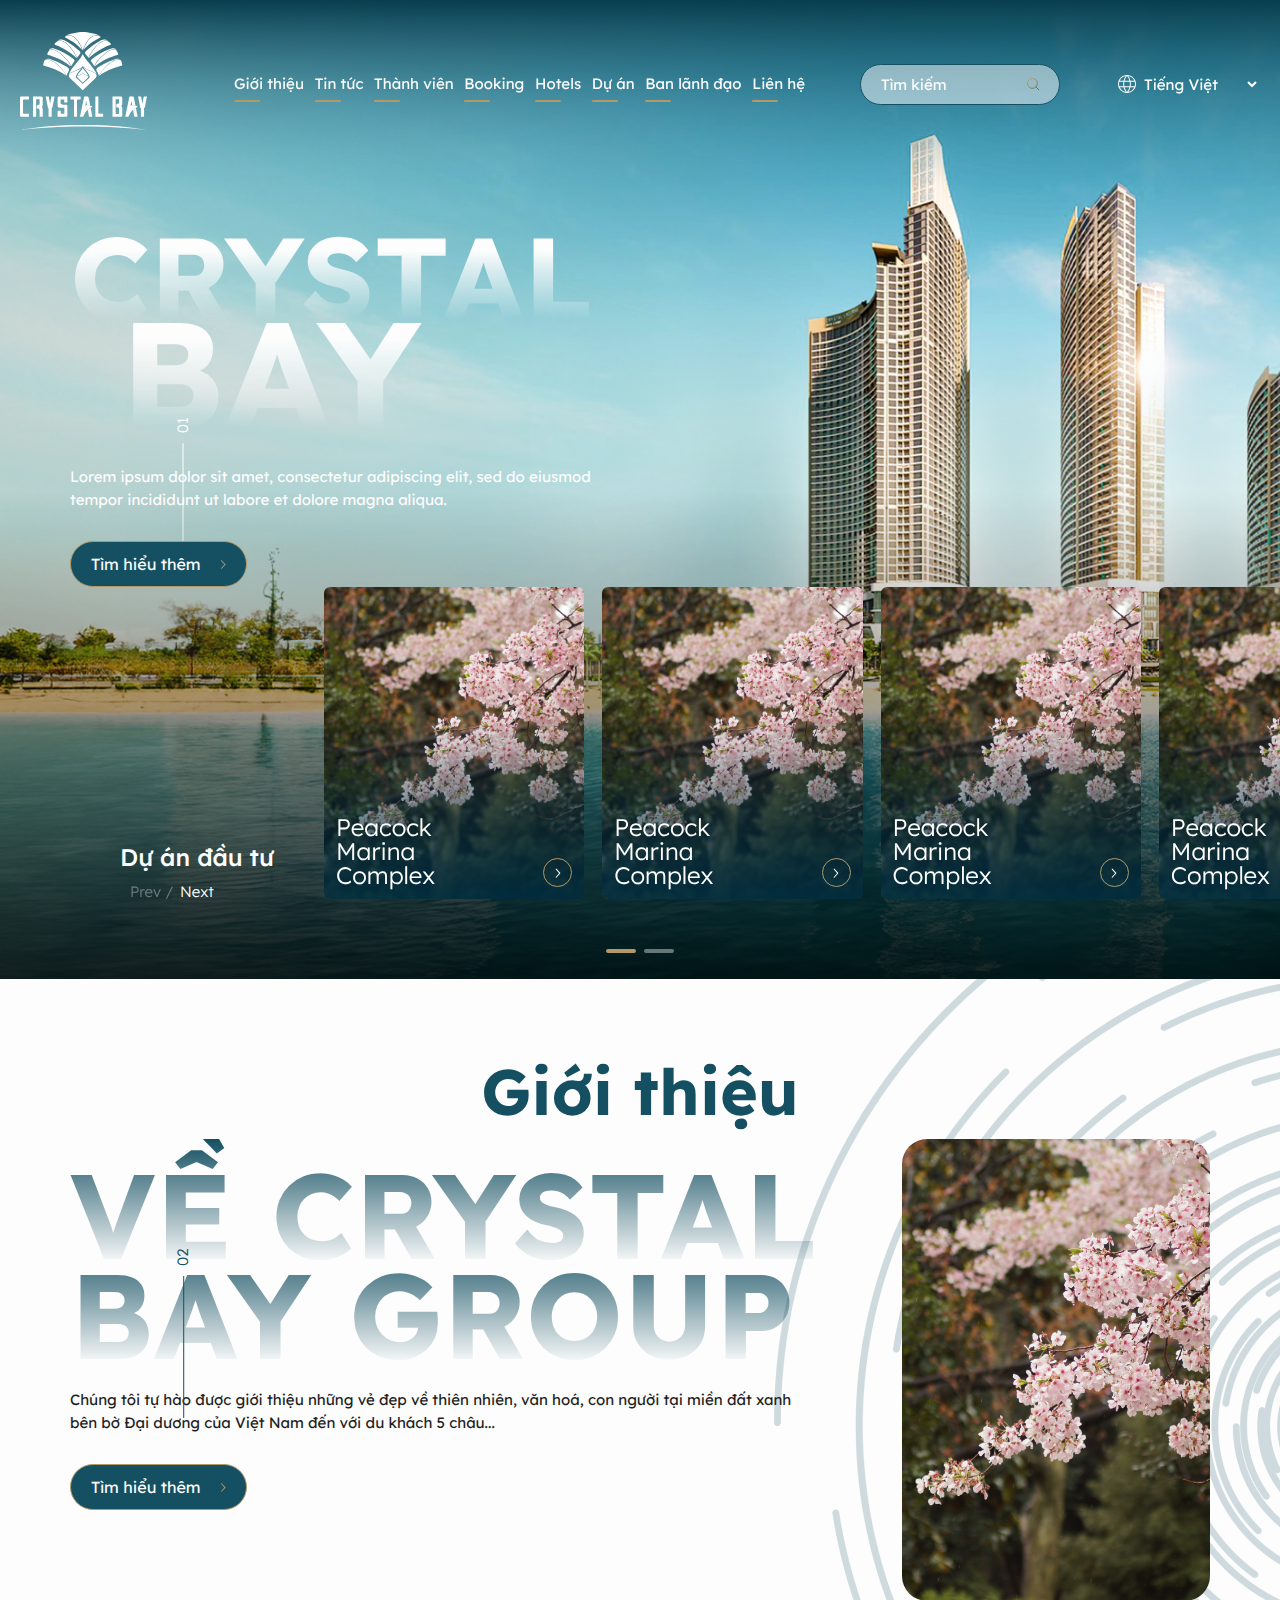
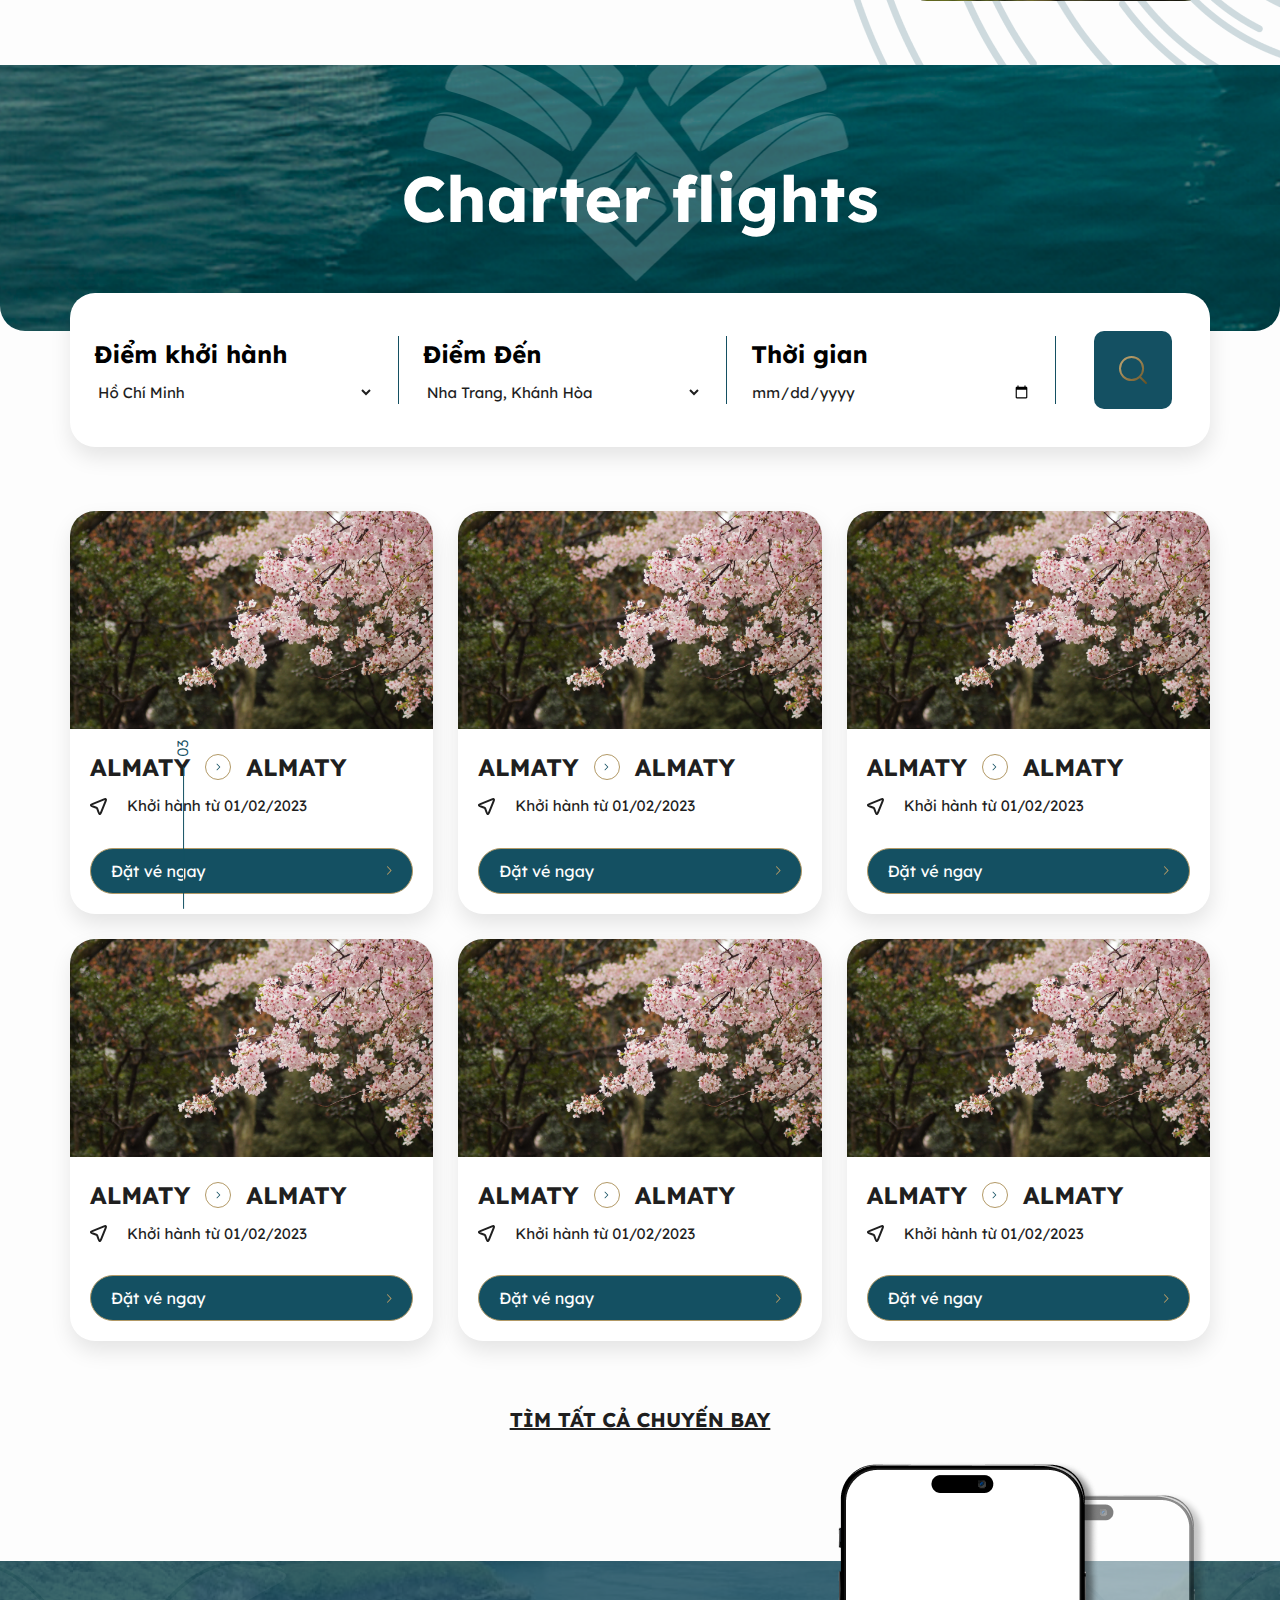
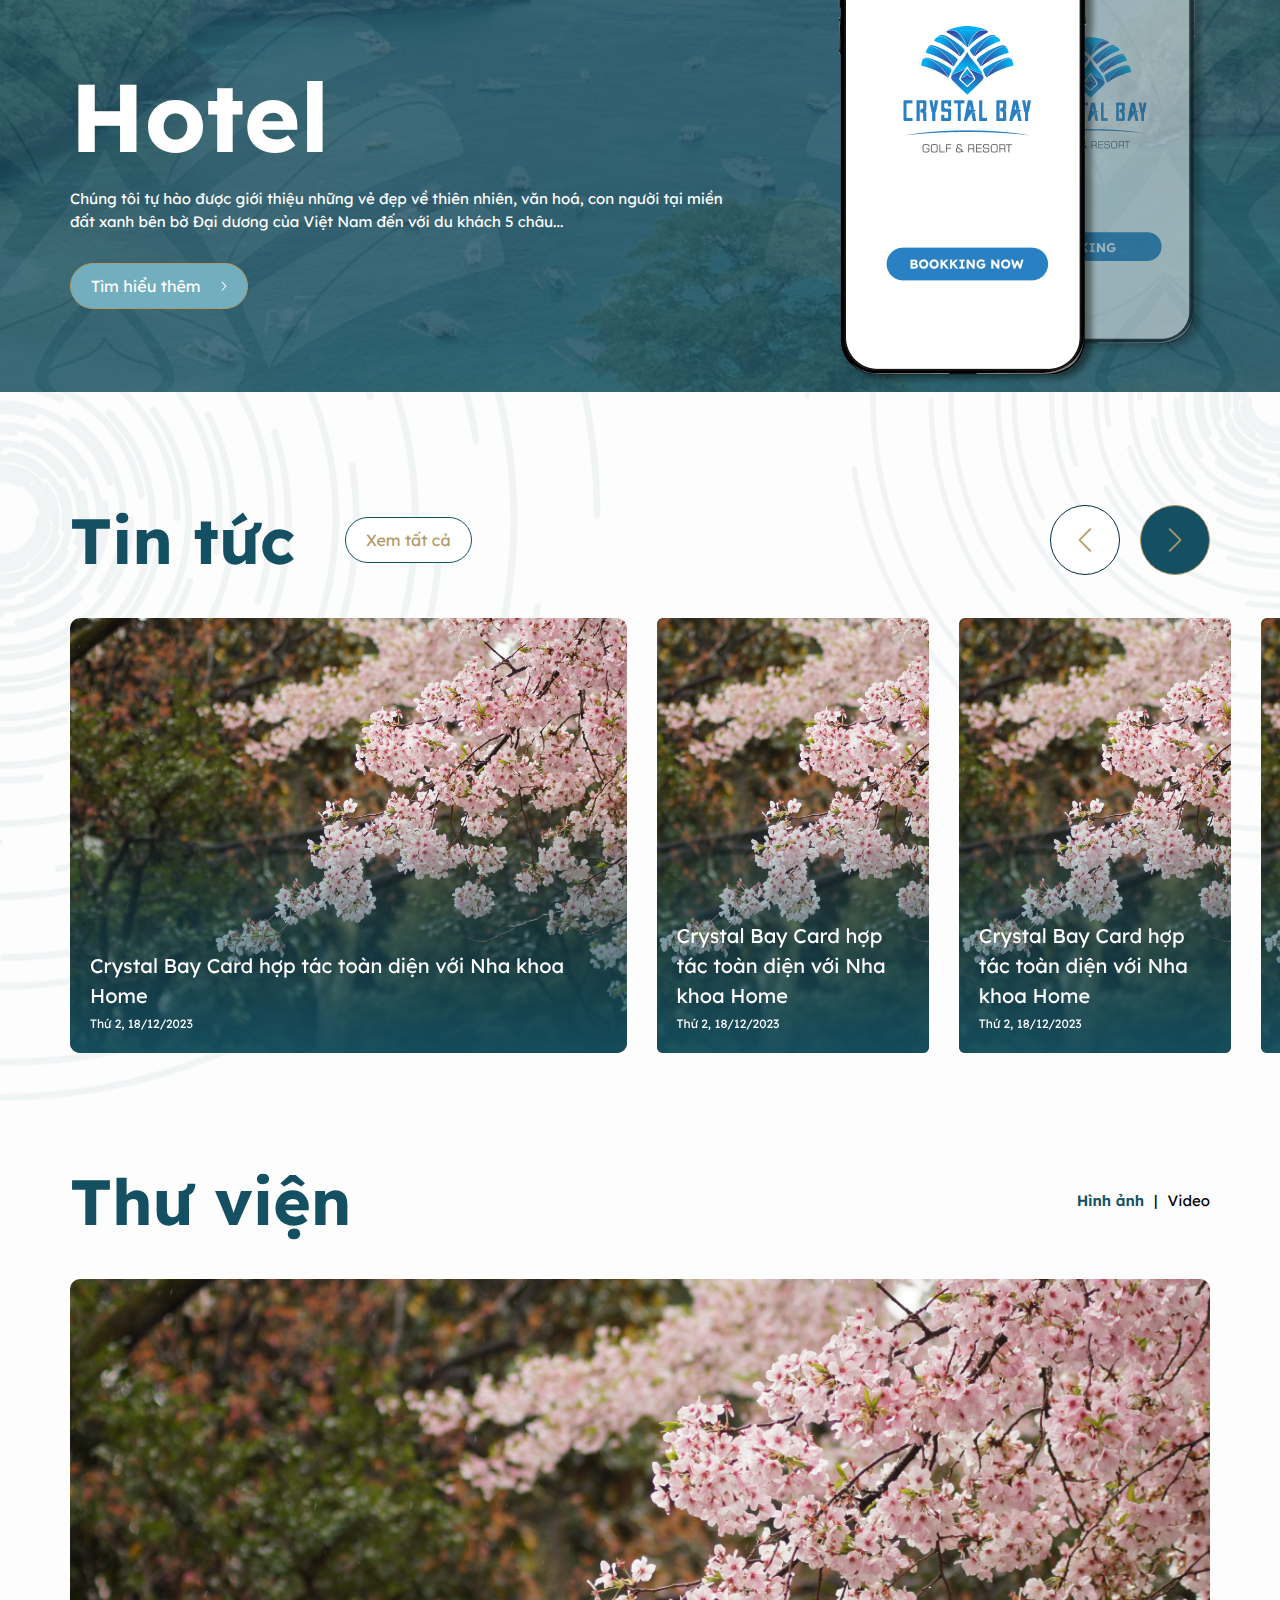
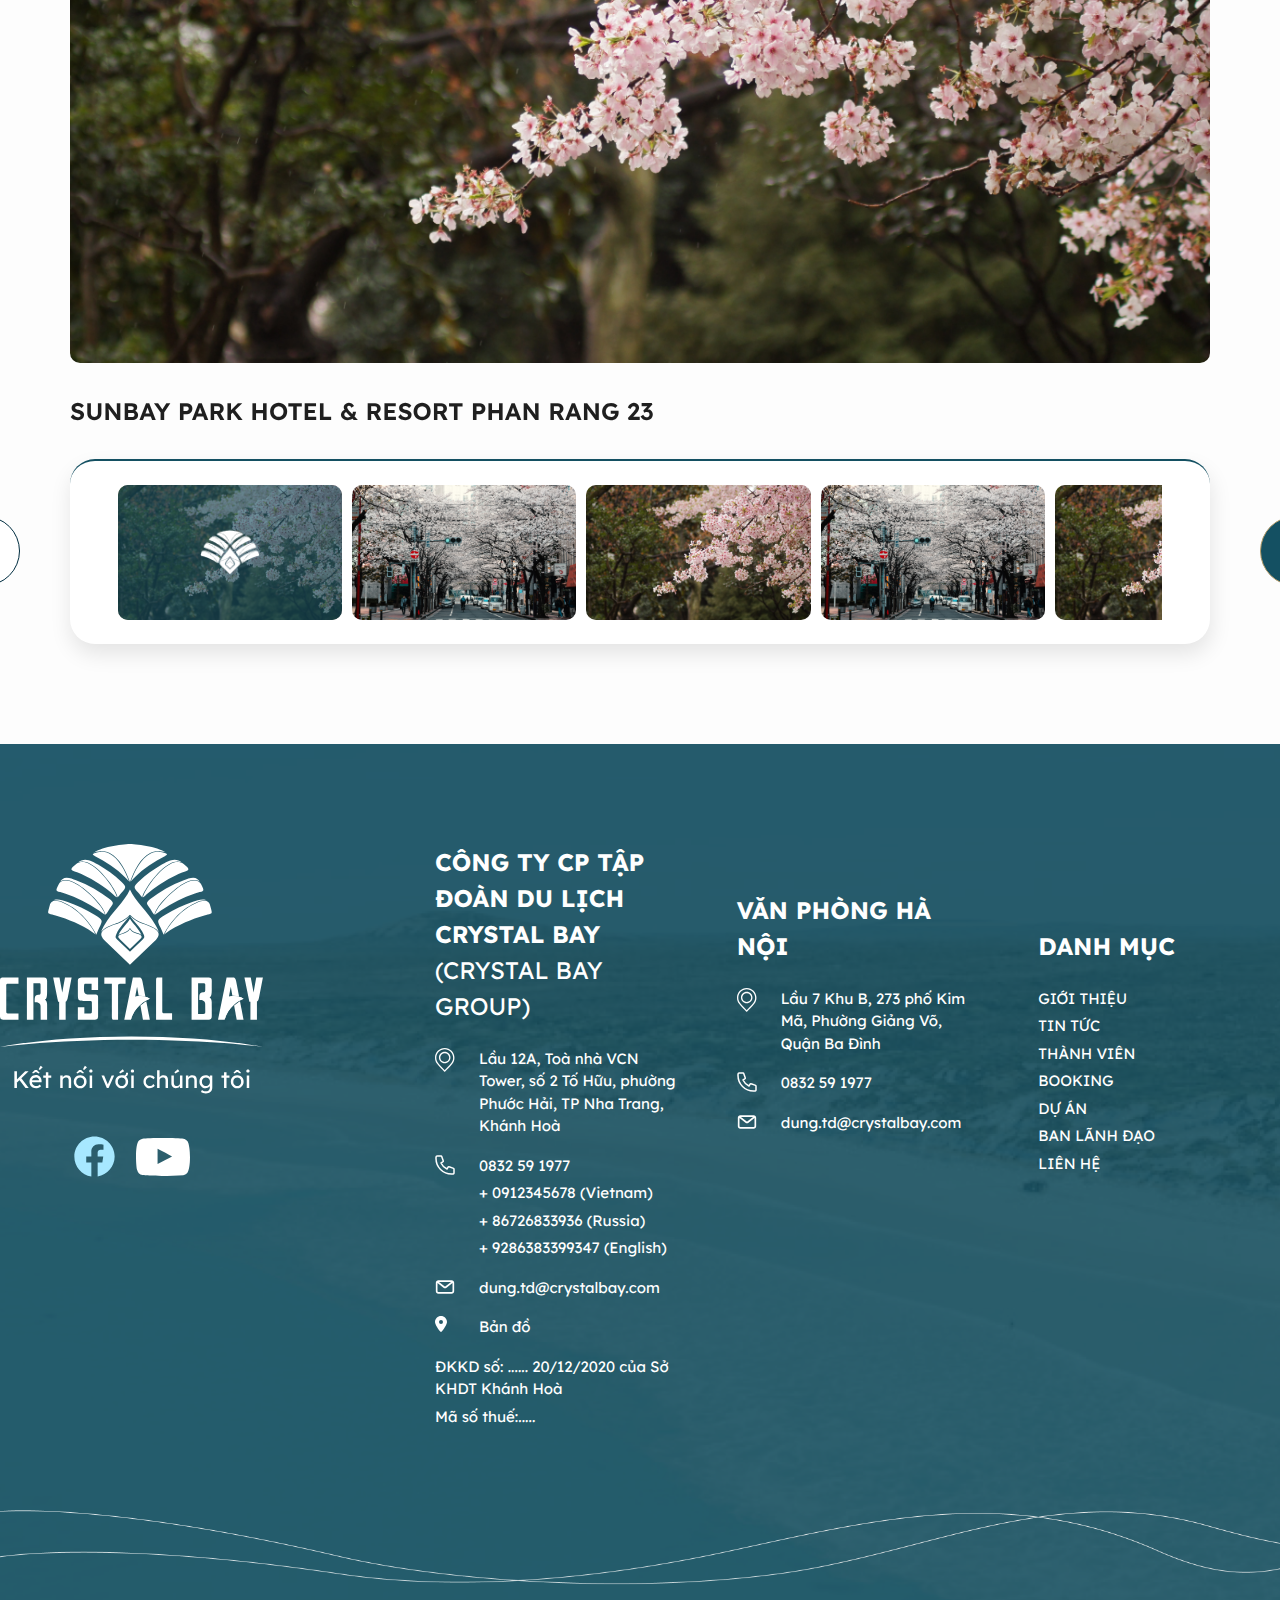
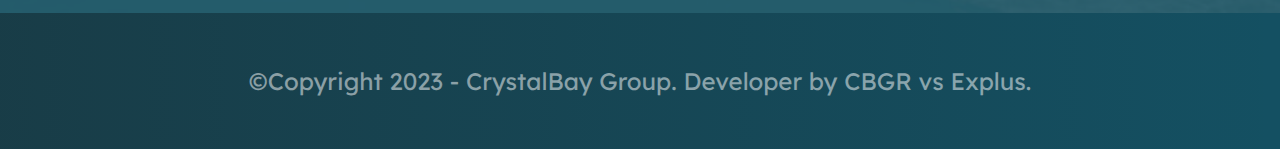
<file: index.html>
<!DOCTYPE html>
<html lang="vi">
    <head>
        <meta charset="UTF-8" />
        <meta http-equiv="X-UA-Compatible" content="IE=edge" />
        <meta name="viewport" content="width=device-width, initial-scale=1.0" />
        <!-- favicon -->
        <link
            rel="apple-touch-icon"
            sizes="57x57"
            href="./images/favicon/apple-icon-57x57.png"
        />
        <link
            rel="apple-touch-icon"
            sizes="60x60"
            href="./images/favicon/apple-icon-60x60.png"
        />
        <link
            rel="apple-touch-icon"
            sizes="72x72"
            href="./images/favicon/apple-icon-72x72.png"
        />
        <link
            rel="apple-touch-icon"
            sizes="76x76"
            href="./images/favicon/apple-icon-76x76.png"
        />
        <link
            rel="apple-touch-icon"
            sizes="114x114"
            href="./images/favicon/apple-icon-114x114.png"
        />
        <link
            rel="apple-touch-icon"
            sizes="120x120"
            href="./images/favicon/apple-icon-120x120.png"
        />
        <link
            rel="apple-touch-icon"
            sizes="144x144"
            href="./images/favicon/apple-icon-144x144.png"
        />
        <link
            rel="apple-touch-icon"
            sizes="152x152"
            href="./images/favicon/apple-icon-152x152.png"
        />
        <link
            rel="apple-touch-icon"
            sizes="180x180"
            href="./images/favicon/apple-icon-180x180.png"
        />
        <link
            rel="icon"
            type="image/png"
            sizes="192x192"
            href="/android-icon-192x192.png"
        />
        <link
            rel="icon"
            type="image/png"
            sizes="32x32"
            href="./images/favicon/favicon-32x32.png"
        />
        <link
            rel="icon"
            type="image/png"
            sizes="96x96"
            href="./images/favicon/favicon-96x96.png"
        />
        <link
            rel="icon"
            type="image/png"
            sizes="16x16"
            href="./images/favicon/favicon-16x16.png"
        />
        <meta name="msapplication-TileColor" content="#ffffff" />
        <meta
            name="msapplication-TileImage"
            content="./images/favicon/ms-icon-144x144.png"
        />
        <meta name="theme-color" content="#ffffff" />
        <!-- end favicon -->
        <title>CRYSTALBAY</title>
        <link rel="preconnect" href="https://fonts.googleapis.com" />
        <link rel="preconnect" href="https://fonts.gstatic.com" crossorigin />
        <link
            href="https://fonts.googleapis.com/css2?family=Lexend+Deca:wght@300;400;500;600;700;800;900&display=swap"
            rel="stylesheet"
        />
        <link rel="stylesheet" href="./lib/swiper/swiper-bundle.min.css" />
        <link rel="stylesheet" href="./css/style.css" />
        <link rel="stylesheet" href="./css/responsive.css" />
        <script src="./lib/jquery/jquery.js"></script>
    </head>

    <body>
        <!-- header -->
        <header id="header" class="header relative js__header">
            <!-- pc -->
            <div
                class="header-pc w-wrapper d-2xl-flex d-lg-none items-center justify-between"
            >
                <!-- logo -->
                <div class="logo flex-0">
                    <a href="#" class="logo-link">
                        <img
                            src="./images/icon/logo.svg"
                            class="logo-img"
                            alt=""
                        />
                    </a>
                </div>
                <!-- end logo -->
                <!-- navbar -->
                <ul
                    class="navbar fs-15 d-2xl-flex items-center justify-between text-white-fd flex-1"
                >
                    <li class="navbar-item">
                        <a href="#" class="navbar-link">Giới thiệu</a>
                        <ul class="navbar-dropdown">
                            <li class="navbar-dropdown__item">
                                <a href="#">gioi thieu</a>
                            </li>
                            <li class="navbar-dropdown__item">
                                <a href="#">gioi thieu</a>
                            </li>
                            <li class="navbar-dropdown__item">
                                <a href="#">gioi thieu</a>
                            </li>
                            <li class="navbar-dropdown__item">
                                <a href="#">gioi thieu</a>
                            </li>
                        </ul>
                    </li>
                    <li class="navbar-item">
                        <a href="#" class="navbar-link">Tin tức</a>
                        <ul class="navbar-dropdown">
                            <li class="navbar-dropdown__item">
                                <a href="#">gioi thieu</a>
                            </li>
                            <li class="navbar-dropdown__item">
                                <a href="#">gioi thieu</a>
                            </li>
                            <li class="navbar-dropdown__item">
                                <a href="#">gioi thieu</a>
                            </li>
                            <li class="navbar-dropdown__item">
                                <a href="#">gioi thieu</a>
                            </li>
                        </ul>
                    </li>
                    <li class="navbar-item">
                        <a href="#" class="navbar-link">Thành viên</a>
                        <ul class="navbar-dropdown">
                            <li class="navbar-dropdown__item">
                                <a href="#">gioi thieu</a>
                            </li>
                            <li class="navbar-dropdown__item">
                                <a href="#">gioi thieu</a>
                            </li>
                            <li class="navbar-dropdown__item">
                                <a href="#">gioi thieu</a>
                            </li>
                            <li class="navbar-dropdown__item">
                                <a href="#">gioi thieu</a>
                            </li>
                        </ul>
                    </li>
                    <li class="navbar-item">
                        <a href="#" class="navbar-link">Booking</a>
                    </li>
                    <li class="navbar-item">
                        <a href="#" class="navbar-link">Hotels</a>
                    </li>
                    <li class="navbar-item">
                        <a href="#" class="navbar-link">Dự án</a>
                    </li>
                    <li class="navbar-item">
                        <a href="#" class="navbar-link">Ban lãnh đạo</a>
                    </li>
                    <li class="navbar-item">
                        <a href="#" class="navbar-link">Liên hệ</a>
                    </li>
                </ul>
                <!-- end navbar -->

                <!-- action -->
                <div
                    class="header-action d-2xl-flex items-center justify-between flex-0"
                >
                    <!-- search -->
                    <div class="header-search">
                        <form action="" class="header-search__form">
                            <input
                                class="header-search__input"
                                type="text"
                                placeholder="Tìm kiếm"
                            />
                            <button class="header-search__btn">
                                <img src="./images/icon/search.svg" alt="" />
                            </button>
                        </form>
                    </div>
                    <!-- end search -->
                    <!-- language -->
                    <div class="language d-2xl-flex items-center">
                        <img
                            src="./images/icon/earth.svg"
                            alt=""
                            class="mr-4"
                        />
                        <select
                            class="language-select text-white-fd fs-15 pointer"
                        >
                            <option value="VN" class="text-black">
                                Tiếng Việt
                            </option>
                            <option value="EN" class="text-black">
                                Tiếng Anh
                            </option>
                            <option value="KO" class="text-black">
                                Tiếng Hàn
                            </option>
                        </select>
                    </div>
                    <!-- end language -->
                </div>
                <!-- end action -->
            </div>
            <!-- end pc -->
            <!-- mb -->
            <div
                class="header-mb w-wrapper d-2xl-none d-lg-flex items-center justify-between"
            >
                <!-- left -->
                <div class="header-mb__left js__subMenuContainer">
                    <!-- icon -->
                    <div class="header-mb__leftIcon js__showSubMenu">
                        <img src="./images/icon/bars-solid.svg" alt="" />
                    </div>
                    <!-- end icon -->
                    <!-- content -->
                    <div class="sub-menu js__subMenu">
                        <div
                            class="sub-menu__heading d-2xl-flex items-center justify-between"
                        >
                            <h3 class="text-white fs-32">Menu</h3>
                            <div
                                class="sub-menu__headingClose flex-0 p-10 js__closeSubMenu"
                            >
                                <img src="./images/icon/close.svg" alt="" />
                            </div>
                        </div>
                        <!-- list -->
                        <ul class="sub-menu__list">
                            <li class="sub-menu__item">
                                <a href="#">Giới thiệu</a>
                            </li>
                            <li class="sub-menu__item">
                                <a href="#">Giới thiệu</a>
                            </li>
                            <li class="sub-menu__item">
                                <a href="#">Giới thiệu</a>
                            </li>
                            <li class="sub-menu__item">
                                <a href="#">Giới thiệu</a>
                            </li>
                            <li class="sub-menu__item">
                                <a href="#">Giới thiệu</a>
                            </li>
                        </ul>
                        <!-- end list -->
                    </div>
                    <!-- end content -->
                </div>
                <!-- end left -->
                <!-- center -->
                <div class="header-mb__center">
                    <a href="#">
                        <img
                            src="./images/icon/logo.svg"
                            alt=""
                            class="header-mb__centerLogo"
                        />
                    </a>
                </div>
                <!-- end center -->
                <!-- right -->
                <div class="header-mb__right">
                    <div class="header-mb__rightIcon d-2xl-flex items-center">
                        <div
                            class="header-mb__rightIconSearchContainer js__subMenuContainer"
                        >
                            <div
                                class="header-mb__rightIconSearch js__showSubMenu"
                            >
                                <img
                                    src="./images/icon/search-white.svg"
                                    alt=""
                                />
                            </div>
                            <!-- content -->
                            <div class="sub-menu js__subMenu">
                                <div
                                    class="sub-menu__heading d-2xl-flex items-center justify-between"
                                >
                                    <h3 class="text-white fs-32">Search</h3>
                                    <div
                                        class="sub-menu__headingClose flex-0 p-10 js__closeSubMenu"
                                    >
                                        <img
                                            src="./images/icon/close.svg"
                                            alt=""
                                        />
                                    </div>
                                </div>
                                <!-- end form -->
                                <div class="header-mb__rightSearch">
                                    <form
                                        action=""
                                        class="header-mb__rightSearchForm"
                                    >
                                        <input
                                            class="header-mb__rightSearchInput"
                                            type="text"
                                            placeholder="Tìm kiếm"
                                        />
                                        <button
                                            class="header-mb__rightSearchBtn"
                                        >
                                            <img
                                                src="./images/icon/search.svg"
                                                alt=""
                                            />
                                        </button>
                                    </form>
                                </div>
                                <!-- end form -->
                            </div>
                            <!-- end content -->
                        </div>
                        <div
                            class="header-mb__rightIconLanguageContainer js__subMenuContainer"
                        >
                            <!-- icon -->
                            <div
                                class="header-mb__rightIconLanguage js__showSubMenu"
                            >
                                <img src="./images/icon/earth.svg" alt="" />
                            </div>
                            <!-- end icon -->
                            <!-- content -->
                            <div class="sub-menu js__subMenu">
                                <div
                                    class="sub-menu__heading d-2xl-flex items-center justify-between"
                                >
                                    <h3 class="text-white fs-32">Language</h3>
                                    <div
                                        class="sub-menu__headingClose flex-0 p-10 js__closeSubMenu"
                                    >
                                        <img
                                            src="./images/icon/close.svg"
                                            alt=""
                                        />
                                    </div>
                                </div>
                                <!-- list -->
                                <ul class="sub-menu__list">
                                    <li class="sub-menu__item">
                                        <a href="#">Tiếng Việt</a>
                                    </li>
                                    <li class="sub-menu__item">
                                        <a href="#">Tiếng Anh</a>
                                    </li>
                                    <li class="sub-menu__item">
                                        <a href="#">Tiếng Hàn</a>
                                    </li>
                                </ul>
                                <!-- end list -->
                            </div>
                            <!-- end content -->
                        </div>
                    </div>
                </div>
                <!-- end right -->
            </div>
            <!-- end mb -->
        </header>
        <!-- end header -->
        <!-- main -->
        <main id="main" class="main">
            <!-- primary -->
            <section class="section-primary relative overflow-hidden">
                <!-- pagination -->
                <div class="section-page text-white">
                    <span class="section-page__line"></span>
                    <span class="section-page__number fw-300 fs-15">01</span>
                </div>
                <!-- end pagination -->
                <!-- content text -->
                <div class="w-1140 section-primary-contentText">
                    <div class="w-50 section-primary-contentText-inner">
                        <h1 class="title">
                            <div
                                class="title-one text-gradient-primary fw-700 uppercase"
                            >
                                Crystal
                            </div>
                            <div
                                class="title-two text-gradient-primary fw-700 uppercase"
                            >
                                Bay
                            </div>
                        </h1>
                        <div class="description text-white-fd fs-15">
                            <p class="fix-text3">
                                Lorem ipsum dolor sit amet, consectetur
                                adipiscing elit, sed do eiusmod tempor
                                incididunt ut labore et dolore magna aliqua.
                            </p>
                        </div>
                        <div class="text-white">
                            <a
                                href="#"
                                class="btn--primary mt-30 d-2xl-flex items-center justify-between"
                            >
                                <span>Tìm hiểu thêm</span>
                                <img
                                    src="./images/icon/next_yellow.svg"
                                    alt=""
                                    class="ml-20"
                                />
                            </a>
                        </div>
                    </div>
                </div>
                <!-- end content text -->

                <!-- slide  -->
                <div
                    class="section-primary-slide relative z-20 js__swiperThreePointFiveContainer"
                >
                    <div
                        class="w-1160-r section-primary-slideWrapper relative d-2xl-flex"
                    >
                        <!-- heading -->
                        <div class="heading flex-1 pb-24 relative">
                            <h2 class="fs-24 fw-500 text-white">
                                Dự án đầu tư
                            </h2>
                            <div class="swiper-button-next"></div>
                            <div class="swiper-button-prev"></div>
                        </div>
                        <!-- end heading -->

                        <!-- content -->
                        <div class="section-primary-slideContainer flex-1">
                            <div class="swiper js__swiperThreePointFive">
                                <div class="swiper-wrapper">
                                    <!-- slide -->
                                    <div class="swiper-slide">
                                        <a
                                            href="#"
                                            class="image-wrapper-120 border-6 gradient-green-container"
                                        >
                                            <img
                                                src="./images/2.jpg"
                                                alt=""
                                                class="section-primary-slideImage"
                                            />
                                            <div class="gradient-green"></div>
                                            <div
                                                class="section-primary-slideContent d-2xl-flex justify-between gap-10 p-12"
                                            >
                                                <div
                                                    class="section-primary-slideText flex-1"
                                                >
                                                    <h3
                                                        class="section-primary-slideTitle fs-24 lh-24 fw-300 text-white"
                                                    >
                                                        Peacock <br />
                                                        Marina <br />
                                                        Complex
                                                    </h3>
                                                    <div
                                                        class="section-primary-slideDescription fs-13 text-white mt-12 d-2xl-none"
                                                    >
                                                        <p class="fix-text4">
                                                            Lorem ipsum dolor
                                                            sit amet,
                                                            consectetur
                                                            adipiscing elit, sed
                                                            do eiusmod tempor
                                                        </p>
                                                    </div>
                                                </div>
                                                <div
                                                    class="section-primary-slideIconNext flex-0"
                                                >
                                                    <img
                                                        src="./images/icon/next_white.svg"
                                                        alt=""
                                                    />
                                                </div>
                                            </div>
                                        </a>
                                    </div>
                                    <!-- end slide -->
                                    <!-- slide -->
                                    <div class="swiper-slide">
                                        <a
                                            href="#"
                                            class="image-wrapper-120 border-6 gradient-green-container"
                                        >
                                            <img
                                                src="./images/2.jpg"
                                                alt=""
                                                class="section-primary-slideImage"
                                            />
                                            <div class="gradient-green"></div>
                                            <div
                                                class="section-primary-slideContent d-2xl-flex justify-between gap-10 p-12"
                                            >
                                                <div
                                                    class="section-primary-slideText flex-1"
                                                >
                                                    <h3
                                                        class="section-primary-slideTitle fs-24 lh-24 fw-300 text-white"
                                                    >
                                                        Peacock <br />
                                                        Marina <br />
                                                        Complex
                                                    </h3>
                                                    <div
                                                        class="section-primary-slideDescription fs-13 text-white mt-12 d-2xl-none"
                                                    >
                                                        <p class="fix-text4">
                                                            Lorem ipsum dolor
                                                            sit amet,
                                                            consectetur
                                                            adipiscing elit, sed
                                                            do eiusmod tempor
                                                        </p>
                                                    </div>
                                                </div>
                                                <div
                                                    class="section-primary-slideIconNext flex-0"
                                                >
                                                    <img
                                                        src="./images/icon/next_white.svg"
                                                        alt=""
                                                    />
                                                </div>
                                            </div>
                                        </a>
                                    </div>
                                    <!-- end slide -->
                                    <!-- slide -->
                                    <div class="swiper-slide">
                                        <a
                                            href="#"
                                            class="image-wrapper-120 border-6 gradient-green-container"
                                        >
                                            <img
                                                src="./images/2.jpg"
                                                alt=""
                                                class="section-primary-slideImage"
                                            />
                                            <div class="gradient-green"></div>
                                            <div
                                                class="section-primary-slideContent d-2xl-flex justify-between gap-10 p-12"
                                            >
                                                <div
                                                    class="section-primary-slideText flex-1"
                                                >
                                                    <h3
                                                        class="section-primary-slideTitle fs-24 lh-24 fw-300 text-white"
                                                    >
                                                        Peacock <br />
                                                        Marina <br />
                                                        Complex
                                                    </h3>
                                                    <div
                                                        class="section-primary-slideDescription fs-13 text-white mt-12 d-2xl-none"
                                                    >
                                                        <p class="fix-text4">
                                                            Lorem ipsum dolor
                                                            sit amet,
                                                            consectetur
                                                            adipiscing elit, sed
                                                            do eiusmod tempor
                                                        </p>
                                                    </div>
                                                </div>
                                                <div
                                                    class="section-primary-slideIconNext flex-0"
                                                >
                                                    <img
                                                        src="./images/icon/next_white.svg"
                                                        alt=""
                                                    />
                                                </div>
                                            </div>
                                        </a>
                                    </div>
                                    <!-- end slide -->
                                    <!-- slide -->
                                    <div class="swiper-slide">
                                        <a
                                            href="#"
                                            class="image-wrapper-120 border-6 gradient-green-container"
                                        >
                                            <img
                                                src="./images/2.jpg"
                                                alt=""
                                                class="section-primary-slideImage"
                                            />
                                            <div class="gradient-green"></div>
                                            <div
                                                class="section-primary-slideContent d-2xl-flex justify-between gap-10 p-12"
                                            >
                                                <div
                                                    class="section-primary-slideText flex-1"
                                                >
                                                    <h3
                                                        class="section-primary-slideTitle fs-24 lh-24 fw-300 text-white"
                                                    >
                                                        Peacock <br />
                                                        Marina <br />
                                                        Complex
                                                    </h3>
                                                    <div
                                                        class="section-primary-slideDescription fs-13 text-white mt-12 d-2xl-none"
                                                    >
                                                        <p class="fix-text4">
                                                            Lorem ipsum dolor
                                                            sit amet,
                                                            consectetur
                                                            adipiscing elit, sed
                                                            do eiusmod tempor
                                                        </p>
                                                    </div>
                                                </div>
                                                <div
                                                    class="section-primary-slideIconNext flex-0"
                                                >
                                                    <img
                                                        src="./images/icon/next_white.svg"
                                                        alt=""
                                                    />
                                                </div>
                                            </div>
                                        </a>
                                    </div>
                                    <!-- end slide -->
                                </div>
                            </div>
                        </div>
                        <!-- end content -->
                    </div>
                    <div class="swiper-pagination"></div>
                </div>
                <!-- end slide  -->
            </section>
            <!-- end primary -->

            <!-- secondary -->
            <section class="section-secondary relative z-20 overflow-hidden">
                <!-- pagination -->
                <div class="section-page text-green-145">
                    <span class="section-page__line"></span>
                    <span class="section-page__number fw-300 fs-15">02</span>
                </div>
                <!-- end pagination -->
                <!-- heading -->
                <h2 class="heading-primary text-green-145 text-center">
                    Giới thiệu
                </h2>
                <!-- end heading -->
                <img
                    src="./images/wave_3.png"
                    alt=""
                    class="absolute section-secondary__wave"
                />
                <!-- container -->
                <div class="section-secondary__container w-1140 d-2xl-flex">
                    <!-- left -->
                    <div class="section-secondary__left flex-1">
                        <h2 class="title">
                            <div
                                class="title-one text-gradient-secondary fw-700 uppercase"
                            >
                                Về Crystal
                            </div>
                            <div
                                class="title-two text-gradient-secondary fw-700 uppercase"
                            >
                                Bay Group
                            </div>
                        </h2>
                        <div class="description fs-15">
                            <p class="fix-text3">
                                Chúng tôi tự hào được giới thiệu những vẻ đẹp về
                                thiên nhiên, văn hoá, con người tại miền đất
                                xanh bên bờ Đại dương của Việt Nam đến với du
                                khách 5 châu...
                            </p>
                        </div>
                        <div class="text-white">
                            <a
                                href="#"
                                class="btn--primary mt-30 d-2xl-flex items-center justify-between"
                            >
                                <span>Tìm hiểu thêm</span>
                                <img
                                    src="./images/icon/next_yellow.svg"
                                    alt=""
                                    class="ml-20"
                                />
                            </a>
                        </div>
                    </div>
                    <!-- end left -->
                    <!-- right -->
                    <div class="section-secondary__right flex-0">
                        <a href="#" class="image-wrapper-150 border-25">
                            <img
                                src="./images/2.jpg"
                                alt=""
                                class="section-secondary__rightImage"
                            />
                        </a>
                    </div>
                    <!-- end right -->
                </div>
                <!-- end container -->
            </section>
            <!-- end secondary -->

            <!-- tertiary -->
            <section class="section-tertiary relative z-20 overflow-hidden">
                <!-- pagination -->
                <div class="section-page text-green-145">
                    <span class="section-page__line"></span>
                    <span class="section-page__number fw-300 fs-15">03</span>
                </div>
                <!-- end pagination -->
                <!-- heading -->
                <div class="section-tertiary__heading">
                    <h2
                        class="heading-primary text-white text-center relative z-20"
                    >
                        Charter flights
                    </h2>
                    <img src="./images/logo_2.png" alt="" class="logo" />
                </div>
                <!-- end heading -->

                <!-- container -->
                <div class="w-1140 section-tertiary__container">
                    <!-- filter -->
                    <div class="section-tertiary__filterGroup">
                        <form action="">
                            <div
                                class="section-tertiary__filter shadow bg-white border-25 overflow-hidden d-2xl-flex items-center justify-between"
                            >
                                <!-- Điểm khởi hành -->
                                <div
                                    class="section-tertiary__filterItem flex-1"
                                >
                                    <h3
                                        class="section-tertiary__filterTitle fs-24 fw-700 text-black mb-8"
                                    >
                                        Điểm khởi hành
                                    </h3>
                                    <select
                                        class="section-tertiary__filterSelect w-full fs-15"
                                    >
                                        <option value="">Hồ Chí Minh</option>
                                        <option value="">Hà Nội</option>
                                        <option value="">Đà Nẵng</option>
                                        <option value="">Hải Phòng</option>
                                    </select>
                                </div>
                                <!-- end Điểm khởi hành -->
                                <!-- Điểm đến -->
                                <div
                                    class="section-tertiary__filterItem flex-1"
                                >
                                    <h3
                                        class="section-tertiary__filterTitle fs-24 fw-700 text-black mb-8"
                                    >
                                        Điểm Đến
                                    </h3>
                                    <select
                                        class="section-tertiary__filterSelect w-full fs-15"
                                    >
                                        <option value="">
                                            Nha Trang, Khánh Hòa
                                        </option>
                                        <option value="">
                                            Nha Trang, Khánh Hòa
                                        </option>
                                        <option value="">
                                            Nha Trang, Khánh Hòa
                                        </option>
                                        <option value="">
                                            Nha Trang, Khánh Hòa
                                        </option>
                                        <option value="">
                                            Nha Trang, Khánh Hòa
                                        </option>
                                    </select>
                                </div>
                                <!-- end Điểm đến -->
                                <!-- thời gian -->
                                <div
                                    class="section-tertiary__filterItem flex-1"
                                >
                                    <h3
                                        class="section-tertiary__filterTitle fs-24 fw-700 text-black mb-8"
                                    >
                                        Thời gian
                                    </h3>
                                    <input
                                        type="date"
                                        class="section-tertiary__filterInput w-full fs-15"
                                    />
                                </div>
                                <!-- end thời gian -->
                                <!-- search -->
                                <button
                                    type="submit"
                                    class="section-tertiary__filterSearch flex-0 d-2xl-flex items-center justify-center bg-green-145 pointer"
                                >
                                    <img
                                        src="./images/icon/search.svg"
                                        alt=""
                                    />
                                </button>
                                <!-- end search -->
                            </div>
                        </form>
                    </div>
                    <!-- end filter -->
                    <!-- list -->
                    <div class="section-tertiary__list">
                        <!-- item -->
                        <div
                            class="section-tertiary__item overflow-hidden border-25 bg-white shadow"
                        >
                            <!-- img -->
                            <div class="section-tertiary__img">
                                <a href="#" class="image-wrapper">
                                    <img
                                        src="./images/2.jpg"
                                        alt=""
                                        class="section-secondary__rightImage"
                                    />
                                </a>
                            </div>
                            <!-- end img -->
                            <!-- content -->
                            <div class="section-tertiary__content p-20">
                                <h3
                                    class="section-tertiary__title d-2xl-flex items-center"
                                >
                                    <a
                                        href="#"
                                        class="section-tertiary__titleLink d-2xl-flex items-center"
                                    >
                                        <span
                                            class="section-tertiary__titleText fs-24 fw-700"
                                            >ALMATY</span
                                        >
                                        <div
                                            class="section-tertiary__titleIcon mx-15"
                                        >
                                            <img
                                                src="./images/icon/next_green.svg"
                                                alt=""
                                            />
                                        </div>
                                        <span
                                            class="section-tertiary__titleText fs-24 fw-700"
                                            >ALMATY</span
                                        >
                                    </a>
                                </h3>
                                <div
                                    class="section-tertiary__timePublic d-2xl-flex items-center pt-10"
                                >
                                    <img src="./images/icon/fly.svg" alt="" />
                                    <p class="fs-15 ml-20">
                                        Khởi hành từ 01/02/2023
                                    </p>
                                </div>
                                <div
                                    class="text-white section-tertiary__ticket"
                                >
                                    <a
                                        href="#"
                                        class="btn--primary mt-30 d-2xl-flex items-center w-full justify-between"
                                    >
                                        <span>Đặt vé ngay</span>
                                        <img
                                            src="./images/icon/next_yellow.svg"
                                            alt=""
                                            class="ml-20"
                                        />
                                    </a>
                                </div>
                            </div>
                            <!-- end content -->
                        </div>
                        <!-- end item -->
                        <!-- item -->
                        <div
                            class="section-tertiary__item overflow-hidden border-25 bg-white shadow"
                        >
                            <!-- img -->
                            <div class="section-tertiary__img">
                                <a href="#" class="image-wrapper">
                                    <img
                                        src="./images/2.jpg"
                                        alt=""
                                        class="section-secondary__rightImage"
                                    />
                                </a>
                            </div>
                            <!-- end img -->
                            <!-- content -->
                            <div class="section-tertiary__content p-20">
                                <h3
                                    class="section-tertiary__title d-2xl-flex items-center"
                                >
                                    <a
                                        href="#"
                                        class="section-tertiary__titleLink d-2xl-flex items-center"
                                    >
                                        <span
                                            class="section-tertiary__titleText fs-24 fw-700"
                                            >ALMATY</span
                                        >
                                        <div
                                            class="section-tertiary__titleIcon mx-15"
                                        >
                                            <img
                                                src="./images/icon/next_green.svg"
                                                alt=""
                                            />
                                        </div>
                                        <span
                                            class="section-tertiary__titleText fs-24 fw-700"
                                            >ALMATY</span
                                        >
                                    </a>
                                </h3>
                                <div
                                    class="section-tertiary__timePublic d-2xl-flex items-center pt-10"
                                >
                                    <img src="./images/icon/fly.svg" alt="" />
                                    <p class="fs-15 ml-20">
                                        Khởi hành từ 01/02/2023
                                    </p>
                                </div>
                                <div
                                    class="text-white section-tertiary__ticket"
                                >
                                    <a
                                        href="#"
                                        class="btn--primary mt-30 d-2xl-flex items-center w-full justify-between"
                                    >
                                        <span>Đặt vé ngay</span>
                                        <img
                                            src="./images/icon/next_yellow.svg"
                                            alt=""
                                            class="ml-20"
                                        />
                                    </a>
                                </div>
                            </div>
                            <!-- end content -->
                        </div>
                        <!-- end item -->
                        <!-- item -->
                        <div
                            class="section-tertiary__item overflow-hidden border-25 bg-white shadow"
                        >
                            <!-- img -->
                            <div class="section-tertiary__img">
                                <a href="#" class="image-wrapper">
                                    <img
                                        src="./images/2.jpg"
                                        alt=""
                                        class="section-secondary__rightImage"
                                    />
                                </a>
                            </div>
                            <!-- end img -->
                            <!-- content -->
                            <div class="section-tertiary__content p-20">
                                <h3
                                    class="section-tertiary__title d-2xl-flex items-center"
                                >
                                    <a
                                        href="#"
                                        class="section-tertiary__titleLink d-2xl-flex items-center"
                                    >
                                        <span
                                            class="section-tertiary__titleText fs-24 fw-700"
                                            >ALMATY</span
                                        >
                                        <div
                                            class="section-tertiary__titleIcon mx-15"
                                        >
                                            <img
                                                src="./images/icon/next_green.svg"
                                                alt=""
                                            />
                                        </div>
                                        <span
                                            class="section-tertiary__titleText fs-24 fw-700"
                                            >ALMATY</span
                                        >
                                    </a>
                                </h3>
                                <div
                                    class="section-tertiary__timePublic d-2xl-flex items-center pt-10"
                                >
                                    <img src="./images/icon/fly.svg" alt="" />
                                    <p class="fs-15 ml-20">
                                        Khởi hành từ 01/02/2023
                                    </p>
                                </div>
                                <div
                                    class="text-white section-tertiary__ticket"
                                >
                                    <a
                                        href="#"
                                        class="btn--primary mt-30 d-2xl-flex items-center w-full justify-between"
                                    >
                                        <span>Đặt vé ngay</span>
                                        <img
                                            src="./images/icon/next_yellow.svg"
                                            alt=""
                                            class="ml-20"
                                        />
                                    </a>
                                </div>
                            </div>
                            <!-- end content -->
                        </div>
                        <!-- end item -->
                        <!-- item -->
                        <div
                            class="section-tertiary__item overflow-hidden border-25 bg-white shadow"
                        >
                            <!-- img -->
                            <div class="section-tertiary__img">
                                <a href="#" class="image-wrapper">
                                    <img
                                        src="./images/2.jpg"
                                        alt=""
                                        class="section-secondary__rightImage"
                                    />
                                </a>
                            </div>
                            <!-- end img -->
                            <!-- content -->
                            <div class="section-tertiary__content p-20">
                                <h3
                                    class="section-tertiary__title d-2xl-flex items-center"
                                >
                                    <a
                                        href="#"
                                        class="section-tertiary__titleLink d-2xl-flex items-center"
                                    >
                                        <span
                                            class="section-tertiary__titleText fs-24 fw-700"
                                            >ALMATY</span
                                        >
                                        <div
                                            class="section-tertiary__titleIcon mx-15"
                                        >
                                            <img
                                                src="./images/icon/next_green.svg"
                                                alt=""
                                            />
                                        </div>
                                        <span
                                            class="section-tertiary__titleText fs-24 fw-700"
                                            >ALMATY</span
                                        >
                                    </a>
                                </h3>
                                <div
                                    class="section-tertiary__timePublic d-2xl-flex items-center pt-10"
                                >
                                    <img src="./images/icon/fly.svg" alt="" />
                                    <p class="fs-15 ml-20">
                                        Khởi hành từ 01/02/2023
                                    </p>
                                </div>
                                <div
                                    class="text-white section-tertiary__ticket"
                                >
                                    <a
                                        href="#"
                                        class="btn--primary mt-30 d-2xl-flex items-center w-full justify-between"
                                    >
                                        <span>Đặt vé ngay</span>
                                        <img
                                            src="./images/icon/next_yellow.svg"
                                            alt=""
                                            class="ml-20"
                                        />
                                    </a>
                                </div>
                            </div>
                            <!-- end content -->
                        </div>
                        <!-- end item -->
                        <!-- item -->
                        <div
                            class="section-tertiary__item overflow-hidden border-25 bg-white shadow"
                        >
                            <!-- img -->
                            <div class="section-tertiary__img">
                                <a href="#" class="image-wrapper">
                                    <img
                                        src="./images/2.jpg"
                                        alt=""
                                        class="section-secondary__rightImage"
                                    />
                                </a>
                            </div>
                            <!-- end img -->
                            <!-- content -->
                            <div class="section-tertiary__content p-20">
                                <h3
                                    class="section-tertiary__title d-2xl-flex items-center"
                                >
                                    <a
                                        href="#"
                                        class="section-tertiary__titleLink d-2xl-flex items-center"
                                    >
                                        <span
                                            class="section-tertiary__titleText fs-24 fw-700"
                                            >ALMATY</span
                                        >
                                        <div
                                            class="section-tertiary__titleIcon mx-15"
                                        >
                                            <img
                                                src="./images/icon/next_green.svg"
                                                alt=""
                                            />
                                        </div>
                                        <span
                                            class="section-tertiary__titleText fs-24 fw-700"
                                            >ALMATY</span
                                        >
                                    </a>
                                </h3>
                                <div
                                    class="section-tertiary__timePublic d-2xl-flex items-center pt-10"
                                >
                                    <img src="./images/icon/fly.svg" alt="" />
                                    <p class="fs-15 ml-20">
                                        Khởi hành từ 01/02/2023
                                    </p>
                                </div>
                                <div
                                    class="text-white section-tertiary__ticket"
                                >
                                    <a
                                        href="#"
                                        class="btn--primary mt-30 d-2xl-flex items-center w-full justify-between"
                                    >
                                        <span>Đặt vé ngay</span>
                                        <img
                                            src="./images/icon/next_yellow.svg"
                                            alt=""
                                            class="ml-20"
                                        />
                                    </a>
                                </div>
                            </div>
                            <!-- end content -->
                        </div>
                        <!-- end item -->
                        <!-- item -->
                        <div
                            class="section-tertiary__item overflow-hidden border-25 bg-white shadow"
                        >
                            <!-- img -->
                            <div class="section-tertiary__img">
                                <a href="#" class="image-wrapper">
                                    <img
                                        src="./images/2.jpg"
                                        alt=""
                                        class="section-secondary__rightImage"
                                    />
                                </a>
                            </div>
                            <!-- end img -->
                            <!-- content -->
                            <div class="section-tertiary__content p-20">
                                <h3
                                    class="section-tertiary__title d-2xl-flex items-center"
                                >
                                    <a
                                        href="#"
                                        class="section-tertiary__titleLink d-2xl-flex items-center"
                                    >
                                        <span
                                            class="section-tertiary__titleText fs-24 fw-700"
                                            >ALMATY</span
                                        >
                                        <div
                                            class="section-tertiary__titleIcon mx-15"
                                        >
                                            <img
                                                src="./images/icon/next_green.svg"
                                                alt=""
                                            />
                                        </div>
                                        <span
                                            class="section-tertiary__titleText fs-24 fw-700"
                                            >ALMATY</span
                                        >
                                    </a>
                                </h3>
                                <div
                                    class="section-tertiary__timePublic d-2xl-flex items-center pt-10"
                                >
                                    <img src="./images/icon/fly.svg" alt="" />
                                    <p class="fs-15 ml-20">
                                        Khởi hành từ 01/02/2023
                                    </p>
                                </div>
                                <div
                                    class="text-white section-tertiary__ticket"
                                >
                                    <a
                                        href="#"
                                        class="btn--primary mt-30 d-2xl-flex items-center w-full justify-between"
                                    >
                                        <span>Đặt vé ngay</span>
                                        <img
                                            src="./images/icon/next_yellow.svg"
                                            alt=""
                                            class="ml-20"
                                        />
                                    </a>
                                </div>
                            </div>
                            <!-- end content -->
                        </div>
                        <!-- end item -->
                    </div>
                    <!-- end list -->
                    <a
                        href="#"
                        class="text-underline fs-20 fw-700 text-center uppercase d-2xl-block"
                        >Tìm tất cả chuyến bay</a
                    >
                </div>
                <!-- end container -->
            </section>
            <!-- end tertiary -->

            <!-- quaternary -->
            <section class="section-quaternary relative z-20">
                <img
                    src="./images/bg_3.png"
                    alt=""
                    class="section-quaternary__bg"
                />
                <img
                    src="./images/logo_3.png"
                    alt=""
                    class="section-quaternary__bg2"
                />
                <img
                    src="./images/logo_5.png"
                    alt=""
                    class="section-quaternary__bg3"
                />
                <!-- container -->
                <div
                    class="w-1140 section-quaternary__container d-2xl-flex relative z-20"
                >
                    <!-- left -->
                    <div class="section-quaternary__left flex-1">
                        <h3 class="title fw-700 text-white">Hotel</h3>
                        <div class="description fs-15 text-white">
                            <p class="fix-text3">
                                Chúng tôi tự hào được giới thiệu những vẻ đẹp về
                                thiên nhiên, văn hoá, con người tại miền đất
                                xanh bên bờ Đại dương của Việt Nam đến với du
                                khách 5 châu...
                            </p>
                        </div>
                        <div class="text-white">
                            <a
                                href="#"
                                class="btn--tertiary mt-30 d-2xl-flex items-center justify-between"
                            >
                                <span>Tìm hiểu thêm</span>
                                <img
                                    src="./images/icon/next_white.svg"
                                    alt=""
                                    class="ml-20"
                                />
                            </a>
                        </div>
                    </div>
                    <!-- end left -->
                    <!-- right -->
                    <div class="section-quaternary__right flex-0">
                        <a href="#" class="">
                            <img
                                src="./images/phone.png"
                                alt=""
                                class="section-quaternary__rightImage"
                            />
                        </a>
                    </div>
                    <!-- end right -->
                </div>
                <!-- end container -->
            </section>
            <!-- end quaternary -->

            <!-- quinary -->
            <section class="section-quinary relative z-20 overflow-hidden">
                <!-- pagination -->
                <div class="section-page text-green-145">
                    <span class="section-page__line"></span>
                    <span class="section-page__number fw-300 fs-15">04</span>
                </div>
                <!-- end pagination -->
                <img
                    src="./images/wave_4.png"
                    alt=""
                    class="absolute section-quinary__wave1"
                />
                <img
                    src="./images/wave_2.png"
                    alt=""
                    class="absolute section-quinary__wave2"
                />

                <!-- container -->
                <div
                    class="section-quinary__container relative z-20 js__swiperAutoContainer section-slide"
                >
                    <!-- heading -->
                    <div
                        class="w-1140 section-quinary__heading relative d-2xl-flex items-center mb-30"
                    >
                        <h2 class="heading-primary text-green-145 text-left">
                            Tin tức
                        </h2>
                        <div class="section-quinary__headingBtn">
                            <a
                                href="#"
                                class="btn--secondary d-2xl-flex items-center justify-between"
                            >
                                <span>Xem tất cả</span>
                            </a>
                        </div>
                        <div class="section-quinary__headingNavigation">
                            <div class="swiper-button-prev"></div>
                            <div class="swiper-button-next"></div>
                        </div>
                    </div>
                    <!-- end heading -->

                    <!-- content -->
                    <div class="section-quinary__slide">
                        <div class="swiper js__swiperAuto">
                            <div class="swiper-wrapper">
                                <!-- slide -->
                                <div class="swiper-slide">
                                    <a
                                        href="#"
                                        class="image-wrapper-120 border-10"
                                    >
                                        <img
                                            src="./images/2.jpg"
                                            alt=""
                                            class="section-quinary__slideImage"
                                        />
                                        <div class="gradient-green"></div>
                                        <div
                                            class="section-quinary__slideContent"
                                        >
                                            <h3
                                                class="section-quinary__slideTitle fs-20 text-white"
                                            >
                                                <span class="fix-text3">
                                                    Crystal Bay Card hợp tác
                                                    toàn diện với Nha khoa Home
                                                </span>
                                            </h3>
                                            <div
                                                class="section-quinary-slideTime fs-12 text-white mt-4"
                                            >
                                                <p>Thứ 2, 18/12/2023</p>
                                            </div>
                                        </div>
                                    </a>
                                </div>
                                <!-- end slide -->
                                <!-- slide -->
                                <div class="swiper-slide">
                                    <a
                                        href="#"
                                        class="image-wrapper-120 border-6"
                                    >
                                        <img
                                            src="./images/2.jpg"
                                            alt=""
                                            class="section-quinary__slideImage"
                                        />
                                        <div class="gradient-green"></div>
                                        <div
                                            class="section-quinary__slideContent"
                                        >
                                            <h3
                                                class="section-quinary__slideTitle fs-20 text-white"
                                            >
                                                Crystal Bay Card hợp tác toàn
                                                diện với Nha khoa Home
                                            </h3>
                                            <div
                                                class="section-quinary-slideTime fs-12 text-white mt-4"
                                            >
                                                <p>Thứ 2, 18/12/2023</p>
                                            </div>
                                        </div>
                                    </a>
                                </div>
                                <!-- end slide -->
                                <!-- slide -->
                                <div class="swiper-slide">
                                    <a
                                        href="#"
                                        class="image-wrapper-120 border-6"
                                    >
                                        <img
                                            src="./images/2.jpg"
                                            alt=""
                                            class="section-quinary__slideImage"
                                        />
                                        <div class="gradient-green"></div>
                                        <div
                                            class="section-quinary__slideContent"
                                        >
                                            <h3
                                                class="section-quinary__slideTitle fs-20 text-white"
                                            >
                                                Crystal Bay Card hợp tác toàn
                                                diện với Nha khoa Home
                                            </h3>
                                            <div
                                                class="section-quinary-slideTime fs-12 text-white mt-4"
                                            >
                                                <p>Thứ 2, 18/12/2023</p>
                                            </div>
                                        </div>
                                    </a>
                                </div>
                                <!-- end slide -->
                                <!-- slide -->
                                <div class="swiper-slide">
                                    <a
                                        href="#"
                                        class="image-wrapper-120 border-6"
                                    >
                                        <img
                                            src="./images/2.jpg"
                                            alt=""
                                            class="section-quinary__slideImage"
                                        />
                                        <div class="gradient-green"></div>
                                        <div
                                            class="section-quinary__slideContent"
                                        >
                                            <h3
                                                class="section-quinary__slideTitle fs-20 text-white"
                                            >
                                                Crystal Bay Card hợp tác toàn
                                                diện với Nha khoa Home
                                            </h3>
                                            <div
                                                class="section-quinary-slideTime fs-12 text-white mt-4"
                                            >
                                                <p>Thứ 2, 18/12/2023</p>
                                            </div>
                                        </div>
                                    </a>
                                </div>
                                <!-- end slide -->
                                <!-- slide -->
                                <div class="swiper-slide">
                                    <a
                                        href="#"
                                        class="image-wrapper-120 border-6"
                                    >
                                        <img
                                            src="./images/2.jpg"
                                            alt=""
                                            class="section-quinary__slideImage"
                                        />
                                        <div class="gradient-green"></div>
                                        <div
                                            class="section-quinary__slideContent"
                                        >
                                            <h3
                                                class="section-quinary__slideTitle fs-20 text-white"
                                            >
                                                Crystal Bay Card hợp tác toàn
                                                diện với Nha khoa Home
                                            </h3>
                                            <div
                                                class="section-quinary-slideTime fs-12 text-white mt-4"
                                            >
                                                <p>Thứ 2, 18/12/2023</p>
                                            </div>
                                        </div>
                                    </a>
                                </div>
                                <!-- end slide -->
                            </div>
                        </div>
                    </div>
                    <!-- end content -->
                </div>
                <!-- end container -->
            </section>
            <!-- end quinary -->

            <!-- senary -->
            <section class="section-senary relative z-20 overflow-hidden">
                <!-- pagination -->
                <div class="section-page text-green-145">
                    <span class="section-page__line"></span>
                    <span class="section-page__number fw-300 fs-15">05</span>
                </div>
                <!-- end pagination -->

                <!-- container -->
                <div
                    class="section-senary__container relative z-20 js__swiperAutoContainer section-slide"
                >
                    <!-- heading -->
                    <div
                        class="w-1140 section-senary__heading relative d-2xl-flex items-center justify-between mb-30"
                    >
                        <h2 class="heading-primary text-green-145 text-left">
                            Thư viện
                        </h2>
                        <div
                            class="tab d-2xl-flex items-center fs-15 text-black"
                        >
                            <div class="tab-item active" id="tab-1">
                                Hình ảnh
                            </div>
                            <div class="line mx-10">|</div>
                            <div class="tab-item" id="tab-2">Video</div>
                        </div>
                    </div>
                    <!-- end heading -->

                    <!-- pane -->
                    <div class="tab-pane w-1140">
                        <!-- pane item -->
                        <div
                            class="hidden active pane-item pane-picture"
                            id="pane-1"
                        >
                            <!-- content -->
                            <div
                                class="section-senary__content js__swiperGalleryContainerPicture"
                            >
                                <!-- large -->
                                <div class="section-senary__large">
                                    <div class="swiper js__swiperGalleryLarge">
                                        <div class="swiper-wrapper">
                                            <!-- slide -->
                                            <div class="swiper-slide">
                                                <a
                                                    href="#"
                                                    class="image-wrapper border-10"
                                                >
                                                    <img
                                                        src="./images/2.jpg"
                                                        alt=""
                                                        class="section-senary__slideImage"
                                                    />
                                                </a>
                                                <div
                                                    class="section-senary__slideContent"
                                                >
                                                    <h3
                                                        class="section-senary__slideTitle fs-24 fw-600 my-30"
                                                    >
                                                        <span class="fix-text">
                                                            SUNBAY PARK HOTEL &
                                                            RESORT PHAN RANG 23
                                                        </span>
                                                    </h3>
                                                </div>
                                            </div>
                                            <!-- end slide -->
                                            <!-- slide -->
                                            <div class="swiper-slide">
                                                <a
                                                    href="#"
                                                    class="image-wrapper border-10"
                                                >
                                                    <img
                                                        src="./images/3.jpg"
                                                        alt=""
                                                        class="section-senary__slideImage"
                                                    />
                                                </a>
                                                <div
                                                    class="section-senary__slideContent"
                                                >
                                                    <h3
                                                        class="section-senary__slideTitle fs-24 fw-600 my-30"
                                                    >
                                                        <span class="fix-text">
                                                            SUNBAY PARK HOTEL &
                                                            RESORT PHAN RANG
                                                        </span>
                                                    </h3>
                                                </div>
                                            </div>
                                            <!-- end slide -->
                                            <!-- slide -->
                                            <div class="swiper-slide">
                                                <a
                                                    href="#"
                                                    class="image-wrapper border-10"
                                                >
                                                    <img
                                                        src="./images/2.jpg"
                                                        alt=""
                                                        class="section-senary__slideImage"
                                                    />
                                                </a>
                                                <div
                                                    class="section-senary__slideContent"
                                                >
                                                    <h3
                                                        class="section-senary__slideTitle fs-24 fw-600 my-30"
                                                    >
                                                        <span class="fix-text">
                                                            SUNBAY PARK HOTEL &
                                                            RESORT PHAN RANG 23
                                                        </span>
                                                    </h3>
                                                </div>
                                            </div>
                                            <!-- end slide -->
                                            <!-- slide -->
                                            <div class="swiper-slide">
                                                <a
                                                    href="#"
                                                    class="image-wrapper border-10"
                                                >
                                                    <img
                                                        src="./images/3.jpg"
                                                        alt=""
                                                        class="section-senary__slideImage"
                                                    />
                                                </a>
                                                <div
                                                    class="section-senary__slideContent"
                                                >
                                                    <h3
                                                        class="section-senary__slideTitle fs-24 fw-600 my-30"
                                                    >
                                                        <span class="fix-text">
                                                            SUNBAY PARK HOTEL &
                                                            RESORT PHAN RANG
                                                        </span>
                                                    </h3>
                                                </div>
                                            </div>
                                            <!-- end slide -->
                                            <!-- slide -->
                                            <div class="swiper-slide">
                                                <a
                                                    href="#"
                                                    class="image-wrapper border-10"
                                                >
                                                    <img
                                                        src="./images/2.jpg"
                                                        alt=""
                                                        class="section-senary__slideImage"
                                                    />
                                                </a>
                                                <div
                                                    class="section-senary__slideContent"
                                                >
                                                    <h3
                                                        class="section-senary__slideTitle fs-24 fw-600 my-30"
                                                    >
                                                        <span class="fix-text">
                                                            SUNBAY PARK HOTEL &
                                                            RESORT PHAN RANG 23
                                                        </span>
                                                    </h3>
                                                </div>
                                            </div>
                                            <!-- end slide -->
                                        </div>
                                    </div>
                                </div>
                                <!-- end large -->

                                <!-- small -->
                                <div
                                    thumbsSlider=""
                                    class="section-senary__smallContainer js__swiperGallerySmallControl relative"
                                >
                                    <div
                                        class="section-senary__small bg-white shadow border-25"
                                    >
                                        <div
                                            class="swiper js__swiperGallerySmall"
                                        >
                                            <div class="swiper-wrapper">
                                                <!-- slide -->
                                                <div class="swiper-slide">
                                                    <div
                                                        class="image-wrapper border-10"
                                                    >
                                                        <img
                                                            src="./images/2.jpg"
                                                            alt=""
                                                            class="section-senary__slideImage"
                                                        />
                                                        <div
                                                            class="coating"
                                                        ></div>
                                                        <img
                                                            src="./images/logo_4.png"
                                                            alt=""
                                                            class="logo-active"
                                                        />
                                                    </div>
                                                    <div
                                                        class="section-senary__slideContent"
                                                    >
                                                        <h3
                                                            class="section-senary__slideTitle"
                                                        >
                                                            <span
                                                                class="fix-text"
                                                            >
                                                                SUNBAY PARK
                                                                HOTEL & RESORT
                                                                PHAN RANG 23
                                                            </span>
                                                        </h3>
                                                    </div>
                                                </div>
                                                <!-- end slide -->
                                                <!-- slide -->
                                                <div class="swiper-slide">
                                                    <div
                                                        class="image-wrapper border-10"
                                                    >
                                                        <img
                                                            src="./images/3.jpg"
                                                            alt=""
                                                            class="section-senary__slideImage"
                                                        />
                                                        <div
                                                            class="coating"
                                                        ></div>
                                                        <img
                                                            src="./images/logo_4.png"
                                                            alt=""
                                                            class="logo-active"
                                                        />
                                                    </div>
                                                    <div
                                                        class="section-senary__slideContent"
                                                    >
                                                        <h3
                                                            class="section-senary__slideTitle"
                                                        >
                                                            <span
                                                                class="fix-text"
                                                            >
                                                                SUNBAY PARK
                                                                HOTEL & RESORT
                                                                PHAN RANG
                                                            </span>
                                                        </h3>
                                                    </div>
                                                </div>
                                                <!-- end slide -->
                                                <!-- slide -->
                                                <div class="swiper-slide">
                                                    <div
                                                        class="image-wrapper border-10"
                                                    >
                                                        <img
                                                            src="./images/2.jpg"
                                                            alt=""
                                                            class="section-senary__slideImage"
                                                        />
                                                        <div
                                                            class="coating"
                                                        ></div>
                                                        <img
                                                            src="./images/logo_4.png"
                                                            alt=""
                                                            class="logo-active"
                                                        />
                                                    </div>
                                                    <div
                                                        class="section-senary__slideContent"
                                                    >
                                                        <h3
                                                            class="section-senary__slideTitle"
                                                        >
                                                            <span
                                                                class="fix-text"
                                                            >
                                                                SUNBAY PARK
                                                                HOTEL & RESORT
                                                                PHAN RANG 23
                                                            </span>
                                                        </h3>
                                                    </div>
                                                </div>
                                                <!-- end slide -->
                                                <!-- slide -->
                                                <div class="swiper-slide">
                                                    <div
                                                        class="image-wrapper border-10"
                                                    >
                                                        <img
                                                            src="./images/3.jpg"
                                                            alt=""
                                                            class="section-senary__slideImage"
                                                        />
                                                        <div
                                                            class="coating"
                                                        ></div>
                                                        <img
                                                            src="./images/logo_4.png"
                                                            alt=""
                                                            class="logo-active"
                                                        />
                                                    </div>
                                                    <div
                                                        class="section-senary__slideContent"
                                                    >
                                                        <h3
                                                            class="section-senary__slideTitle"
                                                        >
                                                            <span
                                                                class="fix-text"
                                                            >
                                                                SUNBAY PARK
                                                                HOTEL & RESORT
                                                                PHAN RANG
                                                            </span>
                                                        </h3>
                                                    </div>
                                                </div>
                                                <!-- end slide -->
                                                <!-- slide -->
                                                <div class="swiper-slide">
                                                    <div
                                                        class="image-wrapper border-10"
                                                    >
                                                        <img
                                                            src="./images/2.jpg"
                                                            alt=""
                                                            class="section-senary__slideImage"
                                                        />
                                                        <div
                                                            class="coating"
                                                        ></div>
                                                        <img
                                                            src="./images/logo_4.png"
                                                            alt=""
                                                            class="logo-active"
                                                        />
                                                    </div>
                                                    <div
                                                        class="section-senary__slideContent"
                                                    >
                                                        <h3
                                                            class="section-senary__slideTitle"
                                                        >
                                                            <span
                                                                class="fix-text"
                                                            >
                                                                SUNBAY PARK
                                                                HOTEL & RESORT
                                                                PHAN RANG 23
                                                            </span>
                                                        </h3>
                                                    </div>
                                                </div>
                                                <!-- end slide -->
                                            </div>
                                        </div>
                                    </div>
                                    <div class="swiper-button-prev"></div>
                                    <div class="swiper-button-next"></div>
                                </div>
                                <!-- end small -->
                            </div>
                            <!-- end content -->
                        </div>
                        <!-- end pane item -->
                        <!-- pane item -->
                        <div class="hidden pane-item pane-video" id="pane-2">
                            <!-- content -->
                            <div
                                class="section-senary__content js__swiperGalleryContainerVideo"
                            >
                                <!-- large -->
                                <div class="section-senary__large">
                                    <div class="swiper js__swiperGalleryLarge">
                                        <div class="swiper-wrapper">
                                            <!-- slide -->
                                            <div class="swiper-slide">
                                                <a
                                                    href="#"
                                                    class="image-wrapper border-10"
                                                >
                                                    <img
                                                        src="./images/2.jpg"
                                                        alt=""
                                                        class="section-senary__slideImage"
                                                    />
                                                    <div class="coating"></div>
                                                    <img
                                                        src="./images/icon/play.svg"
                                                        alt=""
                                                        class="video-play"
                                                    />
                                                </a>
                                                <div
                                                    class="section-senary__slideContent"
                                                >
                                                    <h3
                                                        class="section-senary__slideTitle fs-24 fw-600 my-30"
                                                    >
                                                        <span class="fix-text">
                                                            SUNBAY PARK HOTEL &
                                                            RESORT PHAN RANG 23
                                                        </span>
                                                    </h3>
                                                </div>
                                            </div>
                                            <!-- end slide -->
                                            <!-- slide -->
                                            <div class="swiper-slide">
                                                <a
                                                    href="#"
                                                    class="image-wrapper border-10"
                                                >
                                                    <img
                                                        src="./images/3.jpg"
                                                        alt=""
                                                        class="section-senary__slideImage"
                                                    />
                                                    <div class="coating"></div>
                                                    <img
                                                        src="./images/icon/play.svg"
                                                        alt=""
                                                        class="video-play"
                                                    />
                                                </a>
                                                <div
                                                    class="section-senary__slideContent"
                                                >
                                                    <h3
                                                        class="section-senary__slideTitle fs-24 fw-600 my-30"
                                                    >
                                                        <span class="fix-text">
                                                            SUNBAY PARK HOTEL &
                                                            RESORT PHAN RANG
                                                        </span>
                                                    </h3>
                                                </div>
                                            </div>
                                            <!-- end slide -->
                                            <!-- slide -->
                                            <div class="swiper-slide">
                                                <a
                                                    href="#"
                                                    class="image-wrapper border-10"
                                                >
                                                    <img
                                                        src="./images/2.jpg"
                                                        alt=""
                                                        class="section-senary__slideImage"
                                                    />
                                                    <div class="coating"></div>
                                                    <img
                                                        src="./images/icon/play.svg"
                                                        alt=""
                                                        class="video-play"
                                                    />
                                                </a>
                                                <div
                                                    class="section-senary__slideContent"
                                                >
                                                    <h3
                                                        class="section-senary__slideTitle fs-24 fw-600 my-30"
                                                    >
                                                        <span class="fix-text">
                                                            SUNBAY PARK HOTEL &
                                                            RESORT PHAN RANG 23
                                                        </span>
                                                    </h3>
                                                </div>
                                            </div>
                                            <!-- end slide -->
                                            <!-- slide -->
                                            <div class="swiper-slide">
                                                <a
                                                    href="#"
                                                    class="image-wrapper border-10"
                                                >
                                                    <img
                                                        src="./images/3.jpg"
                                                        alt=""
                                                        class="section-senary__slideImage"
                                                    />
                                                    <div class="coating"></div>
                                                    <img
                                                        src="./images/icon/play.svg"
                                                        alt=""
                                                        class="video-play"
                                                    />
                                                </a>
                                                <div
                                                    class="section-senary__slideContent"
                                                >
                                                    <h3
                                                        class="section-senary__slideTitle fs-24 fw-600 my-30"
                                                    >
                                                        <span class="fix-text">
                                                            SUNBAY PARK HOTEL &
                                                            RESORT PHAN RANG
                                                        </span>
                                                    </h3>
                                                </div>
                                            </div>
                                            <!-- end slide -->
                                            <!-- slide -->
                                            <div class="swiper-slide">
                                                <a
                                                    href="#"
                                                    class="image-wrapper border-10"
                                                >
                                                    <img
                                                        src="./images/2.jpg"
                                                        alt=""
                                                        class="section-senary__slideImage"
                                                    />
                                                    <div class="coating"></div>
                                                    <img
                                                        src="./images/icon/play.svg"
                                                        alt=""
                                                        class="video-play"
                                                    />
                                                </a>
                                                <div
                                                    class="section-senary__slideContent"
                                                >
                                                    <h3
                                                        class="section-senary__slideTitle fs-24 fw-600 my-30"
                                                    >
                                                        <span class="fix-text">
                                                            SUNBAY PARK HOTEL &
                                                            RESORT PHAN RANG 23
                                                        </span>
                                                    </h3>
                                                </div>
                                            </div>
                                            <!-- end slide -->
                                        </div>
                                    </div>
                                </div>
                                <!-- end large -->

                                <!-- small -->
                                <div
                                    thumbsSlider=""
                                    class="section-senary__smallContainer js__swiperGallerySmallControl relative"
                                >
                                    <div
                                        class="section-senary__small bg-white shadow border-25"
                                    >
                                        <div
                                            class="swiper js__swiperGallerySmall"
                                        >
                                            <div class="swiper-wrapper">
                                                <!-- slide -->
                                                <div class="swiper-slide">
                                                    <div
                                                        class="article d-2xl-flex"
                                                    >
                                                        <div
                                                            class="article-img flex-0 w-50"
                                                        >
                                                            <div
                                                                class="image-wrapper border-10"
                                                            >
                                                                <img
                                                                    src="./images/2.jpg"
                                                                    alt=""
                                                                    class="section-senary__slideImage"
                                                                />
                                                            </div>
                                                        </div>
                                                        <div
                                                            class="article-content pl-20 section-senary__slideContent flex-1"
                                                        >
                                                            <p
                                                                class="section-senary__slideTime fs-15 text-green-145 mb-4"
                                                            >
                                                                18/12/2023
                                                            </p>
                                                            <h3
                                                                class="section-senary__slideTitle fs-15"
                                                            >
                                                                <span
                                                                    class="fix-text3"
                                                                >
                                                                    SUNBAY PARK
                                                                    HOTEL &
                                                                    RESORT PHAN
                                                                    RANG 23
                                                                </span>
                                                            </h3>
                                                        </div>
                                                    </div>
                                                </div>
                                                <!-- end slide -->
                                                <!-- slide -->
                                                <div class="swiper-slide">
                                                    <div
                                                        class="article d-2xl-flex"
                                                    >
                                                        <div
                                                            class="article-img flex-0 w-50"
                                                        >
                                                            <div
                                                                class="image-wrapper border-10"
                                                            >
                                                                <img
                                                                    src="./images/3.jpg"
                                                                    alt=""
                                                                    class="section-senary__slideImage"
                                                                />
                                                            </div>
                                                        </div>
                                                        <div
                                                            class="article-content pl-20 section-senary__slideContent flex-1"
                                                        >
                                                            <p
                                                                class="section-senary__slideTime fs-15 text-green-145 mb-4"
                                                            >
                                                                18/12/2023
                                                            </p>
                                                            <h3
                                                                class="section-senary__slideTitle fs-15"
                                                            >
                                                                <span
                                                                    class="fix-text3"
                                                                >
                                                                    SUNBAY PARK
                                                                    HOTEL &
                                                                    RESORT PHAN
                                                                    RANG 23
                                                                </span>
                                                            </h3>
                                                        </div>
                                                    </div>
                                                </div>
                                                <!-- end slide -->
                                                <!-- slide -->
                                                <div class="swiper-slide">
                                                    <div
                                                        class="article d-2xl-flex"
                                                    >
                                                        <div
                                                            class="article-img flex-0 w-50"
                                                        >
                                                            <div
                                                                class="image-wrapper border-10"
                                                            >
                                                                <img
                                                                    src="./images/2.jpg"
                                                                    alt=""
                                                                    class="section-senary__slideImage"
                                                                />
                                                            </div>
                                                        </div>
                                                        <div
                                                            class="article-content pl-20 section-senary__slideContent flex-1"
                                                        >
                                                            <p
                                                                class="section-senary__slideTime fs-15 text-green-145 mb-4"
                                                            >
                                                                18/12/2023
                                                            </p>
                                                            <h3
                                                                class="section-senary__slideTitle fs-15"
                                                            >
                                                                <span
                                                                    class="fix-text3"
                                                                >
                                                                    SUNBAY PARK
                                                                    HOTEL &
                                                                    RESORT PHAN
                                                                    RANG 23
                                                                </span>
                                                            </h3>
                                                        </div>
                                                    </div>
                                                </div>
                                                <!-- end slide -->
                                                <!-- slide -->
                                                <div class="swiper-slide">
                                                    <div
                                                        class="article d-2xl-flex"
                                                    >
                                                        <div
                                                            class="article-img flex-0 w-50"
                                                        >
                                                            <div
                                                                class="image-wrapper border-10"
                                                            >
                                                                <img
                                                                    src="./images/3.jpg"
                                                                    alt=""
                                                                    class="section-senary__slideImage"
                                                                />
                                                            </div>
                                                        </div>
                                                        <div
                                                            class="article-content pl-20 section-senary__slideContent flex-1"
                                                        >
                                                            <p
                                                                class="section-senary__slideTime fs-15 text-green-145 mb-4"
                                                            >
                                                                18/12/2023
                                                            </p>
                                                            <h3
                                                                class="section-senary__slideTitle fs-15"
                                                            >
                                                                <span
                                                                    class="fix-text3"
                                                                >
                                                                    SUNBAY PARK
                                                                    HOTEL &
                                                                    RESORT PHAN
                                                                    RANG 23
                                                                </span>
                                                            </h3>
                                                        </div>
                                                    </div>
                                                </div>
                                                <!-- end slide -->
                                                <!-- slide -->
                                                <div class="swiper-slide">
                                                    <div
                                                        class="article d-2xl-flex"
                                                    >
                                                        <div
                                                            class="article-img flex-0 w-50"
                                                        >
                                                            <div
                                                                class="image-wrapper border-10"
                                                            >
                                                                <img
                                                                    src="./images/2.jpg"
                                                                    alt=""
                                                                    class="section-senary__slideImage"
                                                                />
                                                            </div>
                                                        </div>
                                                        <div
                                                            class="article-content pl-20 section-senary__slideContent flex-1"
                                                        >
                                                            <p
                                                                class="section-senary__slideTime fs-15 text-green-145 mb-4"
                                                            >
                                                                18/12/2023
                                                            </p>
                                                            <h3
                                                                class="section-senary__slideTitle fs-15"
                                                            >
                                                                <span
                                                                    class="fix-text3"
                                                                >
                                                                    SUNBAY PARK
                                                                    HOTEL &
                                                                    RESORT PHAN
                                                                    RANG 23
                                                                </span>
                                                            </h3>
                                                        </div>
                                                    </div>
                                                </div>
                                                <!-- end slide -->
                                            </div>
                                        </div>
                                    </div>
                                    <div class="swiper-button-prev"></div>
                                    <div class="swiper-button-next"></div>
                                </div>
                                <!-- end small -->
                            </div>
                            <!-- end content -->
                        </div>
                        <!-- end pane item -->
                    </div>
                    <!-- end pane -->
                </div>
                <!-- end container -->
            </section>
            <!-- end senary -->
        </main>
        <!-- end main -->
        <!-- footer -->
        <footer id="footer" class="footer">
            <!-- footer top -->
            <div class="footer-top bg-green-145 relative z-20 overflow-hidden">
                <img src="./images/bg_4.png" alt="" class="footer-top__bg" />
                <div class="w-wrapper footer-top__container relative z-30">
                    <!-- left -->
                    <div class="footer-top__left flex-0">
                        <div class="mb-30 footer-top__logo">
                            <a href="#">
                                <img src="./images/icon/logo_2.svg" alt="" />
                            </a>
                        </div>
                        <div
                            class="footer-top__social d-2xl-flex items-center justify-center gap-20"
                        >
                            <a href="#" class="footer-top__socialLink"
                                ><img src="./images/icon/fb.svg" alt=""
                            /></a>
                            <a href="#" class="footer-top__socialLink"
                                ><img src="./images/icon/ytb.svg" alt=""
                            /></a>
                        </div>
                    </div>
                    <!-- end left -->
                    <!-- right -->
                    <div class="footer-top__right flex-1">
                        <!-- item -->
                        <div class="footer-top__rightItem">
                            <h3 class="title text-white uppercase">
                                <div class="">
                                    <span class="fs-24 fw-700"
                                        >CÔNG TY CP TẬP ĐOÀN DU LỊCH CRYSTAL BAY
                                    </span>
                                    <br />
                                    <span class="fs-24"
                                        >(CRYSTAL BAY GROUP)</span
                                    >
                                </div>
                            </h3>
                            <div
                                class="content text-white fs-15 d-2xl-flex items-baseline"
                            >
                                <div class="content-img mr-24">
                                    <img
                                        src="./images/icon/location.svg"
                                        alt=""
                                        class=""
                                    />
                                </div>
                                <p class="content-text">
                                    Lầu 12A, Toà nhà VCN Tower, số 2 Tố Hữu,
                                    phường Phước Hải, TP Nha Trang, Khánh Hoà
                                </p>
                            </div>
                            <div
                                class="content text-white fs-15 d-2xl-flex items-baseline"
                            >
                                <div class="content-img mr-24">
                                    <img
                                        src="./images/icon/call.svg"
                                        alt=""
                                        class=""
                                    />
                                </div>
                                <div class="content-textList">
                                    <p class="content-text">0832 59 1977</p>
                                    <p class="content-text">
                                        + 0912345678 (Vietnam)
                                    </p>
                                    <p class="content-text">
                                        + 86726833936 (Russia)
                                    </p>
                                    <p class="content-text">
                                        + 9286383399347 (English)
                                    </p>
                                </div>
                            </div>
                            <div
                                class="content text-white fs-15 d-2xl-flex items-baseline"
                            >
                                <div class="content-img mr-24">
                                    <img
                                        src="./images/icon/email.svg"
                                        alt=""
                                        class=""
                                    />
                                </div>
                                <p class="content-text">
                                    dung.td@crystalbay.com
                                </p>
                            </div>
                            <a href="#" class="content text-white fs-15 d-2xl-flex items-baseline">
                                <div class="content-img mr-24">
                                    <img src="./images/icon/location-dot-solid.svg" alt="" class="">
                                </div>
                                <p class="content-text">
                                    Bản đồ
                                </p>
                            </a>
                            <div class="text-white">
                                <p class="content-text">
                                    ĐKKD số: ...... 20/12/2020 của Sở KHDT Khánh
                                    Hoà
                                </p>
                                <p class="content-text">Mã số thuế:.....</p>
                            </div>
                        </div>
                        <!-- end item -->
                        <!-- item -->
                        <div class="footer-top__rightItem">
                            <h3 class="title text-white uppercase">
                                <span class="fs-24 fw-700"
                                    >Văn phòng hà nội</span
                                >
                            </h3>
                            <div
                                class="content text-white fs-15 d-2xl-flex items-baseline"
                            >
                                <div class="content-img mr-24">
                                    <img
                                        src="./images/icon/location.svg"
                                        alt=""
                                        class=""
                                    />
                                </div>
                                <p class="content-text">
                                    Lầu 7 Khu B, 273 phố Kim Mã, Phường Giảng
                                    Võ, Quận Ba Đình
                                </p>
                            </div>
                            <div
                                class="content text-white fs-15 d-2xl-flex items-baseline"
                            >
                                <div class="content-img mr-24">
                                    <img
                                        src="./images/icon/call.svg"
                                        alt=""
                                        class=""
                                    />
                                </div>
                                <p class="content-text">0832 59 1977</p>
                            </div>
                            <div
                                class="content text-white fs-15 d-2xl-flex items-baseline"
                            >
                                <div class="content-img mr-24">
                                    <img
                                        src="./images/icon/email.svg"
                                        alt=""
                                        class=""
                                    />
                                </div>
                                <p class="content-text">
                                    dung.td@crystalbay.com
                                </p>
                            </div>
                        </div>
                        <!-- end item -->
                        <!-- item -->
                        <div class="footer-top__rightItem">
                            <h3 class="title text-white uppercase">
                                <span class="fs-24 fw-700">Danh mục</span>
                            </h3>

                            <div class="content text-white fs-15">
                                <a
                                    href="#"
                                    class="content-text uppercase d-2xl-block"
                                    >Giới thiệu</a
                                >
                                <a
                                    href="#"
                                    class="content-text uppercase d-2xl-block"
                                    >Tin tức</a
                                >
                                <a
                                    href="#"
                                    class="content-text uppercase d-2xl-block"
                                    >Thành viên</a
                                >
                                <a
                                    href="#"
                                    class="content-text uppercase d-2xl-block"
                                    >Booking</a
                                >
                                <a
                                    href="#"
                                    class="content-text uppercase d-2xl-block"
                                    >Dự án</a
                                >
                                <a
                                    href="#"
                                    class="content-text uppercase d-2xl-block"
                                    >Ban lãnh đạo</a
                                >
                                <a
                                    href="#"
                                    class="content-text uppercase d-2xl-block"
                                    >Liên hệ</a
                                >
                            </div>
                        </div>
                        <!-- end item -->
                    </div>
                    <!-- end right -->
                </div>
                <div class="footer-top__wave">
                    <img src="./images/wave_5.png" alt="" />
                </div>
            </div>
            <!-- end footer top -->
            <!-- footer bot -->
            <div class="footer-bot bg-green-145 relative z-20 overflow-hidden">
                <p class="text-center fs-24">
                    ©Copyright 2023 - CrystalBay Group. Developer by CBGR vs
                    Explus.
                </p>
            </div>
            <!-- end footer bot -->
        </footer>
        <!-- end footer -->
        <script src="./lib/swiper/swiper-bundle.min.js"></script>
        <script src="./js/ResizeSensor.js"></script>
        <script src="./js/theia-sticky-sidebar.js"></script>
        <script src="./js/main.js"></script>
    </body>
</html>
</file>
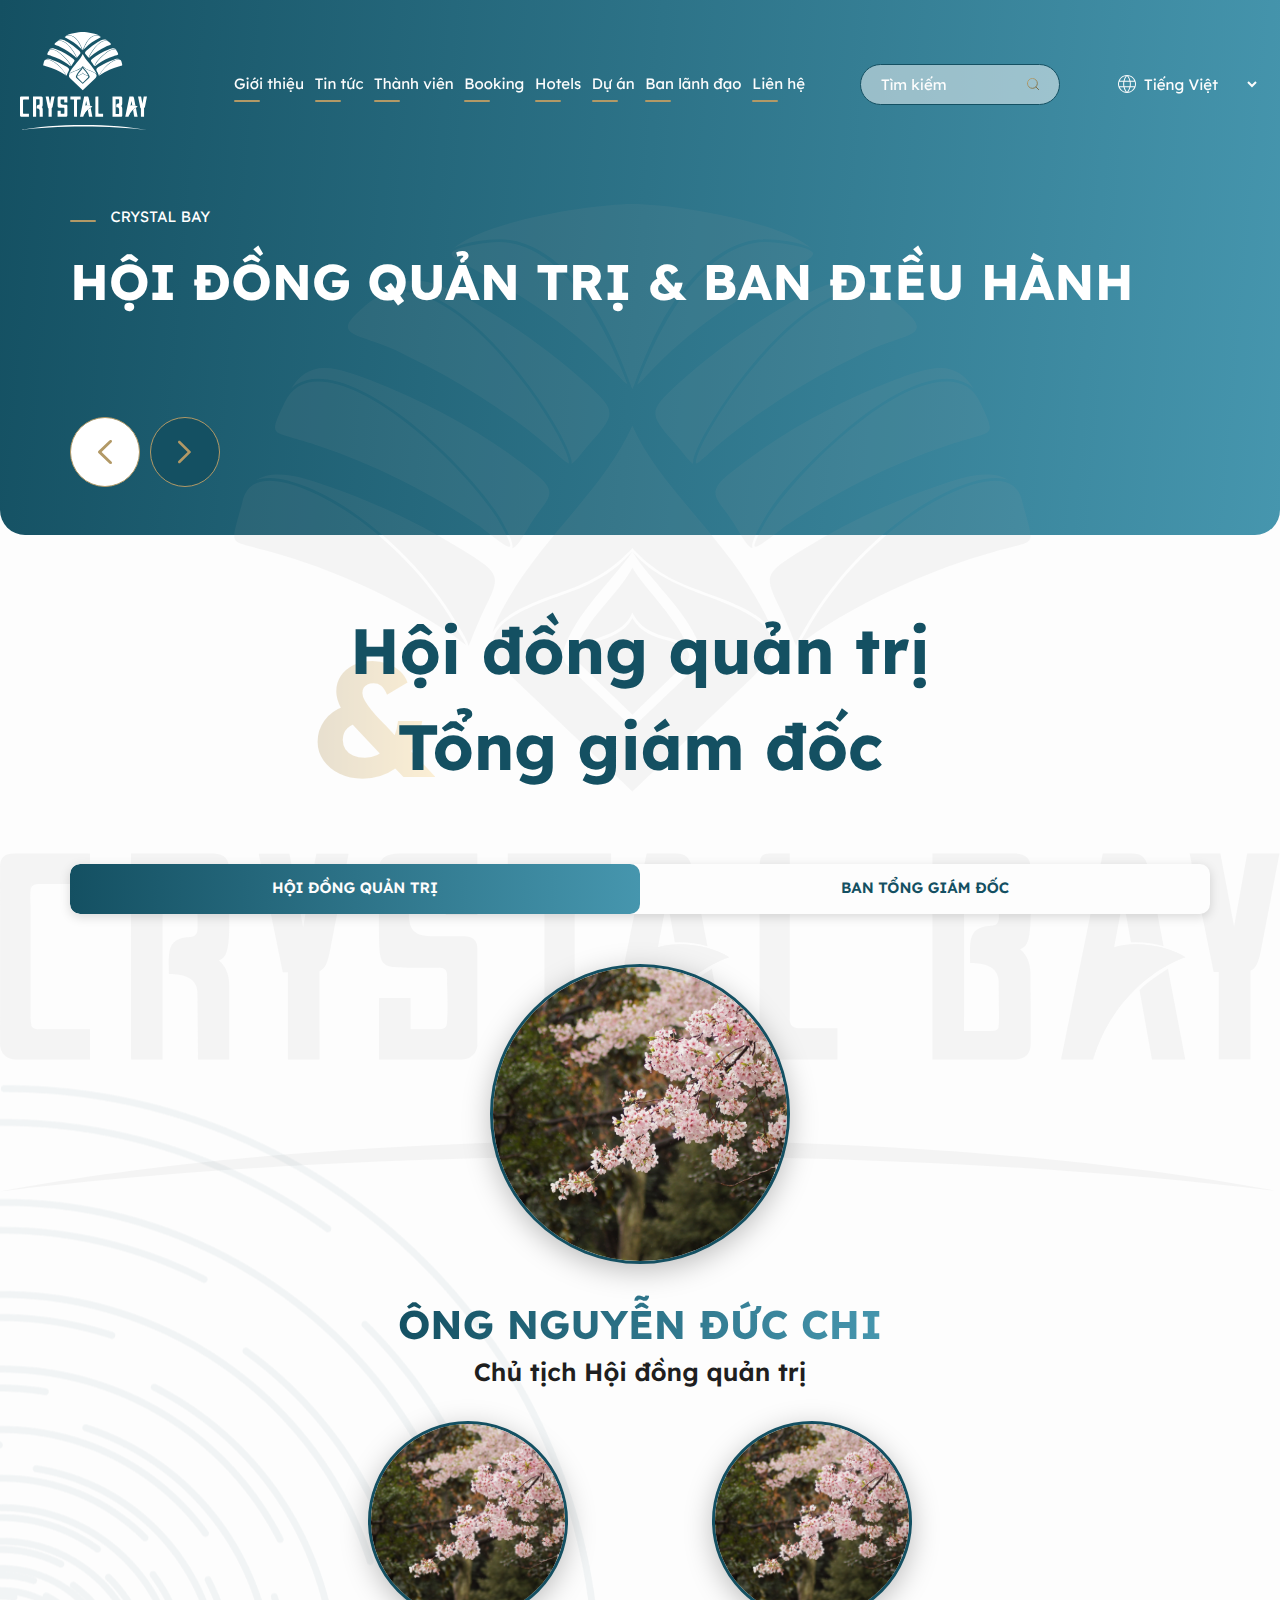
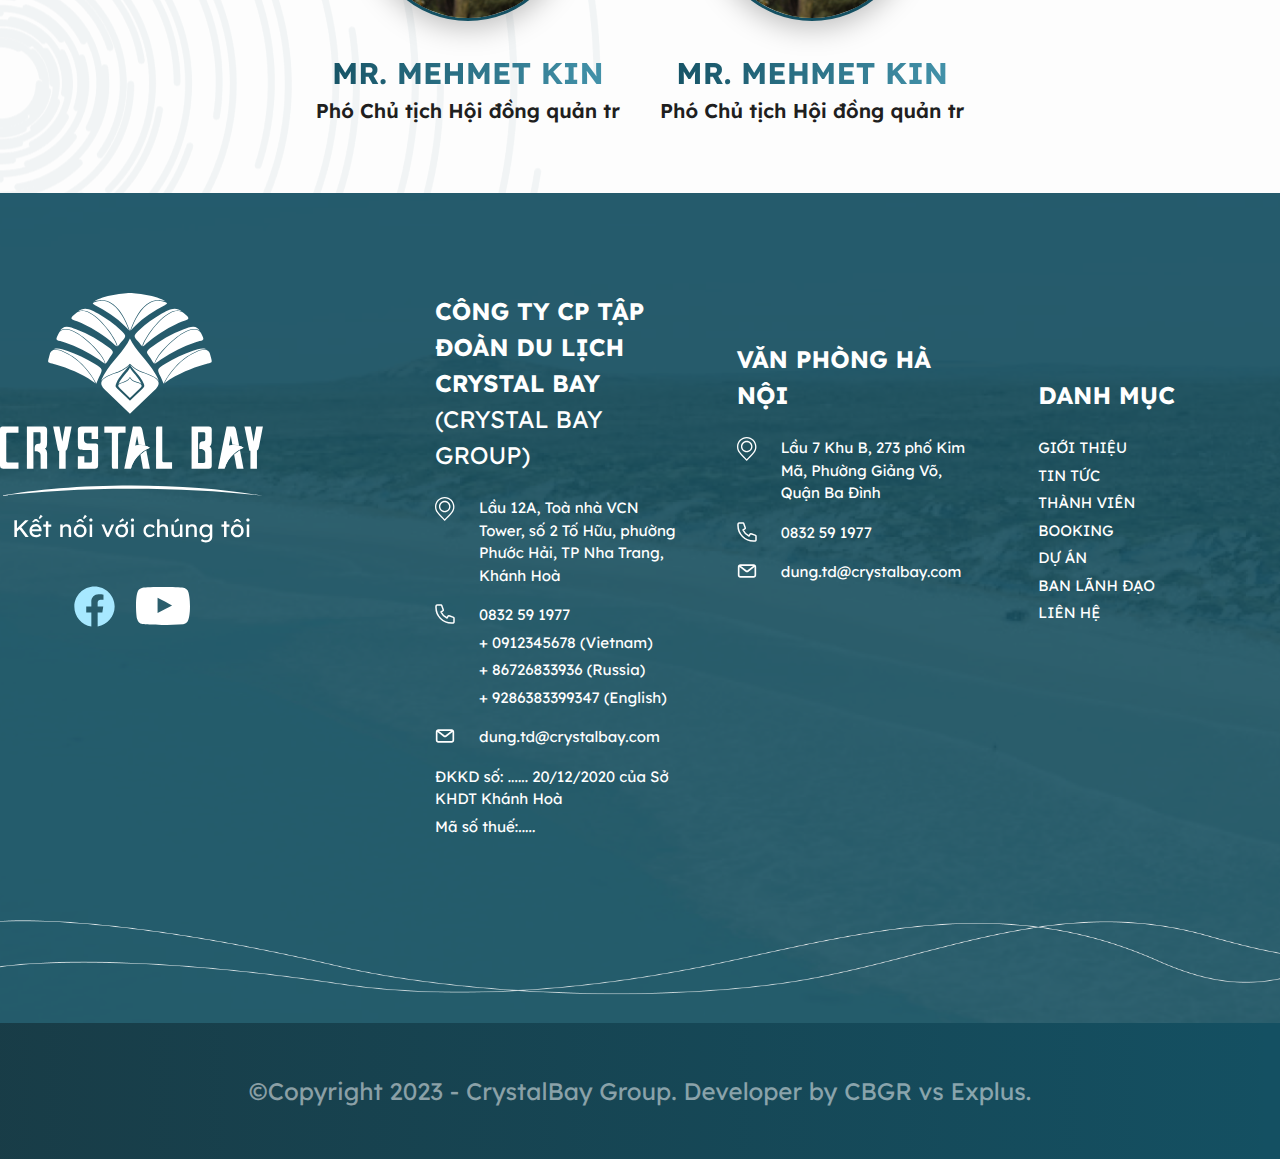
<file: ban_lanh_dao.html>
<!DOCTYPE html>
<html lang="vi">
    <head>
        <meta charset="UTF-8" />
        <meta http-equiv="X-UA-Compatible" content="IE=edge" />
        <meta name="viewport" content="width=device-width, initial-scale=1.0" />
        <!-- favicon -->
        <link
            rel="apple-touch-icon"
            sizes="57x57"
            href="./images/favicon/apple-icon-57x57.png"
        />
        <link
            rel="apple-touch-icon"
            sizes="60x60"
            href="./images/favicon/apple-icon-60x60.png"
        />
        <link
            rel="apple-touch-icon"
            sizes="72x72"
            href="./images/favicon/apple-icon-72x72.png"
        />
        <link
            rel="apple-touch-icon"
            sizes="76x76"
            href="./images/favicon/apple-icon-76x76.png"
        />
        <link
            rel="apple-touch-icon"
            sizes="114x114"
            href="./images/favicon/apple-icon-114x114.png"
        />
        <link
            rel="apple-touch-icon"
            sizes="120x120"
            href="./images/favicon/apple-icon-120x120.png"
        />
        <link
            rel="apple-touch-icon"
            sizes="144x144"
            href="./images/favicon/apple-icon-144x144.png"
        />
        <link
            rel="apple-touch-icon"
            sizes="152x152"
            href="./images/favicon/apple-icon-152x152.png"
        />
        <link
            rel="apple-touch-icon"
            sizes="180x180"
            href="./images/favicon/apple-icon-180x180.png"
        />
        <link
            rel="icon"
            type="image/png"
            sizes="192x192"
            href="/android-icon-192x192.png"
        />
        <link
            rel="icon"
            type="image/png"
            sizes="32x32"
            href="./images/favicon/favicon-32x32.png"
        />
        <link
            rel="icon"
            type="image/png"
            sizes="96x96"
            href="./images/favicon/favicon-96x96.png"
        />
        <link
            rel="icon"
            type="image/png"
            sizes="16x16"
            href="./images/favicon/favicon-16x16.png"
        />
        <meta name="msapplication-TileColor" content="#ffffff" />
        <meta
            name="msapplication-TileImage"
            content="./images/favicon/ms-icon-144x144.png"
        />
        <meta name="theme-color" content="#ffffff" />
        <!-- end favicon -->
        <title>CRYSTALBAY</title>
        <link rel="preconnect" href="https://fonts.googleapis.com">
        <link rel="preconnect" href="https://fonts.gstatic.com" crossorigin>
        <link href="https://fonts.googleapis.com/css2?family=Lexend+Deca:wght@300;400;500;600;700;800;900&display=swap" rel="stylesheet">
        <link rel="stylesheet" href="./lib/swiper/swiper-bundle.min.css" />
        <link rel="stylesheet" href="./css/style.css" />
        <link rel="stylesheet" href="./css/responsive.css" />
        <script src="./lib/jquery/jquery.js"></script>
    </head>

    <body>
       
        <!-- header -->
        <header id="header" class="header relative js__header">
            <!-- pc -->
            <div class="header-pc w-wrapper d-2xl-flex d-lg-none items-center justify-between">
                <!-- logo -->
                <div class="logo flex-0">
                    <a href="#" class="logo-link">
                        <img src="./images/icon/logo.svg" class="logo-img" alt="">
                    </a>
                </div>
                <!-- end logo -->
                <!-- navbar -->
                <ul class="navbar fs-15 d-2xl-flex items-center justify-between text-white-fd flex-1">
                    <li class="navbar-item">
                        <a href="#" class="navbar-link">Giới thiệu</a>
                    </li>
                    <li class="navbar-item">
                        <a href="#" class="navbar-link">Tin tức</a>
                    </li>
                    <li class="navbar-item">
                        <a href="#" class="navbar-link">Thành viên</a>
                    </li>
                    <li class="navbar-item">
                        <a href="#" class="navbar-link">Booking</a>
                    </li>
                    <li class="navbar-item">
                        <a href="#" class="navbar-link">Hotels</a>
                    </li>
                    <li class="navbar-item">
                        <a href="#" class="navbar-link">Dự án</a>
                    </li>
                    <li class="navbar-item">
                        <a href="#" class="navbar-link">Ban lãnh đạo</a>
                    </li>
                    <li class="navbar-item">
                        <a href="#" class="navbar-link">Liên hệ</a>
                    </li>
                    
                </ul>
                <!-- end navbar -->

                <!-- action -->
                <div class="header-action d-2xl-flex items-center justify-between flex-0">
                    <!-- search -->
                    <div class="header-search">
                        <form action="" class="header-search__form">
                            <input class="header-search__input" type="text" placeholder="Tìm kiếm">
                            <button class="header-search__btn">
                                <img src="./images/icon/search.svg" alt="">
                            </button>
                        </form>
                    </div>
                    <!-- end search -->
                    <!-- language -->
                    <div class="language d-2xl-flex items-center">
                        <img src="./images/icon/earth.svg" alt="" class="mr-4">
                        <select class="language-select text-white-fd fs-15 pointer">
                            <option value="VN" class="text-black">Tiếng Việt</option>
                            <option value="EN" class="text-black">Tiếng Anh</option>
                            <option value="KO" class="text-black">Tiếng Hàn</option>
                        </select>
                    </div>
                    <!-- end language -->
                </div>
                <!-- end action -->
            </div>
            <!-- end pc -->
            <!-- mb -->
            <div class="header-mb w-wrapper d-2xl-none d-lg-flex items-center justify-between">
                <!-- left -->
                <div class="header-mb__left js__subMenuContainer">
                    <!-- icon -->
                    <div class="header-mb__leftIcon js__showSubMenu">
                        <img src="./images/icon/bars-solid.svg" alt="">
                    </div>
                    <!-- end icon -->
                    <!-- content -->
                    <div class="sub-menu js__subMenu">
                        <div class="sub-menu__heading d-2xl-flex items-center justify-between">
                            <h3 class="text-white fs-32">Menu</h3>
                            <div class="sub-menu__headingClose flex-0 p-10 js__closeSubMenu">
                                <img src="./images/icon/close.svg" alt="">
                            </div>
                        </div>
                        <!-- list -->
                        <ul class="sub-menu__list">
                            <li class="sub-menu__item"><a href="#">Giới thiệu</a></li>
                            <li class="sub-menu__item"><a href="#">Giới thiệu</a></li>
                            <li class="sub-menu__item"><a href="#">Giới thiệu</a></li>
                            <li class="sub-menu__item"><a href="#">Giới thiệu</a></li>
                            <li class="sub-menu__item"><a href="#">Giới thiệu</a></li>
                        </ul>
                        <!-- end list -->
                    </div>
                    <!-- end content -->
                </div>
                <!-- end left -->
                <!-- center -->
                <div class="header-mb__center">
                    <a href="#">
                        <img src="./images/icon/logo.svg" alt="" class="header-mb__centerLogo">
                    </a>
                </div>
                <!-- end center -->
                <!-- right -->
                <div class="header-mb__right">
                    <div class="header-mb__rightIcon d-2xl-flex items-center">
                        <div class="header-mb__rightIconSearchContainer js__subMenuContainer">
                            <div class="header-mb__rightIconSearch js__showSubMenu">
                                <img src="./images/icon/search-white.svg" alt="">
                            </div>
                            <!-- content -->
                            <div class="sub-menu js__subMenu">
                                <div class="sub-menu__heading d-2xl-flex items-center justify-between">
                                    <h3 class="text-white fs-32">Search</h3>
                                    <div class="sub-menu__headingClose flex-0 p-10 js__closeSubMenu">
                                        <img src="./images/icon/close.svg" alt="">
                                    </div>
                                </div>
                                <!-- end form -->
                                <div class="header-mb__rightSearch">
                                    <form action="" class="header-mb__rightSearchForm">
                                        <input class="header-mb__rightSearchInput" type="text" placeholder="Tìm kiếm">
                                        <button class="header-mb__rightSearchBtn">
                                            <img src="./images/icon/search.svg" alt="">
                                        </button>
                                    </form>
                                </div>
                                <!-- end form -->
                            </div>
                            <!-- end content -->
                        </div>
                        <div class="header-mb__rightIconLanguageContainer js__subMenuContainer">
                            <!-- icon -->
                            <div class="header-mb__rightIconLanguage js__showSubMenu">
                                <img src="./images/icon/earth.svg" alt="">
                            </div>
                            <!-- end icon -->
                            <!-- content -->
                            <div class="sub-menu js__subMenu">
                                <div class="sub-menu__heading d-2xl-flex items-center justify-between">
                                    <h3 class="text-white fs-32">Language</h3>
                                    <div class="sub-menu__headingClose flex-0 p-10 js__closeSubMenu">
                                        <img src="./images/icon/close.svg" alt="">
                                    </div>
                                </div>
                                <!-- list -->
                                <ul class="sub-menu__list">
                                    <li class="sub-menu__item"><a href="#">Tiếng Việt</a></li>
                                    <li class="sub-menu__item"><a href="#">Tiếng Anh</a></li>
                                    <li class="sub-menu__item"><a href="#">Tiếng Hàn</a></li>
                                </ul>
                                <!-- end list -->
                            </div>
                            <!-- end content -->
                        </div>
                    </div>
                </div>
                <!-- end right -->
            </div>
            <!-- end mb -->
        </header>
        <!-- end header -->
        <!-- main -->
        <main id="main" class="main">
            <img src="./images/icon/logo_3.svg" alt="" class="main-bgLogo">
            <!-- intro primary -->
            <section class="intro-primary relative overflow-hidden bg-green-145">
                <div class="w-1140 intro-primary__container relative z-20">
                    <div class="intro-primary__text">
                        <span class="intro-primary__line"></span>
                        <span class="intro-primary__text1 fs-15 text-white uppercase">Crystal bay</span>
                    </div>
                    <h2 class="intro-primary__title text-white fw-700 uppercase mt-15">Hội đồng quản trị & ban điều hành</h2>
                    <div class="intro-primary__changePage d-2xl-flex items-center gap-10">
                        <a href="#" class="intro-primary__prev">
                            <img src="./images/icon/prev.svg" alt="">
                        </a>
                        <a href="#" class="intro-primary__next">
                            <img src="./images/icon/next_yellow.svg" alt="">
                        </a>
                    </div>
                </div>
            </section>
            <!-- end intro primary -->

            <!-- member primary-->
            <section class="member-primary leadership-primary relative overflow-hidden z-20">
                <img src="./images/wave_4.png" alt="" class="absolute member-primary__wave1">
                <div class="w-1140 member-primary__container relative">
                    <div class="leadership-primary__heading relative">
                        <h2 class="heading-primary text-green-145 text-center">Hội đồng quản trị</h2>
                        <span class="text-gradient-quaternary leadership-primary__and">&</span>
                        <h2 class="heading-primary text-green-145 text-center">Tổng giám đốc</h2>
                    </div>
                    <!-- tab -->
                    <div class="member-primary__tab d-2xl-flex items-center">
                        <div class="member-primary__tabItem flex-1 active" id="tab-1">
                            <span>Hội đồng quản trị</span>
                        </div>
                        <div class="member-primary__tabItem flex-1" id="tab-2">
                            <span>Ban tổng giám đốc</span>
                        </div>
                    </div>
                    <!-- end tab -->
                    <!-- pane -->
                    <div class="member-primary__panes">
                        <!-- pane -->
                        <div class="member-primary__pane hidden active" id="pane-1">
                            <div class="leadership-primary__listMember">
                                <div class="leadership-primary__rowTop mb-30 d-2xl-flex justify-center items-center">
                                    <div class="article">
                                        <!-- img -->
                                        <div class="article-img mb-30">
                                            <img src="./images/2.jpg" alt="">
                                        </div>
                                        <!-- end img -->
                                        <!-- content -->
                                        <div class="article-content">
                                            <!-- title -->
                                            <h2 class="article-title text-gradient-tertiary fs-40 fw-700 text-center uppercase">
                                                Ông Nguyễn đức chi
                                            </h2>
                                            <!-- end title -->
                                            <!-- des -->
                                            <div class="article-des fs-25 fw-600 text-center">
                                                <p>Chủ tịch Hội đồng quản trị</p>
                                            </div>
                                            <!-- end des -->
                                        </div>
                                        <!-- end content -->
                                    </div>
                                </div>
                                <div class="leadership-primary__rowBot d-2xl-flex justify-center items-center">
                                    <div class="article">
                                        <!-- img -->
                                        <div class="article-img mb-30">
                                            <img src="./images/2.jpg" alt="">
                                        </div>
                                        <!-- end img -->
                                        <!-- content -->
                                        <div class="article-content">
                                            <!-- title -->
                                            <h2 class="article-title text-gradient-tertiary fs-30 fw-700 text-center uppercase">
                                                MR. MEHMET KIN
                                            </h2>
                                            <!-- end title -->
                                            <!-- des -->
                                            <div class="article-des fs-20 fw-600 text-center">
                                                <p>Phó Chủ tịch Hội đồng quản tr</p>
                                            </div>
                                            <!-- end des -->
                                        </div>
                                        <!-- end content -->
                                    </div>
                                    <div class="article">
                                        <!-- img -->
                                        <div class="article-img mb-30">
                                            <img src="./images/2.jpg" alt="">
                                        </div>
                                        <!-- end img -->
                                        <!-- content -->
                                        <div class="article-content">
                                            <!-- title -->
                                            <h2 class="article-title text-gradient-tertiary fs-30 fw-700 text-center uppercase">
                                                MR. MEHMET KIN
                                            </h2>
                                            <!-- end title -->
                                            <!-- des -->
                                            <div class="article-des fs-20 fw-600 text-center">
                                                <p>Phó Chủ tịch Hội đồng quản tr</p>
                                            </div>
                                            <!-- end des -->
                                        </div>
                                        <!-- end content -->
                                    </div>
                                </div>
                            </div>
                        </div>
                        <!-- end pane -->
                        <!-- pane -->
                        <div class="member-primary__pane hidden " id="pane-2">
                            <div class="leadership-primary__listMember">
                                <div class="leadership-primary__rowTop mb-30 d-2xl-flex justify-center items-center">
                                    <div class="article">
                                        <!-- img -->
                                        <div class="article-img mb-30">
                                            <img src="./images/2.jpg" alt="">
                                        </div>
                                        <!-- end img -->
                                        <!-- content -->
                                        <div class="article-content">
                                            <!-- title -->
                                            <h2 class="article-title text-gradient-tertiary fs-40 fw-700 text-center uppercase">
                                                Ông Nguyễn đức chi
                                            </h2>
                                            <!-- end title -->
                                            <!-- des -->
                                            <div class="article-des fs-25 fw-600 text-center">
                                                <p>Chủ tịch Hội đồng quản trị</p>
                                            </div>
                                            <!-- end des -->
                                        </div>
                                        <!-- end content -->
                                    </div>
                                </div>
                                <div class="leadership-primary__rowBot d-2xl-flex justify-center items-center">
                                    <div class="article">
                                        <!-- img -->
                                        <div class="article-img mb-30">
                                            <img src="./images/2.jpg" alt="">
                                        </div>
                                        <!-- end img -->
                                        <!-- content -->
                                        <div class="article-content">
                                            <!-- title -->
                                            <h2 class="article-title text-gradient-tertiary fs-30 fw-700 text-center uppercase">
                                                MR. MEHMET KIN
                                            </h2>
                                            <!-- end title -->
                                            <!-- des -->
                                            <div class="article-des fs-20 fw-600 text-center">
                                                <p>Phó Chủ tịch Hội đồng quản tr</p>
                                            </div>
                                            <!-- end des -->
                                        </div>
                                        <!-- end content -->
                                    </div>
                                </div>
                            </div>
                        </div>
                        <!-- end pane -->
                        
                    </div>
                    <!-- end pane -->
                </div>
            </section>
            <!-- end member primary-->

        </main>
        <!-- end main -->
        <!-- footer -->
        <footer id="footer" class="footer">
            <!-- footer top -->
            <div class="footer-top bg-green-145 relative z-20 overflow-hidden">
                <img src="./images/bg_4.png" alt="" class="footer-top__bg">
                <div class="w-wrapper footer-top__container relative z-30">
                    <!-- left -->
                    <div class="footer-top__left flex-0">
                        <div class="mb-30 footer-top__logo">
                            <a href="#">
                                <img src="./images/icon/logo_2.svg" alt="">
                            </a>
                        </div>
                        <div class="footer-top__social d-2xl-flex items-center justify-center gap-20">
                            <a href="#" class="footer-top__socialLink"><img src="./images/icon/fb.svg" alt=""></a>
                            <a href="#" class="footer-top__socialLink"><img src="./images/icon/ytb.svg" alt=""></a>
                        </div>
                    </div>
                    <!-- end left -->
                    <!-- right -->
                    <div class="footer-top__right flex-1">
                        <!-- item -->
                        <div class="footer-top__rightItem">
                            <h3 class="title text-white uppercase">
                                <div class="">
                                    <span class="fs-24 fw-700">CÔNG TY CP TẬP ĐOÀN  DU LỊCH CRYSTAL BAY </span>
                                    <br/>
                                    <span class="fs-24">(CRYSTAL BAY GROUP)</span>
                                </div>
                            </h3>
                            <div class="content text-white fs-15 d-2xl-flex items-baseline">
                                <div class="content-img mr-24">
                                    <img src="./images/icon/location.svg" alt="" class="">
                                </div>
                                <p class="content-text">
                                    Lầu 12A, Toà nhà VCN Tower, số 2 Tố Hữu, phường Phước Hải, TP Nha Trang, Khánh Hoà
                                </p>
                            </div>
                            <div class="content text-white fs-15 d-2xl-flex items-baseline">
                                <div class="content-img mr-24">
                                    <img src="./images/icon/call.svg" alt="" class="">
                                </div>
                                <div class="content-textList">
                                    <p class="content-text">0832 59 1977</p>
                                    <p class="content-text">+ 0912345678 (Vietnam)</p>
                                    <p class="content-text">+ 86726833936 (Russia)</p>
                                    <p class="content-text">+ 9286383399347 (English)</p>
                                </div>
                            </div>
                            <div class="content text-white fs-15 d-2xl-flex items-baseline">
                                <div class="content-img mr-24">
                                    <img src="./images/icon/email.svg" alt="" class="">
                                </div>
                                <p class="content-text">
                                    dung.td@crystalbay.com
                                </p>
                            </div>
                            <div class="text-white">
                                <p class="content-text">ĐKKD số: ...... 20/12/2020 của Sở KHDT Khánh Hoà</p>
                                <p class="content-text">Mã số thuế:.....</p>
                            </div>
                        </div>
                        <!-- end item -->
                        <!-- item -->
                        <div class="footer-top__rightItem">
                            <h3 class="title text-white uppercase">
                                <span class="fs-24 fw-700">Văn phòng hà nội</span>
                            </h3>
                            <div class="content text-white fs-15 d-2xl-flex items-baseline">
                                <div class="content-img mr-24">
                                    <img src="./images/icon/location.svg" alt="" class="">
                                </div>
                                <p class="content-text">
                                    Lầu 7 Khu B, 273 phố Kim Mã, Phường Giảng Võ, Quận Ba Đình
                                </p>
                            </div>
                            <div class="content text-white fs-15 d-2xl-flex items-baseline">
                                <div class="content-img mr-24">
                                    <img src="./images/icon/call.svg" alt="" class="">
                                </div>
                                <p class="content-text">0832 59 1977</p>
                            </div>
                            <div class="content text-white fs-15 d-2xl-flex items-baseline">
                                <div class="content-img mr-24">
                                    <img src="./images/icon/email.svg" alt="" class="">
                                </div>
                                <p class="content-text">
                                    dung.td@crystalbay.com
                                </p>
                            </div>
                        </div>
                        <!-- end item -->
                        <!-- item -->
                        <div class="footer-top__rightItem">
                            <h3 class="title text-white uppercase">
                                <span class="fs-24 fw-700">Danh mục</span>
                            </h3>
                            
                            <div class="content text-white fs-15">
                                <a href="#" class="content-text uppercase d-2xl-block">Giới thiệu</a>
                                <a href="#" class="content-text uppercase d-2xl-block">Tin tức</a>
                                <a href="#" class="content-text uppercase d-2xl-block">Thành viên</a>
                                <a href="#" class="content-text uppercase d-2xl-block">Booking</a>
                                <a href="#" class="content-text uppercase d-2xl-block">Dự án</a>
                                <a href="#" class="content-text uppercase d-2xl-block">Ban lãnh đạo</a>
                                <a href="#" class="content-text uppercase d-2xl-block">Liên hệ</a>
                            </div>
                        </div>
                        <!-- end item -->
                        
                    </div>
                    <!-- end right -->
                </div>
                <div class="footer-top__wave">
                    <img src="./images/wave_5.png" alt="">
                </div>
            </div>
            <!-- end footer top -->
            <!-- footer bot -->
            <div class="footer-bot bg-green-145 relative z-20 overflow-hidden">
                <p class="text-center fs-24">©Copyright 2023 - CrystalBay Group. Developer by CBGR vs Explus.</p>
            </div>
            <!-- end footer bot -->
        </footer>
        <!-- end footer -->
        <script src="./lib/swiper/swiper-bundle.min.js"></script>
        <script src="./js/ResizeSensor.js"></script>
        <script src="./js/theia-sticky-sidebar.js"></script>
        <script src="./js/main.js"></script>
    </body>
</html>
</file>
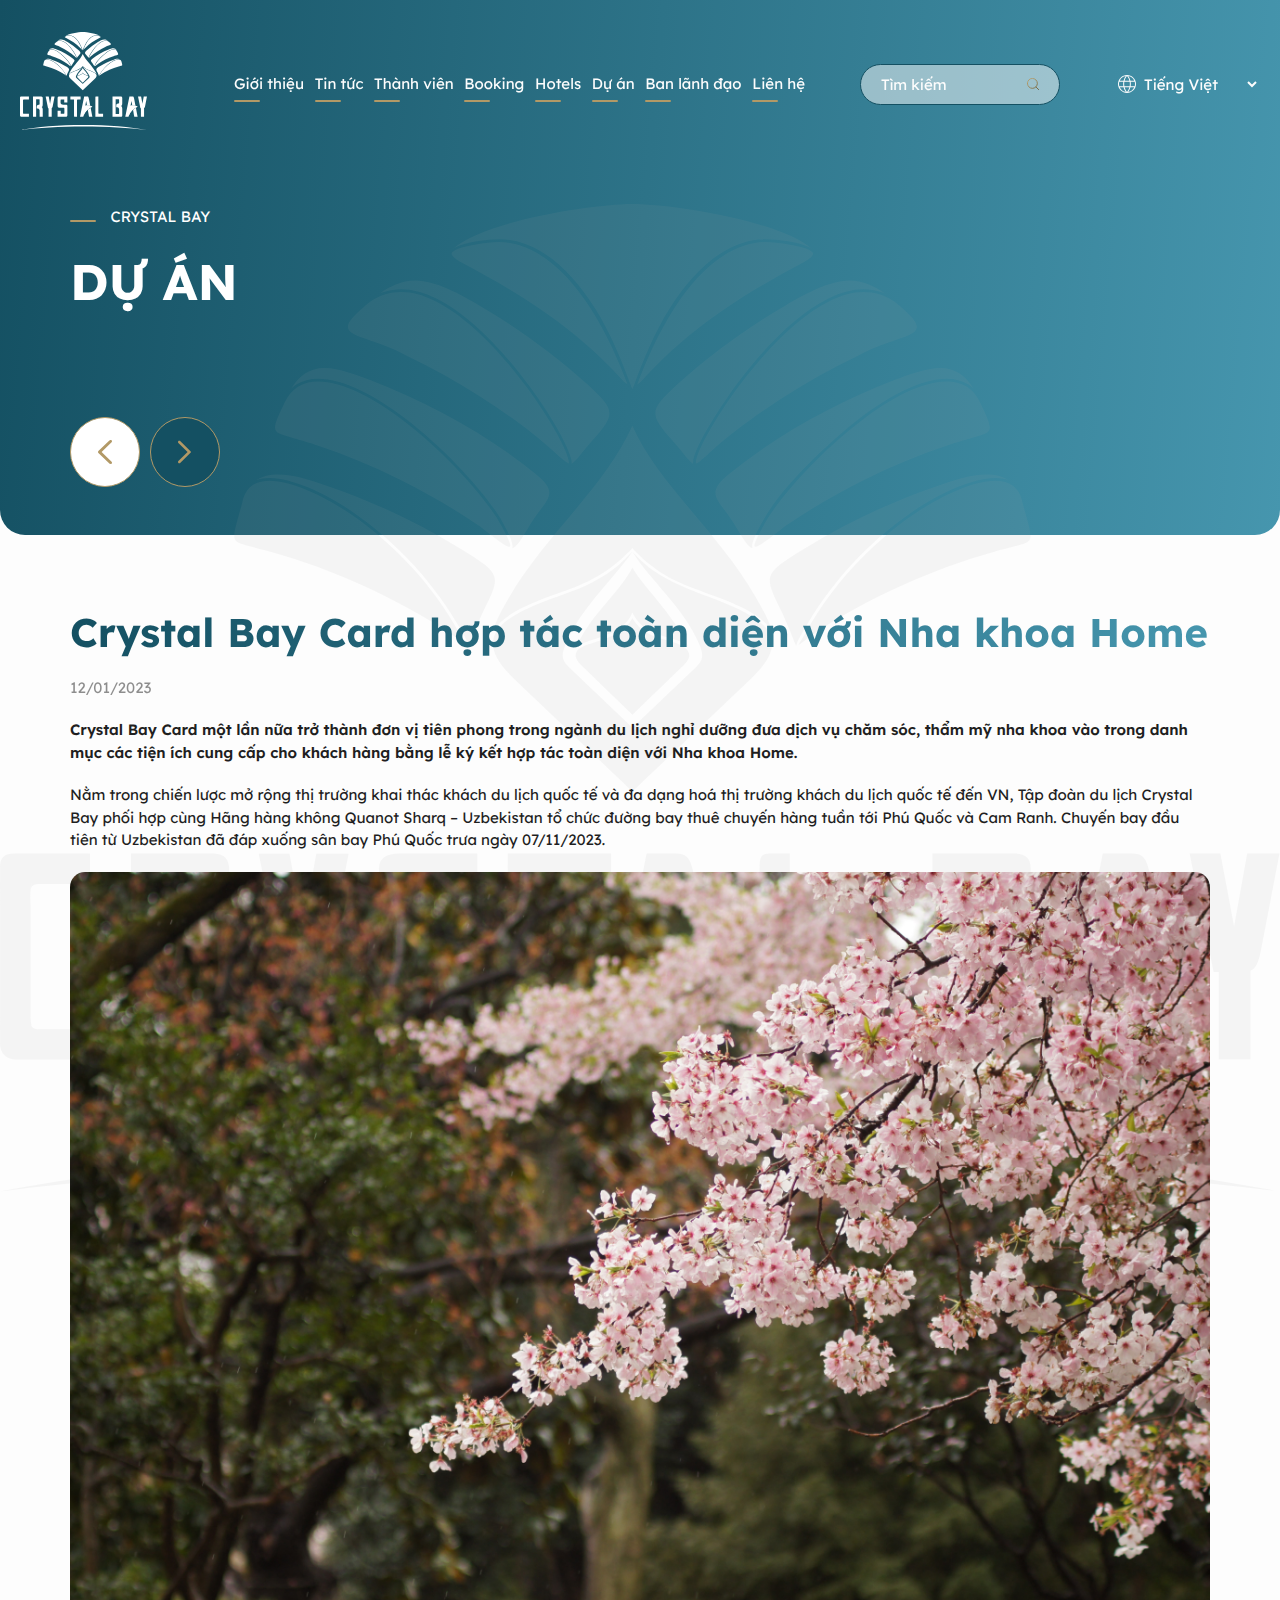
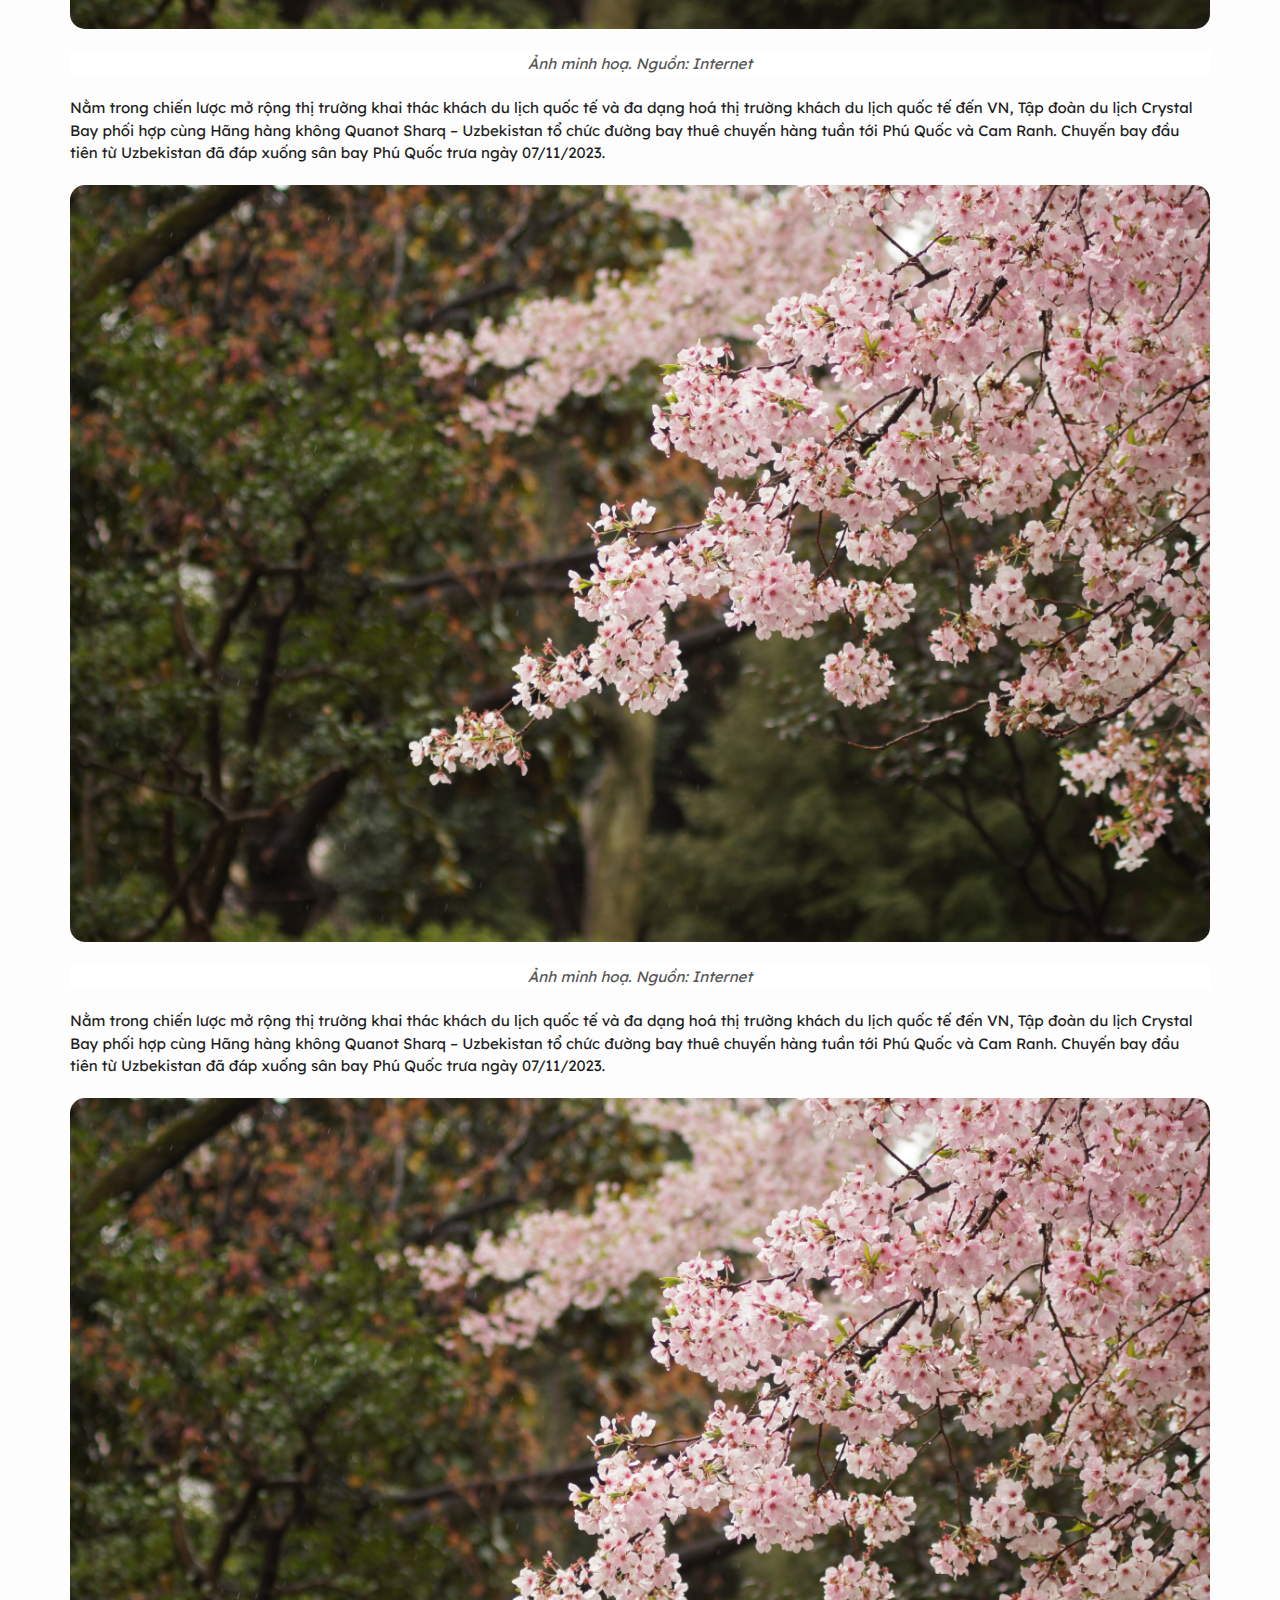
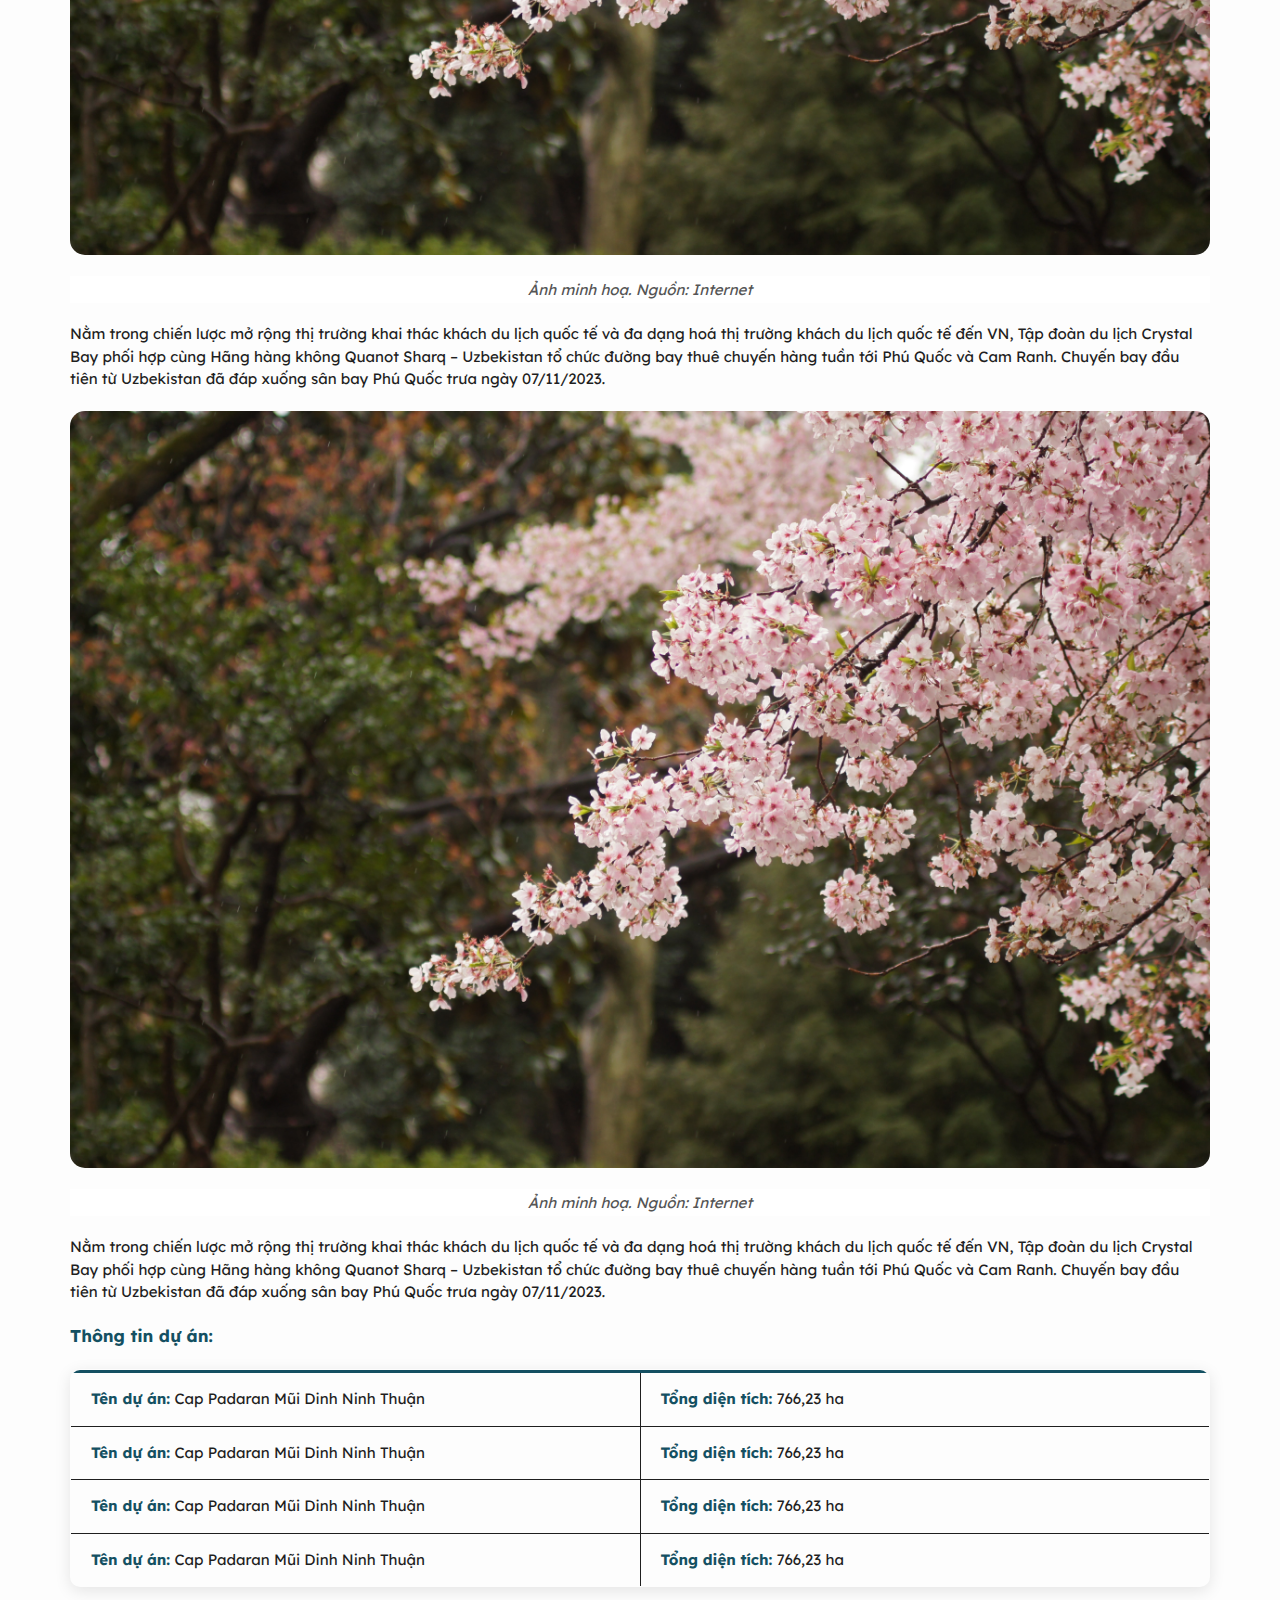
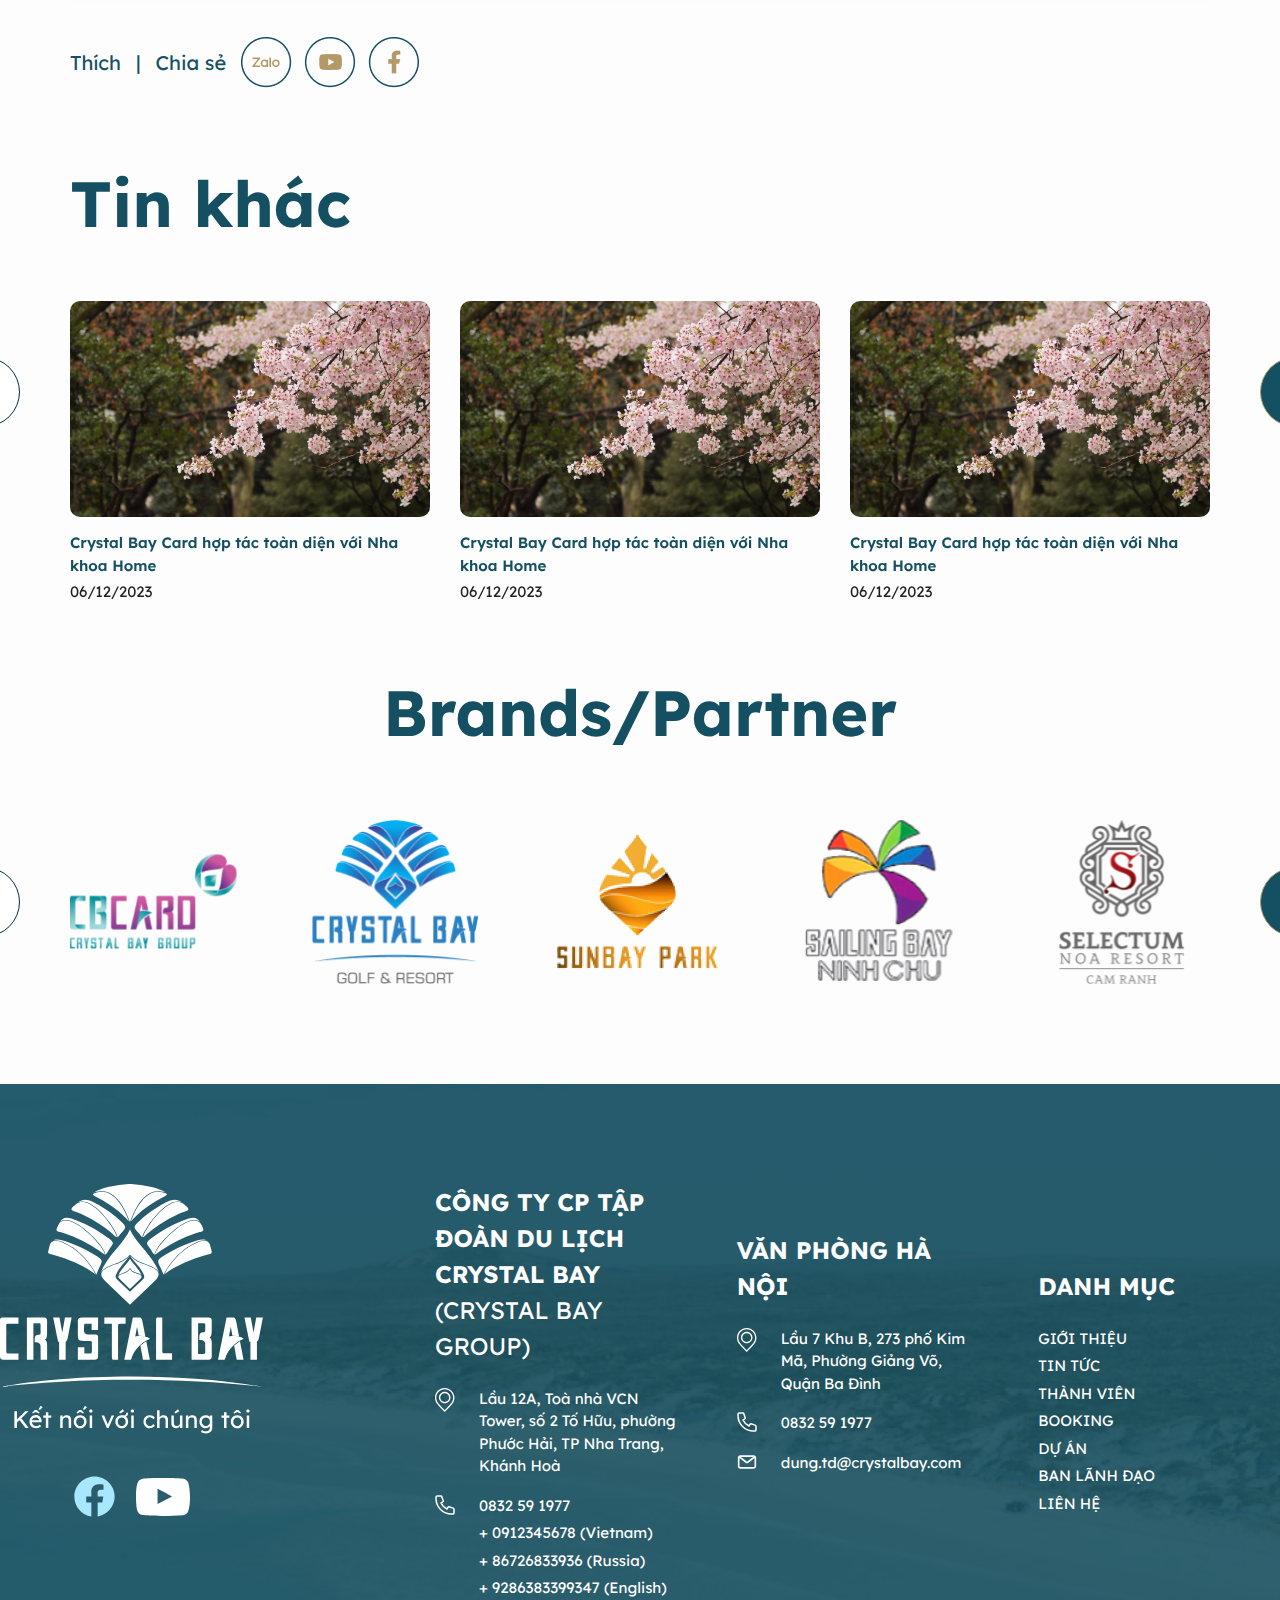
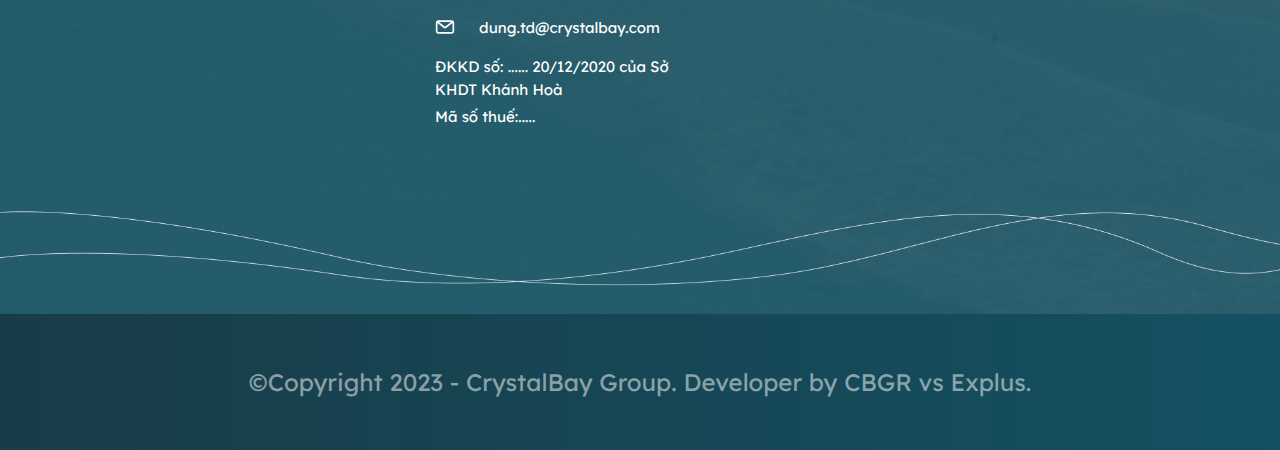
<file: detail_project.html>
<!DOCTYPE html>
<html lang="vi">
    <head>
        <meta charset="UTF-8" />
        <meta http-equiv="X-UA-Compatible" content="IE=edge" />
        <meta name="viewport" content="width=device-width, initial-scale=1.0" />
        <!-- favicon -->
        <link
            rel="apple-touch-icon"
            sizes="57x57"
            href="./images/favicon/apple-icon-57x57.png"
        />
        <link
            rel="apple-touch-icon"
            sizes="60x60"
            href="./images/favicon/apple-icon-60x60.png"
        />
        <link
            rel="apple-touch-icon"
            sizes="72x72"
            href="./images/favicon/apple-icon-72x72.png"
        />
        <link
            rel="apple-touch-icon"
            sizes="76x76"
            href="./images/favicon/apple-icon-76x76.png"
        />
        <link
            rel="apple-touch-icon"
            sizes="114x114"
            href="./images/favicon/apple-icon-114x114.png"
        />
        <link
            rel="apple-touch-icon"
            sizes="120x120"
            href="./images/favicon/apple-icon-120x120.png"
        />
        <link
            rel="apple-touch-icon"
            sizes="144x144"
            href="./images/favicon/apple-icon-144x144.png"
        />
        <link
            rel="apple-touch-icon"
            sizes="152x152"
            href="./images/favicon/apple-icon-152x152.png"
        />
        <link
            rel="apple-touch-icon"
            sizes="180x180"
            href="./images/favicon/apple-icon-180x180.png"
        />
        <link
            rel="icon"
            type="image/png"
            sizes="192x192"
            href="/android-icon-192x192.png"
        />
        <link
            rel="icon"
            type="image/png"
            sizes="32x32"
            href="./images/favicon/favicon-32x32.png"
        />
        <link
            rel="icon"
            type="image/png"
            sizes="96x96"
            href="./images/favicon/favicon-96x96.png"
        />
        <link
            rel="icon"
            type="image/png"
            sizes="16x16"
            href="./images/favicon/favicon-16x16.png"
        />
        <meta name="msapplication-TileColor" content="#ffffff" />
        <meta
            name="msapplication-TileImage"
            content="./images/favicon/ms-icon-144x144.png"
        />
        <meta name="theme-color" content="#ffffff" />
        <!-- end favicon -->
        <title>CRYSTALBAY</title>
        <link rel="preconnect" href="https://fonts.googleapis.com">
        <link rel="preconnect" href="https://fonts.gstatic.com" crossorigin>
        <link href="https://fonts.googleapis.com/css2?family=Lexend+Deca:wght@300;400;500;600;700;800;900&display=swap" rel="stylesheet">
        <link rel="stylesheet" href="./lib/swiper/swiper-bundle.min.css" />
        <link rel="stylesheet" href="./lib/fancybox/jquery.fancybox.min.css" />
        <link rel="stylesheet" href="./css/style.css" />
        <link rel="stylesheet" href="./css/responsive.css" />
        <script src="./lib/jquery/jquery.js"></script>
    </head>

    <body>
       
        <!-- header -->
        <header id="header" class="header relative js__header">
            <!-- pc -->
            <div class="header-pc w-wrapper d-2xl-flex d-lg-none items-center justify-between">
                <!-- logo -->
                <div class="logo flex-0">
                    <a href="#" class="logo-link">
                        <img src="./images/icon/logo.svg" class="logo-img" alt="">
                    </a>
                </div>
                <!-- end logo -->
                <!-- navbar -->
                <ul class="navbar fs-15 d-2xl-flex items-center justify-between text-white-fd flex-1">
                    <li class="navbar-item">
                        <a href="#" class="navbar-link">Giới thiệu</a>
                    </li>
                    <li class="navbar-item">
                        <a href="#" class="navbar-link">Tin tức</a>
                    </li>
                    <li class="navbar-item">
                        <a href="#" class="navbar-link">Thành viên</a>
                    </li>
                    <li class="navbar-item">
                        <a href="#" class="navbar-link">Booking</a>
                    </li>
                    <li class="navbar-item">
                        <a href="#" class="navbar-link">Hotels</a>
                    </li>
                    <li class="navbar-item">
                        <a href="#" class="navbar-link">Dự án</a>
                    </li>
                    <li class="navbar-item">
                        <a href="#" class="navbar-link">Ban lãnh đạo</a>
                    </li>
                    <li class="navbar-item">
                        <a href="#" class="navbar-link">Liên hệ</a>
                    </li>
                    
                </ul>
                <!-- end navbar -->

                <!-- action -->
                <div class="header-action d-2xl-flex items-center justify-between flex-0">
                    <!-- search -->
                    <div class="header-search">
                        <form action="" class="header-search__form">
                            <input class="header-search__input" type="text" placeholder="Tìm kiếm">
                            <button class="header-search__btn">
                                <img src="./images/icon/search.svg" alt="">
                            </button>
                        </form>
                    </div>
                    <!-- end search -->
                    <!-- language -->
                    <div class="language d-2xl-flex items-center">
                        <img src="./images/icon/earth.svg" alt="" class="mr-4">
                        <select class="language-select text-white-fd fs-15 pointer">
                            <option value="VN" class="text-black">Tiếng Việt</option>
                            <option value="EN" class="text-black">Tiếng Anh</option>
                            <option value="KO" class="text-black">Tiếng Hàn</option>
                        </select>
                    </div>
                    <!-- end language -->
                </div>
                <!-- end action -->
            </div>
            <!-- end pc -->
            <!-- mb -->
            <div class="header-mb w-wrapper d-2xl-none d-lg-flex items-center justify-between">
                <!-- left -->
                <div class="header-mb__left js__subMenuContainer">
                    <!-- icon -->
                    <div class="header-mb__leftIcon js__showSubMenu">
                        <img src="./images/icon/bars-solid.svg" alt="">
                    </div>
                    <!-- end icon -->
                    <!-- content -->
                    <div class="sub-menu js__subMenu">
                        <div class="sub-menu__heading d-2xl-flex items-center justify-between">
                            <h3 class="text-white fs-32">Menu</h3>
                            <div class="sub-menu__headingClose flex-0 p-10 js__closeSubMenu">
                                <img src="./images/icon/close.svg" alt="">
                            </div>
                        </div>
                        <!-- list -->
                        <ul class="sub-menu__list">
                            <li class="sub-menu__item"><a href="#">Giới thiệu</a></li>
                            <li class="sub-menu__item"><a href="#">Giới thiệu</a></li>
                            <li class="sub-menu__item"><a href="#">Giới thiệu</a></li>
                            <li class="sub-menu__item"><a href="#">Giới thiệu</a></li>
                            <li class="sub-menu__item"><a href="#">Giới thiệu</a></li>
                        </ul>
                        <!-- end list -->
                    </div>
                    <!-- end content -->
                </div>
                <!-- end left -->
                <!-- center -->
                <div class="header-mb__center">
                    <a href="#">
                        <img src="./images/icon/logo.svg" alt="" class="header-mb__centerLogo">
                    </a>
                </div>
                <!-- end center -->
                <!-- right -->
                <div class="header-mb__right">
                    <div class="header-mb__rightIcon d-2xl-flex items-center">
                        <div class="header-mb__rightIconSearchContainer js__subMenuContainer">
                            <div class="header-mb__rightIconSearch js__showSubMenu">
                                <img src="./images/icon/search-white.svg" alt="">
                            </div>
                            <!-- content -->
                            <div class="sub-menu js__subMenu">
                                <div class="sub-menu__heading d-2xl-flex items-center justify-between">
                                    <h3 class="text-white fs-32">Search</h3>
                                    <div class="sub-menu__headingClose flex-0 p-10 js__closeSubMenu">
                                        <img src="./images/icon/close.svg" alt="">
                                    </div>
                                </div>
                                <!-- end form -->
                                <div class="header-mb__rightSearch">
                                    <form action="" class="header-mb__rightSearchForm">
                                        <input class="header-mb__rightSearchInput" type="text" placeholder="Tìm kiếm">
                                        <button class="header-mb__rightSearchBtn">
                                            <img src="./images/icon/search.svg" alt="">
                                        </button>
                                    </form>
                                </div>
                                <!-- end form -->
                            </div>
                            <!-- end content -->
                        </div>
                        <div class="header-mb__rightIconLanguageContainer js__subMenuContainer">
                            <!-- icon -->
                            <div class="header-mb__rightIconLanguage js__showSubMenu">
                                <img src="./images/icon/earth.svg" alt="">
                            </div>
                            <!-- end icon -->
                            <!-- content -->
                            <div class="sub-menu js__subMenu">
                                <div class="sub-menu__heading d-2xl-flex items-center justify-between">
                                    <h3 class="text-white fs-32">Language</h3>
                                    <div class="sub-menu__headingClose flex-0 p-10 js__closeSubMenu">
                                        <img src="./images/icon/close.svg" alt="">
                                    </div>
                                </div>
                                <!-- list -->
                                <ul class="sub-menu__list">
                                    <li class="sub-menu__item"><a href="#">Tiếng Việt</a></li>
                                    <li class="sub-menu__item"><a href="#">Tiếng Anh</a></li>
                                    <li class="sub-menu__item"><a href="#">Tiếng Hàn</a></li>
                                </ul>
                                <!-- end list -->
                            </div>
                            <!-- end content -->
                        </div>
                    </div>
                </div>
                <!-- end right -->
            </div>
            <!-- end mb -->
        </header>
        <!-- end header -->
        <!-- main -->
        <main id="main" class="main">
            <img src="./images/icon/logo_3.svg" alt="" class="main-bgLogo">
            <!-- intro primary -->
            <section class="intro-primary relative overflow-hidden bg-green-145">
                <div class="w-1140 intro-primary__container relative z-20">
                    <div class="intro-primary__text">
                        <span class="intro-primary__line"></span>
                        <span class="intro-primary__text1 fs-15 text-white uppercase">Crystal bay</span>
                    </div>
                    <h2 class="intro-primary__title text-white fw-700 uppercase mt-15">Dự án</h2>
                    <div class="intro-primary__changePage d-2xl-flex items-center gap-10">
                        <a href="#" class="intro-primary__prev">
                            <img src="./images/icon/prev.svg" alt="">
                        </a>
                        <a href="#" class="intro-primary__next">
                            <img src="./images/icon/next_yellow.svg" alt="">
                        </a>
                    </div>
                </div>
            </section>
            <!-- end intro primary -->

            <!-- detail primary -->
            <section class="detail-primary relative overflow-hidden z-20">
                <div class="w-1140 detail-primary__container relative z-20">
                    <h1 class="detail-title text-gradient-tertiary fs-40 fw-700 mb-15">Crystal Bay Card hợp tác toàn diện với Nha khoa Home</h1>
                    <p class="detail-timePublic fs-15 mb-20">12/01/2023</p>
                    <div class="detail-sapo fs-15 fw-600 mb-15">
                        <span>Crystal Bay Card một lần nữa trở thành đơn vị tiên phong trong ngành du lịch nghỉ dưỡng đưa dịch vụ chăm sóc, thẩm mỹ nha khoa vào trong danh mục các tiện ích cung cấp cho khách hàng bằng lễ ký kết hợp tác toàn diện với Nha khoa Home.</span>
                    </div>
                    <!-- content -->
                    <div class="detail-content">
                        <p>
                            Nằm trong chiến lược mở rộng thị trường khai thác khách du lịch quốc tế và đa dạng hoá thị trường khách du lịch quốc tế đến VN, Tập đoàn du lịch Crystal Bay phối hợp cùng Hãng hàng không Quanot Sharq – Uzbekistan tổ chức đường bay thuê chuyến hàng tuần tới Phú Quốc và Cam Ranh. Chuyến bay đầu tiên từ Uzbekistan đã đáp xuống sân bay Phú Quốc trưa ngày 07/11/2023.
                        </p>
                        <figure class="expNoEdit">
                            <a data-fancybox="gallery" href="./images/2.jpg" data-caption="VNG từng dự kiến IPO tại Mỹ. Ảnh Vneconomy">
                          <img src="./images/2.jpg" alt="">
                        </a>  
                            <figcaption>  
                                <h2 class="expEdit">
                                    <em>Ảnh minh hoạ. Nguồn: Internet</em>
                                </h2>  
                            </figcaption>  
                        </figure>
                        <p>
                            Nằm trong chiến lược mở rộng thị trường khai thác khách du lịch quốc tế và đa dạng hoá thị trường khách du lịch quốc tế đến VN, Tập đoàn du lịch Crystal Bay phối hợp cùng Hãng hàng không Quanot Sharq – Uzbekistan tổ chức đường bay thuê chuyến hàng tuần tới Phú Quốc và Cam Ranh. Chuyến bay đầu tiên từ Uzbekistan đã đáp xuống sân bay Phú Quốc trưa ngày 07/11/2023.
                        </p>
                        <figure class="expNoEdit">
                            <a data-fancybox="gallery" href="./images/2.jpg" data-caption="VNG từng dự kiến IPO tại Mỹ. Ảnh Vneconomy">
                          <img src="./images/2.jpg" alt="">
                        </a>  
                            <figcaption>  
                                <h2 class="expEdit">
                                    <em>Ảnh minh hoạ. Nguồn: Internet</em>
                                </h2>  
                            </figcaption>  
                        </figure>
                        <p>
                            Nằm trong chiến lược mở rộng thị trường khai thác khách du lịch quốc tế và đa dạng hoá thị trường khách du lịch quốc tế đến VN, Tập đoàn du lịch Crystal Bay phối hợp cùng Hãng hàng không Quanot Sharq – Uzbekistan tổ chức đường bay thuê chuyến hàng tuần tới Phú Quốc và Cam Ranh. Chuyến bay đầu tiên từ Uzbekistan đã đáp xuống sân bay Phú Quốc trưa ngày 07/11/2023.
                        </p>
                        <figure class="expNoEdit">
                            <a data-fancybox="gallery" href="./images/2.jpg" data-caption="VNG từng dự kiến IPO tại Mỹ. Ảnh Vneconomy">
                          <img src="./images/2.jpg" alt="">
                        </a>  
                            <figcaption>  
                                <h2 class="expEdit">
                                    <em>Ảnh minh hoạ. Nguồn: Internet</em>
                                </h2>  
                            </figcaption>  
                        </figure>
                        <p>
                            Nằm trong chiến lược mở rộng thị trường khai thác khách du lịch quốc tế và đa dạng hoá thị trường khách du lịch quốc tế đến VN, Tập đoàn du lịch Crystal Bay phối hợp cùng Hãng hàng không Quanot Sharq – Uzbekistan tổ chức đường bay thuê chuyến hàng tuần tới Phú Quốc và Cam Ranh. Chuyến bay đầu tiên từ Uzbekistan đã đáp xuống sân bay Phú Quốc trưa ngày 07/11/2023.
                        </p>
                        <figure class="expNoEdit">
                            <a data-fancybox="gallery" href="./images/2.jpg" data-caption="VNG từng dự kiến IPO tại Mỹ. Ảnh Vneconomy">
                          <img src="./images/2.jpg" alt="">
                        </a>  
                            <figcaption>  
                                <h2 class="expEdit">
                                    <em>Ảnh minh hoạ. Nguồn: Internet</em>
                                </h2>  
                            </figcaption>  
                        </figure>
                        <p>
                            Nằm trong chiến lược mở rộng thị trường khai thác khách du lịch quốc tế và đa dạng hoá thị trường khách du lịch quốc tế đến VN, Tập đoàn du lịch Crystal Bay phối hợp cùng Hãng hàng không Quanot Sharq – Uzbekistan tổ chức đường bay thuê chuyến hàng tuần tới Phú Quốc và Cam Ranh. Chuyến bay đầu tiên từ Uzbekistan đã đáp xuống sân bay Phú Quốc trưa ngày 07/11/2023.
                        </p>
                        <h3>Thông tin dự án:</h3>
                        <table>
                            <tbody>
                                <!-- row -->
                                <tr>
                                    <td>
                                        <strong>Tên dự án:</strong>
                                        Cap Padaran Mũi Dinh Ninh Thuận
                                    </td>
                                    <td>
                                        <strong>Tổng diện tích:</strong>
                                        766,23 ha
                                    </td>
                                </tr>
                                <!-- end row -->
                                <!-- row -->
                                <tr>
                                    <td>
                                        <strong>Tên dự án:</strong>
                                        Cap Padaran Mũi Dinh Ninh Thuận
                                    </td>
                                    <td>
                                        <strong>Tổng diện tích:</strong>
                                        766,23 ha
                                    </td>
                                </tr>
                                <!-- end row -->
                                <!-- row -->
                                <tr>
                                    <td>
                                        <strong>Tên dự án:</strong>
                                        Cap Padaran Mũi Dinh Ninh Thuận
                                    </td>
                                    <td>
                                        <strong>Tổng diện tích:</strong>
                                        766,23 ha
                                    </td>
                                </tr>
                                <!-- end row -->
                                <!-- row -->
                                <tr>
                                    <td>
                                        <strong>Tên dự án:</strong>
                                        Cap Padaran Mũi Dinh Ninh Thuận
                                    </td>
                                    <td>
                                        <strong>Tổng diện tích:</strong>
                                        766,23 ha
                                    </td>
                                </tr>
                                <!-- end row -->
                                
                            </tbody>
                        </table>
                    </div>
                    <!-- end content -->
                    <!-- action -->
                    <div class="detail-primary__action d-2xl-flex items-center">
                        <div class="detail-primary__actionText d-2xl-flex items-center text-green-145 fs-20">
                            <span>Thích</span>
                            <span>|</span>
                            <span>Chia sẻ</span>
                        </div>
                        <div class="detail-primary__actionList d-2xl-flex items-center">
                            <a href="#" class="detail-primary__actionLink">
                                <img src="./images/zalo.png" alt="">
                            </a>
                            <a href="#" class="detail-primary__actionLink">
                                <img src="./images/ytb.png" alt="">
                            </a>
                            <a href="#" class="detail-primary__actionLink">
                                <img src="./images/fb.png" alt="">
                            </a>
                        </div>

                    </div>
                    <!-- end action -->
                </div>
            </section>
            <!-- end detail primary -->

            <!-- tin khac -->
            <section class="news-other relative overflow-hidden z-20">
                <div class="w-1140 news-other__container relative">
                    <h2 class="heading-primary text-green-145 text-left">Tin khác</h2>
                    <!-- container -->
                    <div class="news-other__slide js__swiperThreeContainer section-slide relative">
                        <div class="swiper js__swiperThrees">
                            <div class="swiper-wrapper">
                                <!-- slide -->
                                <div class="swiper-slide">
                                    <div class="article">
                                        <!-- img -->
                                        <div class="article-img">
                                            <a href="#" class="image-wrapper border-10">
                                                <img src="./images/2.jpg" alt="" class="news-other__image">
                                            </a>
                                        </div>
                                        <!-- end img -->
                                        <!-- content -->
                                        <div class="article-content mt-15">
                                            <!-- title -->
                                            <h3 class="article-title text-green-145 fw-600 mb-4 fs-15">
                                                <a href="#" class="fix-text3">Crystal Bay Card hợp tác toàn diện với Nha khoa Home</a>
                                            </h3>
                                            <!-- end title -->
                                            <!-- des -->
                                            <p class="article-time fs-15">06/12/2023</p>
                                            <!-- end des -->
                                        </div>
                                        <!-- end content -->
                                    </div>
                                </div>
                                <!-- end slide -->
                                <!-- slide -->
                                <div class="swiper-slide">
                                    <div class="article">
                                        <!-- img -->
                                        <div class="article-img">
                                            <a href="#" class="image-wrapper border-10">
                                                <img src="./images/2.jpg" alt="" class="news-other__image">
                                            </a>
                                        </div>
                                        <!-- end img -->
                                        <!-- content -->
                                        <div class="article-content mt-15">
                                            <!-- title -->
                                            <h3 class="article-title text-green-145 fw-600 mb-4 fs-15">
                                                <a href="#" class="fix-text3">Crystal Bay Card hợp tác toàn diện với Nha khoa Home</a>
                                            </h3>
                                            <!-- end title -->
                                            <!-- des -->
                                            <p class="article-time fs-15">06/12/2023</p>
                                            <!-- end des -->
                                        </div>
                                        <!-- end content -->
                                    </div>
                                </div>
                                <!-- end slide -->
                                <!-- slide -->
                                <div class="swiper-slide">
                                    <div class="article">
                                        <!-- img -->
                                        <div class="article-img">
                                            <a href="#" class="image-wrapper border-10">
                                                <img src="./images/2.jpg" alt="" class="news-other__image">
                                            </a>
                                        </div>
                                        <!-- end img -->
                                        <!-- content -->
                                        <div class="article-content mt-15">
                                            <!-- title -->
                                            <h3 class="article-title text-green-145 fw-600 mb-4 fs-15">
                                                <a href="#" class="fix-text3">Crystal Bay Card hợp tác toàn diện với Nha khoa Home</a>
                                            </h3>
                                            <!-- end title -->
                                            <!-- des -->
                                            <p class="article-time fs-15">06/12/2023</p>
                                            <!-- end des -->
                                        </div>
                                        <!-- end content -->
                                    </div>
                                </div>
                                <!-- end slide -->
                                <!-- slide -->
                                <div class="swiper-slide">
                                    <div class="article">
                                        <!-- img -->
                                        <div class="article-img">
                                            <a href="#" class="image-wrapper border-10">
                                                <img src="./images/2.jpg" alt="" class="news-other__image">
                                            </a>
                                        </div>
                                        <!-- end img -->
                                        <!-- content -->
                                        <div class="article-content mt-15">
                                            <!-- title -->
                                            <h3 class="article-title text-green-145 fw-600 mb-4 fs-15">
                                                <a href="#" class="fix-text3">Crystal Bay Card hợp tác toàn diện với Nha khoa Home</a>
                                            </h3>
                                            <!-- end title -->
                                            <!-- des -->
                                            <p class="article-time fs-15">06/12/2023</p>
                                            <!-- end des -->
                                        </div>
                                        <!-- end content -->
                                    </div>
                                </div>
                                <!-- end slide -->
                                
                            </div>
                        </div>
                        <div class="swiper-button-prev"></div>
                        <div class="swiper-button-next"></div>
                    </div>
                    <!-- end container -->
                </div>
            </section>
            <!-- end tin khac -->


            <!-- quinary -->
            <section class="intro-quinary relative overflow-hidden">
                <div class="w-1140 intro-quinary__container relative">
                    <h2 class="heading-primary text-green-145 text-center">Brands/Partner</h2>
                    <!-- container -->
                    <div class="intro-quinary__container js__swiperFiveContainer section-slide relative">
                        <div class="swiper js__swiperFives">
                            <div class="swiper-wrapper">
                                <!-- slide -->
                                <div class="swiper-slide">
                                    <div class="intro-quinary__slideImage">
                                        <img src="./images/partner_1.png" alt="" class="">
                                    </div>
                                </div>
                                <!-- end slide -->
                                <!-- slide -->
                                <div class="swiper-slide">
                                    <div class="intro-quinary__slideImage">
                                        <img src="./images/partner_2.png" alt="" class="">
                                    </div>
                                </div>
                                <!-- end slide -->
                                <!-- slide -->
                                <div class="swiper-slide">
                                    <div class="intro-quinary__slideImage">
                                        <img src="./images/partner_3.png" alt="" class="">
                                    </div>
                                </div>
                                <!-- end slide -->
                                <!-- slide -->
                                <div class="swiper-slide">
                                    <div class="intro-quinary__slideImage">
                                        <img src="./images/partner_4.png" alt="" class="">
                                    </div>
                                </div>
                                <!-- end slide -->
                                <!-- slide -->
                                <div class="swiper-slide">
                                    <div class="intro-quinary__slideImage">
                                        <img src="./images/partner_5.png" alt="" class="">
                                    </div>
                                </div>
                                <!-- end slide -->
                                <!-- slide -->
                                <div class="swiper-slide">
                                    <div class="intro-quinary__slideImage">
                                        <img src="./images/partner_2.png" alt="" class="">
                                    </div>
                                </div>
                                <!-- end slide -->
                            </div>
                        </div>
                        <div class="swiper-button-prev"></div>
                        <div class="swiper-button-next"></div>
                    </div>
                    <!-- end container -->
                </div>
            </section>
            <!-- end quinarry -->

        </main>
        <!-- end main -->
        <!-- footer -->
        <footer id="footer" class="footer">
            <!-- footer top -->
            <div class="footer-top bg-green-145 relative z-20 overflow-hidden">
                <img src="./images/bg_4.png" alt="" class="footer-top__bg">
                <div class="w-wrapper footer-top__container relative z-30">
                    <!-- left -->
                    <div class="footer-top__left flex-0">
                        <div class="mb-30 footer-top__logo">
                            <a href="#">
                                <img src="./images/icon/logo_2.svg" alt="">
                            </a>
                        </div>
                        <div class="footer-top__social d-2xl-flex items-center justify-center gap-20">
                            <a href="#" class="footer-top__socialLink"><img src="./images/icon/fb.svg" alt=""></a>
                            <a href="#" class="footer-top__socialLink"><img src="./images/icon/ytb.svg" alt=""></a>
                        </div>
                    </div>
                    <!-- end left -->
                    <!-- right -->
                    <div class="footer-top__right flex-1">
                        <!-- item -->
                        <div class="footer-top__rightItem">
                            <h3 class="title text-white uppercase">
                                <div class="">
                                    <span class="fs-24 fw-700">CÔNG TY CP TẬP ĐOÀN  DU LỊCH CRYSTAL BAY </span>
                                    <br/>
                                    <span class="fs-24">(CRYSTAL BAY GROUP)</span>
                                </div>
                            </h3>
                            <div class="content text-white fs-15 d-2xl-flex items-baseline">
                                <div class="content-img mr-24">
                                    <img src="./images/icon/location.svg" alt="" class="">
                                </div>
                                <p class="content-text">
                                    Lầu 12A, Toà nhà VCN Tower, số 2 Tố Hữu, phường Phước Hải, TP Nha Trang, Khánh Hoà
                                </p>
                            </div>
                            <div class="content text-white fs-15 d-2xl-flex items-baseline">
                                <div class="content-img mr-24">
                                    <img src="./images/icon/call.svg" alt="" class="">
                                </div>
                                <div class="content-textList">
                                    <p class="content-text">0832 59 1977</p>
                                    <p class="content-text">+ 0912345678 (Vietnam)</p>
                                    <p class="content-text">+ 86726833936 (Russia)</p>
                                    <p class="content-text">+ 9286383399347 (English)</p>
                                </div>
                            </div>
                            <div class="content text-white fs-15 d-2xl-flex items-baseline">
                                <div class="content-img mr-24">
                                    <img src="./images/icon/email.svg" alt="" class="">
                                </div>
                                <p class="content-text">
                                    dung.td@crystalbay.com
                                </p>
                            </div>
                            <div class="text-white">
                                <p class="content-text">ĐKKD số: ...... 20/12/2020 của Sở KHDT Khánh Hoà</p>
                                <p class="content-text">Mã số thuế:.....</p>
                            </div>
                        </div>
                        <!-- end item -->
                        <!-- item -->
                        <div class="footer-top__rightItem">
                            <h3 class="title text-white uppercase">
                                <span class="fs-24 fw-700">Văn phòng hà nội</span>
                            </h3>
                            <div class="content text-white fs-15 d-2xl-flex items-baseline">
                                <div class="content-img mr-24">
                                    <img src="./images/icon/location.svg" alt="" class="">
                                </div>
                                <p class="content-text">
                                    Lầu 7 Khu B, 273 phố Kim Mã, Phường Giảng Võ, Quận Ba Đình
                                </p>
                            </div>
                            <div class="content text-white fs-15 d-2xl-flex items-baseline">
                                <div class="content-img mr-24">
                                    <img src="./images/icon/call.svg" alt="" class="">
                                </div>
                                <p class="content-text">0832 59 1977</p>
                            </div>
                            <div class="content text-white fs-15 d-2xl-flex items-baseline">
                                <div class="content-img mr-24">
                                    <img src="./images/icon/email.svg" alt="" class="">
                                </div>
                                <p class="content-text">
                                    dung.td@crystalbay.com
                                </p>
                            </div>
                        </div>
                        <!-- end item -->
                        <!-- item -->
                        <div class="footer-top__rightItem">
                            <h3 class="title text-white uppercase">
                                <span class="fs-24 fw-700">Danh mục</span>
                            </h3>
                            
                            <div class="content text-white fs-15">
                                <a href="#" class="content-text uppercase d-2xl-block">Giới thiệu</a>
                                <a href="#" class="content-text uppercase d-2xl-block">Tin tức</a>
                                <a href="#" class="content-text uppercase d-2xl-block">Thành viên</a>
                                <a href="#" class="content-text uppercase d-2xl-block">Booking</a>
                                <a href="#" class="content-text uppercase d-2xl-block">Dự án</a>
                                <a href="#" class="content-text uppercase d-2xl-block">Ban lãnh đạo</a>
                                <a href="#" class="content-text uppercase d-2xl-block">Liên hệ</a>
                            </div>
                        </div>
                        <!-- end item -->
                        
                    </div>
                    <!-- end right -->
                </div>
                <div class="footer-top__wave">
                    <img src="./images/wave_5.png" alt="">
                </div>
            </div>
            <!-- end footer top -->
            <!-- footer bot -->
            <div class="footer-bot bg-green-145 relative z-20 overflow-hidden">
                <p class="text-center fs-24">©Copyright 2023 - CrystalBay Group. Developer by CBGR vs Explus.</p>
            </div>
            <!-- end footer bot -->
        </footer>
        <!-- end footer -->
        <script src="./lib/swiper/swiper-bundle.min.js"></script>
        <script src="./js/ResizeSensor.js"></script>
        <script src="./js/theia-sticky-sidebar.js"></script>
        <script src="./lib/fancybox/jquery.fancybox.min.js"></script>
        <script src="./js/main.js"></script>
    </body>
</html>
</file>
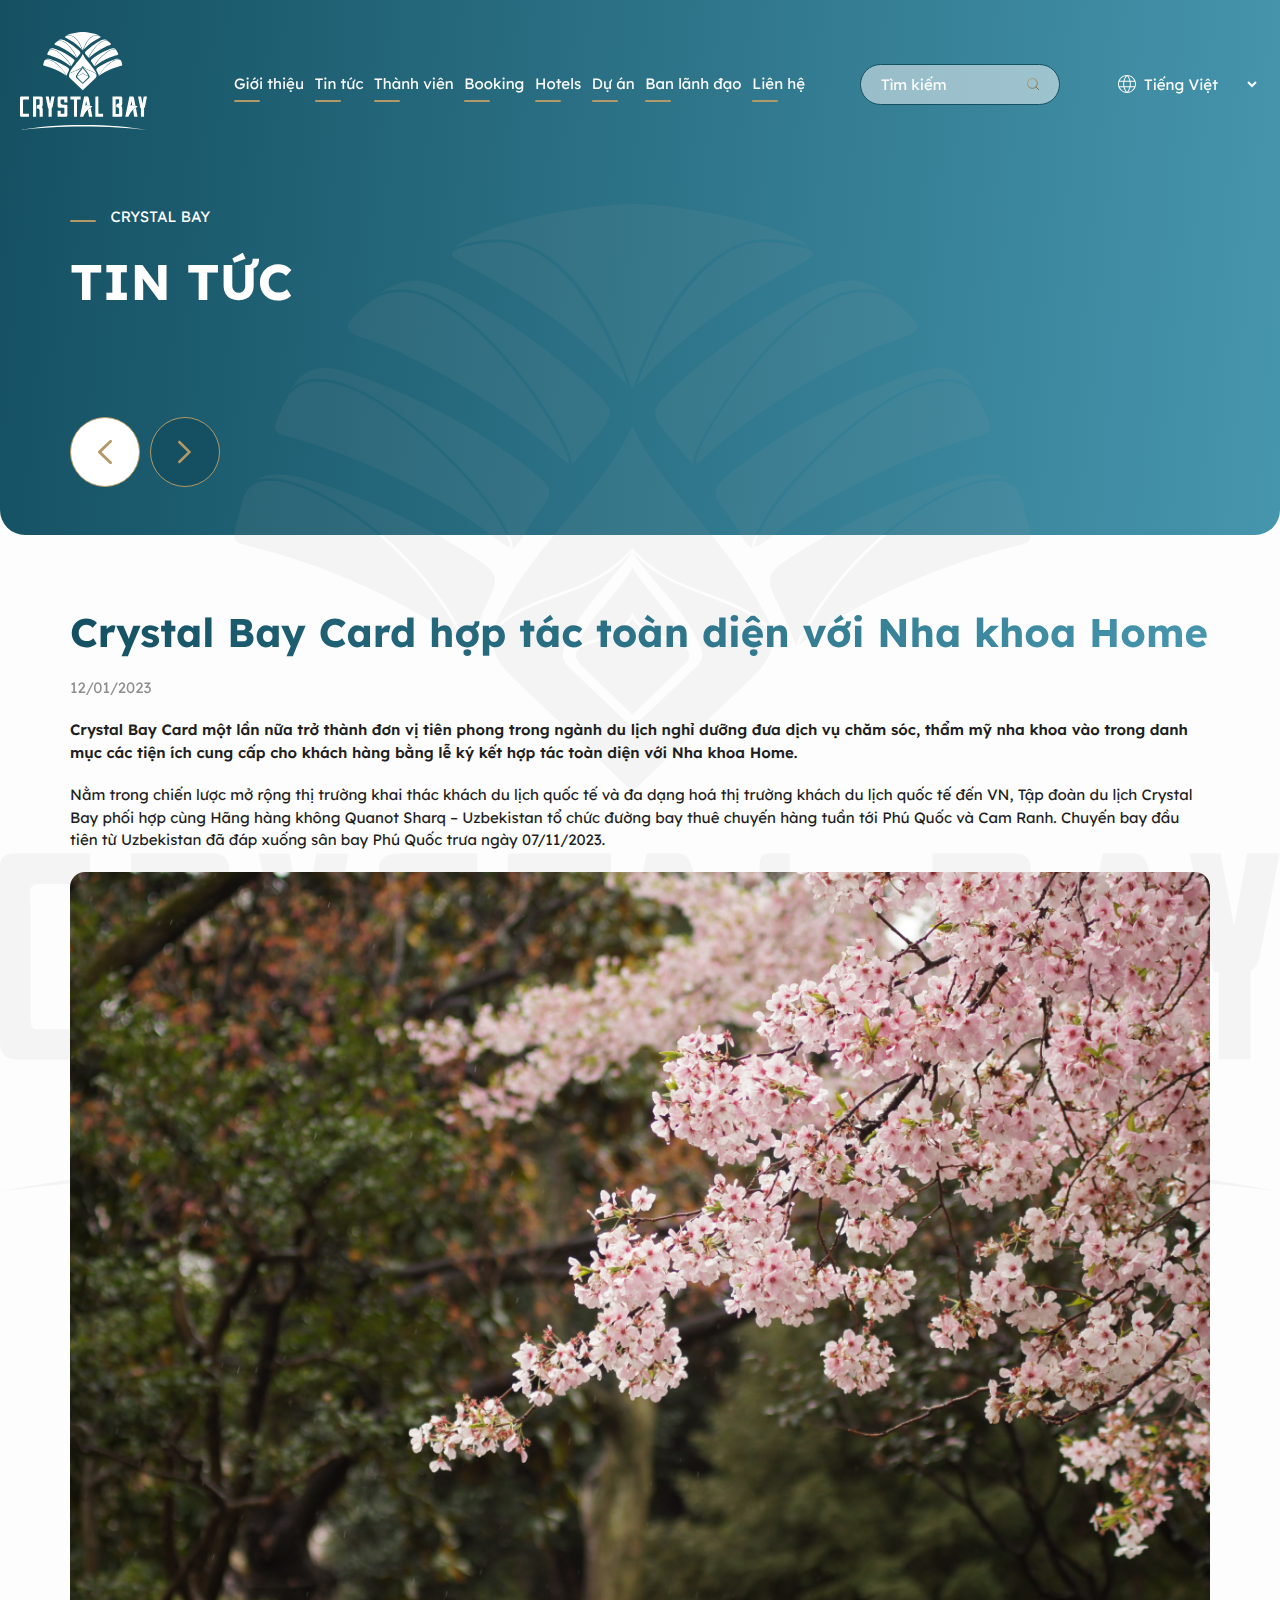
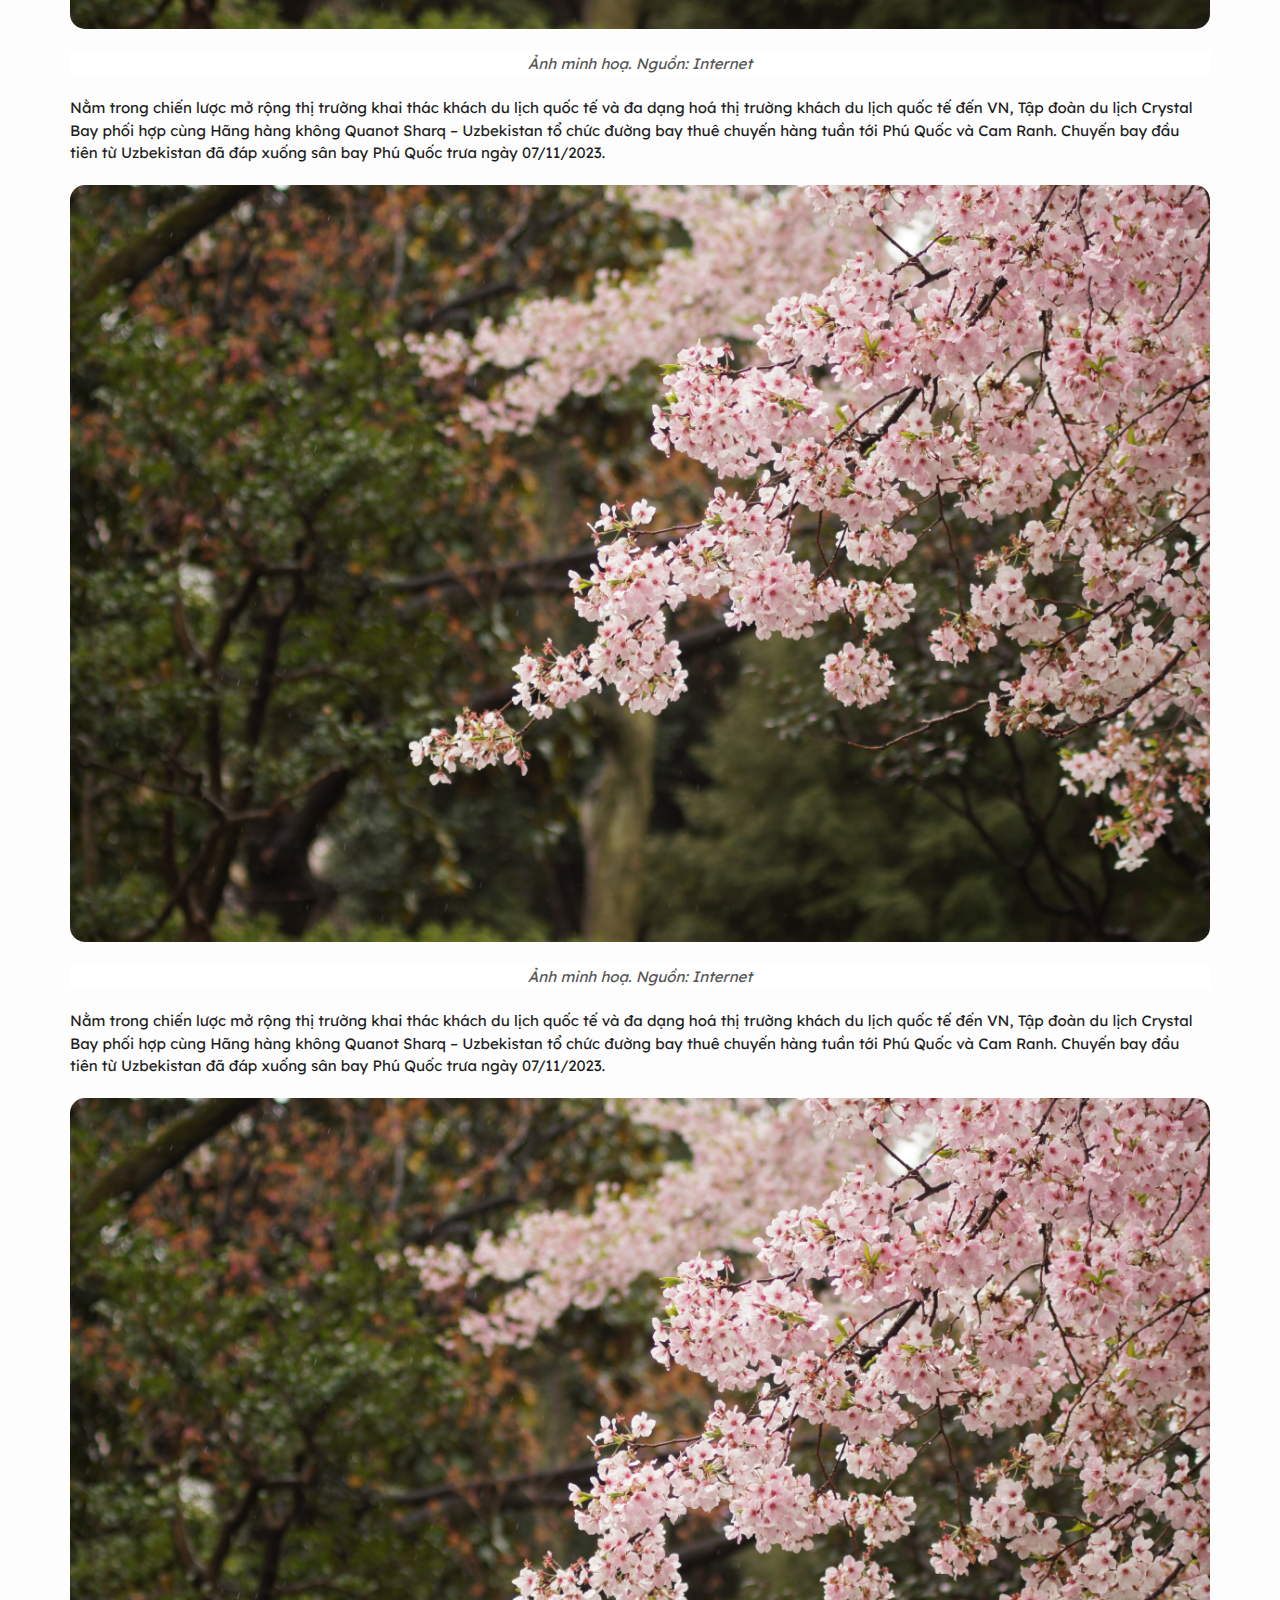
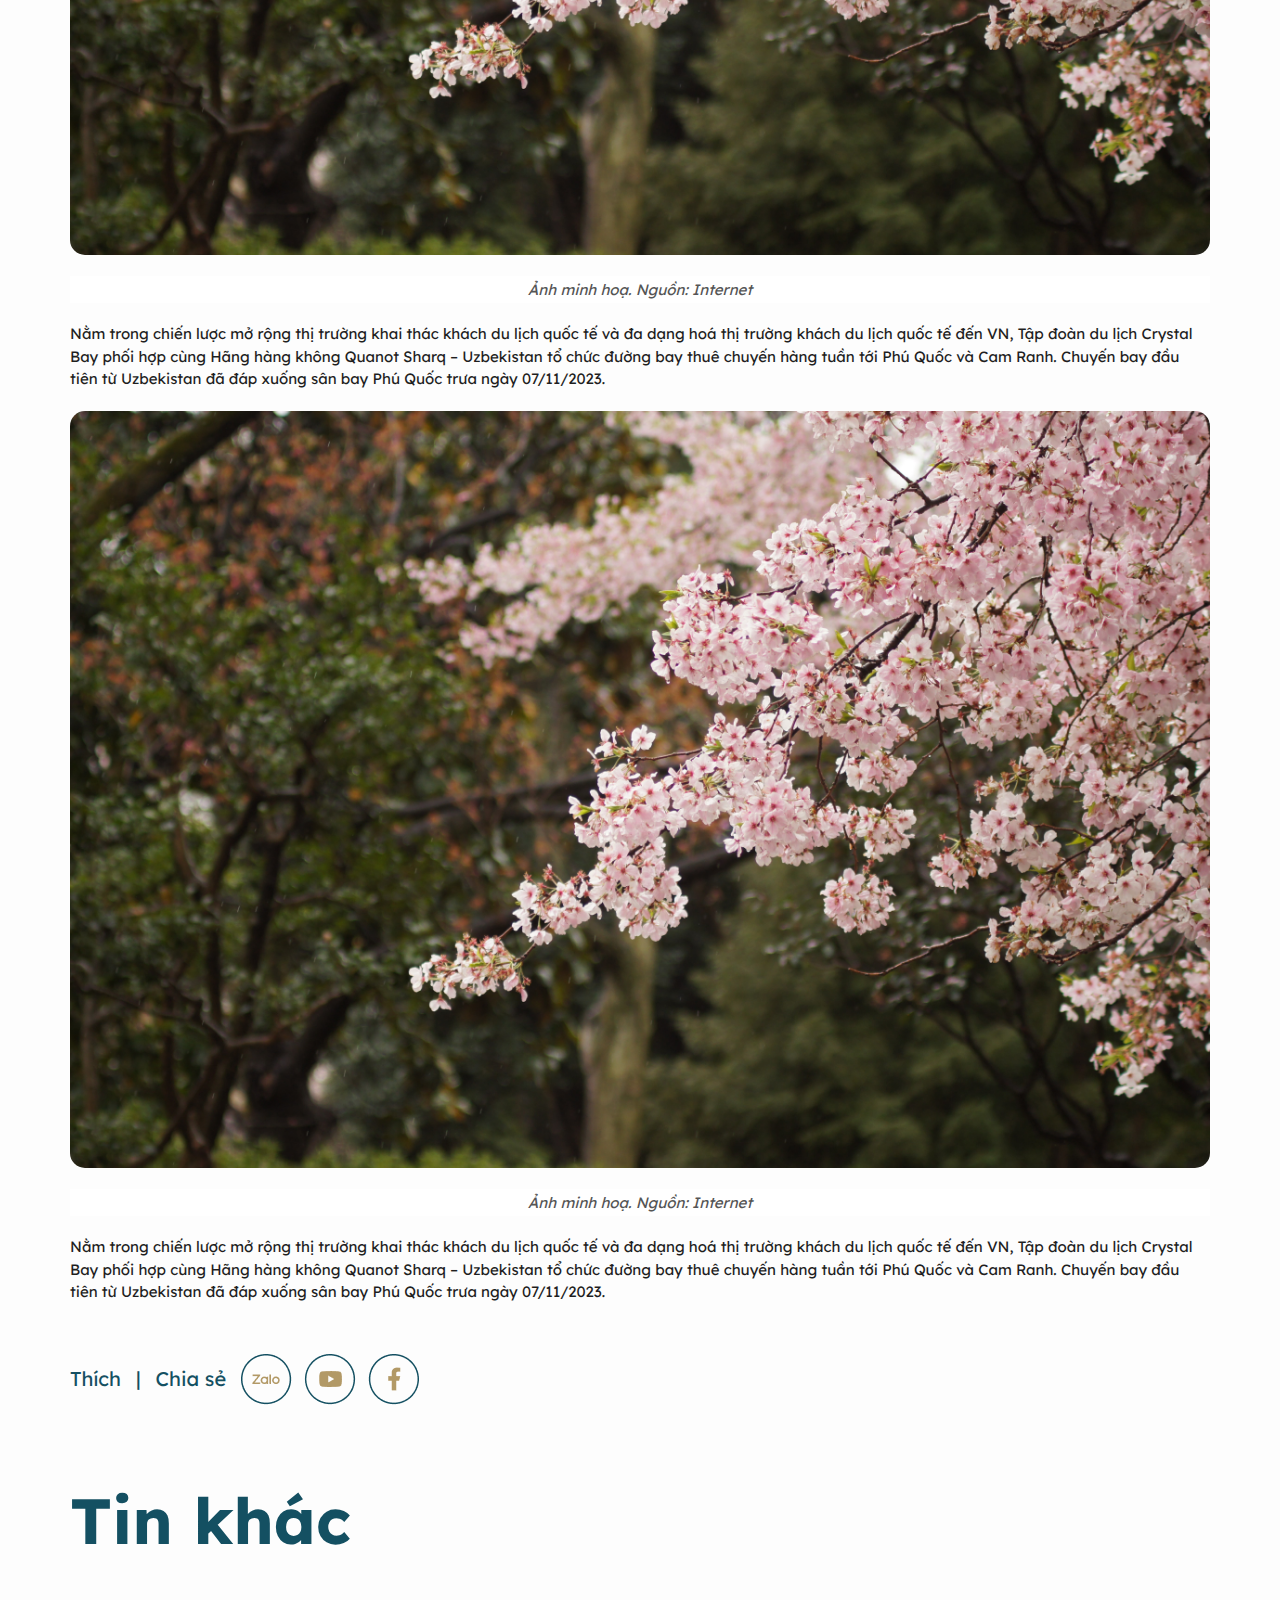
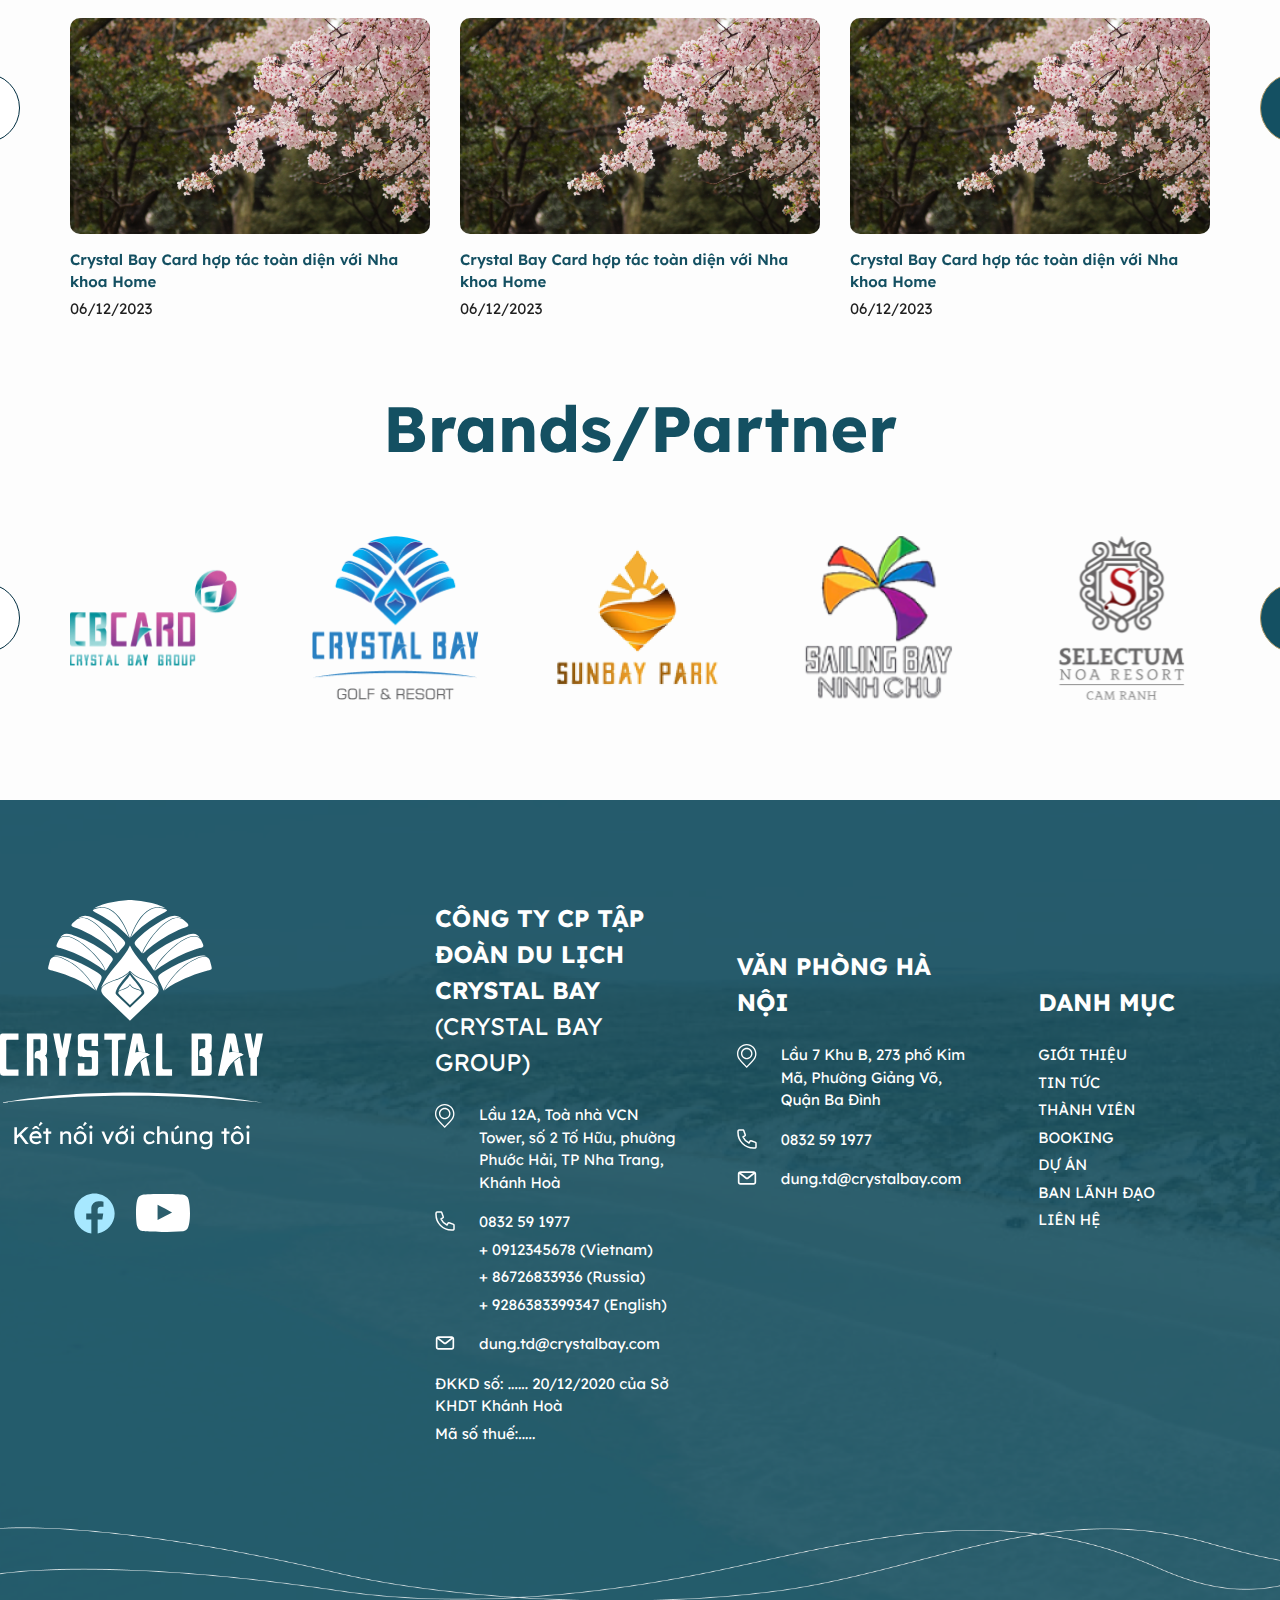
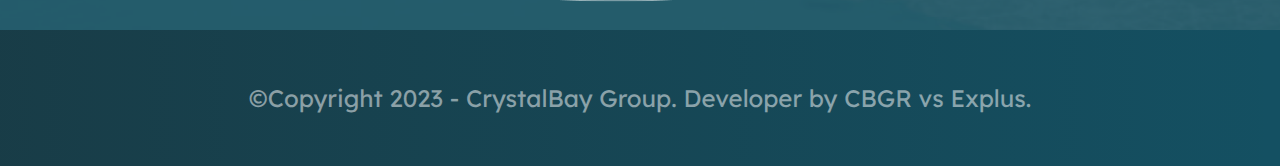
<file: detail_tin_tuc.html>
<!DOCTYPE html>
<html lang="vi">
    <head>
        <meta charset="UTF-8" />
        <meta http-equiv="X-UA-Compatible" content="IE=edge" />
        <meta name="viewport" content="width=device-width, initial-scale=1.0" />
        <!-- favicon -->
        <link
            rel="apple-touch-icon"
            sizes="57x57"
            href="./images/favicon/apple-icon-57x57.png"
        />
        <link
            rel="apple-touch-icon"
            sizes="60x60"
            href="./images/favicon/apple-icon-60x60.png"
        />
        <link
            rel="apple-touch-icon"
            sizes="72x72"
            href="./images/favicon/apple-icon-72x72.png"
        />
        <link
            rel="apple-touch-icon"
            sizes="76x76"
            href="./images/favicon/apple-icon-76x76.png"
        />
        <link
            rel="apple-touch-icon"
            sizes="114x114"
            href="./images/favicon/apple-icon-114x114.png"
        />
        <link
            rel="apple-touch-icon"
            sizes="120x120"
            href="./images/favicon/apple-icon-120x120.png"
        />
        <link
            rel="apple-touch-icon"
            sizes="144x144"
            href="./images/favicon/apple-icon-144x144.png"
        />
        <link
            rel="apple-touch-icon"
            sizes="152x152"
            href="./images/favicon/apple-icon-152x152.png"
        />
        <link
            rel="apple-touch-icon"
            sizes="180x180"
            href="./images/favicon/apple-icon-180x180.png"
        />
        <link
            rel="icon"
            type="image/png"
            sizes="192x192"
            href="/android-icon-192x192.png"
        />
        <link
            rel="icon"
            type="image/png"
            sizes="32x32"
            href="./images/favicon/favicon-32x32.png"
        />
        <link
            rel="icon"
            type="image/png"
            sizes="96x96"
            href="./images/favicon/favicon-96x96.png"
        />
        <link
            rel="icon"
            type="image/png"
            sizes="16x16"
            href="./images/favicon/favicon-16x16.png"
        />
        <meta name="msapplication-TileColor" content="#ffffff" />
        <meta
            name="msapplication-TileImage"
            content="./images/favicon/ms-icon-144x144.png"
        />
        <meta name="theme-color" content="#ffffff" />
        <!-- end favicon -->
        <title>CRYSTALBAY</title>
        <link rel="preconnect" href="https://fonts.googleapis.com">
        <link rel="preconnect" href="https://fonts.gstatic.com" crossorigin>
        <link href="https://fonts.googleapis.com/css2?family=Lexend+Deca:wght@300;400;500;600;700;800;900&display=swap" rel="stylesheet">
        <link rel="stylesheet" href="./lib/swiper/swiper-bundle.min.css" />
        <link rel="stylesheet" href="./lib/fancybox/jquery.fancybox.min.css" />
        <link rel="stylesheet" href="./css/style.css" />
        <link rel="stylesheet" href="./css/responsive.css" />
        <script src="./lib/jquery/jquery.js"></script>
    </head>

    <body>
       
        <!-- header -->
        <header id="header" class="header relative js__header">
            <!-- pc -->
            <div class="header-pc w-wrapper d-2xl-flex d-lg-none items-center justify-between">
                <!-- logo -->
                <div class="logo flex-0">
                    <a href="#" class="logo-link">
                        <img src="./images/icon/logo.svg" class="logo-img" alt="">
                    </a>
                </div>
                <!-- end logo -->
                <!-- navbar -->
                <ul class="navbar fs-15 d-2xl-flex items-center justify-between text-white-fd flex-1">
                    <li class="navbar-item">
                        <a href="#" class="navbar-link">Giới thiệu</a>
                    </li>
                    <li class="navbar-item">
                        <a href="#" class="navbar-link">Tin tức</a>
                    </li>
                    <li class="navbar-item">
                        <a href="#" class="navbar-link">Thành viên</a>
                    </li>
                    <li class="navbar-item">
                        <a href="#" class="navbar-link">Booking</a>
                    </li>
                    <li class="navbar-item">
                        <a href="#" class="navbar-link">Hotels</a>
                    </li>
                    <li class="navbar-item">
                        <a href="#" class="navbar-link">Dự án</a>
                    </li>
                    <li class="navbar-item">
                        <a href="#" class="navbar-link">Ban lãnh đạo</a>
                    </li>
                    <li class="navbar-item">
                        <a href="#" class="navbar-link">Liên hệ</a>
                    </li>
                    
                </ul>
                <!-- end navbar -->

                <!-- action -->
                <div class="header-action d-2xl-flex items-center justify-between flex-0">
                    <!-- search -->
                    <div class="header-search">
                        <form action="" class="header-search__form">
                            <input class="header-search__input" type="text" placeholder="Tìm kiếm">
                            <button class="header-search__btn">
                                <img src="./images/icon/search.svg" alt="">
                            </button>
                        </form>
                    </div>
                    <!-- end search -->
                    <!-- language -->
                    <div class="language d-2xl-flex items-center">
                        <img src="./images/icon/earth.svg" alt="" class="mr-4">
                        <select class="language-select text-white-fd fs-15 pointer">
                            <option value="VN" class="text-black">Tiếng Việt</option>
                            <option value="EN" class="text-black">Tiếng Anh</option>
                            <option value="KO" class="text-black">Tiếng Hàn</option>
                        </select>
                    </div>
                    <!-- end language -->
                </div>
                <!-- end action -->
            </div>
            <!-- end pc -->
            <!-- mb -->
            <div class="header-mb w-wrapper d-2xl-none d-lg-flex items-center justify-between">
                <!-- left -->
                <div class="header-mb__left js__subMenuContainer">
                    <!-- icon -->
                    <div class="header-mb__leftIcon js__showSubMenu">
                        <img src="./images/icon/bars-solid.svg" alt="">
                    </div>
                    <!-- end icon -->
                    <!-- content -->
                    <div class="sub-menu js__subMenu">
                        <div class="sub-menu__heading d-2xl-flex items-center justify-between">
                            <h3 class="text-white fs-32">Menu</h3>
                            <div class="sub-menu__headingClose flex-0 p-10 js__closeSubMenu">
                                <img src="./images/icon/close.svg" alt="">
                            </div>
                        </div>
                        <!-- list -->
                        <ul class="sub-menu__list">
                            <li class="sub-menu__item"><a href="#">Giới thiệu</a></li>
                            <li class="sub-menu__item"><a href="#">Giới thiệu</a></li>
                            <li class="sub-menu__item"><a href="#">Giới thiệu</a></li>
                            <li class="sub-menu__item"><a href="#">Giới thiệu</a></li>
                            <li class="sub-menu__item"><a href="#">Giới thiệu</a></li>
                        </ul>
                        <!-- end list -->
                    </div>
                    <!-- end content -->
                </div>
                <!-- end left -->
                <!-- center -->
                <div class="header-mb__center">
                    <a href="#">
                        <img src="./images/icon/logo.svg" alt="" class="header-mb__centerLogo">
                    </a>
                </div>
                <!-- end center -->
                <!-- right -->
                <div class="header-mb__right">
                    <div class="header-mb__rightIcon d-2xl-flex items-center">
                        <div class="header-mb__rightIconSearchContainer js__subMenuContainer">
                            <div class="header-mb__rightIconSearch js__showSubMenu">
                                <img src="./images/icon/search-white.svg" alt="">
                            </div>
                            <!-- content -->
                            <div class="sub-menu js__subMenu">
                                <div class="sub-menu__heading d-2xl-flex items-center justify-between">
                                    <h3 class="text-white fs-32">Search</h3>
                                    <div class="sub-menu__headingClose flex-0 p-10 js__closeSubMenu">
                                        <img src="./images/icon/close.svg" alt="">
                                    </div>
                                </div>
                                <!-- end form -->
                                <div class="header-mb__rightSearch">
                                    <form action="" class="header-mb__rightSearchForm">
                                        <input class="header-mb__rightSearchInput" type="text" placeholder="Tìm kiếm">
                                        <button class="header-mb__rightSearchBtn">
                                            <img src="./images/icon/search.svg" alt="">
                                        </button>
                                    </form>
                                </div>
                                <!-- end form -->
                            </div>
                            <!-- end content -->
                        </div>
                        <div class="header-mb__rightIconLanguageContainer js__subMenuContainer">
                            <!-- icon -->
                            <div class="header-mb__rightIconLanguage js__showSubMenu">
                                <img src="./images/icon/earth.svg" alt="">
                            </div>
                            <!-- end icon -->
                            <!-- content -->
                            <div class="sub-menu js__subMenu">
                                <div class="sub-menu__heading d-2xl-flex items-center justify-between">
                                    <h3 class="text-white fs-32">Language</h3>
                                    <div class="sub-menu__headingClose flex-0 p-10 js__closeSubMenu">
                                        <img src="./images/icon/close.svg" alt="">
                                    </div>
                                </div>
                                <!-- list -->
                                <ul class="sub-menu__list">
                                    <li class="sub-menu__item"><a href="#">Tiếng Việt</a></li>
                                    <li class="sub-menu__item"><a href="#">Tiếng Anh</a></li>
                                    <li class="sub-menu__item"><a href="#">Tiếng Hàn</a></li>
                                </ul>
                                <!-- end list -->
                            </div>
                            <!-- end content -->
                        </div>
                    </div>
                </div>
                <!-- end right -->
            </div>
            <!-- end mb -->
        </header>
        <!-- end header -->
        <!-- main -->
        <main id="main" class="main">
            <img src="./images/icon/logo_3.svg" alt="" class="main-bgLogo">
            <!-- intro primary -->
            <section class="intro-primary relative overflow-hidden bg-green-145">
                <div class="w-1140 intro-primary__container relative z-20">
                    <div class="intro-primary__text">
                        <span class="intro-primary__line"></span>
                        <span class="intro-primary__text1 fs-15 text-white uppercase">Crystal bay</span>
                    </div>
                    <h2 class="intro-primary__title text-white fw-700 uppercase mt-15">Tin tức</h2>
                    <div class="intro-primary__changePage d-2xl-flex items-center gap-10">
                        <a href="#" class="intro-primary__prev">
                            <img src="./images/icon/prev.svg" alt="">
                        </a>
                        <a href="#" class="intro-primary__next">
                            <img src="./images/icon/next_yellow.svg" alt="">
                        </a>
                    </div>
                </div>
            </section>
            <!-- end intro primary -->

            <!-- detail primary -->
            <section class="detail-primary relative overflow-hidden z-20">
                <div class="w-1140 detail-primary__container relative z-20">
                    <h1 class="detail-title text-gradient-tertiary fs-40 fw-700 mb-15">Crystal Bay Card hợp tác toàn diện với Nha khoa Home</h1>
                    <p class="detail-timePublic fs-15 mb-20">12/01/2023</p>
                    <div class="detail-sapo fs-15 fw-600 mb-15">
                        <span>Crystal Bay Card một lần nữa trở thành đơn vị tiên phong trong ngành du lịch nghỉ dưỡng đưa dịch vụ chăm sóc, thẩm mỹ nha khoa vào trong danh mục các tiện ích cung cấp cho khách hàng bằng lễ ký kết hợp tác toàn diện với Nha khoa Home.</span>
                    </div>
                    <!-- content -->
                    <div class="detail-content">
                        <p>
                            Nằm trong chiến lược mở rộng thị trường khai thác khách du lịch quốc tế và đa dạng hoá thị trường khách du lịch quốc tế đến VN, Tập đoàn du lịch Crystal Bay phối hợp cùng Hãng hàng không Quanot Sharq – Uzbekistan tổ chức đường bay thuê chuyến hàng tuần tới Phú Quốc và Cam Ranh. Chuyến bay đầu tiên từ Uzbekistan đã đáp xuống sân bay Phú Quốc trưa ngày 07/11/2023.
                        </p>
                        <figure class="expNoEdit">
                            <a data-fancybox="gallery" href="./images/2.jpg" data-caption="VNG từng dự kiến IPO tại Mỹ. Ảnh Vneconomy">
                          <img src="./images/2.jpg" alt="">
                        </a>  
                            <figcaption>  
                                <h2 class="expEdit">
                                    <em>Ảnh minh hoạ. Nguồn: Internet</em>
                                </h2>  
                            </figcaption>  
                        </figure>
                        <p>
                            Nằm trong chiến lược mở rộng thị trường khai thác khách du lịch quốc tế và đa dạng hoá thị trường khách du lịch quốc tế đến VN, Tập đoàn du lịch Crystal Bay phối hợp cùng Hãng hàng không Quanot Sharq – Uzbekistan tổ chức đường bay thuê chuyến hàng tuần tới Phú Quốc và Cam Ranh. Chuyến bay đầu tiên từ Uzbekistan đã đáp xuống sân bay Phú Quốc trưa ngày 07/11/2023.
                        </p>
                        <figure class="expNoEdit">
                            <a data-fancybox="gallery" href="./images/2.jpg" data-caption="VNG từng dự kiến IPO tại Mỹ. Ảnh Vneconomy">
                          <img src="./images/2.jpg" alt="">
                        </a>  
                            <figcaption>  
                                <h2 class="expEdit">
                                    <em>Ảnh minh hoạ. Nguồn: Internet</em>
                                </h2>  
                            </figcaption>  
                        </figure>
                        <p>
                            Nằm trong chiến lược mở rộng thị trường khai thác khách du lịch quốc tế và đa dạng hoá thị trường khách du lịch quốc tế đến VN, Tập đoàn du lịch Crystal Bay phối hợp cùng Hãng hàng không Quanot Sharq – Uzbekistan tổ chức đường bay thuê chuyến hàng tuần tới Phú Quốc và Cam Ranh. Chuyến bay đầu tiên từ Uzbekistan đã đáp xuống sân bay Phú Quốc trưa ngày 07/11/2023.
                        </p>
                        <figure class="expNoEdit">
                            <a data-fancybox="gallery" href="./images/2.jpg" data-caption="VNG từng dự kiến IPO tại Mỹ. Ảnh Vneconomy">
                          <img src="./images/2.jpg" alt="">
                        </a>  
                            <figcaption>  
                                <h2 class="expEdit">
                                    <em>Ảnh minh hoạ. Nguồn: Internet</em>
                                </h2>  
                            </figcaption>  
                        </figure>
                        <p>
                            Nằm trong chiến lược mở rộng thị trường khai thác khách du lịch quốc tế và đa dạng hoá thị trường khách du lịch quốc tế đến VN, Tập đoàn du lịch Crystal Bay phối hợp cùng Hãng hàng không Quanot Sharq – Uzbekistan tổ chức đường bay thuê chuyến hàng tuần tới Phú Quốc và Cam Ranh. Chuyến bay đầu tiên từ Uzbekistan đã đáp xuống sân bay Phú Quốc trưa ngày 07/11/2023.
                        </p>
                        <figure class="expNoEdit">
                            <a data-fancybox="gallery" href="./images/2.jpg" data-caption="VNG từng dự kiến IPO tại Mỹ. Ảnh Vneconomy">
                          <img src="./images/2.jpg" alt="">
                        </a>  
                            <figcaption>  
                                <h2 class="expEdit">
                                    <em>Ảnh minh hoạ. Nguồn: Internet</em>
                                </h2>  
                            </figcaption>  
                        </figure>
                        <p>
                            Nằm trong chiến lược mở rộng thị trường khai thác khách du lịch quốc tế và đa dạng hoá thị trường khách du lịch quốc tế đến VN, Tập đoàn du lịch Crystal Bay phối hợp cùng Hãng hàng không Quanot Sharq – Uzbekistan tổ chức đường bay thuê chuyến hàng tuần tới Phú Quốc và Cam Ranh. Chuyến bay đầu tiên từ Uzbekistan đã đáp xuống sân bay Phú Quốc trưa ngày 07/11/2023.
                        </p>
                    </div>
                    <!-- end content -->
                    <!-- action -->
                    <div class="detail-primary__action d-2xl-flex items-center">
                        <div class="detail-primary__actionText d-2xl-flex items-center text-green-145 fs-20">
                            <span>Thích</span>
                            <span>|</span>
                            <span>Chia sẻ</span>
                        </div>
                        <div class="detail-primary__actionList d-2xl-flex items-center">
                            <a href="#" class="detail-primary__actionLink">
                                <img src="./images/zalo.png" alt="">
                            </a>
                            <a href="#" class="detail-primary__actionLink">
                                <img src="./images/ytb.png" alt="">
                            </a>
                            <a href="#" class="detail-primary__actionLink">
                                <img src="./images/fb.png" alt="">
                            </a>
                        </div>

                    </div>
                    <!-- end action -->
                </div>
            </section>
            <!-- end detail primary -->

            <!-- tin khac -->
            <section class="news-other relative overflow-hidden z-20">
                <div class="w-1140 news-other__container relative">
                    <h2 class="heading-primary text-green-145 text-left">Tin khác</h2>
                    <!-- container -->
                    <div class="news-other__slide js__swiperThreeContainer section-slide relative">
                        <div class="swiper js__swiperThrees">
                            <div class="swiper-wrapper">
                                <!-- slide -->
                                <div class="swiper-slide">
                                    <div class="article">
                                        <!-- img -->
                                        <div class="article-img">
                                            <a href="#" class="image-wrapper border-10">
                                                <img src="./images/2.jpg" alt="" class="news-other__image">
                                            </a>
                                        </div>
                                        <!-- end img -->
                                        <!-- content -->
                                        <div class="article-content mt-15">
                                            <!-- title -->
                                            <h3 class="article-title text-green-145 fw-600 mb-4 fs-15">
                                                <a href="#" class="fix-text3">Crystal Bay Card hợp tác toàn diện với Nha khoa Home</a>
                                            </h3>
                                            <!-- end title -->
                                            <!-- des -->
                                            <p class="article-time fs-15">06/12/2023</p>
                                            <!-- end des -->
                                        </div>
                                        <!-- end content -->
                                    </div>
                                </div>
                                <!-- end slide -->
                                <!-- slide -->
                                <div class="swiper-slide">
                                    <div class="article">
                                        <!-- img -->
                                        <div class="article-img">
                                            <a href="#" class="image-wrapper border-10">
                                                <img src="./images/2.jpg" alt="" class="news-other__image">
                                            </a>
                                        </div>
                                        <!-- end img -->
                                        <!-- content -->
                                        <div class="article-content mt-15">
                                            <!-- title -->
                                            <h3 class="article-title text-green-145 fw-600 mb-4 fs-15">
                                                <a href="#" class="fix-text3">Crystal Bay Card hợp tác toàn diện với Nha khoa Home</a>
                                            </h3>
                                            <!-- end title -->
                                            <!-- des -->
                                            <p class="article-time fs-15">06/12/2023</p>
                                            <!-- end des -->
                                        </div>
                                        <!-- end content -->
                                    </div>
                                </div>
                                <!-- end slide -->
                                <!-- slide -->
                                <div class="swiper-slide">
                                    <div class="article">
                                        <!-- img -->
                                        <div class="article-img">
                                            <a href="#" class="image-wrapper border-10">
                                                <img src="./images/2.jpg" alt="" class="news-other__image">
                                            </a>
                                        </div>
                                        <!-- end img -->
                                        <!-- content -->
                                        <div class="article-content mt-15">
                                            <!-- title -->
                                            <h3 class="article-title text-green-145 fw-600 mb-4 fs-15">
                                                <a href="#" class="fix-text3">Crystal Bay Card hợp tác toàn diện với Nha khoa Home</a>
                                            </h3>
                                            <!-- end title -->
                                            <!-- des -->
                                            <p class="article-time fs-15">06/12/2023</p>
                                            <!-- end des -->
                                        </div>
                                        <!-- end content -->
                                    </div>
                                </div>
                                <!-- end slide -->
                                <!-- slide -->
                                <div class="swiper-slide">
                                    <div class="article">
                                        <!-- img -->
                                        <div class="article-img">
                                            <a href="#" class="image-wrapper border-10">
                                                <img src="./images/2.jpg" alt="" class="news-other__image">
                                            </a>
                                        </div>
                                        <!-- end img -->
                                        <!-- content -->
                                        <div class="article-content mt-15">
                                            <!-- title -->
                                            <h3 class="article-title text-green-145 fw-600 mb-4 fs-15">
                                                <a href="#" class="fix-text3">Crystal Bay Card hợp tác toàn diện với Nha khoa Home</a>
                                            </h3>
                                            <!-- end title -->
                                            <!-- des -->
                                            <p class="article-time fs-15">06/12/2023</p>
                                            <!-- end des -->
                                        </div>
                                        <!-- end content -->
                                    </div>
                                </div>
                                <!-- end slide -->
                                
                            </div>
                        </div>
                        <div class="swiper-button-prev"></div>
                        <div class="swiper-button-next"></div>
                    </div>
                    <!-- end container -->
                </div>
            </section>
            <!-- end tin khac -->


            <!-- quinary -->
            <section class="intro-quinary relative overflow-hidden">
                <div class="w-1140 intro-quinary__container relative">
                    <h2 class="heading-primary text-green-145 text-center">Brands/Partner</h2>
                    <!-- container -->
                    <div class="intro-quinary__container js__swiperFiveContainer section-slide relative">
                        <div class="swiper js__swiperFives">
                            <div class="swiper-wrapper">
                                <!-- slide -->
                                <div class="swiper-slide">
                                    <div class="intro-quinary__slideImage">
                                        <img src="./images/partner_1.png" alt="" class="">
                                    </div>
                                </div>
                                <!-- end slide -->
                                <!-- slide -->
                                <div class="swiper-slide">
                                    <div class="intro-quinary__slideImage">
                                        <img src="./images/partner_2.png" alt="" class="">
                                    </div>
                                </div>
                                <!-- end slide -->
                                <!-- slide -->
                                <div class="swiper-slide">
                                    <div class="intro-quinary__slideImage">
                                        <img src="./images/partner_3.png" alt="" class="">
                                    </div>
                                </div>
                                <!-- end slide -->
                                <!-- slide -->
                                <div class="swiper-slide">
                                    <div class="intro-quinary__slideImage">
                                        <img src="./images/partner_4.png" alt="" class="">
                                    </div>
                                </div>
                                <!-- end slide -->
                                <!-- slide -->
                                <div class="swiper-slide">
                                    <div class="intro-quinary__slideImage">
                                        <img src="./images/partner_5.png" alt="" class="">
                                    </div>
                                </div>
                                <!-- end slide -->
                                <!-- slide -->
                                <div class="swiper-slide">
                                    <div class="intro-quinary__slideImage">
                                        <img src="./images/partner_2.png" alt="" class="">
                                    </div>
                                </div>
                                <!-- end slide -->
                            </div>
                        </div>
                        <div class="swiper-button-prev"></div>
                        <div class="swiper-button-next"></div>
                    </div>
                    <!-- end container -->
                </div>
            </section>
            <!-- end quinarry -->

        </main>
        <!-- end main -->
        <!-- footer -->
        <footer id="footer" class="footer">
            <!-- footer top -->
            <div class="footer-top bg-green-145 relative z-20 overflow-hidden">
                <img src="./images/bg_4.png" alt="" class="footer-top__bg">
                <div class="w-wrapper footer-top__container relative z-30">
                    <!-- left -->
                    <div class="footer-top__left flex-0">
                        <div class="mb-30 footer-top__logo">
                            <a href="#">
                                <img src="./images/icon/logo_2.svg" alt="">
                            </a>
                        </div>
                        <div class="footer-top__social d-2xl-flex items-center justify-center gap-20">
                            <a href="#" class="footer-top__socialLink"><img src="./images/icon/fb.svg" alt=""></a>
                            <a href="#" class="footer-top__socialLink"><img src="./images/icon/ytb.svg" alt=""></a>
                        </div>
                    </div>
                    <!-- end left -->
                    <!-- right -->
                    <div class="footer-top__right flex-1">
                        <!-- item -->
                        <div class="footer-top__rightItem">
                            <h3 class="title text-white uppercase">
                                <div class="">
                                    <span class="fs-24 fw-700">CÔNG TY CP TẬP ĐOÀN  DU LỊCH CRYSTAL BAY </span>
                                    <br/>
                                    <span class="fs-24">(CRYSTAL BAY GROUP)</span>
                                </div>
                            </h3>
                            <div class="content text-white fs-15 d-2xl-flex items-baseline">
                                <div class="content-img mr-24">
                                    <img src="./images/icon/location.svg" alt="" class="">
                                </div>
                                <p class="content-text">
                                    Lầu 12A, Toà nhà VCN Tower, số 2 Tố Hữu, phường Phước Hải, TP Nha Trang, Khánh Hoà
                                </p>
                            </div>
                            <div class="content text-white fs-15 d-2xl-flex items-baseline">
                                <div class="content-img mr-24">
                                    <img src="./images/icon/call.svg" alt="" class="">
                                </div>
                                <div class="content-textList">
                                    <p class="content-text">0832 59 1977</p>
                                    <p class="content-text">+ 0912345678 (Vietnam)</p>
                                    <p class="content-text">+ 86726833936 (Russia)</p>
                                    <p class="content-text">+ 9286383399347 (English)</p>
                                </div>
                            </div>
                            <div class="content text-white fs-15 d-2xl-flex items-baseline">
                                <div class="content-img mr-24">
                                    <img src="./images/icon/email.svg" alt="" class="">
                                </div>
                                <p class="content-text">
                                    dung.td@crystalbay.com
                                </p>
                            </div>
                            <div class="text-white">
                                <p class="content-text">ĐKKD số: ...... 20/12/2020 của Sở KHDT Khánh Hoà</p>
                                <p class="content-text">Mã số thuế:.....</p>
                            </div>
                        </div>
                        <!-- end item -->
                        <!-- item -->
                        <div class="footer-top__rightItem">
                            <h3 class="title text-white uppercase">
                                <span class="fs-24 fw-700">Văn phòng hà nội</span>
                            </h3>
                            <div class="content text-white fs-15 d-2xl-flex items-baseline">
                                <div class="content-img mr-24">
                                    <img src="./images/icon/location.svg" alt="" class="">
                                </div>
                                <p class="content-text">
                                    Lầu 7 Khu B, 273 phố Kim Mã, Phường Giảng Võ, Quận Ba Đình
                                </p>
                            </div>
                            <div class="content text-white fs-15 d-2xl-flex items-baseline">
                                <div class="content-img mr-24">
                                    <img src="./images/icon/call.svg" alt="" class="">
                                </div>
                                <p class="content-text">0832 59 1977</p>
                            </div>
                            <div class="content text-white fs-15 d-2xl-flex items-baseline">
                                <div class="content-img mr-24">
                                    <img src="./images/icon/email.svg" alt="" class="">
                                </div>
                                <p class="content-text">
                                    dung.td@crystalbay.com
                                </p>
                            </div>
                        </div>
                        <!-- end item -->
                        <!-- item -->
                        <div class="footer-top__rightItem">
                            <h3 class="title text-white uppercase">
                                <span class="fs-24 fw-700">Danh mục</span>
                            </h3>
                            
                            <div class="content text-white fs-15">
                                <a href="#" class="content-text uppercase d-2xl-block">Giới thiệu</a>
                                <a href="#" class="content-text uppercase d-2xl-block">Tin tức</a>
                                <a href="#" class="content-text uppercase d-2xl-block">Thành viên</a>
                                <a href="#" class="content-text uppercase d-2xl-block">Booking</a>
                                <a href="#" class="content-text uppercase d-2xl-block">Dự án</a>
                                <a href="#" class="content-text uppercase d-2xl-block">Ban lãnh đạo</a>
                                <a href="#" class="content-text uppercase d-2xl-block">Liên hệ</a>
                            </div>
                        </div>
                        <!-- end item -->
                        
                    </div>
                    <!-- end right -->
                </div>
                <div class="footer-top__wave">
                    <img src="./images/wave_5.png" alt="">
                </div>
            </div>
            <!-- end footer top -->
            <!-- footer bot -->
            <div class="footer-bot bg-green-145 relative z-20 overflow-hidden">
                <p class="text-center fs-24">©Copyright 2023 - CrystalBay Group. Developer by CBGR vs Explus.</p>
            </div>
            <!-- end footer bot -->
        </footer>
        <!-- end footer -->
        <script src="./lib/swiper/swiper-bundle.min.js"></script>
        <script src="./js/ResizeSensor.js"></script>
        <script src="./js/theia-sticky-sidebar.js"></script>
        <script src="./lib/fancybox/jquery.fancybox.min.js"></script>
        <script src="./js/main.js"></script>
    </body>
</html>
</file>
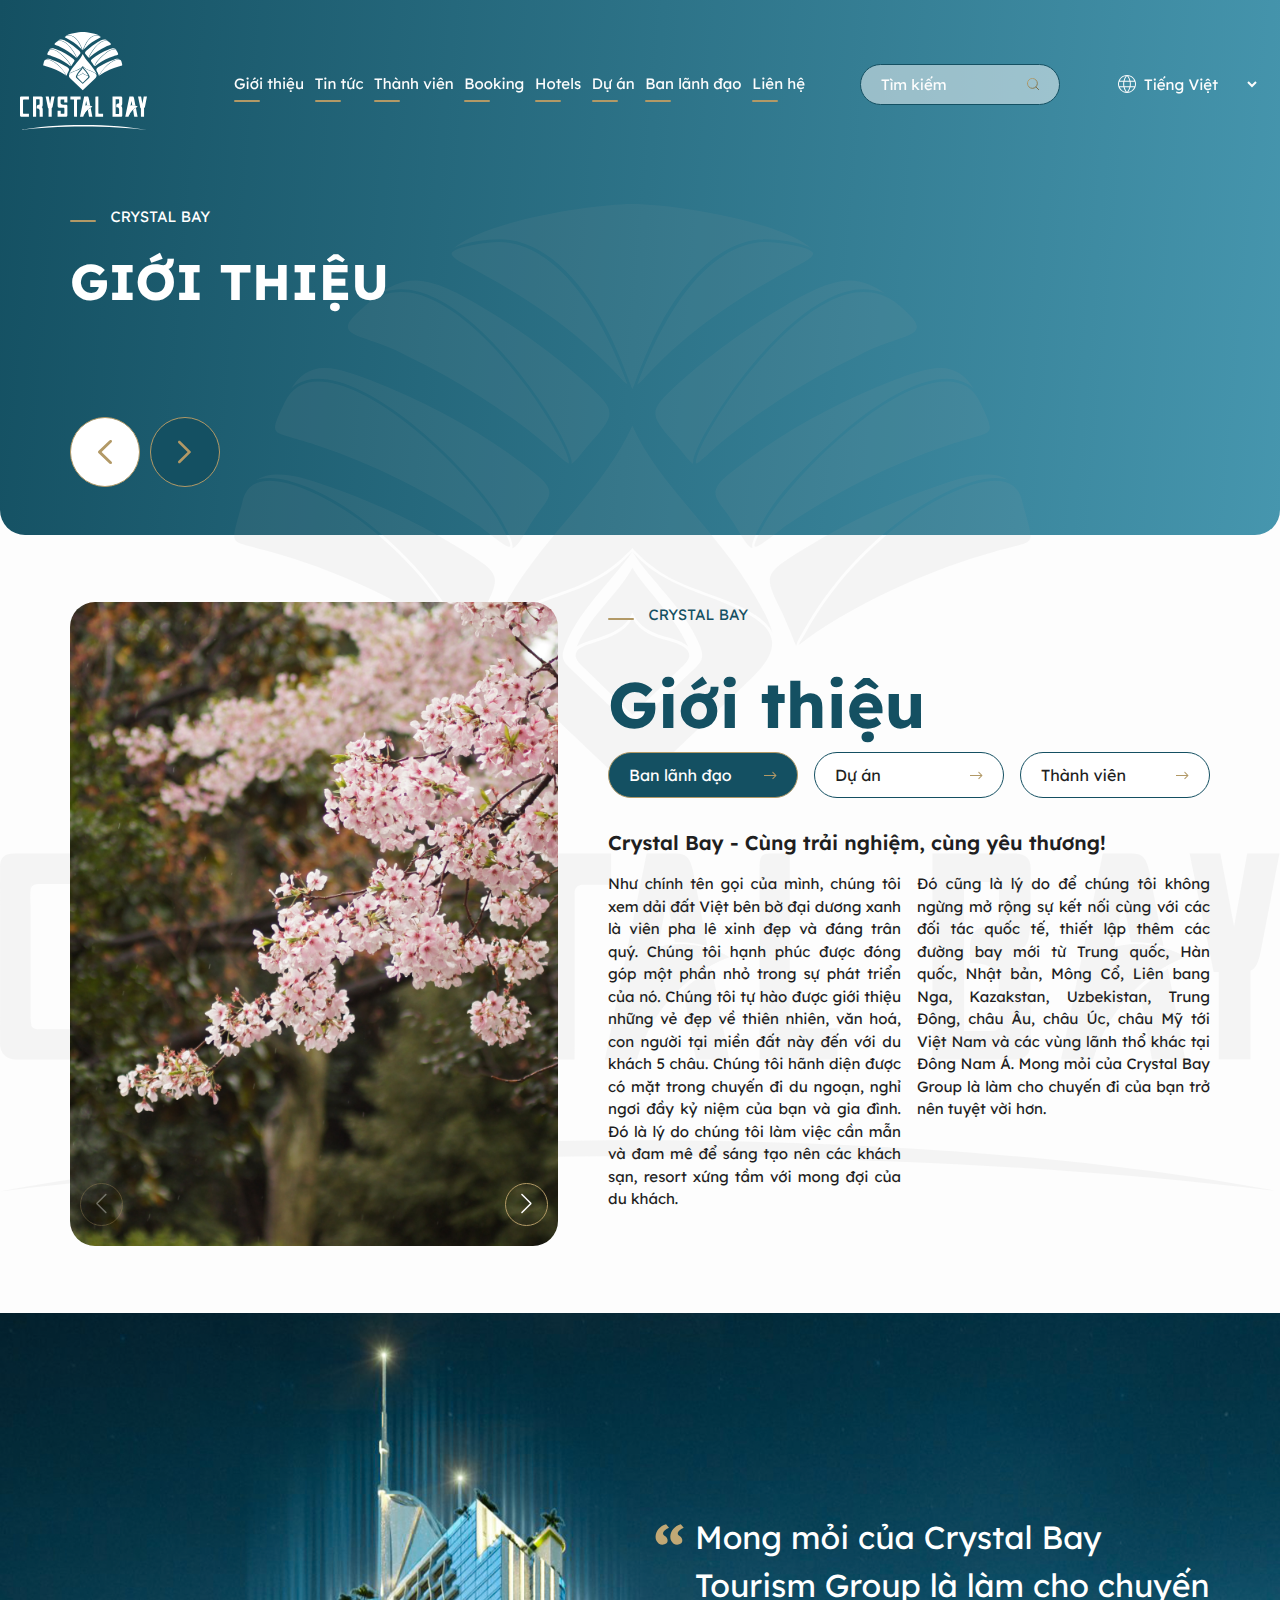
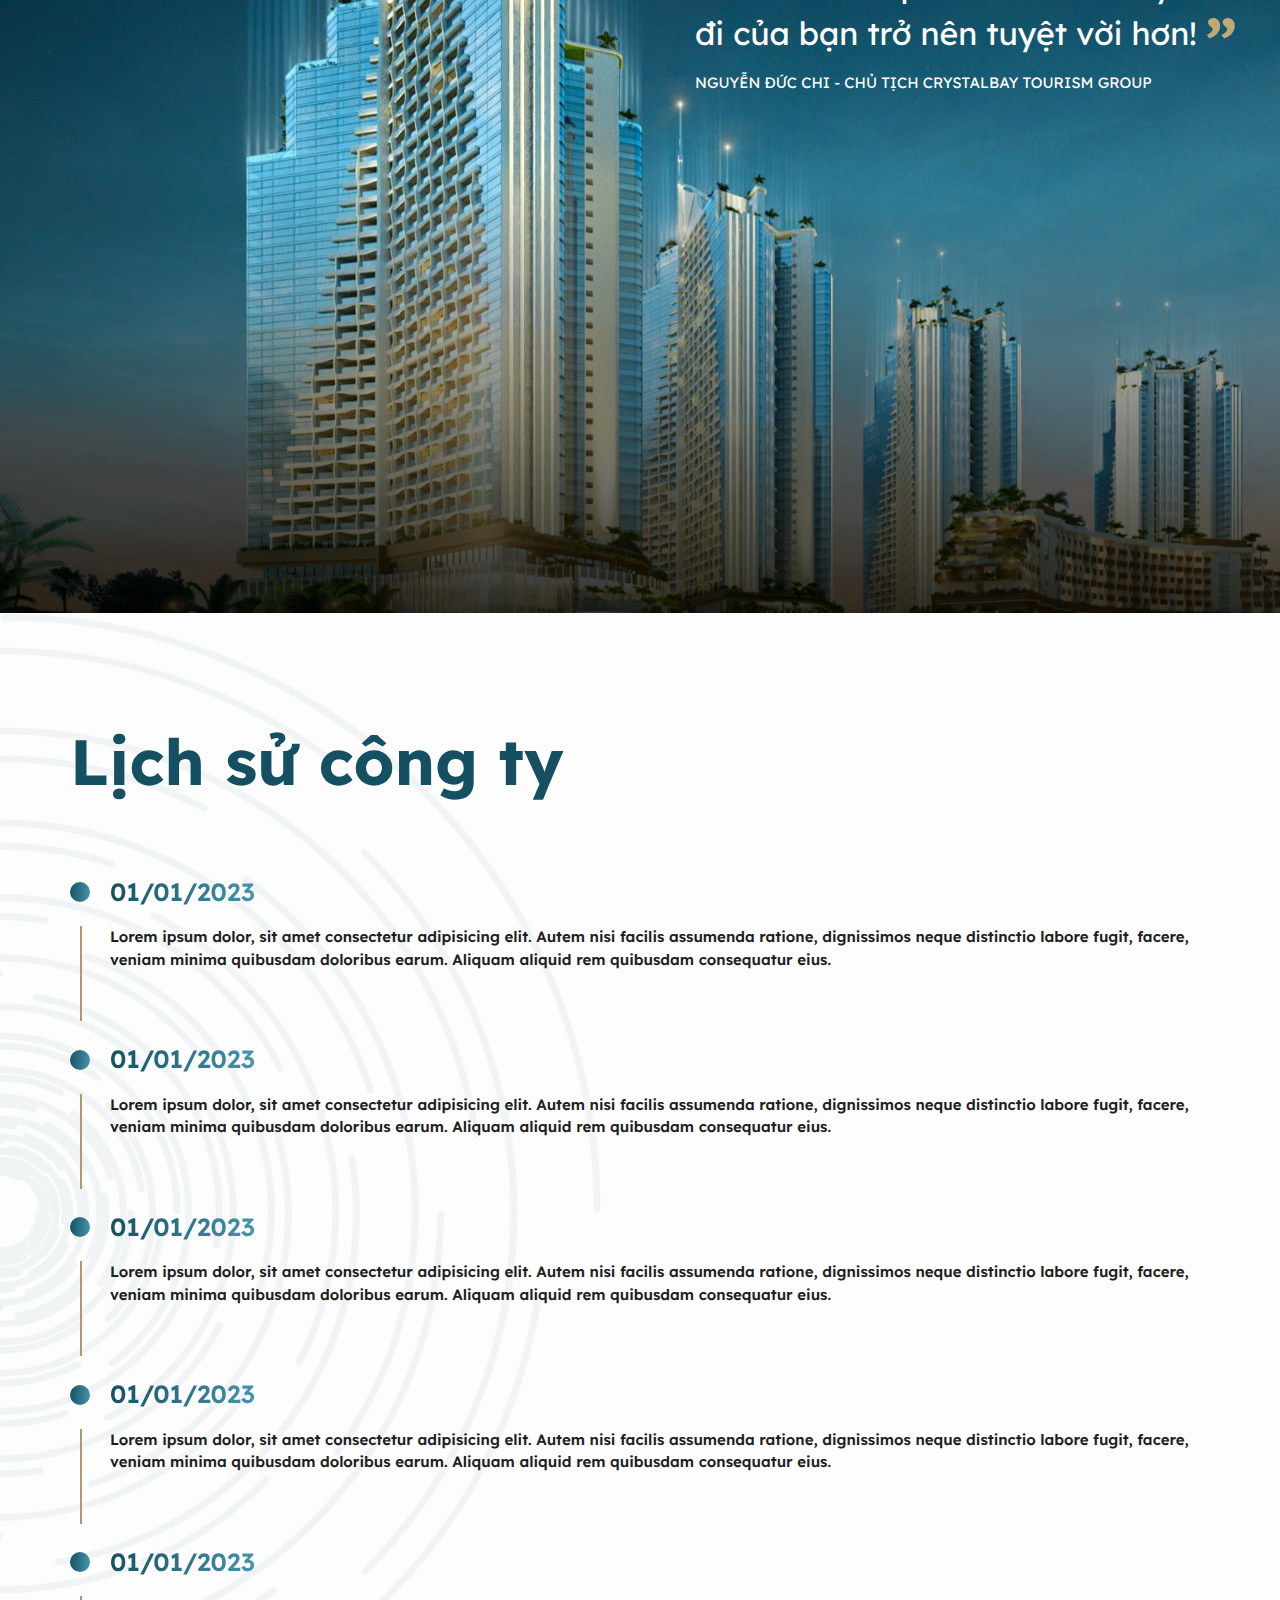
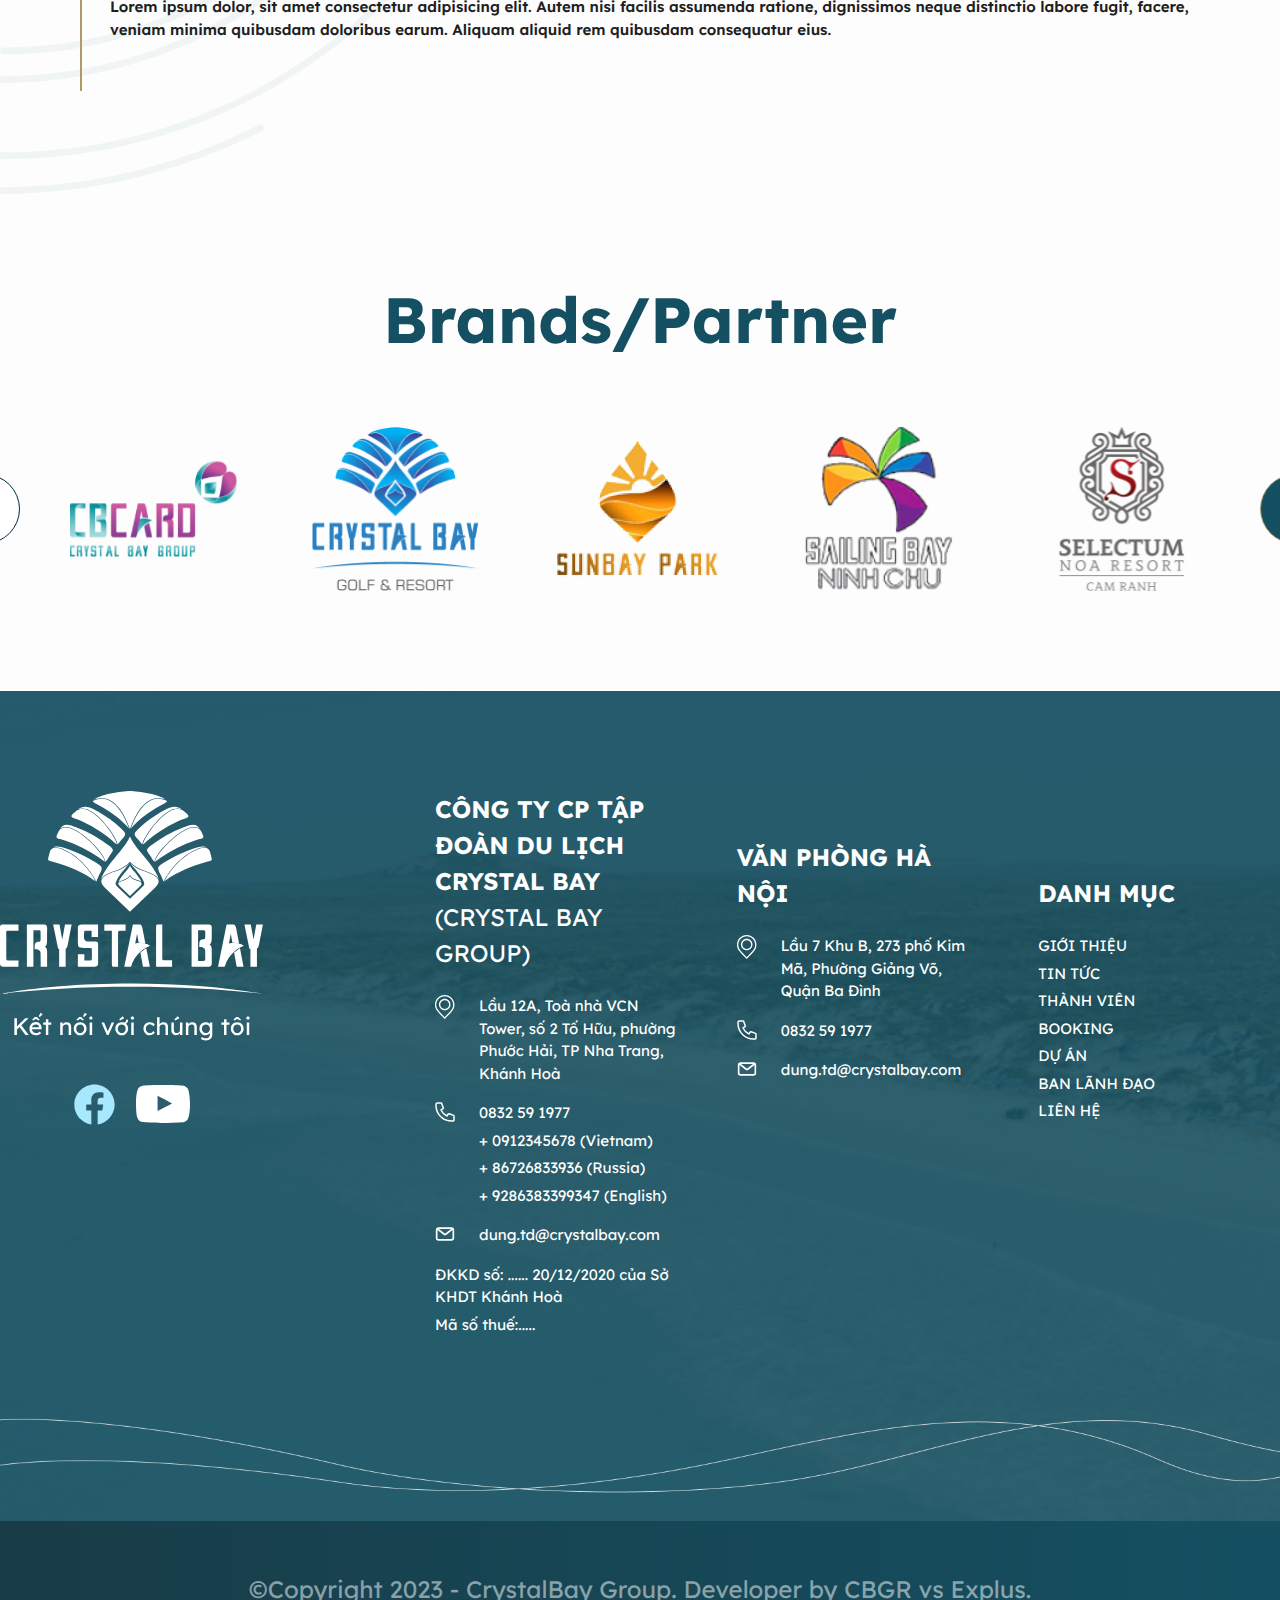
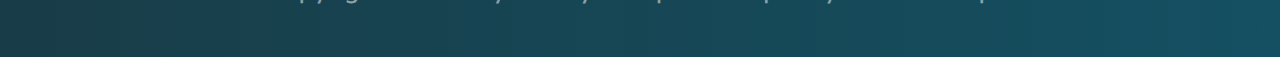
<file: gioi_thieu.html>
<!DOCTYPE html>
<html lang="vi">
    <head>
        <meta charset="UTF-8" />
        <meta http-equiv="X-UA-Compatible" content="IE=edge" />
        <meta name="viewport" content="width=device-width, initial-scale=1.0" />
        <!-- favicon -->
        <link
            rel="apple-touch-icon"
            sizes="57x57"
            href="./images/favicon/apple-icon-57x57.png"
        />
        <link
            rel="apple-touch-icon"
            sizes="60x60"
            href="./images/favicon/apple-icon-60x60.png"
        />
        <link
            rel="apple-touch-icon"
            sizes="72x72"
            href="./images/favicon/apple-icon-72x72.png"
        />
        <link
            rel="apple-touch-icon"
            sizes="76x76"
            href="./images/favicon/apple-icon-76x76.png"
        />
        <link
            rel="apple-touch-icon"
            sizes="114x114"
            href="./images/favicon/apple-icon-114x114.png"
        />
        <link
            rel="apple-touch-icon"
            sizes="120x120"
            href="./images/favicon/apple-icon-120x120.png"
        />
        <link
            rel="apple-touch-icon"
            sizes="144x144"
            href="./images/favicon/apple-icon-144x144.png"
        />
        <link
            rel="apple-touch-icon"
            sizes="152x152"
            href="./images/favicon/apple-icon-152x152.png"
        />
        <link
            rel="apple-touch-icon"
            sizes="180x180"
            href="./images/favicon/apple-icon-180x180.png"
        />
        <link
            rel="icon"
            type="image/png"
            sizes="192x192"
            href="/android-icon-192x192.png"
        />
        <link
            rel="icon"
            type="image/png"
            sizes="32x32"
            href="./images/favicon/favicon-32x32.png"
        />
        <link
            rel="icon"
            type="image/png"
            sizes="96x96"
            href="./images/favicon/favicon-96x96.png"
        />
        <link
            rel="icon"
            type="image/png"
            sizes="16x16"
            href="./images/favicon/favicon-16x16.png"
        />
        <meta name="msapplication-TileColor" content="#ffffff" />
        <meta
            name="msapplication-TileImage"
            content="./images/favicon/ms-icon-144x144.png"
        />
        <meta name="theme-color" content="#ffffff" />
        <!-- end favicon -->
        <title>CRYSTALBAY</title>
        <link rel="preconnect" href="https://fonts.googleapis.com">
        <link rel="preconnect" href="https://fonts.gstatic.com" crossorigin>
        <link href="https://fonts.googleapis.com/css2?family=Lexend+Deca:wght@300;400;500;600;700;800;900&display=swap" rel="stylesheet">
        <link rel="stylesheet" href="./lib/swiper/swiper-bundle.min.css" />
        <link rel="stylesheet" href="./css/style.css" />
        <link rel="stylesheet" href="./css/responsive.css" />
        <script src="./lib/jquery/jquery.js"></script>
    </head>

    <body>
       
        <!-- header -->
        <header id="header" class="header relative js__header">
            <!-- pc -->
            <div class="header-pc w-wrapper d-2xl-flex d-lg-none items-center justify-between">
                <!-- logo -->
                <div class="logo flex-0">
                    <a href="#" class="logo-link">
                        <img src="./images/icon/logo.svg" class="logo-img" alt="">
                    </a>
                </div>
                <!-- end logo -->
                <!-- navbar -->
                <ul class="navbar fs-15 d-2xl-flex items-center justify-between text-white-fd flex-1">
                    <li class="navbar-item">
                        <a href="#" class="navbar-link">Giới thiệu</a>
                    </li>
                    <li class="navbar-item">
                        <a href="#" class="navbar-link">Tin tức</a>
                    </li>
                    <li class="navbar-item">
                        <a href="#" class="navbar-link">Thành viên</a>
                    </li>
                    <li class="navbar-item">
                        <a href="#" class="navbar-link">Booking</a>
                    </li>
                    <li class="navbar-item">
                        <a href="#" class="navbar-link">Hotels</a>
                    </li>
                    <li class="navbar-item">
                        <a href="#" class="navbar-link">Dự án</a>
                    </li>
                    <li class="navbar-item">
                        <a href="#" class="navbar-link">Ban lãnh đạo</a>
                    </li>
                    <li class="navbar-item">
                        <a href="#" class="navbar-link">Liên hệ</a>
                    </li>
                    
                </ul>
                <!-- end navbar -->

                <!-- action -->
                <div class="header-action d-2xl-flex items-center justify-between flex-0">
                    <!-- search -->
                    <div class="header-search">
                        <form action="" class="header-search__form">
                            <input class="header-search__input" type="text" placeholder="Tìm kiếm">
                            <button class="header-search__btn">
                                <img src="./images/icon/search.svg" alt="">
                            </button>
                        </form>
                    </div>
                    <!-- end search -->
                    <!-- language -->
                    <div class="language d-2xl-flex items-center">
                        <img src="./images/icon/earth.svg" alt="" class="mr-4">
                        <select class="language-select text-white-fd fs-15 pointer">
                            <option value="VN" class="text-black">Tiếng Việt</option>
                            <option value="EN" class="text-black">Tiếng Anh</option>
                            <option value="KO" class="text-black">Tiếng Hàn</option>
                        </select>
                    </div>
                    <!-- end language -->
                </div>
                <!-- end action -->
            </div>
            <!-- end pc -->
            <!-- mb -->
            <div class="header-mb w-wrapper d-2xl-none d-lg-flex items-center justify-between">
                <!-- left -->
                <div class="header-mb__left js__subMenuContainer">
                    <!-- icon -->
                    <div class="header-mb__leftIcon js__showSubMenu">
                        <img src="./images/icon/bars-solid.svg" alt="">
                    </div>
                    <!-- end icon -->
                    <!-- content -->
                    <div class="sub-menu js__subMenu">
                        <div class="sub-menu__heading d-2xl-flex items-center justify-between">
                            <h3 class="text-white fs-32">Menu</h3>
                            <div class="sub-menu__headingClose flex-0 p-10 js__closeSubMenu">
                                <img src="./images/icon/close.svg" alt="">
                            </div>
                        </div>
                        <!-- list -->
                        <ul class="sub-menu__list">
                            <li class="sub-menu__item"><a href="#">Giới thiệu</a></li>
                            <li class="sub-menu__item"><a href="#">Giới thiệu</a></li>
                            <li class="sub-menu__item"><a href="#">Giới thiệu</a></li>
                            <li class="sub-menu__item"><a href="#">Giới thiệu</a></li>
                            <li class="sub-menu__item"><a href="#">Giới thiệu</a></li>
                        </ul>
                        <!-- end list -->
                    </div>
                    <!-- end content -->
                </div>
                <!-- end left -->
                <!-- center -->
                <div class="header-mb__center">
                    <a href="#">
                        <img src="./images/icon/logo.svg" alt="" class="header-mb__centerLogo">
                    </a>
                </div>
                <!-- end center -->
                <!-- right -->
                <div class="header-mb__right">
                    <div class="header-mb__rightIcon d-2xl-flex items-center">
                        <div class="header-mb__rightIconSearchContainer js__subMenuContainer">
                            <div class="header-mb__rightIconSearch js__showSubMenu">
                                <img src="./images/icon/search-white.svg" alt="">
                            </div>
                            <!-- content -->
                            <div class="sub-menu js__subMenu">
                                <div class="sub-menu__heading d-2xl-flex items-center justify-between">
                                    <h3 class="text-white fs-32">Search</h3>
                                    <div class="sub-menu__headingClose flex-0 p-10 js__closeSubMenu">
                                        <img src="./images/icon/close.svg" alt="">
                                    </div>
                                </div>
                                <!-- end form -->
                                <div class="header-mb__rightSearch">
                                    <form action="" class="header-mb__rightSearchForm">
                                        <input class="header-mb__rightSearchInput" type="text" placeholder="Tìm kiếm">
                                        <button class="header-mb__rightSearchBtn">
                                            <img src="./images/icon/search.svg" alt="">
                                        </button>
                                    </form>
                                </div>
                                <!-- end form -->
                            </div>
                            <!-- end content -->
                        </div>
                        <div class="header-mb__rightIconLanguageContainer js__subMenuContainer">
                            <!-- icon -->
                            <div class="header-mb__rightIconLanguage js__showSubMenu">
                                <img src="./images/icon/earth.svg" alt="">
                            </div>
                            <!-- end icon -->
                            <!-- content -->
                            <div class="sub-menu js__subMenu">
                                <div class="sub-menu__heading d-2xl-flex items-center justify-between">
                                    <h3 class="text-white fs-32">Language</h3>
                                    <div class="sub-menu__headingClose flex-0 p-10 js__closeSubMenu">
                                        <img src="./images/icon/close.svg" alt="">
                                    </div>
                                </div>
                                <!-- list -->
                                <ul class="sub-menu__list">
                                    <li class="sub-menu__item"><a href="#">Tiếng Việt</a></li>
                                    <li class="sub-menu__item"><a href="#">Tiếng Anh</a></li>
                                    <li class="sub-menu__item"><a href="#">Tiếng Hàn</a></li>
                                </ul>
                                <!-- end list -->
                            </div>
                            <!-- end content -->
                        </div>
                    </div>
                </div>
                <!-- end right -->
            </div>
            <!-- end mb -->
        </header>
        <!-- end header -->
        <!-- main -->
        <main id="main" class="main">
            <img src="./images/icon/logo_3.svg" alt="" class="main-bgLogo">
            <!-- intro primary -->
            <section class="intro-primary relative overflow-hidden bg-green-145">
                <div class="w-1140 intro-primary__container relative z-20">
                    <div class="intro-primary__text">
                        <span class="intro-primary__line"></span>
                        <span class="intro-primary__text1 fs-15 text-white uppercase">Crystal bay</span>
                    </div>
                    <h1 class="intro-primary__title text-white fw-700 uppercase mt-15">Giới thiệu</h1>
                    <div class="intro-primary__changePage d-2xl-flex items-center gap-10">
                        <a href="#" class="intro-primary__prev">
                            <img src="./images/icon/prev.svg" alt="">
                        </a>
                        <a href="#" class="intro-primary__next">
                            <img src="./images/icon/next_yellow.svg" alt="">
                        </a>
                    </div>
                </div>
            </section>
            <!-- end intro primary -->

            <!-- secondary -->
            <section class="intro-secondary relative overflow-hidden">
                <div class="w-1140 intro-secondary__container relative z-20">
                    <!-- left -->
                    <div class="intro-secondary__left d-2xl-block d-sm-none js__swiperOneContainer">
                        <div class="swiper js__swiperOnes">
                            <div class="swiper-wrapper">
                                <!-- slide -->
                                <div class="swiper-slide">
                                    <div class="image-wrapper-120 border-25">
                                        <img src="./images/2.jpg" alt="" class="intro-secondary__slideImage">
                                    </div>
                                </div>
                                <!-- end slide -->
                                <!-- slide -->
                                <div class="swiper-slide">
                                    <div class="image-wrapper-120 border-25">
                                        <img src="./images/2.jpg" alt="" class="intro-secondary__slideImage">
                                    </div>
                                </div>
                                <!-- end slide -->
                                <!-- slide -->
                                <div class="swiper-slide">
                                    <div class="image-wrapper-120 border-25">
                                        <img src="./images/2.jpg" alt="" class="intro-secondary__slideImage">
                                    </div>
                                </div>
                                <!-- end slide -->
                            </div>
                            <div class="swiper-button-prev"></div>
                            <div class="swiper-button-next"></div>
                        </div>
                    </div>
                    <!-- end left -->
                    <!-- right -->
                    <div class="intro-secondary__right">
                        <div class="intro-secondary__text">
                            <span class="intro-secondary__line"></span>
                            <span class="intro-secondary__text1 fs-15 text-green-145 uppercase">Crystal bay</span>
                        </div>
                        <h2 class="intro-secondary__title text-green-145 fw-700 mt-30">Giới thiệu</h2>
                        <ul class="intro-secondary__listBtn d-2xl-grid col-3 gap-16 mb-30">
                            <li class="intro-secondary__itemBtn">
                                <a href="#" class="btn--primary d-2xl-flex items-center justify-between w-full">
                                    <span>Ban lãnh đạo</span>
                                    <img src="./images/icon/arrow-next.svg" alt="" class="ml-20">
                                </a>
                            </li>
                            <li class="intro-secondary__itemBtn">
                                <a href="#" class="btn--secondary d-2xl-flex items-center justify-between w-full">
                                    <span>Dự án</span>
                                    <img src="./images/icon/arrow-next.svg" alt="" class="ml-20">
                                </a>
                            </li>
                            <li class="intro-secondary__itemBtn">
                                <a href="#" class="btn--secondary d-2xl-flex items-center justify-between w-full">
                                    <span>Thành viên</span>
                                    <img src="./images/icon/arrow-next.svg" alt="" class="ml-20">
                                </a>
                            </li>
                        </ul>
                        <div class="d-2xl-none d-sm-block">
                            <div class="intro-secondary__left js__swiperOneContainer">
                                <div class="swiper js__swiperOnes">
                                    <div class="swiper-wrapper">
                                        <!-- slide -->
                                        <div class="swiper-slide">
                                            <div class="image-wrapper-120 border-25">
                                                <img src="./images/2.jpg" alt="" class="intro-secondary__slideImage">
                                            </div>
                                        </div>
                                        <!-- end slide -->
                                        <!-- slide -->
                                        <div class="swiper-slide">
                                            <div class="image-wrapper-120 border-25">
                                                <img src="./images/2.jpg" alt="" class="intro-secondary__slideImage">
                                            </div>
                                        </div>
                                        <!-- end slide -->
                                        <!-- slide -->
                                        <div class="swiper-slide">
                                            <div class="image-wrapper-120 border-25">
                                                <img src="./images/2.jpg" alt="" class="intro-secondary__slideImage">
                                            </div>
                                        </div>
                                        <!-- end slide -->
                                    </div>
                                    <div class="swiper-button-prev"></div>
                                    <div class="swiper-button-next"></div>
                                </div>
                            </div>
                        </div>
                        <div class="intro-secondary__sapo fs-20 fw-600 mb-15">
                            <p class="text-justify">Crystal Bay - Cùng trải nghiệm, cùng yêu thương!</p>
                        </div>
                        <div class="intro-secondary__des d-2xl-grid col-2 gap-16 fs-15">
                            <p class="text-justify">Như chính tên gọi của mình, chúng tôi xem dải đất Việt bên bờ đại dương xanh là viên pha lê xinh đẹp và đáng trân quý. Chúng tôi hạnh phúc được đóng góp một phần nhỏ trong sự phát triển của nó. Chúng tôi tự hào được giới thiệu những vẻ đẹp về thiên nhiên, văn hoá, con người tại miền đất này đến với du khách 5 châu. Chúng tôi hãnh diện được có mặt trong chuyến đi du ngoạn, nghỉ ngơi đầy kỷ niệm của bạn và gia đình. Đó là lý do chúng tôi làm việc cần mẫn và đam mê để sáng tạo nên các khách sạn, resort xứng tầm với mong đợi của du khách.</p>
                            <p class="text-justify">Đó cũng là lý do để chúng tôi không ngừng mở rộng sự kết nối cùng với các đối tác quốc tế, thiết lập thêm các đường bay mới từ Trung quốc, Hàn quốc, Nhật bản, Mông Cổ, Liên bang Nga, Kazakstan, Uzbekistan, Trung Đông, châu Âu, châu Úc, châu Mỹ tới Việt Nam và các vùng lãnh thổ khác tại Đông Nam Á. Mong mỏi của Crystal Bay Group là làm cho chuyến đi của bạn trở nên tuyệt vời hơn. 
                            </p>
                        </div>
                    </div>
                    <!-- end right -->
                </div>
            </section>
            <!-- end secondary -->

            <!-- tertiary -->
            <section class="intro-tertiary relative overflow-hidden">
                <div class="w-1140 intro-tertiary__container relative">
                    <div class="intro-tertiary__content">
                        <h2 class="intro-tertiary__quote text-white mb-15">
                            <span>Mong mỏi của Crystal Bay Tourism Group là làm cho chuyến đi của bạn trở nên tuyệt vời hơn!</span>
                        </h2>
                        <div class="intro-tertiary__author fs-15 text-white">
                            <p class="">NGUYỄN ĐỨC CHI - CHỦ TỊCH CRYSTALBAY TOURISM GROUP</p>
                        </div>
                    </div>
                </div>
            </section>
            <!-- end tertiary -->

            <!-- quaternary -->
            <section class="intro-quaternary relative overflow-hidden">
                <img src="./images/wave_4.png" alt="" class="absolute intro-quaternary__wave1">
                <div class="w-1140 intro-quaternary__container relative">
                    <h2 class="heading-primary text-green-145 text-left">Lịch sử công ty</h2>
                    <ul class="intro-quaternary__list">
                        <!-- item -->
                        <li class="intro-quaternary__item">
                            <!-- time -->
                            <div class="intro-quaternary__time fw-600 fs-25"><span class="text-gradient-tertiary">01/01/2023</span></div>
                            <!-- end time -->
                            <!-- des -->
                            <div class="intro-quaternary__des fw-600 fs-15">
                                <p>Lorem ipsum dolor, sit amet consectetur adipisicing elit. Autem nisi facilis assumenda ratione, dignissimos neque distinctio labore fugit, facere, veniam minima quibusdam doloribus earum. Aliquam aliquid rem quibusdam consequatur eius.</p>
                            </div>
                            <!-- end des -->
                        </li>
                        <!-- end item -->
                        <!-- item -->
                        <li class="intro-quaternary__item">
                            <!-- time -->
                            <div class="intro-quaternary__time fw-600 fs-25"><span class="text-gradient-tertiary">01/01/2023</span></div>
                            <!-- end time -->
                            <!-- des -->
                            <div class="intro-quaternary__des fw-600 fs-15">
                                <p>Lorem ipsum dolor, sit amet consectetur adipisicing elit. Autem nisi facilis assumenda ratione, dignissimos neque distinctio labore fugit, facere, veniam minima quibusdam doloribus earum. Aliquam aliquid rem quibusdam consequatur eius.</p>
                            </div>
                            <!-- end des -->
                        </li>
                        <!-- end item -->
                        <!-- item -->
                        <li class="intro-quaternary__item">
                            <!-- time -->
                            <div class="intro-quaternary__time fw-600 fs-25"><span class="text-gradient-tertiary">01/01/2023</span></div>
                            <!-- end time -->
                            <!-- des -->
                            <div class="intro-quaternary__des fw-600 fs-15">
                                <p>Lorem ipsum dolor, sit amet consectetur adipisicing elit. Autem nisi facilis assumenda ratione, dignissimos neque distinctio labore fugit, facere, veniam minima quibusdam doloribus earum. Aliquam aliquid rem quibusdam consequatur eius.</p>
                            </div>
                            <!-- end des -->
                        </li>
                        <!-- end item -->
                        <!-- item -->
                        <li class="intro-quaternary__item">
                            <!-- time -->
                            <div class="intro-quaternary__time fw-600 fs-25"><span class="text-gradient-tertiary">01/01/2023</span></div>
                            <!-- end time -->
                            <!-- des -->
                            <div class="intro-quaternary__des fw-600 fs-15">
                                <p>Lorem ipsum dolor, sit amet consectetur adipisicing elit. Autem nisi facilis assumenda ratione, dignissimos neque distinctio labore fugit, facere, veniam minima quibusdam doloribus earum. Aliquam aliquid rem quibusdam consequatur eius.</p>
                            </div>
                            <!-- end des -->
                        </li>
                        <!-- end item -->
                        <!-- item -->
                        <li class="intro-quaternary__item">
                            <!-- time -->
                            <div class="intro-quaternary__time fw-600 fs-25"><span class="text-gradient-tertiary">01/01/2023</span></div>
                            <!-- end time -->
                            <!-- des -->
                            <div class="intro-quaternary__des fw-600 fs-15">
                                <p>Lorem ipsum dolor, sit amet consectetur adipisicing elit. Autem nisi facilis assumenda ratione, dignissimos neque distinctio labore fugit, facere, veniam minima quibusdam doloribus earum. Aliquam aliquid rem quibusdam consequatur eius.</p>
                            </div>
                            <!-- end des -->
                        </li>
                        <!-- end item -->
                    </ul>
                </div>
            </section>
            <!-- end quaternary -->

            <!-- quinary -->
            <section class="intro-quinary relative overflow-hidden">
                <div class="w-1140 intro-quinary__container relative">
                    <h2 class="heading-primary text-green-145 text-center">Brands/Partner</h2>
                    <!-- container -->
                    <div class="intro-quinary__container js__swiperFiveContainer section-slide relative">
                        <div class="swiper js__swiperFives">
                            <div class="swiper-wrapper">
                                <!-- slide -->
                                <div class="swiper-slide">
                                    <div class="intro-quinary__slideImage">
                                        <img src="./images/partner_1.png" alt="" class="">
                                    </div>
                                </div>
                                <!-- end slide -->
                                <!-- slide -->
                                <div class="swiper-slide">
                                    <div class="intro-quinary__slideImage">
                                        <img src="./images/partner_2.png" alt="" class="">
                                    </div>
                                </div>
                                <!-- end slide -->
                                <!-- slide -->
                                <div class="swiper-slide">
                                    <div class="intro-quinary__slideImage">
                                        <img src="./images/partner_3.png" alt="" class="">
                                    </div>
                                </div>
                                <!-- end slide -->
                                <!-- slide -->
                                <div class="swiper-slide">
                                    <div class="intro-quinary__slideImage">
                                        <img src="./images/partner_4.png" alt="" class="">
                                    </div>
                                </div>
                                <!-- end slide -->
                                <!-- slide -->
                                <div class="swiper-slide">
                                    <div class="intro-quinary__slideImage">
                                        <img src="./images/partner_5.png" alt="" class="">
                                    </div>
                                </div>
                                <!-- end slide -->
                                <!-- slide -->
                                <div class="swiper-slide">
                                    <div class="intro-quinary__slideImage">
                                        <img src="./images/partner_2.png" alt="" class="">
                                    </div>
                                </div>
                                <!-- end slide -->
                            </div>
                        </div>
                        <div class="swiper-button-prev"></div>
                        <div class="swiper-button-next"></div>
                    </div>
                    <!-- end container -->
                </div>
            </section>
            <!-- end quinarry -->

        </main>
        <!-- end main -->
        <!-- footer -->
        <footer id="footer" class="footer">
            <!-- footer top -->
            <div class="footer-top bg-green-145 relative z-20 overflow-hidden">
                <img src="./images/bg_4.png" alt="" class="footer-top__bg">
                <div class="w-wrapper footer-top__container relative z-30">
                    <!-- left -->
                    <div class="footer-top__left flex-0">
                        <div class="mb-30 footer-top__logo">
                            <a href="#">
                                <img src="./images/icon/logo_2.svg" alt="">
                            </a>
                        </div>
                        <div class="footer-top__social d-2xl-flex items-center justify-center gap-20">
                            <a href="#" class="footer-top__socialLink"><img src="./images/icon/fb.svg" alt=""></a>
                            <a href="#" class="footer-top__socialLink"><img src="./images/icon/ytb.svg" alt=""></a>
                        </div>
                    </div>
                    <!-- end left -->
                    <!-- right -->
                    <div class="footer-top__right flex-1">
                        <!-- item -->
                        <div class="footer-top__rightItem">
                            <h3 class="title text-white uppercase">
                                <div class="">
                                    <span class="fs-24 fw-700">CÔNG TY CP TẬP ĐOÀN  DU LỊCH CRYSTAL BAY </span>
                                    <br/>
                                    <span class="fs-24">(CRYSTAL BAY GROUP)</span>
                                </div>
                            </h3>
                            <div class="content text-white fs-15 d-2xl-flex items-baseline">
                                <div class="content-img mr-24">
                                    <img src="./images/icon/location.svg" alt="" class="">
                                </div>
                                <p class="content-text">
                                    Lầu 12A, Toà nhà VCN Tower, số 2 Tố Hữu, phường Phước Hải, TP Nha Trang, Khánh Hoà
                                </p>
                            </div>
                            <div class="content text-white fs-15 d-2xl-flex items-baseline">
                                <div class="content-img mr-24">
                                    <img src="./images/icon/call.svg" alt="" class="">
                                </div>
                                <div class="content-textList">
                                    <p class="content-text">0832 59 1977</p>
                                    <p class="content-text">+ 0912345678 (Vietnam)</p>
                                    <p class="content-text">+ 86726833936 (Russia)</p>
                                    <p class="content-text">+ 9286383399347 (English)</p>
                                </div>
                            </div>
                            <div class="content text-white fs-15 d-2xl-flex items-baseline">
                                <div class="content-img mr-24">
                                    <img src="./images/icon/email.svg" alt="" class="">
                                </div>
                                <p class="content-text">
                                    dung.td@crystalbay.com
                                </p>
                            </div>
                            <div class="text-white">
                                <p class="content-text">ĐKKD số: ...... 20/12/2020 của Sở KHDT Khánh Hoà</p>
                                <p class="content-text">Mã số thuế:.....</p>
                            </div>
                        </div>
                        <!-- end item -->
                        <!-- item -->
                        <div class="footer-top__rightItem">
                            <h3 class="title text-white uppercase">
                                <span class="fs-24 fw-700">Văn phòng hà nội</span>
                            </h3>
                            <div class="content text-white fs-15 d-2xl-flex items-baseline">
                                <div class="content-img mr-24">
                                    <img src="./images/icon/location.svg" alt="" class="">
                                </div>
                                <p class="content-text">
                                    Lầu 7 Khu B, 273 phố Kim Mã, Phường Giảng Võ, Quận Ba Đình
                                </p>
                            </div>
                            <div class="content text-white fs-15 d-2xl-flex items-baseline">
                                <div class="content-img mr-24">
                                    <img src="./images/icon/call.svg" alt="" class="">
                                </div>
                                <p class="content-text">0832 59 1977</p>
                            </div>
                            <div class="content text-white fs-15 d-2xl-flex items-baseline">
                                <div class="content-img mr-24">
                                    <img src="./images/icon/email.svg" alt="" class="">
                                </div>
                                <p class="content-text">
                                    dung.td@crystalbay.com
                                </p>
                            </div>
                        </div>
                        <!-- end item -->
                        <!-- item -->
                        <div class="footer-top__rightItem">
                            <h3 class="title text-white uppercase">
                                <span class="fs-24 fw-700">Danh mục</span>
                            </h3>
                            
                            <div class="content text-white fs-15">
                                <a href="#" class="content-text uppercase d-2xl-block">Giới thiệu</a>
                                <a href="#" class="content-text uppercase d-2xl-block">Tin tức</a>
                                <a href="#" class="content-text uppercase d-2xl-block">Thành viên</a>
                                <a href="#" class="content-text uppercase d-2xl-block">Booking</a>
                                <a href="#" class="content-text uppercase d-2xl-block">Dự án</a>
                                <a href="#" class="content-text uppercase d-2xl-block">Ban lãnh đạo</a>
                                <a href="#" class="content-text uppercase d-2xl-block">Liên hệ</a>
                            </div>
                        </div>
                        <!-- end item -->
                        
                    </div>
                    <!-- end right -->
                </div>
                <div class="footer-top__wave">
                    <img src="./images/wave_5.png" alt="">
                </div>
            </div>
            <!-- end footer top -->
            <!-- footer bot -->
            <div class="footer-bot bg-green-145 relative z-20 overflow-hidden">
                <p class="text-center fs-24">©Copyright 2023 - CrystalBay Group. Developer by CBGR vs Explus.</p>
            </div>
            <!-- end footer bot -->
        </footer>
        <!-- end footer -->
        <script src="./lib/swiper/swiper-bundle.min.js"></script>
        <script src="./js/ResizeSensor.js"></script>
        <script src="./js/theia-sticky-sidebar.js"></script>
        <script src="./js/main.js"></script>
    </body>
</html>
</file>
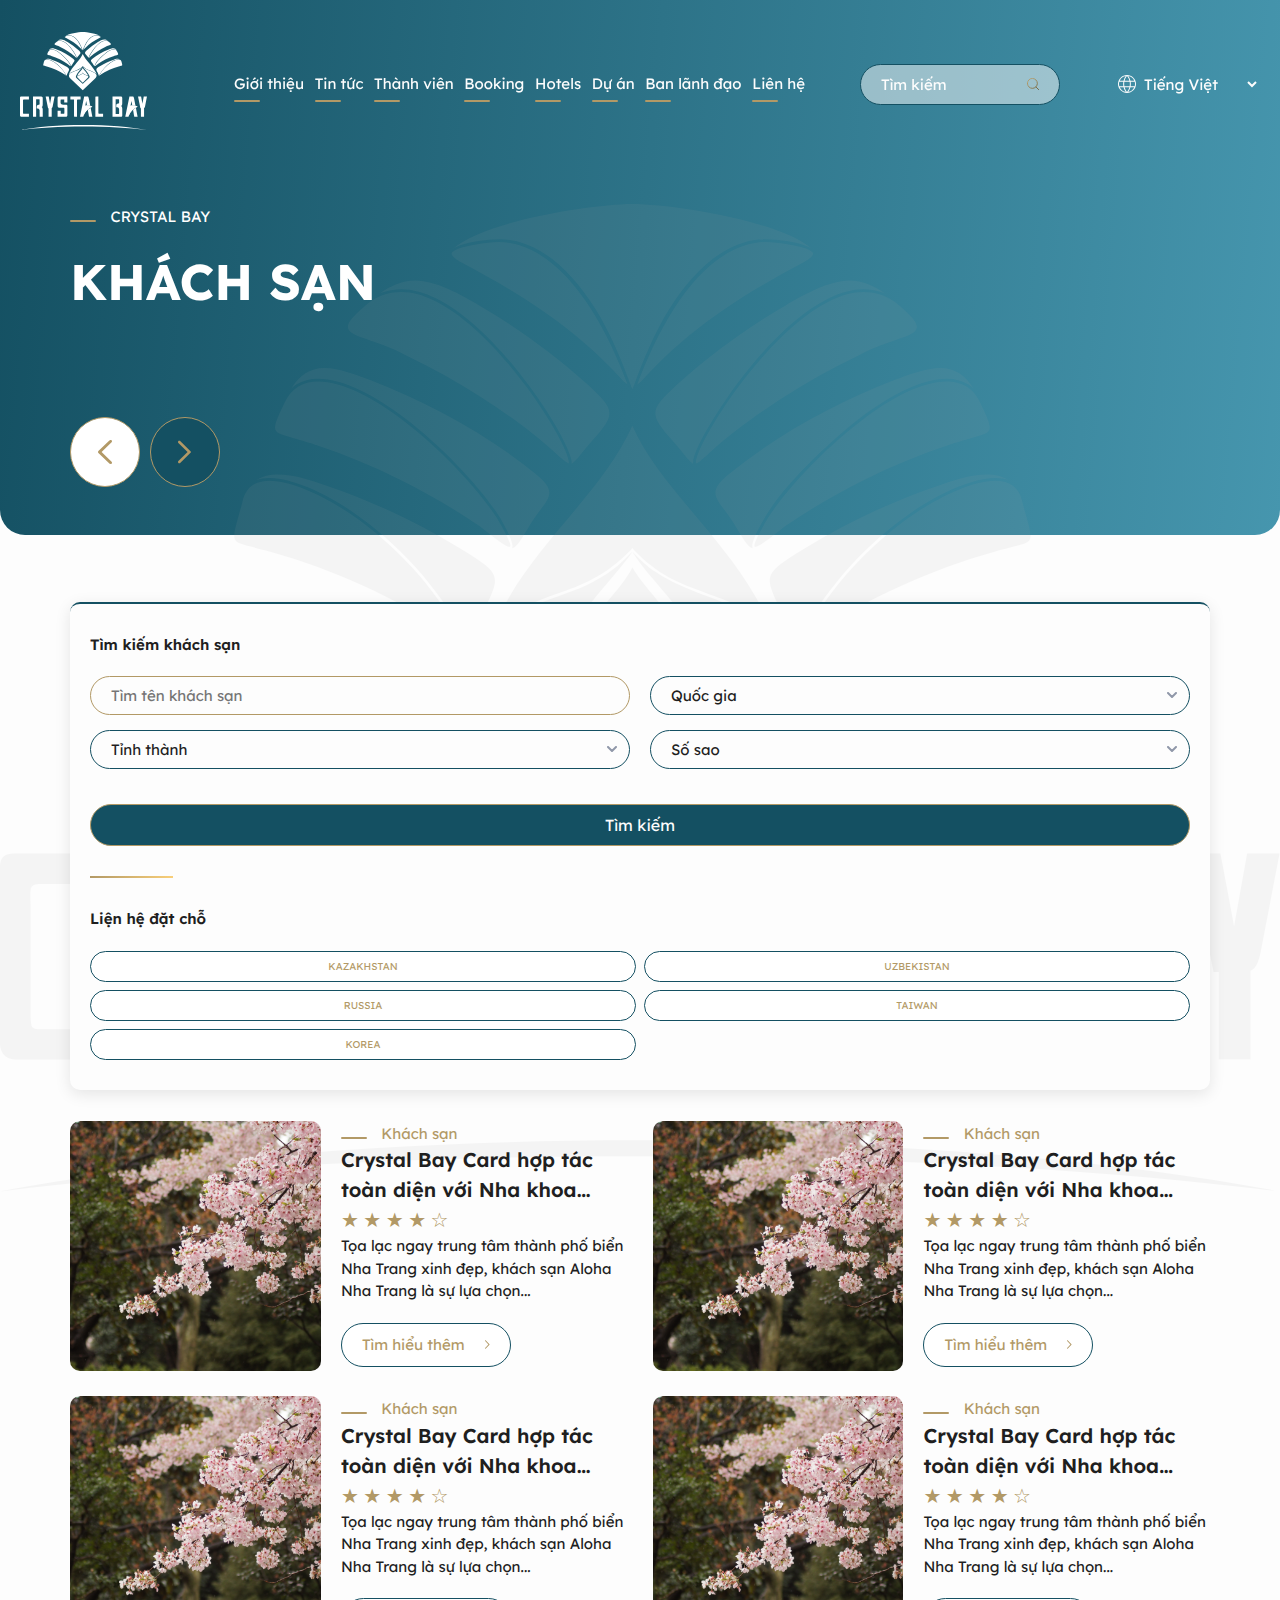
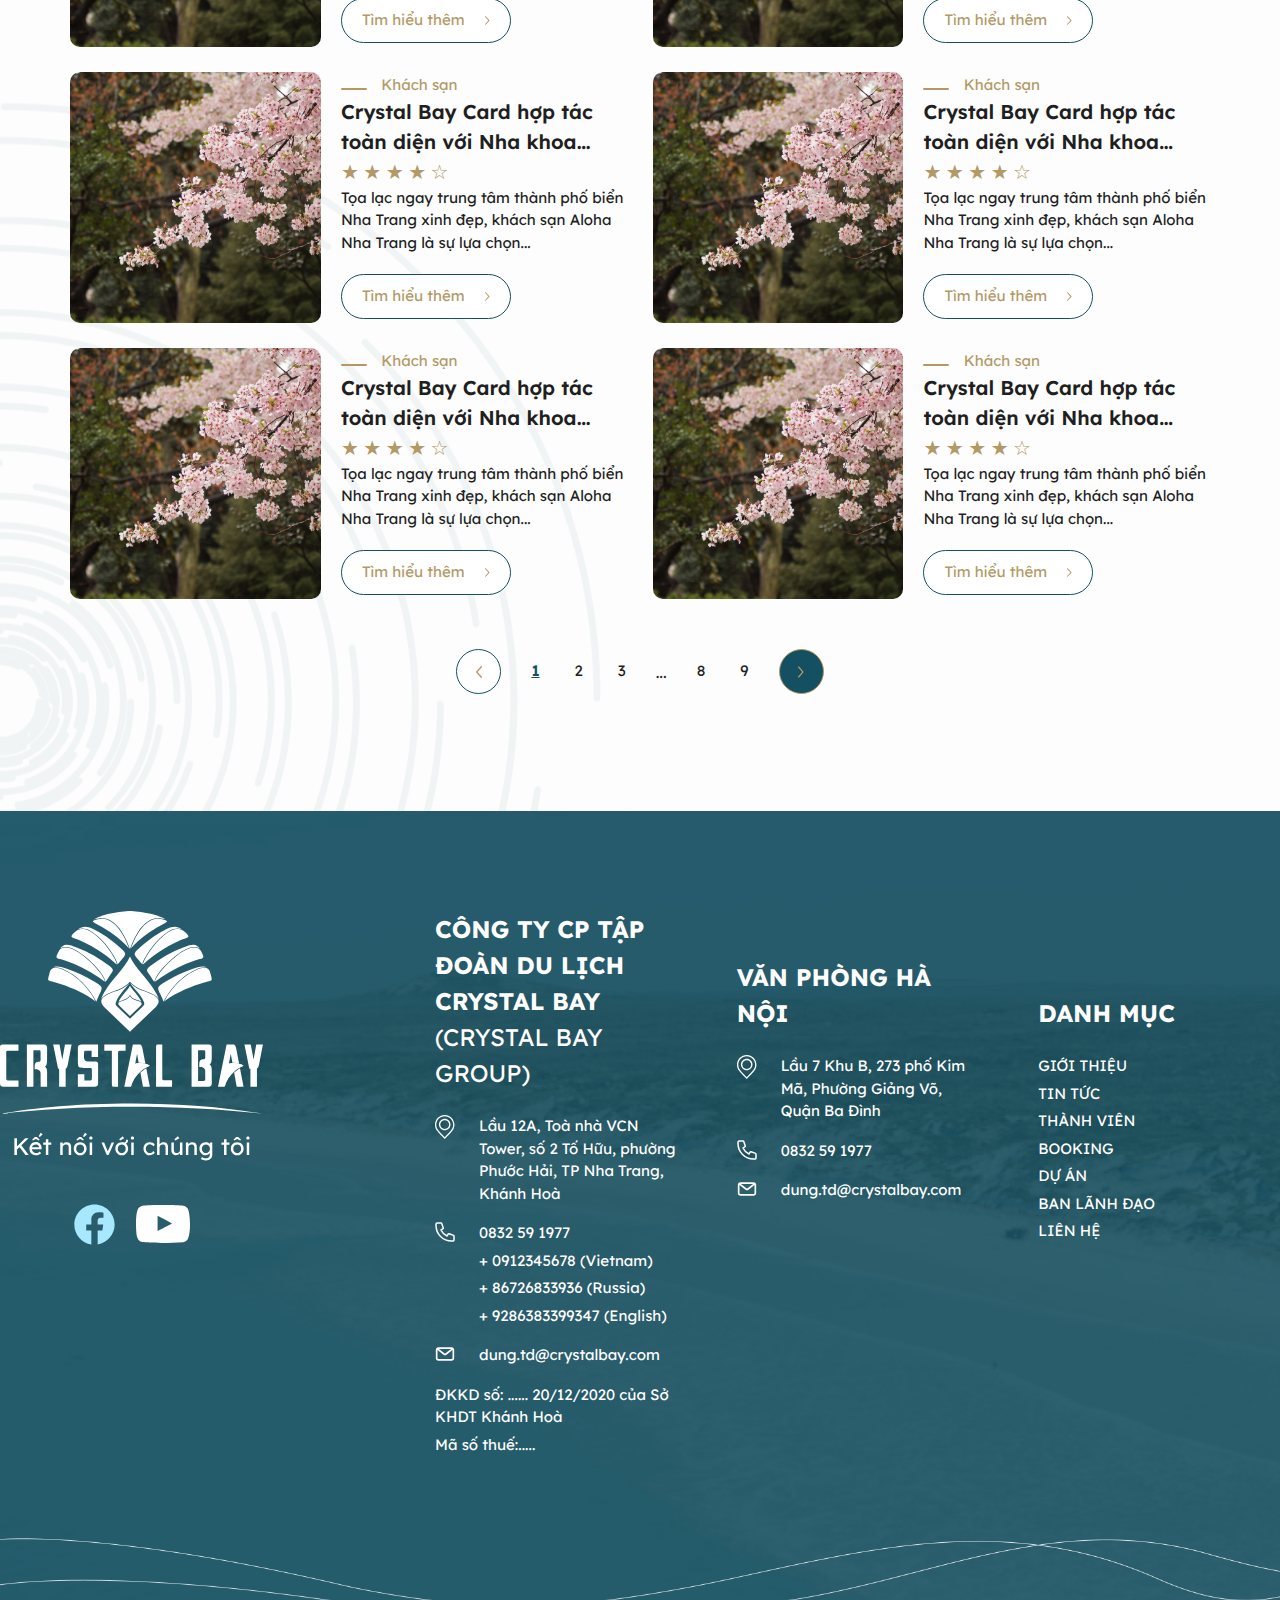
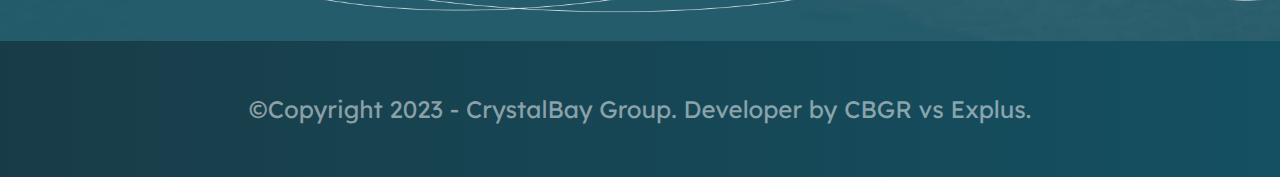
<file: khach_san.html>
<!DOCTYPE html>
<html lang="vi">
    <head>
        <meta charset="UTF-8" />
        <meta http-equiv="X-UA-Compatible" content="IE=edge" />
        <meta name="viewport" content="width=device-width, initial-scale=1.0" />
        <!-- favicon -->
        <link
            rel="apple-touch-icon"
            sizes="57x57"
            href="./images/favicon/apple-icon-57x57.png"
        />
        <link
            rel="apple-touch-icon"
            sizes="60x60"
            href="./images/favicon/apple-icon-60x60.png"
        />
        <link
            rel="apple-touch-icon"
            sizes="72x72"
            href="./images/favicon/apple-icon-72x72.png"
        />
        <link
            rel="apple-touch-icon"
            sizes="76x76"
            href="./images/favicon/apple-icon-76x76.png"
        />
        <link
            rel="apple-touch-icon"
            sizes="114x114"
            href="./images/favicon/apple-icon-114x114.png"
        />
        <link
            rel="apple-touch-icon"
            sizes="120x120"
            href="./images/favicon/apple-icon-120x120.png"
        />
        <link
            rel="apple-touch-icon"
            sizes="144x144"
            href="./images/favicon/apple-icon-144x144.png"
        />
        <link
            rel="apple-touch-icon"
            sizes="152x152"
            href="./images/favicon/apple-icon-152x152.png"
        />
        <link
            rel="apple-touch-icon"
            sizes="180x180"
            href="./images/favicon/apple-icon-180x180.png"
        />
        <link
            rel="icon"
            type="image/png"
            sizes="192x192"
            href="/android-icon-192x192.png"
        />
        <link
            rel="icon"
            type="image/png"
            sizes="32x32"
            href="./images/favicon/favicon-32x32.png"
        />
        <link
            rel="icon"
            type="image/png"
            sizes="96x96"
            href="./images/favicon/favicon-96x96.png"
        />
        <link
            rel="icon"
            type="image/png"
            sizes="16x16"
            href="./images/favicon/favicon-16x16.png"
        />
        <meta name="msapplication-TileColor" content="#ffffff" />
        <meta
            name="msapplication-TileImage"
            content="./images/favicon/ms-icon-144x144.png"
        />
        <meta name="theme-color" content="#ffffff" />
        <!-- end favicon -->
        <title>CRYSTALBAY</title>
        <link rel="preconnect" href="https://fonts.googleapis.com">
        <link rel="preconnect" href="https://fonts.gstatic.com" crossorigin>
        <link href="https://fonts.googleapis.com/css2?family=Lexend+Deca:wght@300;400;500;600;700;800;900&display=swap" rel="stylesheet">
        <link rel="stylesheet" href="./lib/swiper/swiper-bundle.min.css" />
        <link rel="stylesheet" href="./css/style.css" />
        <link rel="stylesheet" href="./css/responsive.css" />
        <script src="./lib/jquery/jquery.js"></script>
    </head>

    <body>
       
        <!-- header -->
        <header id="header" class="header relative js__header">
            <!-- pc -->
            <div class="header-pc w-wrapper d-2xl-flex d-lg-none items-center justify-between">
                <!-- logo -->
                <div class="logo flex-0">
                    <a href="#" class="logo-link">
                        <img src="./images/icon/logo.svg" class="logo-img" alt="">
                    </a>
                </div>
                <!-- end logo -->
                <!-- navbar -->
                <ul class="navbar fs-15 d-2xl-flex items-center justify-between text-white-fd flex-1">
                    <li class="navbar-item">
                        <a href="#" class="navbar-link">Giới thiệu</a>
                    </li>
                    <li class="navbar-item">
                        <a href="#" class="navbar-link">Tin tức</a>
                    </li>
                    <li class="navbar-item">
                        <a href="#" class="navbar-link">Thành viên</a>
                    </li>
                    <li class="navbar-item">
                        <a href="#" class="navbar-link">Booking</a>
                    </li>
                    <li class="navbar-item">
                        <a href="#" class="navbar-link">Hotels</a>
                    </li>
                    <li class="navbar-item">
                        <a href="#" class="navbar-link">Dự án</a>
                    </li>
                    <li class="navbar-item">
                        <a href="#" class="navbar-link">Ban lãnh đạo</a>
                    </li>
                    <li class="navbar-item">
                        <a href="#" class="navbar-link">Liên hệ</a>
                    </li>
                    
                </ul>
                <!-- end navbar -->

                <!-- action -->
                <div class="header-action d-2xl-flex items-center justify-between flex-0">
                    <!-- search -->
                    <div class="header-search">
                        <form action="" class="header-search__form">
                            <input class="header-search__input" type="text" placeholder="Tìm kiếm">
                            <button class="header-search__btn">
                                <img src="./images/icon/search.svg" alt="">
                            </button>
                        </form>
                    </div>
                    <!-- end search -->
                    <!-- language -->
                    <div class="language d-2xl-flex items-center">
                        <img src="./images/icon/earth.svg" alt="" class="mr-4">
                        <select class="language-select text-white-fd fs-15 pointer">
                            <option value="VN" class="text-black">Tiếng Việt</option>
                            <option value="EN" class="text-black">Tiếng Anh</option>
                            <option value="KO" class="text-black">Tiếng Hàn</option>
                        </select>
                    </div>
                    <!-- end language -->
                </div>
                <!-- end action -->
            </div>
            <!-- end pc -->
            <!-- mb -->
            <div class="header-mb w-wrapper d-2xl-none d-lg-flex items-center justify-between">
                <!-- left -->
                <div class="header-mb__left js__subMenuContainer">
                    <!-- icon -->
                    <div class="header-mb__leftIcon js__showSubMenu">
                        <img src="./images/icon/bars-solid.svg" alt="">
                    </div>
                    <!-- end icon -->
                    <!-- content -->
                    <div class="sub-menu js__subMenu">
                        <div class="sub-menu__heading d-2xl-flex items-center justify-between">
                            <h3 class="text-white fs-32">Menu</h3>
                            <div class="sub-menu__headingClose flex-0 p-10 js__closeSubMenu">
                                <img src="./images/icon/close.svg" alt="">
                            </div>
                        </div>
                        <!-- list -->
                        <ul class="sub-menu__list">
                            <li class="sub-menu__item"><a href="#">Giới thiệu</a></li>
                            <li class="sub-menu__item"><a href="#">Giới thiệu</a></li>
                            <li class="sub-menu__item"><a href="#">Giới thiệu</a></li>
                            <li class="sub-menu__item"><a href="#">Giới thiệu</a></li>
                            <li class="sub-menu__item"><a href="#">Giới thiệu</a></li>
                        </ul>
                        <!-- end list -->
                    </div>
                    <!-- end content -->
                </div>
                <!-- end left -->
                <!-- center -->
                <div class="header-mb__center">
                    <a href="#">
                        <img src="./images/icon/logo.svg" alt="" class="header-mb__centerLogo">
                    </a>
                </div>
                <!-- end center -->
                <!-- right -->
                <div class="header-mb__right">
                    <div class="header-mb__rightIcon d-2xl-flex items-center">
                        <div class="header-mb__rightIconSearchContainer js__subMenuContainer">
                            <div class="header-mb__rightIconSearch js__showSubMenu">
                                <img src="./images/icon/search-white.svg" alt="">
                            </div>
                            <!-- content -->
                            <div class="sub-menu js__subMenu">
                                <div class="sub-menu__heading d-2xl-flex items-center justify-between">
                                    <h3 class="text-white fs-32">Search</h3>
                                    <div class="sub-menu__headingClose flex-0 p-10 js__closeSubMenu">
                                        <img src="./images/icon/close.svg" alt="">
                                    </div>
                                </div>
                                <!-- end form -->
                                <div class="header-mb__rightSearch">
                                    <form action="" class="header-mb__rightSearchForm">
                                        <input class="header-mb__rightSearchInput" type="text" placeholder="Tìm kiếm">
                                        <button class="header-mb__rightSearchBtn">
                                            <img src="./images/icon/search.svg" alt="">
                                        </button>
                                    </form>
                                </div>
                                <!-- end form -->
                            </div>
                            <!-- end content -->
                        </div>
                        <div class="header-mb__rightIconLanguageContainer js__subMenuContainer">
                            <!-- icon -->
                            <div class="header-mb__rightIconLanguage js__showSubMenu">
                                <img src="./images/icon/earth.svg" alt="">
                            </div>
                            <!-- end icon -->
                            <!-- content -->
                            <div class="sub-menu js__subMenu">
                                <div class="sub-menu__heading d-2xl-flex items-center justify-between">
                                    <h3 class="text-white fs-32">Language</h3>
                                    <div class="sub-menu__headingClose flex-0 p-10 js__closeSubMenu">
                                        <img src="./images/icon/close.svg" alt="">
                                    </div>
                                </div>
                                <!-- list -->
                                <ul class="sub-menu__list">
                                    <li class="sub-menu__item"><a href="#">Tiếng Việt</a></li>
                                    <li class="sub-menu__item"><a href="#">Tiếng Anh</a></li>
                                    <li class="sub-menu__item"><a href="#">Tiếng Hàn</a></li>
                                </ul>
                                <!-- end list -->
                            </div>
                            <!-- end content -->
                        </div>
                    </div>
                </div>
                <!-- end right -->
            </div>
            <!-- end mb -->
        </header>
        <!-- end header -->
        <!-- main -->
        <main id="main" class="main">
            <img src="./images/icon/logo_3.svg" alt="" class="main-bgLogo">
            <!-- intro primary -->
            <section class="intro-primary relative overflow-hidden bg-green-145">
                <div class="w-1140 intro-primary__container relative z-20">
                    <div class="intro-primary__text">
                        <span class="intro-primary__line"></span>
                        <span class="intro-primary__text1 fs-15 text-white uppercase">Crystal bay</span>
                    </div>
                    <h2 class="intro-primary__title text-white fw-700 uppercase mt-15">Khách sạn</h2>
                    <div class="intro-primary__changePage d-2xl-flex items-center gap-10">
                        <a href="#" class="intro-primary__prev">
                            <img src="./images/icon/prev.svg" alt="">
                        </a>
                        <a href="#" class="intro-primary__next">
                            <img src="./images/icon/next_yellow.svg" alt="">
                        </a>
                    </div>
                </div>
            </section>
            <!-- end intro primary -->

            <!-- member primary-->
            <section class="hotel-primary relative overflow-hidden z-20">
                <img src="./images/wave_4.png" alt="" class="absolute hotel-primary__wave1">
                <div class="w-1140 sidebar-container relative z-20 js__sidebarContainer">
                    <!-- side -->
                    <div class="side-primary relative z-20 js__leftSidebar">
                        <div class="side-primary__container relative z-20">
                            <div class="side-primary__searchHotel">
                                <h2 class="side-primary__title fs-15 fw-600 mb-20">Tìm kiếm khách sạn</h2>
                                <div class="side-primary__field">
                                    <form action="" class="side-primary__form">
                                        <div class="side-primary__group mb-15">
                                            <input type="text" placeholder="Tìm tên khách sạn" class="side-primary__input">
                                        </div>
                                        <div class="side-primary__group mb-15">
                                            <label class="select" for="slct">
                                                <select id="slct" required="required" class="w-full fs-15">
                                                  <option value="" disabled="disabled" selected="selected">Quốc gia</option>
                                                  <option value="#">Hà Nội</option>
                                                  <option value="#">Đà Nẵng</option>
                                                  <option value="#">Hải Phòng</option>
                                                </select>
                                                <svg>
                                                  <use xlink:href="#select-arrow-down"></use>
                                                </svg>
                                            </label>
                                            <!-- SVG Sprites-->
                                            <svg class="sprites">
                                                <symbol id="select-arrow-down" viewbox="0 0 10 6">
                                                    <polyline points="1 1 5 5 9 1"></polyline>
                                                </symbol>
                                            </svg>
                                        </div>
                                        <div class="side-primary__group mb-15">
                                            <label class="select" for="slct">
                                                <select id="slct" required="required" class="w-full fs-15">
                                                  <option value="" disabled="disabled" selected="selected">Tỉnh thành</option>
                                                  <option value="#">Hà Nội</option>
                                                  <option value="#">Đà Nẵng</option>
                                                  <option value="#">Hải Phòng</option>
                                                </select>
                                                <svg>
                                                  <use xlink:href="#select-arrow-down"></use>
                                                </svg>
                                            </label>
                                            <!-- SVG Sprites-->
                                            <svg class="sprites">
                                                <symbol id="select-arrow-down" viewbox="0 0 10 6">
                                                    <polyline points="1 1 5 5 9 1"></polyline>
                                                </symbol>
                                            </svg>
                                        </div>
                                        <div class="side-primary__group mb-15">
                                            <label class="select" for="slct">
                                                <select id="slct" required="required" class="w-full fs-15">
                                                  <option value="" disabled="disabled" selected="selected">Số sao</option>
                                                  <option value="#">5 sao</option>
                                                  <option value="#">4 sao</option>
                                                  <option value="#">3 sao</option>
                                                </select>
                                                <svg>
                                                  <use xlink:href="#select-arrow-down"></use>
                                                </svg>
                                            </label>
                                            <!-- SVG Sprites-->
                                            <svg class="sprites">
                                                <symbol id="select-arrow-down" viewbox="0 0 10 6">
                                                    <polyline points="1 1 5 5 9 1"></polyline>
                                                </symbol>
                                            </svg>
                                        </div>
                                            <button class="side-primary__btn btn--primary d-2xl-flex items-center justify-center w-full">
                                                <span>Tìm kiếm</span>
                                            </button>
                                    </form>
                                </div>
                            </div>
                            <div class="side-primary__line"></div>
                            <div class="side-primary__booking">
                                <h2 class="side-primary__title fs-15 fw-600 mb-20">Liện hệ đặt chỗ</h2>
                                <div class="side-primary__listBooking d-2xl-grid col-2 gap-8">
                                    <a href="#" class="side-primary__itemBooking btn--secondary d-2xl-flex items-center justify-center w-full">
                                        <span>KAZAKHSTAN</span>
                                    </a>
                                    <a href="#" class="side-primary__itemBooking btn--secondary d-2xl-flex items-center justify-center w-full">
                                        <span>UZBEKISTAN</span>
                                    </a>
                                    <a href="#" class="side-primary__itemBooking btn--secondary d-2xl-flex items-center justify-center w-full">
                                        <span>RUSSIA</span>
                                    </a>
                                    <a href="#" class="side-primary__itemBooking btn--secondary d-2xl-flex items-center justify-center w-full">
                                        <span>TAIWAN</span>
                                    </a>
                                    <a href="#" class="side-primary__itemBooking btn--secondary d-2xl-flex items-center justify-center w-full">
                                        <span>KOREA</span>
                                    </a>
                                </div>
                            </div>
                        </div>
                    </div>
                    <!-- end side -->
                    <div class="hotel-primary__container relative w-full js__rightSidebar">
                        <div class="articles d-2xl-grid col-2 gap-25">
                            <!-- article -->
                            <div class="article">
                                <!-- img -->
                                <div class="article-img">
                                    <a href="#" class="image-wrapper border-10">
                                        <img src="./images/2.jpg" alt="" class="news-primary__image">
                                    </a>
                                </div>
                                <!-- end img -->
                                <!-- content -->
                                <div class="article-content">
                                    <div class="intro-primary__text">
                                        <span class="intro-primary__line"></span>
                                        <span class="intro-primary__text1 fs-15 text-gold-b2">Khách sạn</span>
                                    </div>
                                    <!-- title -->
                                    <h2 class="article-title fw-600 fs-20">
                                        <a href="#" class="fix-text2">Crystal Bay Card hợp tác toàn diện với Nha khoa Home</a>
                                    </h2>
                                    <!-- end title -->
                                    <!-- star -->
                                    <div class="article-star">
                                        <span class="checked"></span>
                                        <span class="checked"></span>
                                        <span class="checked"></span>
                                        <span class="checked"></span>
                                        <span></span>
                                    </div>
                                    <!-- end star -->
                                    <!-- des -->
                                    <div class="article-des fs-15 mb-20">
                                        <p class="fix-text3">Tọa lạc ngay trung tâm thành phố biển Nha Trang xinh đẹp, khách sạn Aloha Nha Trang là sự lựa chọn...</p>
                                    </div>
                                    <!-- end des -->
                                    <div class="text-gold-b2">
                                        <a href="#" class="btn--quaternary fs-15 d-2xl-flex items-center justify-between">
                                            <span>Tìm hiểu thêm</span>
                                            <img src="./images/icon/next_yellow.svg" alt="" class="ml-20">
                                        </a>
                                    </div>
                                </div>
                                <!-- end content -->
                            </div>
                            <!-- end article -->
                            <!-- article -->
                            <div class="article">
                                <!-- img -->
                                <div class="article-img">
                                    <a href="#" class="image-wrapper border-10">
                                        <img src="./images/2.jpg" alt="" class="news-primary__image">
                                    </a>
                                </div>
                                <!-- end img -->
                                <!-- content -->
                                <div class="article-content">
                                    <div class="intro-primary__text">
                                        <span class="intro-primary__line"></span>
                                        <span class="intro-primary__text1 fs-15 text-gold-b2">Khách sạn</span>
                                    </div>
                                    <!-- title -->
                                    <h2 class="article-title fw-600 fs-20">
                                        <a href="#" class="fix-text2">Crystal Bay Card hợp tác toàn diện với Nha khoa Home</a>
                                    </h2>
                                    <!-- end title -->
                                    <!-- star -->
                                    <div class="article-star">
                                        <span class="checked"></span>
                                        <span class="checked"></span>
                                        <span class="checked"></span>
                                        <span class="checked"></span>
                                        <span></span>
                                    </div>
                                    <!-- end star -->
                                    <!-- des -->
                                    <div class="article-des fs-15 mb-20">
                                        <p class="fix-text3">Tọa lạc ngay trung tâm thành phố biển Nha Trang xinh đẹp, khách sạn Aloha Nha Trang là sự lựa chọn...</p>
                                    </div>
                                    <!-- end des -->
                                    <div class="text-gold-b2">
                                        <a href="#" class="btn--quaternary fs-15 d-2xl-flex items-center justify-between">
                                            <span>Tìm hiểu thêm</span>
                                            <img src="./images/icon/next_yellow.svg" alt="" class="ml-20">
                                        </a>
                                    </div>
                                </div>
                                <!-- end content -->
                            </div>
                            <!-- end article -->
                            <!-- article -->
                            <div class="article">
                                <!-- img -->
                                <div class="article-img">
                                    <a href="#" class="image-wrapper border-10">
                                        <img src="./images/2.jpg" alt="" class="news-primary__image">
                                    </a>
                                </div>
                                <!-- end img -->
                                <!-- content -->
                                <div class="article-content">
                                    <div class="intro-primary__text">
                                        <span class="intro-primary__line"></span>
                                        <span class="intro-primary__text1 fs-15 text-gold-b2">Khách sạn</span>
                                    </div>
                                    <!-- title -->
                                    <h2 class="article-title fw-600 fs-20">
                                        <a href="#" class="fix-text2">Crystal Bay Card hợp tác toàn diện với Nha khoa Home</a>
                                    </h2>
                                    <!-- end title -->
                                    <!-- star -->
                                    <div class="article-star">
                                        <span class="checked"></span>
                                        <span class="checked"></span>
                                        <span class="checked"></span>
                                        <span class="checked"></span>
                                        <span></span>
                                    </div>
                                    <!-- end star -->
                                    <!-- des -->
                                    <div class="article-des fs-15 mb-20">
                                        <p class="fix-text3">Tọa lạc ngay trung tâm thành phố biển Nha Trang xinh đẹp, khách sạn Aloha Nha Trang là sự lựa chọn...</p>
                                    </div>
                                    <!-- end des -->
                                    <div class="text-gold-b2">
                                        <a href="#" class="btn--quaternary fs-15 d-2xl-flex items-center justify-between">
                                            <span>Tìm hiểu thêm</span>
                                            <img src="./images/icon/next_yellow.svg" alt="" class="ml-20">
                                        </a>
                                    </div>
                                </div>
                                <!-- end content -->
                            </div>
                            <!-- end article -->
                            <!-- article -->
                            <div class="article">
                                <!-- img -->
                                <div class="article-img">
                                    <a href="#" class="image-wrapper border-10">
                                        <img src="./images/2.jpg" alt="" class="news-primary__image">
                                    </a>
                                </div>
                                <!-- end img -->
                                <!-- content -->
                                <div class="article-content">
                                    <div class="intro-primary__text">
                                        <span class="intro-primary__line"></span>
                                        <span class="intro-primary__text1 fs-15 text-gold-b2">Khách sạn</span>
                                    </div>
                                    <!-- title -->
                                    <h2 class="article-title fw-600 fs-20">
                                        <a href="#" class="fix-text2">Crystal Bay Card hợp tác toàn diện với Nha khoa Home</a>
                                    </h2>
                                    <!-- end title -->
                                    <!-- star -->
                                    <div class="article-star">
                                        <span class="checked"></span>
                                        <span class="checked"></span>
                                        <span class="checked"></span>
                                        <span class="checked"></span>
                                        <span></span>
                                    </div>
                                    <!-- end star -->
                                    <!-- des -->
                                    <div class="article-des fs-15 mb-20">
                                        <p class="fix-text3">Tọa lạc ngay trung tâm thành phố biển Nha Trang xinh đẹp, khách sạn Aloha Nha Trang là sự lựa chọn...</p>
                                    </div>
                                    <!-- end des -->
                                    <div class="text-gold-b2">
                                        <a href="#" class="btn--quaternary fs-15 d-2xl-flex items-center justify-between">
                                            <span>Tìm hiểu thêm</span>
                                            <img src="./images/icon/next_yellow.svg" alt="" class="ml-20">
                                        </a>
                                    </div>
                                </div>
                                <!-- end content -->
                            </div>
                            <!-- end article -->
                            <!-- article -->
                            <div class="article">
                                <!-- img -->
                                <div class="article-img">
                                    <a href="#" class="image-wrapper border-10">
                                        <img src="./images/2.jpg" alt="" class="news-primary__image">
                                    </a>
                                </div>
                                <!-- end img -->
                                <!-- content -->
                                <div class="article-content">
                                    <div class="intro-primary__text">
                                        <span class="intro-primary__line"></span>
                                        <span class="intro-primary__text1 fs-15 text-gold-b2">Khách sạn</span>
                                    </div>
                                    <!-- title -->
                                    <h2 class="article-title fw-600 fs-20">
                                        <a href="#" class="fix-text2">Crystal Bay Card hợp tác toàn diện với Nha khoa Home</a>
                                    </h2>
                                    <!-- end title -->
                                    <!-- star -->
                                    <div class="article-star">
                                        <span class="checked"></span>
                                        <span class="checked"></span>
                                        <span class="checked"></span>
                                        <span class="checked"></span>
                                        <span></span>
                                    </div>
                                    <!-- end star -->
                                    <!-- des -->
                                    <div class="article-des fs-15 mb-20">
                                        <p class="fix-text3">Tọa lạc ngay trung tâm thành phố biển Nha Trang xinh đẹp, khách sạn Aloha Nha Trang là sự lựa chọn...</p>
                                    </div>
                                    <!-- end des -->
                                    <div class="text-gold-b2">
                                        <a href="#" class="btn--quaternary fs-15 d-2xl-flex items-center justify-between">
                                            <span>Tìm hiểu thêm</span>
                                            <img src="./images/icon/next_yellow.svg" alt="" class="ml-20">
                                        </a>
                                    </div>
                                </div>
                                <!-- end content -->
                            </div>
                            <!-- end article -->
                            <!-- article -->
                            <div class="article">
                                <!-- img -->
                                <div class="article-img">
                                    <a href="#" class="image-wrapper border-10">
                                        <img src="./images/2.jpg" alt="" class="news-primary__image">
                                    </a>
                                </div>
                                <!-- end img -->
                                <!-- content -->
                                <div class="article-content">
                                    <div class="intro-primary__text">
                                        <span class="intro-primary__line"></span>
                                        <span class="intro-primary__text1 fs-15 text-gold-b2">Khách sạn</span>
                                    </div>
                                    <!-- title -->
                                    <h2 class="article-title fw-600 fs-20">
                                        <a href="#" class="fix-text2">Crystal Bay Card hợp tác toàn diện với Nha khoa Home</a>
                                    </h2>
                                    <!-- end title -->
                                    <!-- star -->
                                    <div class="article-star">
                                        <span class="checked"></span>
                                        <span class="checked"></span>
                                        <span class="checked"></span>
                                        <span class="checked"></span>
                                        <span></span>
                                    </div>
                                    <!-- end star -->
                                    <!-- des -->
                                    <div class="article-des fs-15 mb-20">
                                        <p class="fix-text3">Tọa lạc ngay trung tâm thành phố biển Nha Trang xinh đẹp, khách sạn Aloha Nha Trang là sự lựa chọn...</p>
                                    </div>
                                    <!-- end des -->
                                    <div class="text-gold-b2">
                                        <a href="#" class="btn--quaternary fs-15 d-2xl-flex items-center justify-between">
                                            <span>Tìm hiểu thêm</span>
                                            <img src="./images/icon/next_yellow.svg" alt="" class="ml-20">
                                        </a>
                                    </div>
                                </div>
                                <!-- end content -->
                            </div>
                            <!-- end article -->
                            <!-- article -->
                            <div class="article">
                                <!-- img -->
                                <div class="article-img">
                                    <a href="#" class="image-wrapper border-10">
                                        <img src="./images/2.jpg" alt="" class="news-primary__image">
                                    </a>
                                </div>
                                <!-- end img -->
                                <!-- content -->
                                <div class="article-content">
                                    <div class="intro-primary__text">
                                        <span class="intro-primary__line"></span>
                                        <span class="intro-primary__text1 fs-15 text-gold-b2">Khách sạn</span>
                                    </div>
                                    <!-- title -->
                                    <h2 class="article-title fw-600 fs-20">
                                        <a href="#" class="fix-text2">Crystal Bay Card hợp tác toàn diện với Nha khoa Home</a>
                                    </h2>
                                    <!-- end title -->
                                    <!-- star -->
                                    <div class="article-star">
                                        <span class="checked"></span>
                                        <span class="checked"></span>
                                        <span class="checked"></span>
                                        <span class="checked"></span>
                                        <span></span>
                                    </div>
                                    <!-- end star -->
                                    <!-- des -->
                                    <div class="article-des fs-15 mb-20">
                                        <p class="fix-text3">Tọa lạc ngay trung tâm thành phố biển Nha Trang xinh đẹp, khách sạn Aloha Nha Trang là sự lựa chọn...</p>
                                    </div>
                                    <!-- end des -->
                                    <div class="text-gold-b2">
                                        <a href="#" class="btn--quaternary fs-15 d-2xl-flex items-center justify-between">
                                            <span>Tìm hiểu thêm</span>
                                            <img src="./images/icon/next_yellow.svg" alt="" class="ml-20">
                                        </a>
                                    </div>
                                </div>
                                <!-- end content -->
                            </div>
                            <!-- end article -->
                            <!-- article -->
                            <div class="article">
                                <!-- img -->
                                <div class="article-img">
                                    <a href="#" class="image-wrapper border-10">
                                        <img src="./images/2.jpg" alt="" class="news-primary__image">
                                    </a>
                                </div>
                                <!-- end img -->
                                <!-- content -->
                                <div class="article-content">
                                    <div class="intro-primary__text">
                                        <span class="intro-primary__line"></span>
                                        <span class="intro-primary__text1 fs-15 text-gold-b2">Khách sạn</span>
                                    </div>
                                    <!-- title -->
                                    <h2 class="article-title fw-600 fs-20">
                                        <a href="#" class="fix-text2">Crystal Bay Card hợp tác toàn diện với Nha khoa Home</a>
                                    </h2>
                                    <!-- end title -->
                                    <!-- star -->
                                    <div class="article-star">
                                        <span class="checked"></span>
                                        <span class="checked"></span>
                                        <span class="checked"></span>
                                        <span class="checked"></span>
                                        <span></span>
                                    </div>
                                    <!-- end star -->
                                    <!-- des -->
                                    <div class="article-des fs-15 mb-20">
                                        <p class="fix-text3">Tọa lạc ngay trung tâm thành phố biển Nha Trang xinh đẹp, khách sạn Aloha Nha Trang là sự lựa chọn...</p>
                                    </div>
                                    <!-- end des -->
                                    <div class="text-gold-b2">
                                        <a href="#" class="btn--quaternary fs-15 d-2xl-flex items-center justify-between">
                                            <span>Tìm hiểu thêm</span>
                                            <img src="./images/icon/next_yellow.svg" alt="" class="ml-20">
                                        </a>
                                    </div>
                                </div>
                                <!-- end content -->
                            </div>
                            <!-- end article -->
                        </div>
                        <!-- pagination -->
                        <div class="pagination">
                            <a href="#" class="pagination-item pagination-btn disable">
                                <img src="./images/icon/prev.svg" alt="">
                            </a>
                            <a href="#" class="pagination-item pagination-number active">1</a>
                            <a href="#" class="pagination-item pagination-number">2</a>
                            <a href="#" class="pagination-item pagination-number">3</a>
                            
                            <div class="pagination-item disable">...</div>
                            <a href="#" class="pagination-item pagination-number">8</a>
                            <a href="#" class="pagination-item pagination-number">9</a>
                            <a href="#" class="pagination-item pagination-btn">
                                <img src="./images/icon/next_yellow.svg" alt="">
                            </a>
                        </div>
                        <!-- end pagination -->
                    </div>
                </div>
            </section>
            <!-- end member primary-->

        </main>
        <!-- end main -->
        <!-- footer -->
        <footer id="footer" class="footer">
            <!-- footer top -->
            <div class="footer-top bg-green-145 relative z-20 overflow-hidden">
                <img src="./images/bg_4.png" alt="" class="footer-top__bg">
                <div class="w-wrapper footer-top__container relative z-30">
                    <!-- left -->
                    <div class="footer-top__left flex-0">
                        <div class="mb-30 footer-top__logo">
                            <a href="#">
                                <img src="./images/icon/logo_2.svg" alt="">
                            </a>
                        </div>
                        <div class="footer-top__social d-2xl-flex items-center justify-center gap-20">
                            <a href="#" class="footer-top__socialLink"><img src="./images/icon/fb.svg" alt=""></a>
                            <a href="#" class="footer-top__socialLink"><img src="./images/icon/ytb.svg" alt=""></a>
                        </div>
                    </div>
                    <!-- end left -->
                    <!-- right -->
                    <div class="footer-top__right flex-1">
                        <!-- item -->
                        <div class="footer-top__rightItem">
                            <h3 class="title text-white uppercase">
                                <div class="">
                                    <span class="fs-24 fw-700">CÔNG TY CP TẬP ĐOÀN  DU LỊCH CRYSTAL BAY </span>
                                    <br/>
                                    <span class="fs-24">(CRYSTAL BAY GROUP)</span>
                                </div>
                            </h3>
                            <div class="content text-white fs-15 d-2xl-flex items-baseline">
                                <div class="content-img mr-24">
                                    <img src="./images/icon/location.svg" alt="" class="">
                                </div>
                                <p class="content-text">
                                    Lầu 12A, Toà nhà VCN Tower, số 2 Tố Hữu, phường Phước Hải, TP Nha Trang, Khánh Hoà
                                </p>
                            </div>
                            <div class="content text-white fs-15 d-2xl-flex items-baseline">
                                <div class="content-img mr-24">
                                    <img src="./images/icon/call.svg" alt="" class="">
                                </div>
                                <div class="content-textList">
                                    <p class="content-text">0832 59 1977</p>
                                    <p class="content-text">+ 0912345678 (Vietnam)</p>
                                    <p class="content-text">+ 86726833936 (Russia)</p>
                                    <p class="content-text">+ 9286383399347 (English)</p>
                                </div>
                            </div>
                            <div class="content text-white fs-15 d-2xl-flex items-baseline">
                                <div class="content-img mr-24">
                                    <img src="./images/icon/email.svg" alt="" class="">
                                </div>
                                <p class="content-text">
                                    dung.td@crystalbay.com
                                </p>
                            </div>
                            <div class="text-white">
                                <p class="content-text">ĐKKD số: ...... 20/12/2020 của Sở KHDT Khánh Hoà</p>
                                <p class="content-text">Mã số thuế:.....</p>
                            </div>
                        </div>
                        <!-- end item -->
                        <!-- item -->
                        <div class="footer-top__rightItem">
                            <h3 class="title text-white uppercase">
                                <span class="fs-24 fw-700">Văn phòng hà nội</span>
                            </h3>
                            <div class="content text-white fs-15 d-2xl-flex items-baseline">
                                <div class="content-img mr-24">
                                    <img src="./images/icon/location.svg" alt="" class="">
                                </div>
                                <p class="content-text">
                                    Lầu 7 Khu B, 273 phố Kim Mã, Phường Giảng Võ, Quận Ba Đình
                                </p>
                            </div>
                            <div class="content text-white fs-15 d-2xl-flex items-baseline">
                                <div class="content-img mr-24">
                                    <img src="./images/icon/call.svg" alt="" class="">
                                </div>
                                <p class="content-text">0832 59 1977</p>
                            </div>
                            <div class="content text-white fs-15 d-2xl-flex items-baseline">
                                <div class="content-img mr-24">
                                    <img src="./images/icon/email.svg" alt="" class="">
                                </div>
                                <p class="content-text">
                                    dung.td@crystalbay.com
                                </p>
                            </div>
                        </div>
                        <!-- end item -->
                        <!-- item -->
                        <div class="footer-top__rightItem">
                            <h3 class="title text-white uppercase">
                                <span class="fs-24 fw-700">Danh mục</span>
                            </h3>
                            
                            <div class="content text-white fs-15">
                                <a href="#" class="content-text uppercase d-2xl-block">Giới thiệu</a>
                                <a href="#" class="content-text uppercase d-2xl-block">Tin tức</a>
                                <a href="#" class="content-text uppercase d-2xl-block">Thành viên</a>
                                <a href="#" class="content-text uppercase d-2xl-block">Booking</a>
                                <a href="#" class="content-text uppercase d-2xl-block">Dự án</a>
                                <a href="#" class="content-text uppercase d-2xl-block">Ban lãnh đạo</a>
                                <a href="#" class="content-text uppercase d-2xl-block">Liên hệ</a>
                            </div>
                        </div>
                        <!-- end item -->
                        
                    </div>
                    <!-- end right -->
                </div>
                <div class="footer-top__wave">
                    <img src="./images/wave_5.png" alt="">
                </div>
            </div>
            <!-- end footer top -->
            <!-- footer bot -->
            <div class="footer-bot bg-green-145 relative z-20 overflow-hidden">
                <p class="text-center fs-24">©Copyright 2023 - CrystalBay Group. Developer by CBGR vs Explus.</p>
            </div>
            <!-- end footer bot -->
        </footer>
        <!-- end footer -->
        <script src="./lib/swiper/swiper-bundle.min.js"></script>
        <script src="./js/ResizeSensor.js"></script>
        <script src="./js/theia-sticky-sidebar.js"></script>
        <script src="./js/main.js"></script>
    </body>
</html>
</file>
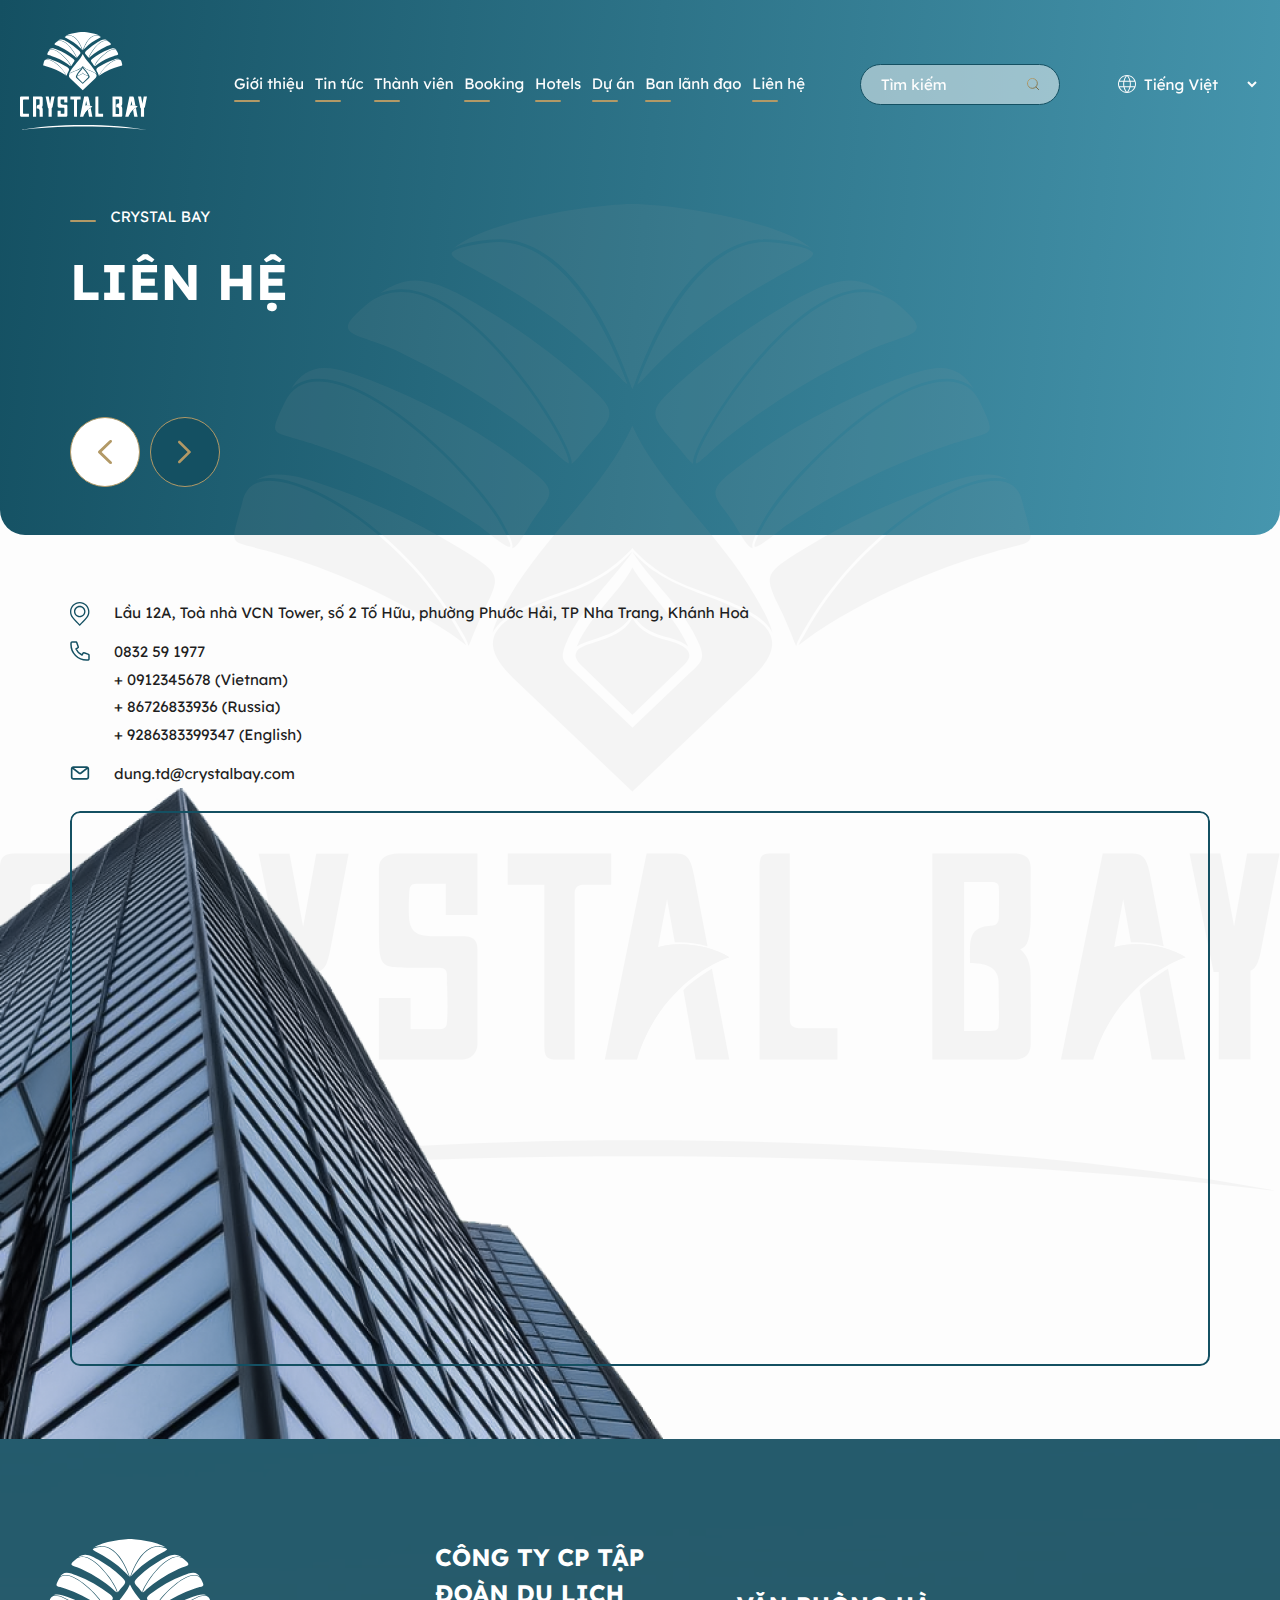
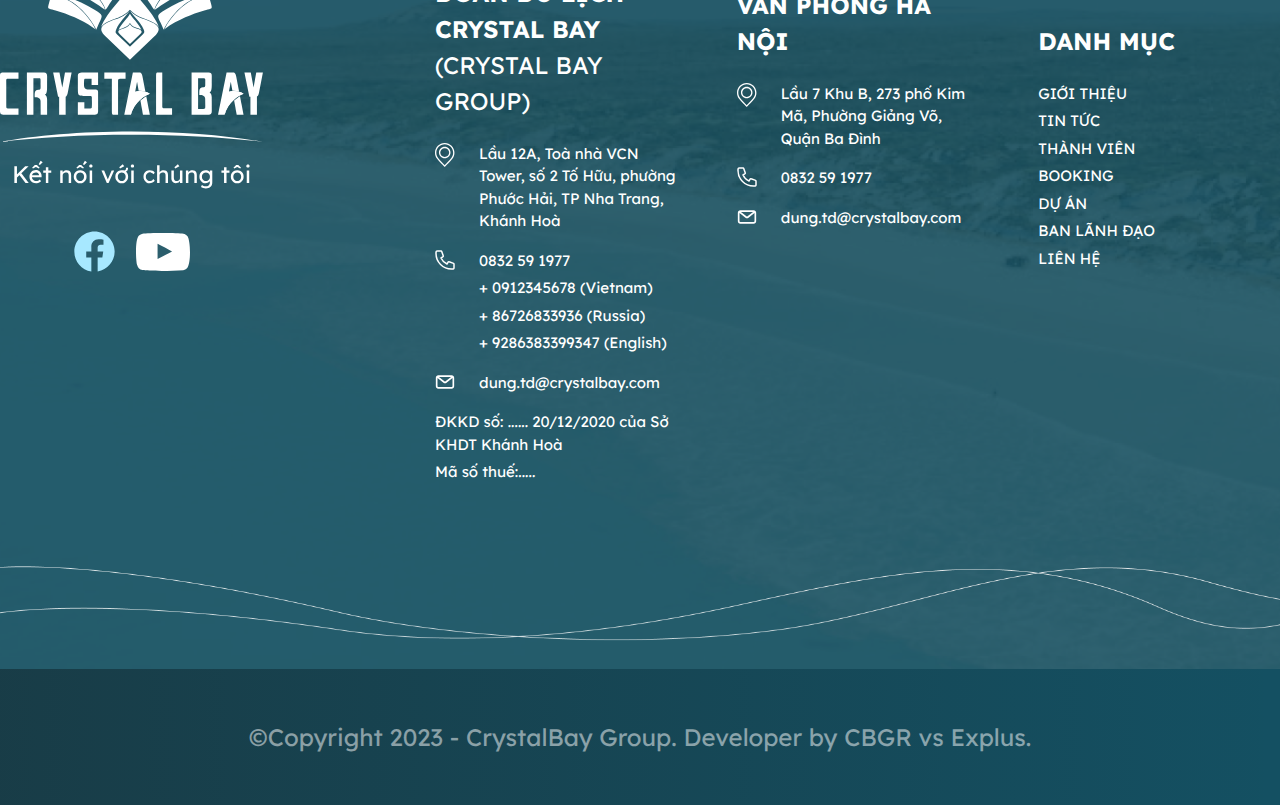
<file: lien_he.html>
<!DOCTYPE html>
<html lang="vi">
    <head>
        <meta charset="UTF-8" />
        <meta http-equiv="X-UA-Compatible" content="IE=edge" />
        <meta name="viewport" content="width=device-width, initial-scale=1.0" />
        <!-- favicon -->
        <link
            rel="apple-touch-icon"
            sizes="57x57"
            href="./images/favicon/apple-icon-57x57.png"
        />
        <link
            rel="apple-touch-icon"
            sizes="60x60"
            href="./images/favicon/apple-icon-60x60.png"
        />
        <link
            rel="apple-touch-icon"
            sizes="72x72"
            href="./images/favicon/apple-icon-72x72.png"
        />
        <link
            rel="apple-touch-icon"
            sizes="76x76"
            href="./images/favicon/apple-icon-76x76.png"
        />
        <link
            rel="apple-touch-icon"
            sizes="114x114"
            href="./images/favicon/apple-icon-114x114.png"
        />
        <link
            rel="apple-touch-icon"
            sizes="120x120"
            href="./images/favicon/apple-icon-120x120.png"
        />
        <link
            rel="apple-touch-icon"
            sizes="144x144"
            href="./images/favicon/apple-icon-144x144.png"
        />
        <link
            rel="apple-touch-icon"
            sizes="152x152"
            href="./images/favicon/apple-icon-152x152.png"
        />
        <link
            rel="apple-touch-icon"
            sizes="180x180"
            href="./images/favicon/apple-icon-180x180.png"
        />
        <link
            rel="icon"
            type="image/png"
            sizes="192x192"
            href="/android-icon-192x192.png"
        />
        <link
            rel="icon"
            type="image/png"
            sizes="32x32"
            href="./images/favicon/favicon-32x32.png"
        />
        <link
            rel="icon"
            type="image/png"
            sizes="96x96"
            href="./images/favicon/favicon-96x96.png"
        />
        <link
            rel="icon"
            type="image/png"
            sizes="16x16"
            href="./images/favicon/favicon-16x16.png"
        />
        <meta name="msapplication-TileColor" content="#ffffff" />
        <meta
            name="msapplication-TileImage"
            content="./images/favicon/ms-icon-144x144.png"
        />
        <meta name="theme-color" content="#ffffff" />
        <!-- end favicon -->
        <title>CRYSTALBAY</title>
        <link rel="preconnect" href="https://fonts.googleapis.com">
        <link rel="preconnect" href="https://fonts.gstatic.com" crossorigin>
        <link href="https://fonts.googleapis.com/css2?family=Lexend+Deca:wght@300;400;500;600;700;800;900&display=swap" rel="stylesheet">
        <link rel="stylesheet" href="./lib/swiper/swiper-bundle.min.css" />
        <link rel="stylesheet" href="./css/style.css" />
        <link rel="stylesheet" href="./css/responsive.css" />
        <script src="./lib/jquery/jquery.js"></script>
    </head>

    <body>
       
        <!-- header -->
        <header id="header" class="header relative js__header">
            <!-- pc -->
            <div class="header-pc w-wrapper d-2xl-flex d-lg-none items-center justify-between">
                <!-- logo -->
                <div class="logo flex-0">
                    <a href="#" class="logo-link">
                        <img src="./images/icon/logo.svg" class="logo-img" alt="">
                    </a>
                </div>
                <!-- end logo -->
                <!-- navbar -->
                <ul class="navbar fs-15 d-2xl-flex items-center justify-between text-white-fd flex-1">
                    <li class="navbar-item">
                        <a href="#" class="navbar-link">Giới thiệu</a>
                    </li>
                    <li class="navbar-item">
                        <a href="#" class="navbar-link">Tin tức</a>
                    </li>
                    <li class="navbar-item">
                        <a href="#" class="navbar-link">Thành viên</a>
                    </li>
                    <li class="navbar-item">
                        <a href="#" class="navbar-link">Booking</a>
                    </li>
                    <li class="navbar-item">
                        <a href="#" class="navbar-link">Hotels</a>
                    </li>
                    <li class="navbar-item">
                        <a href="#" class="navbar-link">Dự án</a>
                    </li>
                    <li class="navbar-item">
                        <a href="#" class="navbar-link">Ban lãnh đạo</a>
                    </li>
                    <li class="navbar-item">
                        <a href="#" class="navbar-link">Liên hệ</a>
                    </li>
                    
                </ul>
                <!-- end navbar -->

                <!-- action -->
                <div class="header-action d-2xl-flex items-center justify-between flex-0">
                    <!-- search -->
                    <div class="header-search">
                        <form action="" class="header-search__form">
                            <input class="header-search__input" type="text" placeholder="Tìm kiếm">
                            <button class="header-search__btn">
                                <img src="./images/icon/search.svg" alt="">
                            </button>
                        </form>
                    </div>
                    <!-- end search -->
                    <!-- language -->
                    <div class="language d-2xl-flex items-center">
                        <img src="./images/icon/earth.svg" alt="" class="mr-4">
                        <select class="language-select text-white-fd fs-15 pointer">
                            <option value="VN" class="text-black">Tiếng Việt</option>
                            <option value="EN" class="text-black">Tiếng Anh</option>
                            <option value="KO" class="text-black">Tiếng Hàn</option>
                        </select>
                    </div>
                    <!-- end language -->
                </div>
                <!-- end action -->
            </div>
            <!-- end pc -->
            <!-- mb -->
            <div class="header-mb w-wrapper d-2xl-none d-lg-flex items-center justify-between">
                <!-- left -->
                <div class="header-mb__left js__subMenuContainer">
                    <!-- icon -->
                    <div class="header-mb__leftIcon js__showSubMenu">
                        <img src="./images/icon/bars-solid.svg" alt="">
                    </div>
                    <!-- end icon -->
                    <!-- content -->
                    <div class="sub-menu js__subMenu">
                        <div class="sub-menu__heading d-2xl-flex items-center justify-between">
                            <h3 class="text-white fs-32">Menu</h3>
                            <div class="sub-menu__headingClose flex-0 p-10 js__closeSubMenu">
                                <img src="./images/icon/close.svg" alt="">
                            </div>
                        </div>
                        <!-- list -->
                        <ul class="sub-menu__list">
                            <li class="sub-menu__item"><a href="#">Giới thiệu</a></li>
                            <li class="sub-menu__item"><a href="#">Giới thiệu</a></li>
                            <li class="sub-menu__item"><a href="#">Giới thiệu</a></li>
                            <li class="sub-menu__item"><a href="#">Giới thiệu</a></li>
                            <li class="sub-menu__item"><a href="#">Giới thiệu</a></li>
                        </ul>
                        <!-- end list -->
                    </div>
                    <!-- end content -->
                </div>
                <!-- end left -->
                <!-- center -->
                <div class="header-mb__center">
                    <a href="#">
                        <img src="./images/icon/logo.svg" alt="" class="header-mb__centerLogo">
                    </a>
                </div>
                <!-- end center -->
                <!-- right -->
                <div class="header-mb__right">
                    <div class="header-mb__rightIcon d-2xl-flex items-center">
                        <div class="header-mb__rightIconSearchContainer js__subMenuContainer">
                            <div class="header-mb__rightIconSearch js__showSubMenu">
                                <img src="./images/icon/search-white.svg" alt="">
                            </div>
                            <!-- content -->
                            <div class="sub-menu js__subMenu">
                                <div class="sub-menu__heading d-2xl-flex items-center justify-between">
                                    <h3 class="text-white fs-32">Search</h3>
                                    <div class="sub-menu__headingClose flex-0 p-10 js__closeSubMenu">
                                        <img src="./images/icon/close.svg" alt="">
                                    </div>
                                </div>
                                <!-- end form -->
                                <div class="header-mb__rightSearch">
                                    <form action="" class="header-mb__rightSearchForm">
                                        <input class="header-mb__rightSearchInput" type="text" placeholder="Tìm kiếm">
                                        <button class="header-mb__rightSearchBtn">
                                            <img src="./images/icon/search.svg" alt="">
                                        </button>
                                    </form>
                                </div>
                                <!-- end form -->
                            </div>
                            <!-- end content -->
                        </div>
                        <div class="header-mb__rightIconLanguageContainer js__subMenuContainer">
                            <!-- icon -->
                            <div class="header-mb__rightIconLanguage js__showSubMenu">
                                <img src="./images/icon/earth.svg" alt="">
                            </div>
                            <!-- end icon -->
                            <!-- content -->
                            <div class="sub-menu js__subMenu">
                                <div class="sub-menu__heading d-2xl-flex items-center justify-between">
                                    <h3 class="text-white fs-32">Language</h3>
                                    <div class="sub-menu__headingClose flex-0 p-10 js__closeSubMenu">
                                        <img src="./images/icon/close.svg" alt="">
                                    </div>
                                </div>
                                <!-- list -->
                                <ul class="sub-menu__list">
                                    <li class="sub-menu__item"><a href="#">Tiếng Việt</a></li>
                                    <li class="sub-menu__item"><a href="#">Tiếng Anh</a></li>
                                    <li class="sub-menu__item"><a href="#">Tiếng Hàn</a></li>
                                </ul>
                                <!-- end list -->
                            </div>
                            <!-- end content -->
                        </div>
                    </div>
                </div>
                <!-- end right -->
            </div>
            <!-- end mb -->
        </header>
        <!-- end header -->
        <!-- main -->
        <main id="main" class="main">
            <img src="./images/icon/logo_3.svg" alt="" class="main-bgLogo">
            <!-- intro primary -->
            <section class="intro-primary relative overflow-hidden bg-green-145">
                <div class="w-1140 intro-primary__container relative z-20">
                    <div class="intro-primary__text">
                        <span class="intro-primary__line"></span>
                        <span class="intro-primary__text1 fs-15 text-white uppercase">Crystal bay</span>
                    </div>
                    <h2 class="intro-primary__title text-white fw-700 uppercase mt-15">Liên hệ</h2>
                    <div class="intro-primary__changePage d-2xl-flex items-center gap-10">
                        <a href="#" class="intro-primary__prev">
                            <img src="./images/icon/prev.svg" alt="">
                        </a>
                        <a href="#" class="intro-primary__next">
                            <img src="./images/icon/next_yellow.svg" alt="">
                        </a>
                    </div>
                </div>
            </section>
            <!-- end intro primary -->

            <!-- contact primary-->
            <section class="contact-primary relative overflow-hidden z-20">
                <img src="./images/tower.png" alt="" class="absolute contact-primary__wave1">
                <div class="w-1140 contact-primary__container relative d-2xl-flex">
                    <!-- left -->
                    <div class="contact-primary__left">
                        <div class="footer-top__rightItem">
                            <div class="content fs-15 d-2xl-flex items-baseline">
                                <div class="content-img mr-24">
                                    <img src="./images/icon/location_green.svg" alt="" class="">
                                </div>
                                <p class="content-text">
                                    Lầu 12A, Toà nhà VCN Tower, số 2 Tố Hữu, phường Phước Hải, TP Nha Trang, Khánh Hoà
                                </p>
                            </div>
                            <div class="content fs-15 d-2xl-flex items-baseline">
                                <div class="content-img mr-24">
                                    <img src="./images/icon/call_green.svg" alt="" class="">
                                </div>
                                <div class="content-textList">
                                    <p class="content-text">0832 59 1977</p>
                                    <p class="content-text">+ 0912345678 (Vietnam)</p>
                                    <p class="content-text">+ 86726833936 (Russia)</p>
                                    <p class="content-text">+ 9286383399347 (English)</p>
                                </div>
                            </div>
                            <div class="content fs-15 d-2xl-flex items-baseline">
                                <div class="content-img mr-24">
                                    <img src="./images/icon/email_green.svg" alt="" class="">
                                </div>
                                <p class="content-text">
                                    dung.td@crystalbay.com
                                </p>
                            </div>
                          
                        </div>
                    </div>
                    <!-- end left -->
                    <!-- right -->
                    <div class="contact-primary__right">
                        <div class="contact-primary__map overflow-hidden border-10">
                            <iframe src="https://www.google.com/maps/embed?pb=!1m18!1m12!1m3!1d3898.3082628880147!2d109.21952237574912!3d12.295015329349267!2m3!1f0!2f0!3f0!3m2!1i1024!2i768!4f13.1!3m3!1m2!1s0x31706870a03f3edd%3A0x98d7757912c6ec19!2zQuG6v24gZHUgdGh1eeG7gW4gQW5hIE1hcmluYQ!5e0!3m2!1svi!2s!4v1703562159947!5m2!1svi!2s" width="999" height="555" style="border:0;" allowfullscreen="" loading="lazy" referrerpolicy="no-referrer-when-downgrade"></iframe>
                        </div>
                    </div>
                    <!-- end right -->
                    
                </div>
            </section>
            <!-- end contact primary-->

        </main>
        <!-- end main -->
        <!-- footer -->
        <footer id="footer" class="footer">
            <!-- footer top -->
            <div class="footer-top bg-green-145 relative z-20 overflow-hidden">
                <img src="./images/bg_4.png" alt="" class="footer-top__bg">
                <div class="w-wrapper footer-top__container relative z-30">
                    <!-- left -->
                    <div class="footer-top__left flex-0">
                        <div class="mb-30 footer-top__logo">
                            <a href="#">
                                <img src="./images/icon/logo_2.svg" alt="">
                            </a>
                        </div>
                        <div class="footer-top__social d-2xl-flex items-center justify-center gap-20">
                            <a href="#" class="footer-top__socialLink"><img src="./images/icon/fb.svg" alt=""></a>
                            <a href="#" class="footer-top__socialLink"><img src="./images/icon/ytb.svg" alt=""></a>
                        </div>
                    </div>
                    <!-- end left -->
                    <!-- right -->
                    <div class="footer-top__right flex-1">
                        <!-- item -->
                        <div class="footer-top__rightItem">
                            <h3 class="title text-white uppercase">
                                <div class="">
                                    <span class="fs-24 fw-700">CÔNG TY CP TẬP ĐOÀN  DU LỊCH CRYSTAL BAY </span>
                                    <br/>
                                    <span class="fs-24">(CRYSTAL BAY GROUP)</span>
                                </div>
                            </h3>
                            <div class="content text-white fs-15 d-2xl-flex items-baseline">
                                <div class="content-img mr-24">
                                    <img src="./images/icon/location.svg" alt="" class="">
                                </div>
                                <p class="content-text">
                                    Lầu 12A, Toà nhà VCN Tower, số 2 Tố Hữu, phường Phước Hải, TP Nha Trang, Khánh Hoà
                                </p>
                            </div>
                            <div class="content text-white fs-15 d-2xl-flex items-baseline">
                                <div class="content-img mr-24">
                                    <img src="./images/icon/call.svg" alt="" class="">
                                </div>
                                <div class="content-textList">
                                    <p class="content-text">0832 59 1977</p>
                                    <p class="content-text">+ 0912345678 (Vietnam)</p>
                                    <p class="content-text">+ 86726833936 (Russia)</p>
                                    <p class="content-text">+ 9286383399347 (English)</p>
                                </div>
                            </div>
                            <div class="content text-white fs-15 d-2xl-flex items-baseline">
                                <div class="content-img mr-24">
                                    <img src="./images/icon/email.svg" alt="" class="">
                                </div>
                                <p class="content-text">
                                    dung.td@crystalbay.com
                                </p>
                            </div>
                            <div class="text-white">
                                <p class="content-text">ĐKKD số: ...... 20/12/2020 của Sở KHDT Khánh Hoà</p>
                                <p class="content-text">Mã số thuế:.....</p>
                            </div>
                        </div>
                        <!-- end item -->
                        <!-- item -->
                        <div class="footer-top__rightItem">
                            <h3 class="title text-white uppercase">
                                <span class="fs-24 fw-700">Văn phòng hà nội</span>
                            </h3>
                            <div class="content text-white fs-15 d-2xl-flex items-baseline">
                                <div class="content-img mr-24">
                                    <img src="./images/icon/location.svg" alt="" class="">
                                </div>
                                <p class="content-text">
                                    Lầu 7 Khu B, 273 phố Kim Mã, Phường Giảng Võ, Quận Ba Đình
                                </p>
                            </div>
                            <div class="content text-white fs-15 d-2xl-flex items-baseline">
                                <div class="content-img mr-24">
                                    <img src="./images/icon/call.svg" alt="" class="">
                                </div>
                                <p class="content-text">0832 59 1977</p>
                            </div>
                            <div class="content text-white fs-15 d-2xl-flex items-baseline">
                                <div class="content-img mr-24">
                                    <img src="./images/icon/email.svg" alt="" class="">
                                </div>
                                <p class="content-text">
                                    dung.td@crystalbay.com
                                </p>
                            </div>
                        </div>
                        <!-- end item -->
                        <!-- item -->
                        <div class="footer-top__rightItem">
                            <h3 class="title text-white uppercase">
                                <span class="fs-24 fw-700">Danh mục</span>
                            </h3>
                            
                            <div class="content text-white fs-15">
                                <a href="#" class="content-text uppercase d-2xl-block">Giới thiệu</a>
                                <a href="#" class="content-text uppercase d-2xl-block">Tin tức</a>
                                <a href="#" class="content-text uppercase d-2xl-block">Thành viên</a>
                                <a href="#" class="content-text uppercase d-2xl-block">Booking</a>
                                <a href="#" class="content-text uppercase d-2xl-block">Dự án</a>
                                <a href="#" class="content-text uppercase d-2xl-block">Ban lãnh đạo</a>
                                <a href="#" class="content-text uppercase d-2xl-block">Liên hệ</a>
                            </div>
                        </div>
                        <!-- end item -->
                        
                    </div>
                    <!-- end right -->
                </div>
                <div class="footer-top__wave">
                    <img src="./images/wave_5.png" alt="">
                </div>
            </div>
            <!-- end footer top -->
            <!-- footer bot -->
            <div class="footer-bot bg-green-145 relative z-20 overflow-hidden">
                <p class="text-center fs-24">©Copyright 2023 - CrystalBay Group. Developer by CBGR vs Explus.</p>
            </div>
            <!-- end footer bot -->
        </footer>
        <!-- end footer -->
        <script src="./lib/swiper/swiper-bundle.min.js"></script>
        <script src="./js/ResizeSensor.js"></script>
        <script src="./js/theia-sticky-sidebar.js"></script>
        <script src="./js/main.js"></script>
    </body>
</html>
</file>
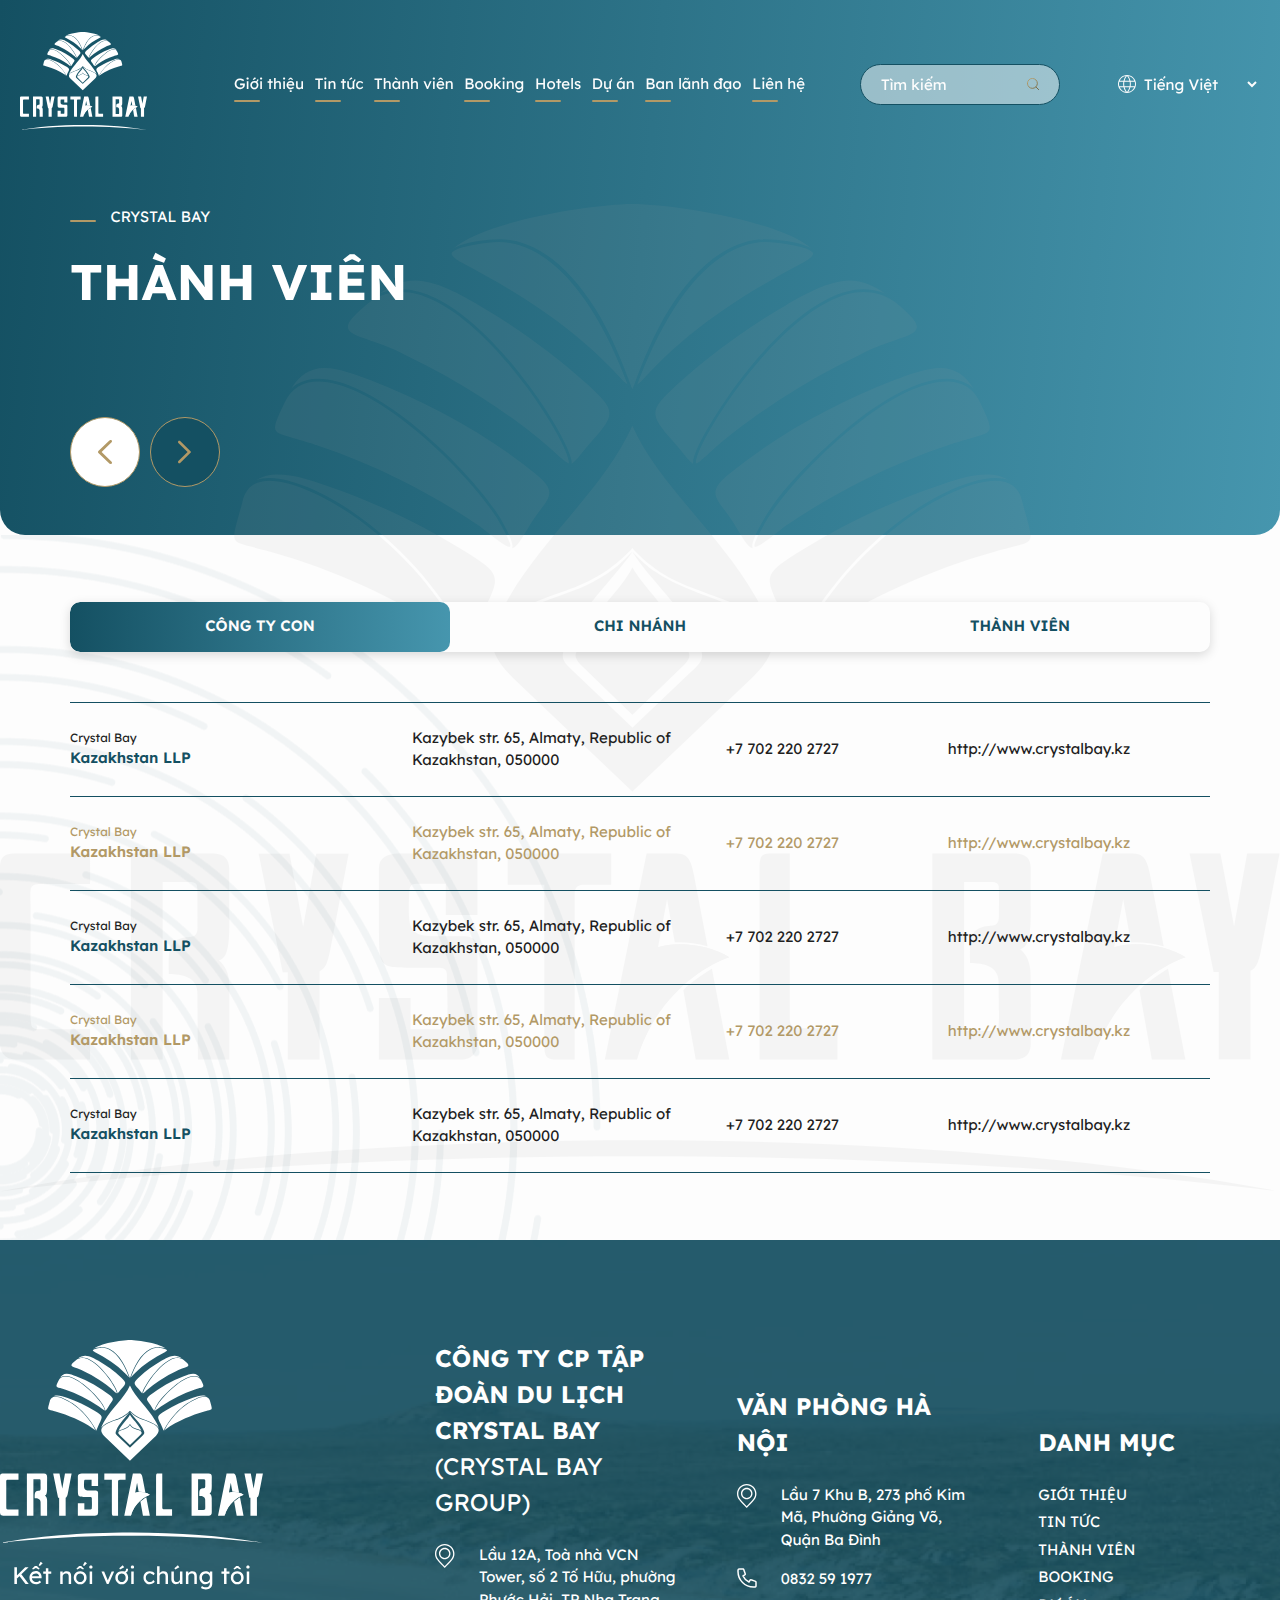
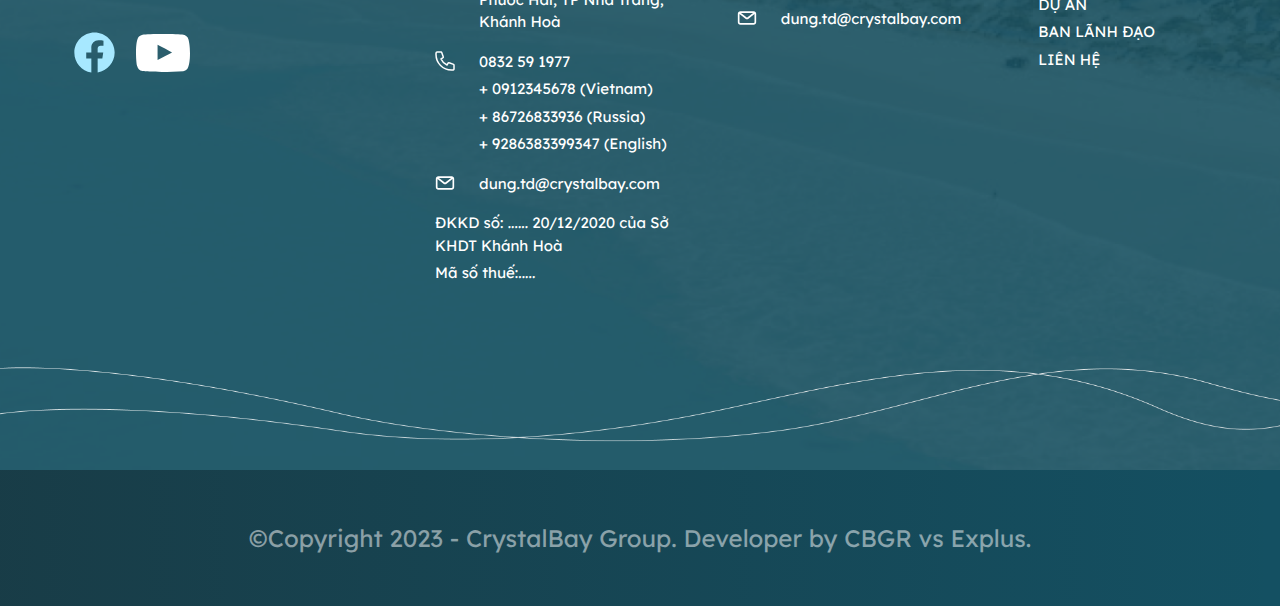
<file: member.html>
<!DOCTYPE html>
<html lang="vi">
    <head>
        <meta charset="UTF-8" />
        <meta http-equiv="X-UA-Compatible" content="IE=edge" />
        <meta name="viewport" content="width=device-width, initial-scale=1.0" />
        <!-- favicon -->
        <link
            rel="apple-touch-icon"
            sizes="57x57"
            href="./images/favicon/apple-icon-57x57.png"
        />
        <link
            rel="apple-touch-icon"
            sizes="60x60"
            href="./images/favicon/apple-icon-60x60.png"
        />
        <link
            rel="apple-touch-icon"
            sizes="72x72"
            href="./images/favicon/apple-icon-72x72.png"
        />
        <link
            rel="apple-touch-icon"
            sizes="76x76"
            href="./images/favicon/apple-icon-76x76.png"
        />
        <link
            rel="apple-touch-icon"
            sizes="114x114"
            href="./images/favicon/apple-icon-114x114.png"
        />
        <link
            rel="apple-touch-icon"
            sizes="120x120"
            href="./images/favicon/apple-icon-120x120.png"
        />
        <link
            rel="apple-touch-icon"
            sizes="144x144"
            href="./images/favicon/apple-icon-144x144.png"
        />
        <link
            rel="apple-touch-icon"
            sizes="152x152"
            href="./images/favicon/apple-icon-152x152.png"
        />
        <link
            rel="apple-touch-icon"
            sizes="180x180"
            href="./images/favicon/apple-icon-180x180.png"
        />
        <link
            rel="icon"
            type="image/png"
            sizes="192x192"
            href="/android-icon-192x192.png"
        />
        <link
            rel="icon"
            type="image/png"
            sizes="32x32"
            href="./images/favicon/favicon-32x32.png"
        />
        <link
            rel="icon"
            type="image/png"
            sizes="96x96"
            href="./images/favicon/favicon-96x96.png"
        />
        <link
            rel="icon"
            type="image/png"
            sizes="16x16"
            href="./images/favicon/favicon-16x16.png"
        />
        <meta name="msapplication-TileColor" content="#ffffff" />
        <meta
            name="msapplication-TileImage"
            content="./images/favicon/ms-icon-144x144.png"
        />
        <meta name="theme-color" content="#ffffff" />
        <!-- end favicon -->
        <title>CRYSTALBAY</title>
        <link rel="preconnect" href="https://fonts.googleapis.com">
        <link rel="preconnect" href="https://fonts.gstatic.com" crossorigin>
        <link href="https://fonts.googleapis.com/css2?family=Lexend+Deca:wght@300;400;500;600;700;800;900&display=swap" rel="stylesheet">
        <link rel="stylesheet" href="./lib/swiper/swiper-bundle.min.css" />
        <link rel="stylesheet" href="./css/style.css" />
        <link rel="stylesheet" href="./css/responsive.css" />
        <script src="./lib/jquery/jquery.js"></script>
    </head>

    <body>
       
        <!-- header -->
        <header id="header" class="header relative js__header">
            <!-- pc -->
            <div class="header-pc w-wrapper d-2xl-flex d-lg-none items-center justify-between">
                <!-- logo -->
                <div class="logo flex-0">
                    <a href="#" class="logo-link">
                        <img src="./images/icon/logo.svg" class="logo-img" alt="">
                    </a>
                </div>
                <!-- end logo -->
                <!-- navbar -->
                <ul class="navbar fs-15 d-2xl-flex items-center justify-between text-white-fd flex-1">
                    <li class="navbar-item">
                        <a href="#" class="navbar-link">Giới thiệu</a>
                    </li>
                    <li class="navbar-item">
                        <a href="#" class="navbar-link">Tin tức</a>
                    </li>
                    <li class="navbar-item">
                        <a href="#" class="navbar-link">Thành viên</a>
                    </li>
                    <li class="navbar-item">
                        <a href="#" class="navbar-link">Booking</a>
                    </li>
                    <li class="navbar-item">
                        <a href="#" class="navbar-link">Hotels</a>
                    </li>
                    <li class="navbar-item">
                        <a href="#" class="navbar-link">Dự án</a>
                    </li>
                    <li class="navbar-item">
                        <a href="#" class="navbar-link">Ban lãnh đạo</a>
                    </li>
                    <li class="navbar-item">
                        <a href="#" class="navbar-link">Liên hệ</a>
                    </li>
                    
                </ul>
                <!-- end navbar -->

                <!-- action -->
                <div class="header-action d-2xl-flex items-center justify-between flex-0">
                    <!-- search -->
                    <div class="header-search">
                        <form action="" class="header-search__form">
                            <input class="header-search__input" type="text" placeholder="Tìm kiếm">
                            <button class="header-search__btn">
                                <img src="./images/icon/search.svg" alt="">
                            </button>
                        </form>
                    </div>
                    <!-- end search -->
                    <!-- language -->
                    <div class="language d-2xl-flex items-center">
                        <img src="./images/icon/earth.svg" alt="" class="mr-4">
                        <select class="language-select text-white-fd fs-15 pointer">
                            <option value="VN" class="text-black">Tiếng Việt</option>
                            <option value="EN" class="text-black">Tiếng Anh</option>
                            <option value="KO" class="text-black">Tiếng Hàn</option>
                        </select>
                    </div>
                    <!-- end language -->
                </div>
                <!-- end action -->
            </div>
            <!-- end pc -->
            <!-- mb -->
            <div class="header-mb w-wrapper d-2xl-none d-lg-flex items-center justify-between">
                <!-- left -->
                <div class="header-mb__left js__subMenuContainer">
                    <!-- icon -->
                    <div class="header-mb__leftIcon js__showSubMenu">
                        <img src="./images/icon/bars-solid.svg" alt="">
                    </div>
                    <!-- end icon -->
                    <!-- content -->
                    <div class="sub-menu js__subMenu">
                        <div class="sub-menu__heading d-2xl-flex items-center justify-between">
                            <h3 class="text-white fs-32">Menu</h3>
                            <div class="sub-menu__headingClose flex-0 p-10 js__closeSubMenu">
                                <img src="./images/icon/close.svg" alt="">
                            </div>
                        </div>
                        <!-- list -->
                        <ul class="sub-menu__list">
                            <li class="sub-menu__item"><a href="#">Giới thiệu</a></li>
                            <li class="sub-menu__item"><a href="#">Giới thiệu</a></li>
                            <li class="sub-menu__item"><a href="#">Giới thiệu</a></li>
                            <li class="sub-menu__item"><a href="#">Giới thiệu</a></li>
                            <li class="sub-menu__item"><a href="#">Giới thiệu</a></li>
                        </ul>
                        <!-- end list -->
                    </div>
                    <!-- end content -->
                </div>
                <!-- end left -->
                <!-- center -->
                <div class="header-mb__center">
                    <a href="#">
                        <img src="./images/icon/logo.svg" alt="" class="header-mb__centerLogo">
                    </a>
                </div>
                <!-- end center -->
                <!-- right -->
                <div class="header-mb__right">
                    <div class="header-mb__rightIcon d-2xl-flex items-center">
                        <div class="header-mb__rightIconSearchContainer js__subMenuContainer">
                            <div class="header-mb__rightIconSearch js__showSubMenu">
                                <img src="./images/icon/search-white.svg" alt="">
                            </div>
                            <!-- content -->
                            <div class="sub-menu js__subMenu">
                                <div class="sub-menu__heading d-2xl-flex items-center justify-between">
                                    <h3 class="text-white fs-32">Search</h3>
                                    <div class="sub-menu__headingClose flex-0 p-10 js__closeSubMenu">
                                        <img src="./images/icon/close.svg" alt="">
                                    </div>
                                </div>
                                <!-- end form -->
                                <div class="header-mb__rightSearch">
                                    <form action="" class="header-mb__rightSearchForm">
                                        <input class="header-mb__rightSearchInput" type="text" placeholder="Tìm kiếm">
                                        <button class="header-mb__rightSearchBtn">
                                            <img src="./images/icon/search.svg" alt="">
                                        </button>
                                    </form>
                                </div>
                                <!-- end form -->
                            </div>
                            <!-- end content -->
                        </div>
                        <div class="header-mb__rightIconLanguageContainer js__subMenuContainer">
                            <!-- icon -->
                            <div class="header-mb__rightIconLanguage js__showSubMenu">
                                <img src="./images/icon/earth.svg" alt="">
                            </div>
                            <!-- end icon -->
                            <!-- content -->
                            <div class="sub-menu js__subMenu">
                                <div class="sub-menu__heading d-2xl-flex items-center justify-between">
                                    <h3 class="text-white fs-32">Language</h3>
                                    <div class="sub-menu__headingClose flex-0 p-10 js__closeSubMenu">
                                        <img src="./images/icon/close.svg" alt="">
                                    </div>
                                </div>
                                <!-- list -->
                                <ul class="sub-menu__list">
                                    <li class="sub-menu__item"><a href="#">Tiếng Việt</a></li>
                                    <li class="sub-menu__item"><a href="#">Tiếng Anh</a></li>
                                    <li class="sub-menu__item"><a href="#">Tiếng Hàn</a></li>
                                </ul>
                                <!-- end list -->
                            </div>
                            <!-- end content -->
                        </div>
                    </div>
                </div>
                <!-- end right -->
            </div>
            <!-- end mb -->
        </header>
        <!-- end header -->
        <!-- main -->
        <main id="main" class="main">
            <img src="./images/icon/logo_3.svg" alt="" class="main-bgLogo">
            <!-- intro primary -->
            <section class="intro-primary relative overflow-hidden bg-green-145">
                <div class="w-1140 intro-primary__container relative z-20">
                    <div class="intro-primary__text">
                        <span class="intro-primary__line"></span>
                        <span class="intro-primary__text1 fs-15 text-white uppercase">Crystal bay</span>
                    </div>
                    <h2 class="intro-primary__title text-white fw-700 uppercase mt-15">Thành viên</h2>
                    <div class="intro-primary__changePage d-2xl-flex items-center gap-10">
                        <a href="#" class="intro-primary__prev">
                            <img src="./images/icon/prev.svg" alt="">
                        </a>
                        <a href="#" class="intro-primary__next">
                            <img src="./images/icon/next_yellow.svg" alt="">
                        </a>
                    </div>
                </div>
            </section>
            <!-- end intro primary -->

            <!-- member primary-->
            <section class="member-primary relative overflow-hidden z-20">
                <img src="./images/wave_4.png" alt="" class="absolute member-primary__wave1">
                <div class="w-1140 member-primary__container relative">
                    <!-- tab -->
                    <div class="member-primary__tab d-2xl-flex items-center">
                        <div class="member-primary__tabItem flex-1 active" id="tab-3">
                            <span>Công ty con</span>
                        </div>
                        <div class="member-primary__tabItem flex-1" id="tab-4">
                            <span>Chi nhánh</span>
                        </div>
                        <div class="member-primary__tabItem flex-1" id="tab-5">
                            <span>Thành viên</span>
                        </div>
                    </div>
                    <!-- end tab -->
                    <!-- pane -->
                    <div class="member-primary__panes">
                        <!-- pane -->
                        <div class="member-primary__pane hidden active" id="pane-3">
                            <table class="table-primary">
                                <tbody class="table-body">
                                    <!-- row -->
                                    <tr class="table-row">
                                        <td class="table-colum table-colum--name">
                                            <p class="table-colum-text1 fs-12">Crystal Bay</p>
                                            <h3 class="table-colum-text2 fs-15">Kazakhstan LLP</h3>
                                        </td>
                                        <td class="table-colum table-colum--address">
                                            <p class="table-colum-text1 fs-15">Kazybek str. 65, Almaty, Republic of Kazakhstan, 050000</p>
                                        </td>
                                        <td class="table-colum table-colum--phone">
                                            <p class="table-colum-text1 fs-15">+7 702 220 2727</p>
                                        </td>
                                        <td class="table-colum table-colum--web">
                                            <p class="table-colum-text1 fs-15">http://www.crystalbay.kz</p>
                                        </td>
                                        
                                    </tr>
                                    <!-- end row -->
                                    <!-- row -->
                                    <tr class="table-row">
                                        <td class="table-colum table-colum--name">
                                            <p class="table-colum-text1 fs-12">Crystal Bay</p>
                                            <h3 class="table-colum-text2 fs-15">Kazakhstan LLP</h3>
                                        </td>
                                        <td class="table-colum table-colum--address">
                                            <p class="table-colum-text1 fs-15">Kazybek str. 65, Almaty, Republic of Kazakhstan, 050000</p>
                                        </td>
                                        <td class="table-colum table-colum--phone">
                                            <p class="table-colum-text1 fs-15">+7 702 220 2727</p>
                                        </td>
                                        <td class="table-colum table-colum--web">
                                            <p class="table-colum-text1 fs-15">http://www.crystalbay.kz</p>
                                        </td>
                                        
                                    </tr>
                                    <!-- end row -->
                                    <!-- row -->
                                    <tr class="table-row">
                                        <td class="table-colum table-colum--name">
                                            <p class="table-colum-text1 fs-12">Crystal Bay</p>
                                            <h3 class="table-colum-text2 fs-15">Kazakhstan LLP</h3>
                                        </td>
                                        <td class="table-colum table-colum--address">
                                            <p class="table-colum-text1 fs-15">Kazybek str. 65, Almaty, Republic of Kazakhstan, 050000</p>
                                        </td>
                                        <td class="table-colum table-colum--phone">
                                            <p class="table-colum-text1 fs-15">+7 702 220 2727</p>
                                        </td>
                                        <td class="table-colum table-colum--web">
                                            <p class="table-colum-text1 fs-15">http://www.crystalbay.kz</p>
                                        </td>
                                        
                                    </tr>
                                    <!-- end row -->
                                    <!-- row -->
                                    <tr class="table-row">
                                        <td class="table-colum table-colum--name">
                                            <p class="table-colum-text1 fs-12">Crystal Bay</p>
                                            <h3 class="table-colum-text2 fs-15">Kazakhstan LLP</h3>
                                        </td>
                                        <td class="table-colum table-colum--address">
                                            <p class="table-colum-text1 fs-15">Kazybek str. 65, Almaty, Republic of Kazakhstan, 050000</p>
                                        </td>
                                        <td class="table-colum table-colum--phone">
                                            <p class="table-colum-text1 fs-15">+7 702 220 2727</p>
                                        </td>
                                        <td class="table-colum table-colum--web">
                                            <p class="table-colum-text1 fs-15">http://www.crystalbay.kz</p>
                                        </td>
                                        
                                    </tr>
                                    <!-- end row -->
                                    <!-- row -->
                                    <tr class="table-row">
                                        <td class="table-colum table-colum--name">
                                            <p class="table-colum-text1 fs-12">Crystal Bay</p>
                                            <h3 class="table-colum-text2 fs-15">Kazakhstan LLP</h3>
                                        </td>
                                        <td class="table-colum table-colum--address">
                                            <p class="table-colum-text1 fs-15">Kazybek str. 65, Almaty, Republic of Kazakhstan, 050000</p>
                                        </td>
                                        <td class="table-colum table-colum--phone">
                                            <p class="table-colum-text1 fs-15">+7 702 220 2727</p>
                                        </td>
                                        <td class="table-colum table-colum--web">
                                            <p class="table-colum-text1 fs-15">http://www.crystalbay.kz</p>
                                        </td>
                                        
                                    </tr>
                                    <!-- end row -->
                                </tbody>
                            </table>
                        </div>
                        <!-- end pane -->
                        <!-- pane -->
                        <div class="member-primary__pane hidden " id="pane-4">
                            Lorem ipsum dolor sit amet consectetur, adipisicing elit. Officiis exercitationem aut tempora architecto ullam vel, d
                        </div>
                        <!-- end pane -->
                        <!-- pane -->
                        <div class="member-primary__pane hidden " id="pane-5">
                            adipisicing elit. Officiis exercitationem aut tempora architecto ullam vel, doloremque consequuntur voluptas non maiores? Repudiandae ex, perspiciatis ad maxime eligendi qui rerum facilis ut!
                        </div>
                        <!-- end pane -->
                    </div>
                    <!-- end pane -->
                </div>
            </section>
            <!-- end member primary-->

        </main>
        <!-- end main -->
        <!-- footer -->
        <footer id="footer" class="footer">
            <!-- footer top -->
            <div class="footer-top bg-green-145 relative z-20 overflow-hidden">
                <img src="./images/bg_4.png" alt="" class="footer-top__bg">
                <div class="w-wrapper footer-top__container relative z-30">
                    <!-- left -->
                    <div class="footer-top__left flex-0">
                        <div class="mb-30 footer-top__logo">
                            <a href="#">
                                <img src="./images/icon/logo_2.svg" alt="">
                            </a>
                        </div>
                        <div class="footer-top__social d-2xl-flex items-center justify-center gap-20">
                            <a href="#" class="footer-top__socialLink"><img src="./images/icon/fb.svg" alt=""></a>
                            <a href="#" class="footer-top__socialLink"><img src="./images/icon/ytb.svg" alt=""></a>
                        </div>
                    </div>
                    <!-- end left -->
                    <!-- right -->
                    <div class="footer-top__right flex-1">
                        <!-- item -->
                        <div class="footer-top__rightItem">
                            <h3 class="title text-white uppercase">
                                <div class="">
                                    <span class="fs-24 fw-700">CÔNG TY CP TẬP ĐOÀN  DU LỊCH CRYSTAL BAY </span>
                                    <br/>
                                    <span class="fs-24">(CRYSTAL BAY GROUP)</span>
                                </div>
                            </h3>
                            <div class="content text-white fs-15 d-2xl-flex items-baseline">
                                <div class="content-img mr-24">
                                    <img src="./images/icon/location.svg" alt="" class="">
                                </div>
                                <p class="content-text">
                                    Lầu 12A, Toà nhà VCN Tower, số 2 Tố Hữu, phường Phước Hải, TP Nha Trang, Khánh Hoà
                                </p>
                            </div>
                            <div class="content text-white fs-15 d-2xl-flex items-baseline">
                                <div class="content-img mr-24">
                                    <img src="./images/icon/call.svg" alt="" class="">
                                </div>
                                <div class="content-textList">
                                    <p class="content-text">0832 59 1977</p>
                                    <p class="content-text">+ 0912345678 (Vietnam)</p>
                                    <p class="content-text">+ 86726833936 (Russia)</p>
                                    <p class="content-text">+ 9286383399347 (English)</p>
                                </div>
                            </div>
                            <div class="content text-white fs-15 d-2xl-flex items-baseline">
                                <div class="content-img mr-24">
                                    <img src="./images/icon/email.svg" alt="" class="">
                                </div>
                                <p class="content-text">
                                    dung.td@crystalbay.com
                                </p>
                            </div>
                            <div class="text-white">
                                <p class="content-text">ĐKKD số: ...... 20/12/2020 của Sở KHDT Khánh Hoà</p>
                                <p class="content-text">Mã số thuế:.....</p>
                            </div>
                        </div>
                        <!-- end item -->
                        <!-- item -->
                        <div class="footer-top__rightItem">
                            <h3 class="title text-white uppercase">
                                <span class="fs-24 fw-700">Văn phòng hà nội</span>
                            </h3>
                            <div class="content text-white fs-15 d-2xl-flex items-baseline">
                                <div class="content-img mr-24">
                                    <img src="./images/icon/location.svg" alt="" class="">
                                </div>
                                <p class="content-text">
                                    Lầu 7 Khu B, 273 phố Kim Mã, Phường Giảng Võ, Quận Ba Đình
                                </p>
                            </div>
                            <div class="content text-white fs-15 d-2xl-flex items-baseline">
                                <div class="content-img mr-24">
                                    <img src="./images/icon/call.svg" alt="" class="">
                                </div>
                                <p class="content-text">0832 59 1977</p>
                            </div>
                            <div class="content text-white fs-15 d-2xl-flex items-baseline">
                                <div class="content-img mr-24">
                                    <img src="./images/icon/email.svg" alt="" class="">
                                </div>
                                <p class="content-text">
                                    dung.td@crystalbay.com
                                </p>
                            </div>
                        </div>
                        <!-- end item -->
                        <!-- item -->
                        <div class="footer-top__rightItem">
                            <h3 class="title text-white uppercase">
                                <span class="fs-24 fw-700">Danh mục</span>
                            </h3>
                            
                            <div class="content text-white fs-15">
                                <a href="#" class="content-text uppercase d-2xl-block">Giới thiệu</a>
                                <a href="#" class="content-text uppercase d-2xl-block">Tin tức</a>
                                <a href="#" class="content-text uppercase d-2xl-block">Thành viên</a>
                                <a href="#" class="content-text uppercase d-2xl-block">Booking</a>
                                <a href="#" class="content-text uppercase d-2xl-block">Dự án</a>
                                <a href="#" class="content-text uppercase d-2xl-block">Ban lãnh đạo</a>
                                <a href="#" class="content-text uppercase d-2xl-block">Liên hệ</a>
                            </div>
                        </div>
                        <!-- end item -->
                        
                    </div>
                    <!-- end right -->
                </div>
                <div class="footer-top__wave">
                    <img src="./images/wave_5.png" alt="">
                </div>
            </div>
            <!-- end footer top -->
            <!-- footer bot -->
            <div class="footer-bot bg-green-145 relative z-20 overflow-hidden">
                <p class="text-center fs-24">©Copyright 2023 - CrystalBay Group. Developer by CBGR vs Explus.</p>
            </div>
            <!-- end footer bot -->
        </footer>
        <!-- end footer -->
        <script src="./lib/swiper/swiper-bundle.min.js"></script>
        <script src="./js/main.js"></script>
    </body>
</html>
</file>
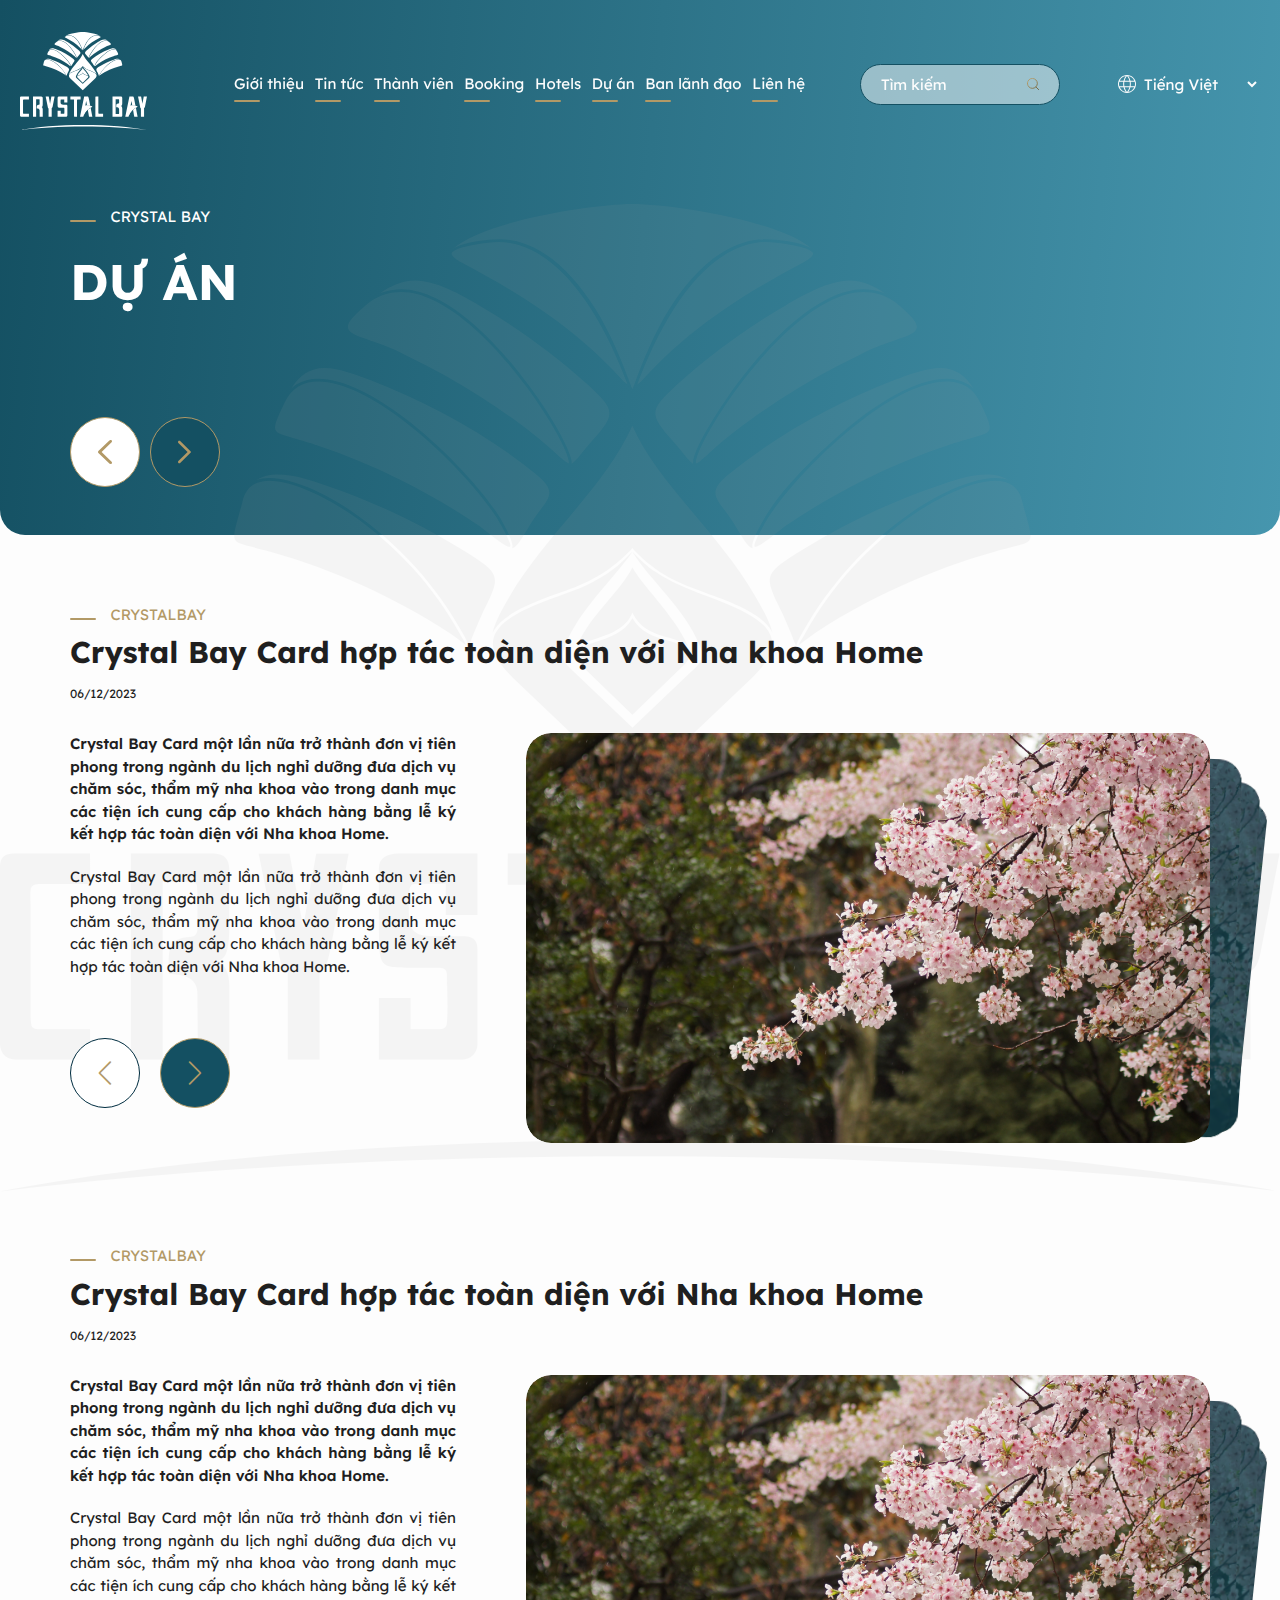
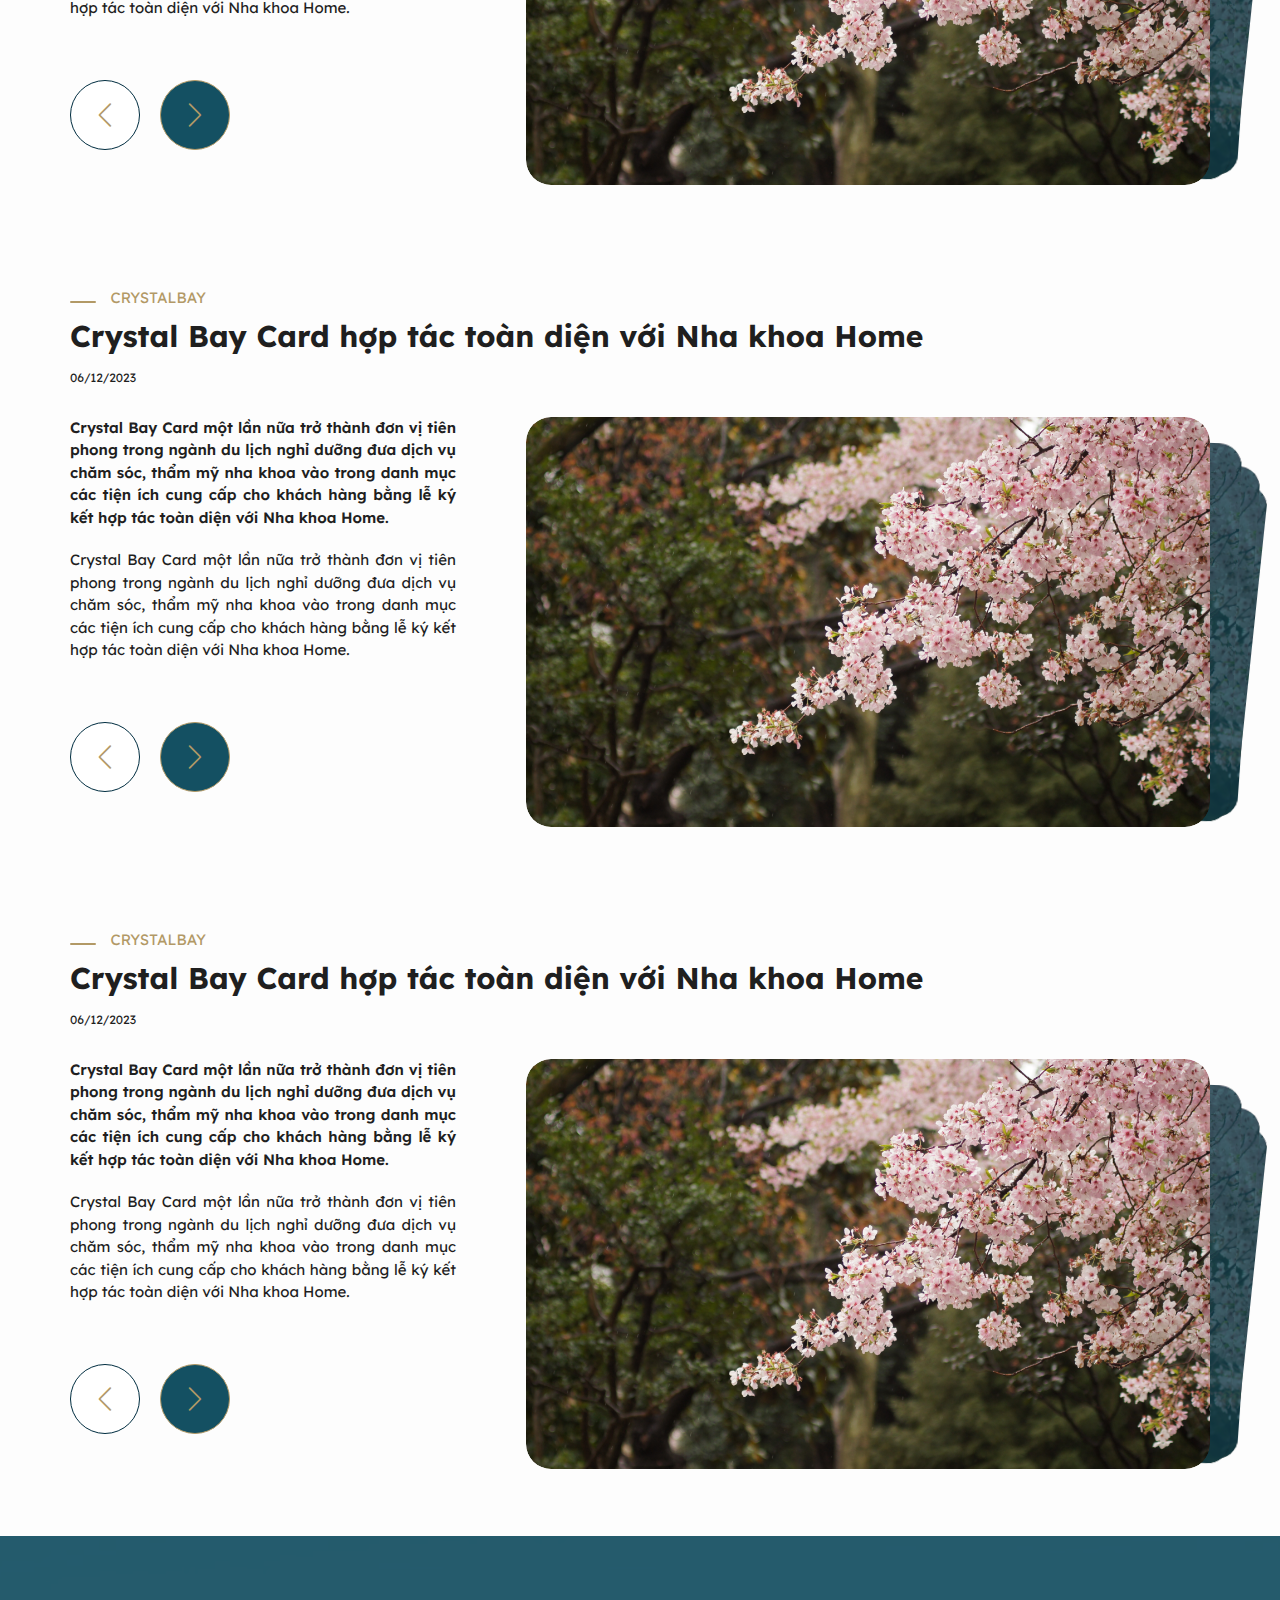
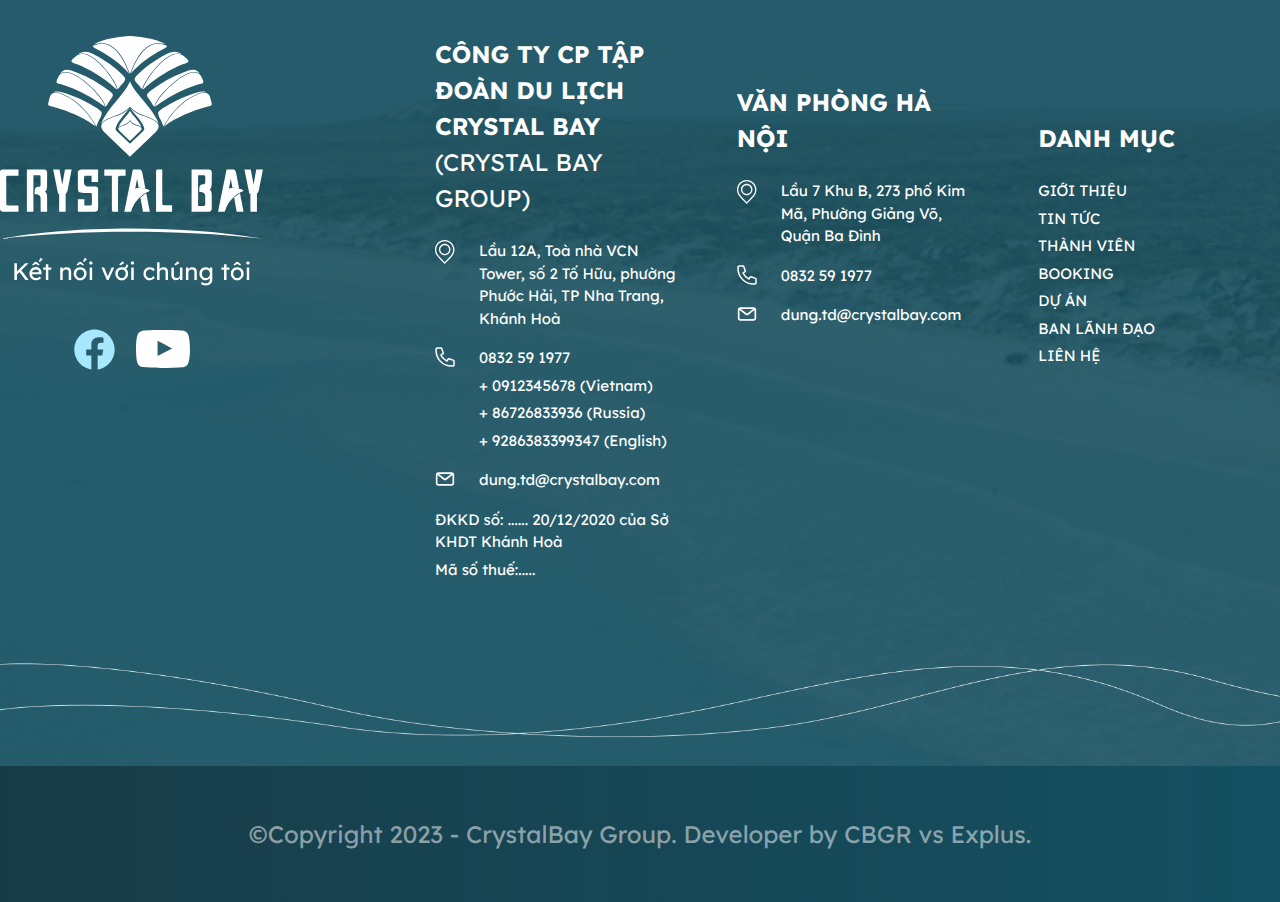
<file: project.html>
<!DOCTYPE html>
<html lang="vi">
    <head>
        <meta charset="UTF-8" />
        <meta http-equiv="X-UA-Compatible" content="IE=edge" />
        <meta name="viewport" content="width=device-width, initial-scale=1.0" />
        <!-- favicon -->
        <link
            rel="apple-touch-icon"
            sizes="57x57"
            href="./images/favicon/apple-icon-57x57.png"
        />
        <link
            rel="apple-touch-icon"
            sizes="60x60"
            href="./images/favicon/apple-icon-60x60.png"
        />
        <link
            rel="apple-touch-icon"
            sizes="72x72"
            href="./images/favicon/apple-icon-72x72.png"
        />
        <link
            rel="apple-touch-icon"
            sizes="76x76"
            href="./images/favicon/apple-icon-76x76.png"
        />
        <link
            rel="apple-touch-icon"
            sizes="114x114"
            href="./images/favicon/apple-icon-114x114.png"
        />
        <link
            rel="apple-touch-icon"
            sizes="120x120"
            href="./images/favicon/apple-icon-120x120.png"
        />
        <link
            rel="apple-touch-icon"
            sizes="144x144"
            href="./images/favicon/apple-icon-144x144.png"
        />
        <link
            rel="apple-touch-icon"
            sizes="152x152"
            href="./images/favicon/apple-icon-152x152.png"
        />
        <link
            rel="apple-touch-icon"
            sizes="180x180"
            href="./images/favicon/apple-icon-180x180.png"
        />
        <link
            rel="icon"
            type="image/png"
            sizes="192x192"
            href="/android-icon-192x192.png"
        />
        <link
            rel="icon"
            type="image/png"
            sizes="32x32"
            href="./images/favicon/favicon-32x32.png"
        />
        <link
            rel="icon"
            type="image/png"
            sizes="96x96"
            href="./images/favicon/favicon-96x96.png"
        />
        <link
            rel="icon"
            type="image/png"
            sizes="16x16"
            href="./images/favicon/favicon-16x16.png"
        />
        <meta name="msapplication-TileColor" content="#ffffff" />
        <meta
            name="msapplication-TileImage"
            content="./images/favicon/ms-icon-144x144.png"
        />
        <meta name="theme-color" content="#ffffff" />
        <!-- end favicon -->
        <title>CRYSTALBAY</title>
        <link rel="preconnect" href="https://fonts.googleapis.com">
        <link rel="preconnect" href="https://fonts.gstatic.com" crossorigin>
        <link href="https://fonts.googleapis.com/css2?family=Lexend+Deca:wght@300;400;500;600;700;800;900&display=swap" rel="stylesheet">
        <link rel="stylesheet" href="./lib/swiper/swiper-bundle.min.css" />
        <link rel="stylesheet" href="./css/style.css" />
        <link rel="stylesheet" href="./css/responsive.css" />
        <script src="./lib/jquery/jquery.js"></script>
    </head>

    <body>
       
        <!-- header -->
        <header id="header" class="header relative js__header">
            <!-- pc -->
            <div class="header-pc w-wrapper d-2xl-flex d-lg-none items-center justify-between">
                <!-- logo -->
                <div class="logo flex-0">
                    <a href="#" class="logo-link">
                        <img src="./images/icon/logo.svg" class="logo-img" alt="">
                    </a>
                </div>
                <!-- end logo -->
                <!-- navbar -->
                <ul class="navbar fs-15 d-2xl-flex items-center justify-between text-white-fd flex-1">
                    <li class="navbar-item">
                        <a href="#" class="navbar-link">Giới thiệu</a>
                    </li>
                    <li class="navbar-item">
                        <a href="#" class="navbar-link">Tin tức</a>
                    </li>
                    <li class="navbar-item">
                        <a href="#" class="navbar-link">Thành viên</a>
                    </li>
                    <li class="navbar-item">
                        <a href="#" class="navbar-link">Booking</a>
                    </li>
                    <li class="navbar-item">
                        <a href="#" class="navbar-link">Hotels</a>
                    </li>
                    <li class="navbar-item">
                        <a href="#" class="navbar-link">Dự án</a>
                    </li>
                    <li class="navbar-item">
                        <a href="#" class="navbar-link">Ban lãnh đạo</a>
                    </li>
                    <li class="navbar-item">
                        <a href="#" class="navbar-link">Liên hệ</a>
                    </li>
                    
                </ul>
                <!-- end navbar -->

                <!-- action -->
                <div class="header-action d-2xl-flex items-center justify-between flex-0">
                    <!-- search -->
                    <div class="header-search">
                        <form action="" class="header-search__form">
                            <input class="header-search__input" type="text" placeholder="Tìm kiếm">
                            <button class="header-search__btn">
                                <img src="./images/icon/search.svg" alt="">
                            </button>
                        </form>
                    </div>
                    <!-- end search -->
                    <!-- language -->
                    <div class="language d-2xl-flex items-center">
                        <img src="./images/icon/earth.svg" alt="" class="mr-4">
                        <select class="language-select text-white-fd fs-15 pointer">
                            <option value="VN" class="text-black">Tiếng Việt</option>
                            <option value="EN" class="text-black">Tiếng Anh</option>
                            <option value="KO" class="text-black">Tiếng Hàn</option>
                        </select>
                    </div>
                    <!-- end language -->
                </div>
                <!-- end action -->
            </div>
            <!-- end pc -->
            <!-- mb -->
            <div class="header-mb w-wrapper d-2xl-none d-lg-flex items-center justify-between">
                <!-- left -->
                <div class="header-mb__left js__subMenuContainer">
                    <!-- icon -->
                    <div class="header-mb__leftIcon js__showSubMenu">
                        <img src="./images/icon/bars-solid.svg" alt="">
                    </div>
                    <!-- end icon -->
                    <!-- content -->
                    <div class="sub-menu js__subMenu">
                        <div class="sub-menu__heading d-2xl-flex items-center justify-between">
                            <h3 class="text-white fs-32">Menu</h3>
                            <div class="sub-menu__headingClose flex-0 p-10 js__closeSubMenu">
                                <img src="./images/icon/close.svg" alt="">
                            </div>
                        </div>
                        <!-- list -->
                        <ul class="sub-menu__list">
                            <li class="sub-menu__item"><a href="#">Giới thiệu</a></li>
                            <li class="sub-menu__item"><a href="#">Giới thiệu</a></li>
                            <li class="sub-menu__item"><a href="#">Giới thiệu</a></li>
                            <li class="sub-menu__item"><a href="#">Giới thiệu</a></li>
                            <li class="sub-menu__item"><a href="#">Giới thiệu</a></li>
                        </ul>
                        <!-- end list -->
                    </div>
                    <!-- end content -->
                </div>
                <!-- end left -->
                <!-- center -->
                <div class="header-mb__center">
                    <a href="#">
                        <img src="./images/icon/logo.svg" alt="" class="header-mb__centerLogo">
                    </a>
                </div>
                <!-- end center -->
                <!-- right -->
                <div class="header-mb__right">
                    <div class="header-mb__rightIcon d-2xl-flex items-center">
                        <div class="header-mb__rightIconSearchContainer js__subMenuContainer">
                            <div class="header-mb__rightIconSearch js__showSubMenu">
                                <img src="./images/icon/search-white.svg" alt="">
                            </div>
                            <!-- content -->
                            <div class="sub-menu js__subMenu">
                                <div class="sub-menu__heading d-2xl-flex items-center justify-between">
                                    <h3 class="text-white fs-32">Search</h3>
                                    <div class="sub-menu__headingClose flex-0 p-10 js__closeSubMenu">
                                        <img src="./images/icon/close.svg" alt="">
                                    </div>
                                </div>
                                <!-- end form -->
                                <div class="header-mb__rightSearch">
                                    <form action="" class="header-mb__rightSearchForm">
                                        <input class="header-mb__rightSearchInput" type="text" placeholder="Tìm kiếm">
                                        <button class="header-mb__rightSearchBtn">
                                            <img src="./images/icon/search.svg" alt="">
                                        </button>
                                    </form>
                                </div>
                                <!-- end form -->
                            </div>
                            <!-- end content -->
                        </div>
                        <div class="header-mb__rightIconLanguageContainer js__subMenuContainer">
                            <!-- icon -->
                            <div class="header-mb__rightIconLanguage js__showSubMenu">
                                <img src="./images/icon/earth.svg" alt="">
                            </div>
                            <!-- end icon -->
                            <!-- content -->
                            <div class="sub-menu js__subMenu">
                                <div class="sub-menu__heading d-2xl-flex items-center justify-between">
                                    <h3 class="text-white fs-32">Language</h3>
                                    <div class="sub-menu__headingClose flex-0 p-10 js__closeSubMenu">
                                        <img src="./images/icon/close.svg" alt="">
                                    </div>
                                </div>
                                <!-- list -->
                                <ul class="sub-menu__list">
                                    <li class="sub-menu__item"><a href="#">Tiếng Việt</a></li>
                                    <li class="sub-menu__item"><a href="#">Tiếng Anh</a></li>
                                    <li class="sub-menu__item"><a href="#">Tiếng Hàn</a></li>
                                </ul>
                                <!-- end list -->
                            </div>
                            <!-- end content -->
                        </div>
                    </div>
                </div>
                <!-- end right -->
            </div>
            <!-- end mb -->
        </header>
        <!-- end header -->
        <!-- main -->
        <main id="main" class="main">
            <img src="./images/icon/logo_3.svg" alt="" class="main-bgLogo">
            <!-- intro primary -->
            <section class="intro-primary relative overflow-hidden bg-green-145">
                <div class="w-1140 intro-primary__container relative z-20">
                    <div class="intro-primary__text">
                        <span class="intro-primary__line"></span>
                        <span class="intro-primary__text1 fs-15 text-white uppercase">Crystal bay</span>
                    </div>
                    <h1 class="intro-primary__title text-white fw-700 uppercase mt-15">Dự án</h1>
                    <div class="intro-primary__changePage d-2xl-flex items-center gap-10">
                        <a href="#" class="intro-primary__prev">
                            <img src="./images/icon/prev.svg" alt="">
                        </a>
                        <a href="#" class="intro-primary__next">
                            <img src="./images/icon/next_yellow.svg" alt="">
                        </a>
                    </div>
                </div>
            </section>
            <!-- end intro primary -->

            <!-- product primary -->
            <section class="product-primary relative overflow-hidden z-20">
                <div class="w-1140 product-primary__container relative z-20">
                    <!-- articles -->
                    <div class="articles">
                        <!-- article -->
                        <div class="article js__swiperOneCardContainer section-slide">
                            <div class="article-top mb-30">
                                <div class="intro-primary__text mb-4">
                                    <span class="intro-primary__line"></span>
                                    <span class="intro-primary__text1 fs-15 text-gold-b2">CRYSTALBAY</span>
                                </div>
                                <!-- title -->
                                <h2 class="article-title fs-30 fw-700 mb-10">
                                    <a href="#" class="">Crystal Bay Card hợp tác toàn diện với Nha khoa Home</a>
                                </h2>
                                <!-- end title -->
                                <p class="article-time fs-12">06/12/2023</p>
                            </div>
                            <div class="article-bot">
                                <!-- content -->
                                <div class="article-content relative z-20">
                                    <!-- sapo -->
                                    <div class="article-sapo fs-15 mb-20 fw-600 text-justify">
                                        <p>Crystal Bay Card một lần nữa trở thành đơn vị tiên phong trong ngành du lịch nghỉ dưỡng đưa dịch vụ chăm sóc, thẩm mỹ nha khoa vào trong danh mục các tiện ích cung cấp cho khách hàng bằng lễ ký kết hợp tác toàn diện với Nha khoa Home.</p>
                                    </div>
                                    <!-- end sapo -->
                                    <!-- des -->
                                    <div class="article-des fs-15 text-justify">
                                        <p>Crystal Bay Card một lần nữa trở thành đơn vị tiên phong trong ngành du lịch nghỉ dưỡng đưa dịch vụ chăm sóc, thẩm mỹ nha khoa vào trong danh mục các tiện ích cung cấp cho khách hàng bằng lễ ký kết hợp tác toàn diện với Nha khoa Home.</p>
                                    </div>
                                    <!-- end des -->
                                    <div class="article-btn">
                                        <div class="swiper-button-prev"></div>
                                        <div class="swiper-button-next"></div>
                                    </div>
                                </div>
                                <!-- end content -->
                                <!-- img -->
                                <div class="article-img">
                                    <div class="swiper js__swiperOneCards">
                                        <div class="swiper-wrapper">
                                            <!-- slide -->
                                            <div class="swiper-slide">
                                                <div class="slide-image">
                                                    <a href="#" class="image-wrapper border-25">
                                                        <img src="./images/2.jpg" alt="" class="product-primary__image">
                                                        <div class="coating"></div>
                                                    </a>
                                                </div>
                                            </div>
                                            <!-- end slide -->
                                            <!-- slide -->
                                            <div class="swiper-slide">
                                                <div class="slide-image">
                                                    <a href="#" class="image-wrapper border-25">
                                                        <img src="./images/2.jpg" alt="" class="product-primary__image">
                                                        <div class="coating"></div>
                                                    </a>
                                                </div>
                                            </div>
                                            <!-- end slide -->
                                            <!-- slide -->
                                            <div class="swiper-slide">
                                                <div class="slide-image">
                                                    <a href="#" class="image-wrapper border-25">
                                                        <img src="./images/2.jpg" alt="" class="product-primary__image">
                                                        <div class="coating"></div>
                                                    </a>
                                                </div>
                                            </div>
                                            <!-- end slide -->
                                            <!-- slide -->
                                            <div class="swiper-slide">
                                                <div class="slide-image">
                                                    <a href="#" class="image-wrapper border-25">
                                                        <img src="./images/2.jpg" alt="" class="product-primary__image">
                                                        <div class="coating"></div>
                                                    </a>
                                                </div>
                                            </div>
                                            <!-- end slide -->
                                        </div>
                                    </div>
                                </div>
                                <!-- end img -->
                            </div>
                        </div>
                        <!-- end article -->
                        <!-- article -->
                        <div class="article js__swiperOneCardContainer section-slide">
                            <div class="article-top mb-30">
                                <div class="intro-primary__text mb-4">
                                    <span class="intro-primary__line"></span>
                                    <span class="intro-primary__text1 fs-15 text-gold-b2">CRYSTALBAY</span>
                                </div>
                                <!-- title -->
                                <h2 class="article-title fs-30 fw-700 mb-10">
                                    <a href="#" class="">Crystal Bay Card hợp tác toàn diện với Nha khoa Home</a>
                                </h2>
                                <!-- end title -->
                                <p class="article-time fs-12">06/12/2023</p>
                            </div>
                            <div class="article-bot">
                                <!-- content -->
                                <div class="article-content relative z-20">
                                    <!-- sapo -->
                                    <div class="article-sapo fs-15 mb-20 fw-600 text-justify">
                                        <p>Crystal Bay Card một lần nữa trở thành đơn vị tiên phong trong ngành du lịch nghỉ dưỡng đưa dịch vụ chăm sóc, thẩm mỹ nha khoa vào trong danh mục các tiện ích cung cấp cho khách hàng bằng lễ ký kết hợp tác toàn diện với Nha khoa Home.</p>
                                    </div>
                                    <!-- end sapo -->
                                    <!-- des -->
                                    <div class="article-des fs-15 text-justify">
                                        <p>Crystal Bay Card một lần nữa trở thành đơn vị tiên phong trong ngành du lịch nghỉ dưỡng đưa dịch vụ chăm sóc, thẩm mỹ nha khoa vào trong danh mục các tiện ích cung cấp cho khách hàng bằng lễ ký kết hợp tác toàn diện với Nha khoa Home.</p>
                                    </div>
                                    <!-- end des -->
                                    <div class="article-btn">
                                        <div class="swiper-button-prev"></div>
                                        <div class="swiper-button-next"></div>
                                    </div>
                                </div>
                                <!-- end content -->
                                <!-- img -->
                                <div class="article-img">
                                    <div class="swiper js__swiperOneCards">
                                        <div class="swiper-wrapper">
                                            <!-- slide -->
                                            <div class="swiper-slide">
                                                <div class="slide-image">
                                                    <a href="#" class="image-wrapper border-25">
                                                        <img src="./images/2.jpg" alt="" class="product-primary__image">
                                                        <div class="coating"></div>
                                                    </a>
                                                </div>
                                            </div>
                                            <!-- end slide -->
                                            <!-- slide -->
                                            <div class="swiper-slide">
                                                <div class="slide-image">
                                                    <a href="#" class="image-wrapper border-25">
                                                        <img src="./images/2.jpg" alt="" class="product-primary__image">
                                                        <div class="coating"></div>
                                                    </a>
                                                </div>
                                            </div>
                                            <!-- end slide -->
                                            <!-- slide -->
                                            <div class="swiper-slide">
                                                <div class="slide-image">
                                                    <a href="#" class="image-wrapper border-25">
                                                        <img src="./images/2.jpg" alt="" class="product-primary__image">
                                                        <div class="coating"></div>
                                                    </a>
                                                </div>
                                            </div>
                                            <!-- end slide -->
                                            <!-- slide -->
                                            <div class="swiper-slide">
                                                <div class="slide-image">
                                                    <a href="#" class="image-wrapper border-25">
                                                        <img src="./images/2.jpg" alt="" class="product-primary__image">
                                                        <div class="coating"></div>
                                                    </a>
                                                </div>
                                            </div>
                                            <!-- end slide -->
                                        </div>
                                    </div>
                                </div>
                                <!-- end img -->
                            </div>
                        </div>
                        <!-- end article -->
                        <!-- article -->
                        <div class="article js__swiperOneCardContainer section-slide">
                            <div class="article-top mb-30">
                                <div class="intro-primary__text mb-4">
                                    <span class="intro-primary__line"></span>
                                    <span class="intro-primary__text1 fs-15 text-gold-b2">CRYSTALBAY</span>
                                </div>
                                <!-- title -->
                                <h2 class="article-title fs-30 fw-700 mb-10">
                                    <a href="#" class="">Crystal Bay Card hợp tác toàn diện với Nha khoa Home</a>
                                </h2>
                                <!-- end title -->
                                <p class="article-time fs-12">06/12/2023</p>
                            </div>
                            <div class="article-bot">
                                <!-- content -->
                                <div class="article-content relative z-20">
                                    <!-- sapo -->
                                    <div class="article-sapo fs-15 mb-20 fw-600 text-justify">
                                        <p>Crystal Bay Card một lần nữa trở thành đơn vị tiên phong trong ngành du lịch nghỉ dưỡng đưa dịch vụ chăm sóc, thẩm mỹ nha khoa vào trong danh mục các tiện ích cung cấp cho khách hàng bằng lễ ký kết hợp tác toàn diện với Nha khoa Home.</p>
                                    </div>
                                    <!-- end sapo -->
                                    <!-- des -->
                                    <div class="article-des fs-15 text-justify">
                                        <p>Crystal Bay Card một lần nữa trở thành đơn vị tiên phong trong ngành du lịch nghỉ dưỡng đưa dịch vụ chăm sóc, thẩm mỹ nha khoa vào trong danh mục các tiện ích cung cấp cho khách hàng bằng lễ ký kết hợp tác toàn diện với Nha khoa Home.</p>
                                    </div>
                                    <!-- end des -->
                                    <div class="article-btn">
                                        <div class="swiper-button-prev"></div>
                                        <div class="swiper-button-next"></div>
                                    </div>
                                </div>
                                <!-- end content -->
                                <!-- img -->
                                <div class="article-img">
                                    <div class="swiper js__swiperOneCards">
                                        <div class="swiper-wrapper">
                                            <!-- slide -->
                                            <div class="swiper-slide">
                                                <div class="slide-image">
                                                    <a href="#" class="image-wrapper border-25">
                                                        <img src="./images/2.jpg" alt="" class="product-primary__image">
                                                        <div class="coating"></div>
                                                    </a>
                                                </div>
                                            </div>
                                            <!-- end slide -->
                                            <!-- slide -->
                                            <div class="swiper-slide">
                                                <div class="slide-image">
                                                    <a href="#" class="image-wrapper border-25">
                                                        <img src="./images/2.jpg" alt="" class="product-primary__image">
                                                        <div class="coating"></div>
                                                    </a>
                                                </div>
                                            </div>
                                            <!-- end slide -->
                                            <!-- slide -->
                                            <div class="swiper-slide">
                                                <div class="slide-image">
                                                    <a href="#" class="image-wrapper border-25">
                                                        <img src="./images/2.jpg" alt="" class="product-primary__image">
                                                        <div class="coating"></div>
                                                    </a>
                                                </div>
                                            </div>
                                            <!-- end slide -->
                                            <!-- slide -->
                                            <div class="swiper-slide">
                                                <div class="slide-image">
                                                    <a href="#" class="image-wrapper border-25">
                                                        <img src="./images/2.jpg" alt="" class="product-primary__image">
                                                        <div class="coating"></div>
                                                    </a>
                                                </div>
                                            </div>
                                            <!-- end slide -->
                                        </div>
                                    </div>
                                </div>
                                <!-- end img -->
                            </div>
                        </div>
                        <!-- end article -->
                        <!-- article -->
                        <div class="article js__swiperOneCardContainer section-slide">
                            <div class="article-top mb-30">
                                <div class="intro-primary__text mb-4">
                                    <span class="intro-primary__line"></span>
                                    <span class="intro-primary__text1 fs-15 text-gold-b2">CRYSTALBAY</span>
                                </div>
                                <!-- title -->
                                <h2 class="article-title fs-30 fw-700 mb-10">
                                    <a href="#" class="">Crystal Bay Card hợp tác toàn diện với Nha khoa Home</a>
                                </h2>
                                <!-- end title -->
                                <p class="article-time fs-12">06/12/2023</p>
                            </div>
                            <div class="article-bot">
                                <!-- content -->
                                <div class="article-content relative z-20">
                                    <!-- sapo -->
                                    <div class="article-sapo fs-15 mb-20 fw-600 text-justify">
                                        <p>Crystal Bay Card một lần nữa trở thành đơn vị tiên phong trong ngành du lịch nghỉ dưỡng đưa dịch vụ chăm sóc, thẩm mỹ nha khoa vào trong danh mục các tiện ích cung cấp cho khách hàng bằng lễ ký kết hợp tác toàn diện với Nha khoa Home.</p>
                                    </div>
                                    <!-- end sapo -->
                                    <!-- des -->
                                    <div class="article-des fs-15 text-justify">
                                        <p>Crystal Bay Card một lần nữa trở thành đơn vị tiên phong trong ngành du lịch nghỉ dưỡng đưa dịch vụ chăm sóc, thẩm mỹ nha khoa vào trong danh mục các tiện ích cung cấp cho khách hàng bằng lễ ký kết hợp tác toàn diện với Nha khoa Home.</p>
                                    </div>
                                    <!-- end des -->
                                    <div class="article-btn">
                                        <div class="swiper-button-prev"></div>
                                        <div class="swiper-button-next"></div>
                                    </div>
                                </div>
                                <!-- end content -->
                                <!-- img -->
                                <div class="article-img">
                                    <div class="swiper js__swiperOneCards">
                                        <div class="swiper-wrapper">
                                            <!-- slide -->
                                            <div class="swiper-slide">
                                                <div class="slide-image">
                                                    <a href="#" class="image-wrapper border-25">
                                                        <img src="./images/2.jpg" alt="" class="product-primary__image">
                                                        <div class="coating"></div>
                                                    </a>
                                                </div>
                                            </div>
                                            <!-- end slide -->
                                            <!-- slide -->
                                            <div class="swiper-slide">
                                                <div class="slide-image">
                                                    <a href="#" class="image-wrapper border-25">
                                                        <img src="./images/2.jpg" alt="" class="product-primary__image">
                                                        <div class="coating"></div>
                                                    </a>
                                                </div>
                                            </div>
                                            <!-- end slide -->
                                            <!-- slide -->
                                            <div class="swiper-slide">
                                                <div class="slide-image">
                                                    <a href="#" class="image-wrapper border-25">
                                                        <img src="./images/2.jpg" alt="" class="product-primary__image">
                                                        <div class="coating"></div>
                                                    </a>
                                                </div>
                                            </div>
                                            <!-- end slide -->
                                            <!-- slide -->
                                            <div class="swiper-slide">
                                                <div class="slide-image">
                                                    <a href="#" class="image-wrapper border-25">
                                                        <img src="./images/2.jpg" alt="" class="product-primary__image">
                                                        <div class="coating"></div>
                                                    </a>
                                                </div>
                                            </div>
                                            <!-- end slide -->
                                        </div>
                                    </div>
                                </div>
                                <!-- end img -->
                            </div>
                        </div>
                        <!-- end article -->
                       
                       
                    </div>
                    <!-- end articles -->
                    
                </div>
            </section>
            <!-- end product primary -->

        </main>
        <!-- end main -->
        <!-- footer -->
        <footer id="footer" class="footer">
            <!-- footer top -->
            <div class="footer-top bg-green-145 relative z-20 overflow-hidden">
                <img src="./images/bg_4.png" alt="" class="footer-top__bg">
                <div class="w-wrapper footer-top__container relative z-30">
                    <!-- left -->
                    <div class="footer-top__left flex-0">
                        <div class="mb-30 footer-top__logo">
                            <a href="#">
                                <img src="./images/icon/logo_2.svg" alt="">
                            </a>
                        </div>
                        <div class="footer-top__social d-2xl-flex items-center justify-center gap-20">
                            <a href="#" class="footer-top__socialLink"><img src="./images/icon/fb.svg" alt=""></a>
                            <a href="#" class="footer-top__socialLink"><img src="./images/icon/ytb.svg" alt=""></a>
                        </div>
                    </div>
                    <!-- end left -->
                    <!-- right -->
                    <div class="footer-top__right flex-1">
                        <!-- item -->
                        <div class="footer-top__rightItem">
                            <h3 class="title text-white uppercase">
                                <div class="">
                                    <span class="fs-24 fw-700">CÔNG TY CP TẬP ĐOÀN  DU LỊCH CRYSTAL BAY </span>
                                    <br/>
                                    <span class="fs-24">(CRYSTAL BAY GROUP)</span>
                                </div>
                            </h3>
                            <div class="content text-white fs-15 d-2xl-flex items-baseline">
                                <div class="content-img mr-24">
                                    <img src="./images/icon/location.svg" alt="" class="">
                                </div>
                                <p class="content-text">
                                    Lầu 12A, Toà nhà VCN Tower, số 2 Tố Hữu, phường Phước Hải, TP Nha Trang, Khánh Hoà
                                </p>
                            </div>
                            <div class="content text-white fs-15 d-2xl-flex items-baseline">
                                <div class="content-img mr-24">
                                    <img src="./images/icon/call.svg" alt="" class="">
                                </div>
                                <div class="content-textList">
                                    <p class="content-text">0832 59 1977</p>
                                    <p class="content-text">+ 0912345678 (Vietnam)</p>
                                    <p class="content-text">+ 86726833936 (Russia)</p>
                                    <p class="content-text">+ 9286383399347 (English)</p>
                                </div>
                            </div>
                            <div class="content text-white fs-15 d-2xl-flex items-baseline">
                                <div class="content-img mr-24">
                                    <img src="./images/icon/email.svg" alt="" class="">
                                </div>
                                <p class="content-text">
                                    dung.td@crystalbay.com
                                </p>
                            </div>
                            <div class="text-white">
                                <p class="content-text">ĐKKD số: ...... 20/12/2020 của Sở KHDT Khánh Hoà</p>
                                <p class="content-text">Mã số thuế:.....</p>
                            </div>
                        </div>
                        <!-- end item -->
                        <!-- item -->
                        <div class="footer-top__rightItem">
                            <h3 class="title text-white uppercase">
                                <span class="fs-24 fw-700">Văn phòng hà nội</span>
                            </h3>
                            <div class="content text-white fs-15 d-2xl-flex items-baseline">
                                <div class="content-img mr-24">
                                    <img src="./images/icon/location.svg" alt="" class="">
                                </div>
                                <p class="content-text">
                                    Lầu 7 Khu B, 273 phố Kim Mã, Phường Giảng Võ, Quận Ba Đình
                                </p>
                            </div>
                            <div class="content text-white fs-15 d-2xl-flex items-baseline">
                                <div class="content-img mr-24">
                                    <img src="./images/icon/call.svg" alt="" class="">
                                </div>
                                <p class="content-text">0832 59 1977</p>
                            </div>
                            <div class="content text-white fs-15 d-2xl-flex items-baseline">
                                <div class="content-img mr-24">
                                    <img src="./images/icon/email.svg" alt="" class="">
                                </div>
                                <p class="content-text">
                                    dung.td@crystalbay.com
                                </p>
                            </div>
                        </div>
                        <!-- end item -->
                        <!-- item -->
                        <div class="footer-top__rightItem">
                            <h3 class="title text-white uppercase">
                                <span class="fs-24 fw-700">Danh mục</span>
                            </h3>
                            
                            <div class="content text-white fs-15">
                                <a href="#" class="content-text uppercase d-2xl-block">Giới thiệu</a>
                                <a href="#" class="content-text uppercase d-2xl-block">Tin tức</a>
                                <a href="#" class="content-text uppercase d-2xl-block">Thành viên</a>
                                <a href="#" class="content-text uppercase d-2xl-block">Booking</a>
                                <a href="#" class="content-text uppercase d-2xl-block">Dự án</a>
                                <a href="#" class="content-text uppercase d-2xl-block">Ban lãnh đạo</a>
                                <a href="#" class="content-text uppercase d-2xl-block">Liên hệ</a>
                            </div>
                        </div>
                        <!-- end item -->
                        
                    </div>
                    <!-- end right -->
                </div>
                <div class="footer-top__wave">
                    <img src="./images/wave_5.png" alt="">
                </div>
            </div>
            <!-- end footer top -->
            <!-- footer bot -->
            <div class="footer-bot bg-green-145 relative z-20 overflow-hidden">
                <p class="text-center fs-24">©Copyright 2023 - CrystalBay Group. Developer by CBGR vs Explus.</p>
            </div>
            <!-- end footer bot -->
        </footer>
        <!-- end footer -->
        <script src="./lib/swiper/swiper-bundle.min.js"></script>
        <script src="./js/ResizeSensor.js"></script>
        <script src="./js/theia-sticky-sidebar.js"></script>
        <script src="./js/main.js"></script>
    </body>
</html>
</file>
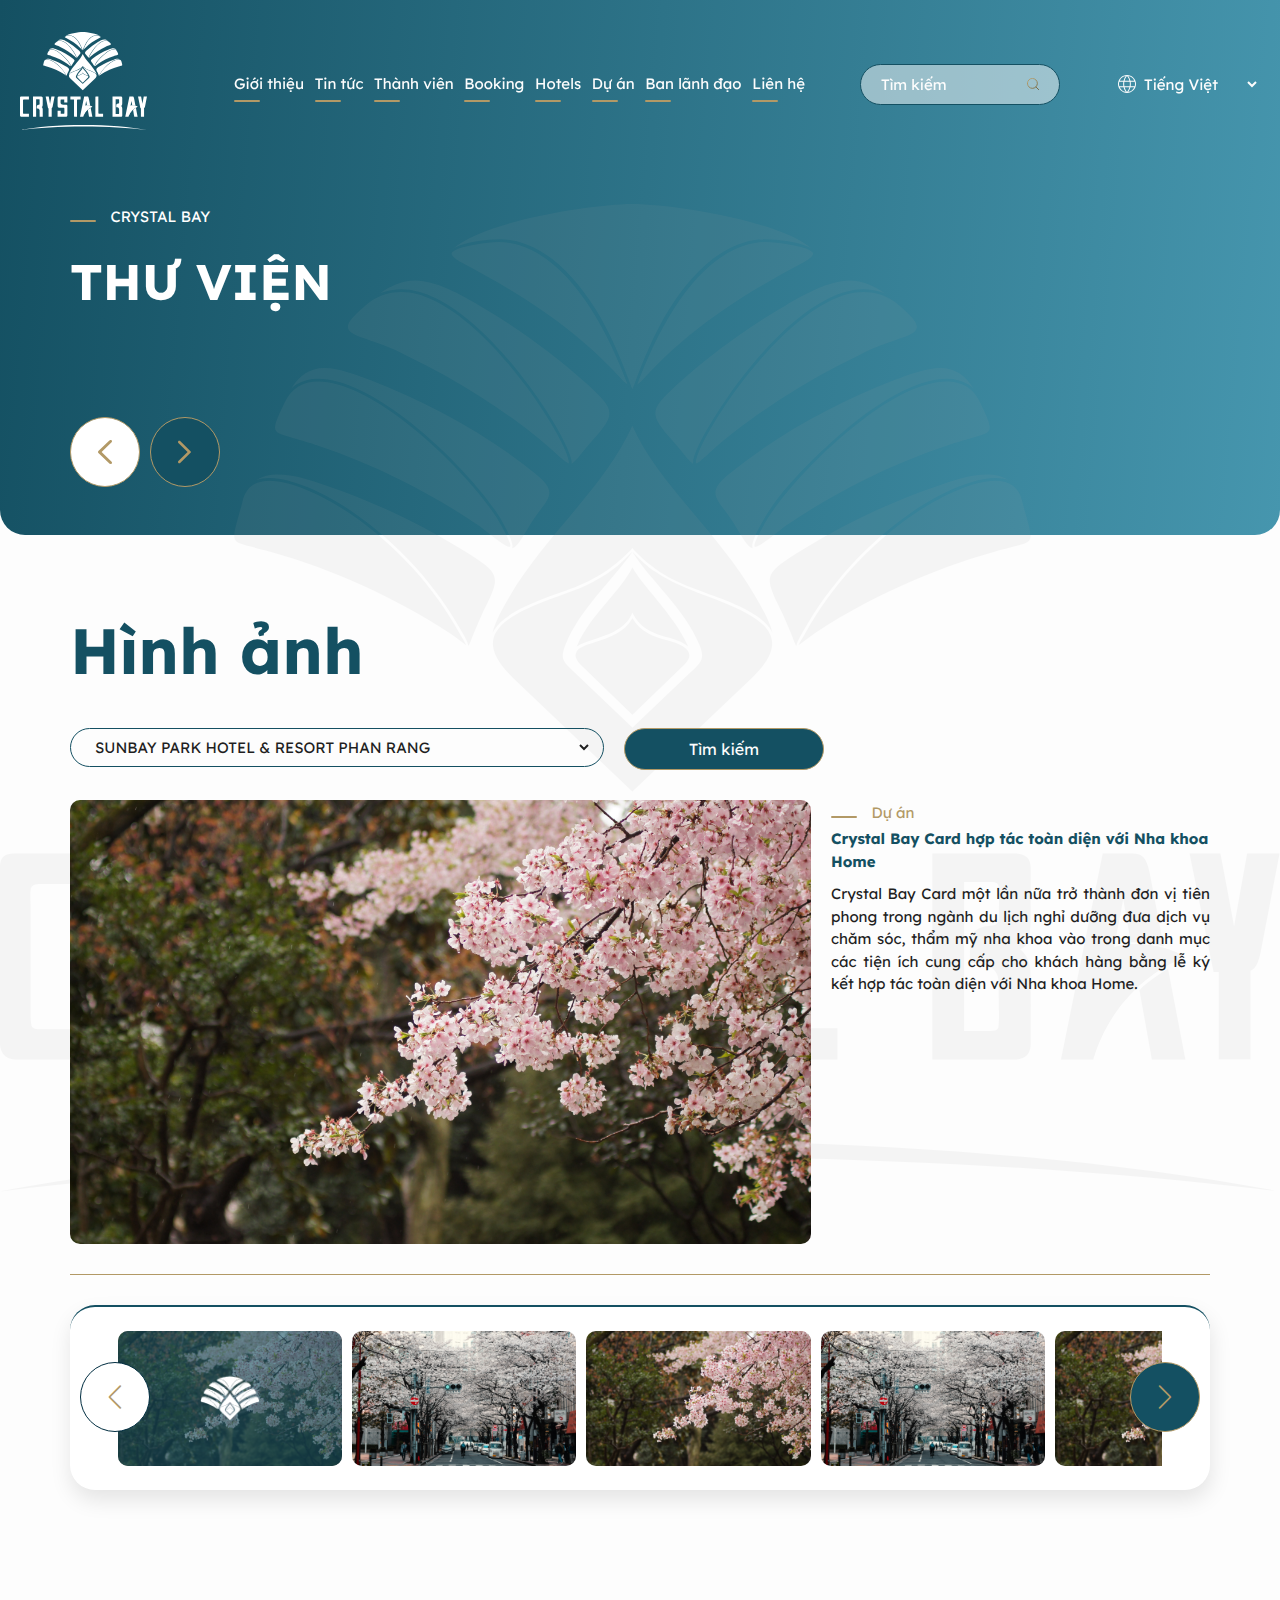
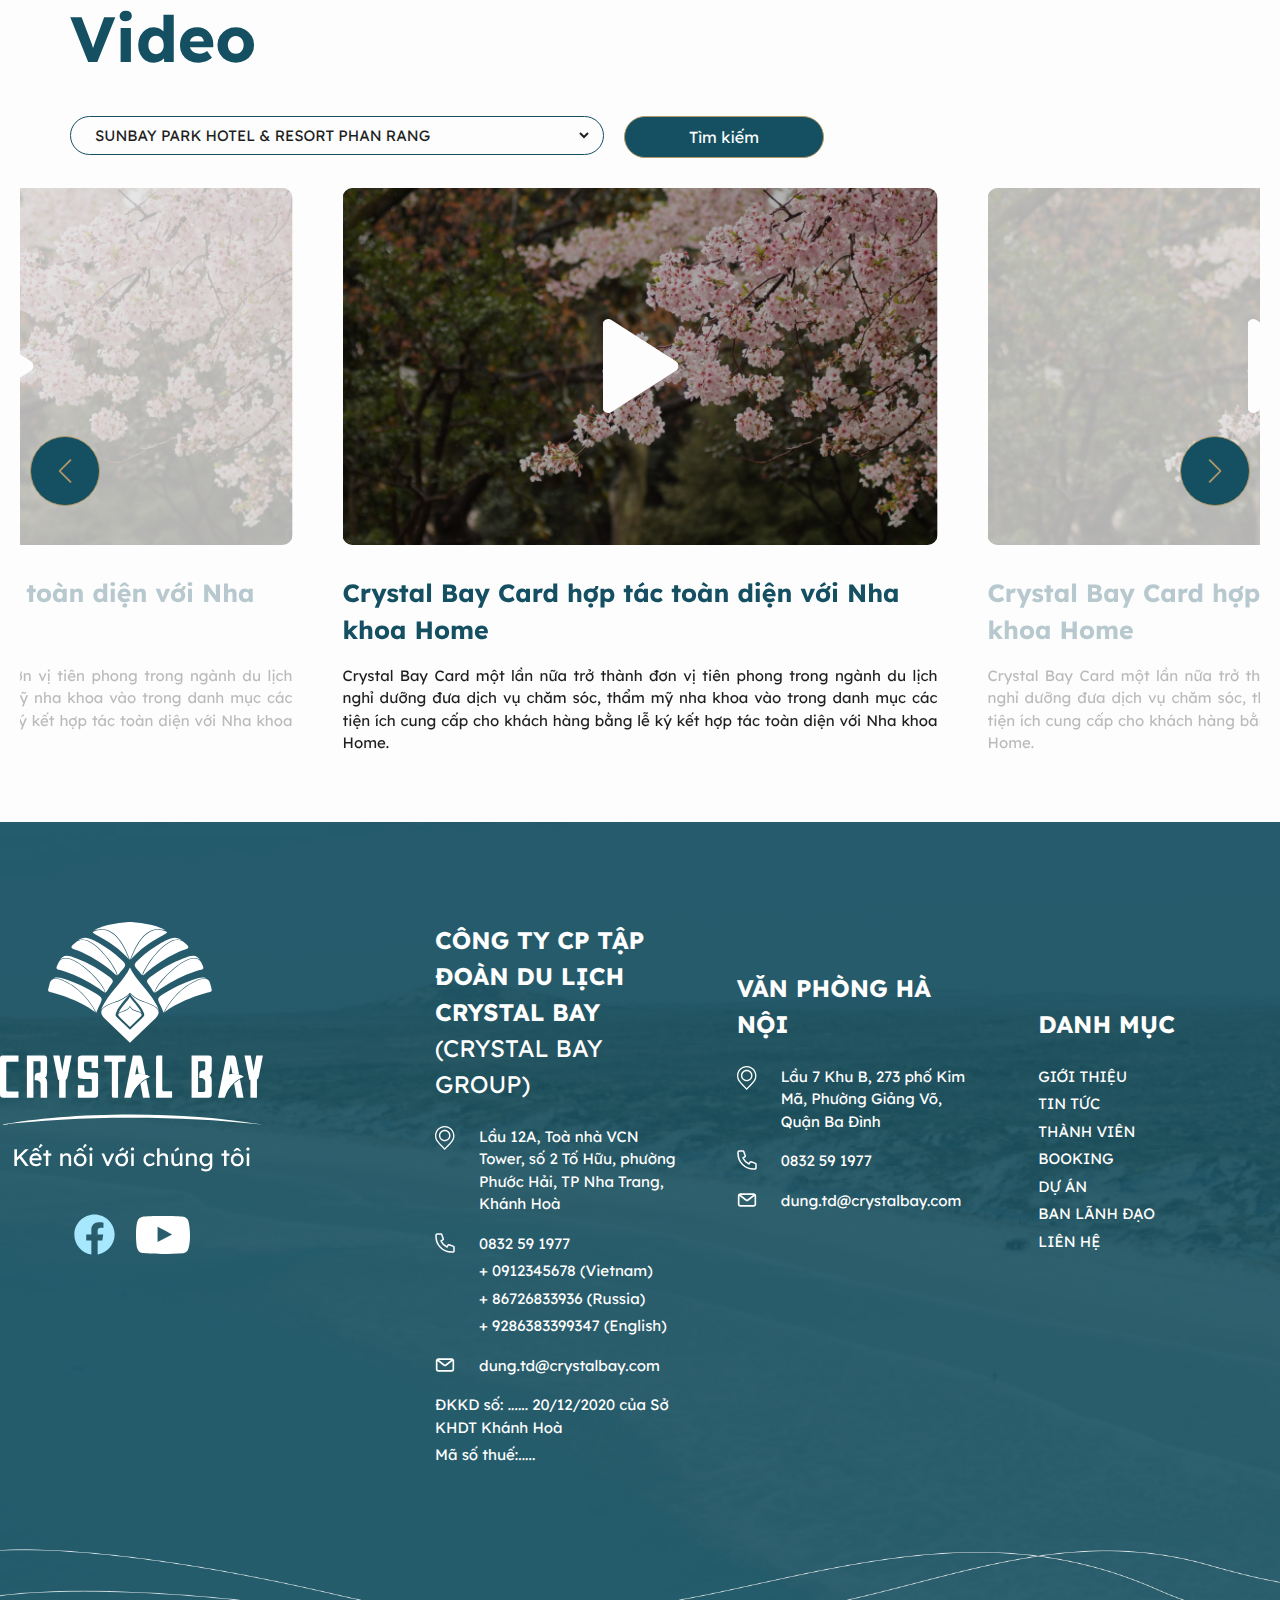
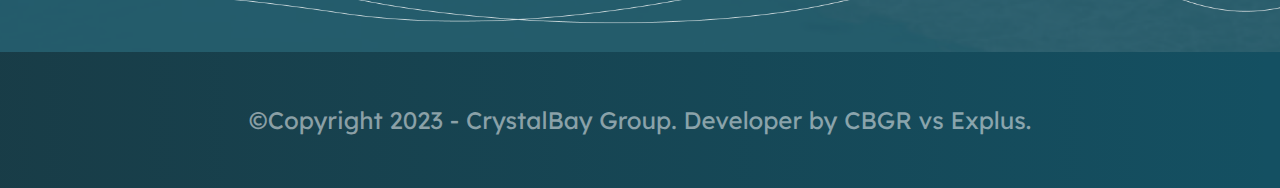
<file: thu_vien.html>
<!DOCTYPE html>
<html lang="vi">
    <head>
        <meta charset="UTF-8" />
        <meta http-equiv="X-UA-Compatible" content="IE=edge" />
        <meta name="viewport" content="width=device-width, initial-scale=1.0" />
        <!-- favicon -->
        <link
            rel="apple-touch-icon"
            sizes="57x57"
            href="./images/favicon/apple-icon-57x57.png"
        />
        <link
            rel="apple-touch-icon"
            sizes="60x60"
            href="./images/favicon/apple-icon-60x60.png"
        />
        <link
            rel="apple-touch-icon"
            sizes="72x72"
            href="./images/favicon/apple-icon-72x72.png"
        />
        <link
            rel="apple-touch-icon"
            sizes="76x76"
            href="./images/favicon/apple-icon-76x76.png"
        />
        <link
            rel="apple-touch-icon"
            sizes="114x114"
            href="./images/favicon/apple-icon-114x114.png"
        />
        <link
            rel="apple-touch-icon"
            sizes="120x120"
            href="./images/favicon/apple-icon-120x120.png"
        />
        <link
            rel="apple-touch-icon"
            sizes="144x144"
            href="./images/favicon/apple-icon-144x144.png"
        />
        <link
            rel="apple-touch-icon"
            sizes="152x152"
            href="./images/favicon/apple-icon-152x152.png"
        />
        <link
            rel="apple-touch-icon"
            sizes="180x180"
            href="./images/favicon/apple-icon-180x180.png"
        />
        <link
            rel="icon"
            type="image/png"
            sizes="192x192"
            href="/android-icon-192x192.png"
        />
        <link
            rel="icon"
            type="image/png"
            sizes="32x32"
            href="./images/favicon/favicon-32x32.png"
        />
        <link
            rel="icon"
            type="image/png"
            sizes="96x96"
            href="./images/favicon/favicon-96x96.png"
        />
        <link
            rel="icon"
            type="image/png"
            sizes="16x16"
            href="./images/favicon/favicon-16x16.png"
        />
        <meta name="msapplication-TileColor" content="#ffffff" />
        <meta
            name="msapplication-TileImage"
            content="./images/favicon/ms-icon-144x144.png"
        />
        <meta name="theme-color" content="#ffffff" />
        <!-- end favicon -->
        <title>CRYSTALBAY</title>
        <link rel="preconnect" href="https://fonts.googleapis.com" />
        <link rel="preconnect" href="https://fonts.gstatic.com" crossorigin />
        <link
            href="https://fonts.googleapis.com/css2?family=Lexend+Deca:wght@300;400;500;600;700;800;900&display=swap"
            rel="stylesheet"
        />
        <link rel="stylesheet" href="./lib/swiper/swiper-bundle.min.css" />
        <link rel="stylesheet" href="./css/style.css" />
        <link rel="stylesheet" href="./css/responsive.css" />
        <script src="./lib/jquery/jquery.js"></script>
    </head>

    <body>
        <!-- header -->
        <header id="header" class="header relative js__header">
            <!-- pc -->
            <div
                class="header-pc w-wrapper d-2xl-flex d-lg-none items-center justify-between"
            >
                <!-- logo -->
                <div class="logo flex-0">
                    <a href="#" class="logo-link">
                        <img
                            src="./images/icon/logo.svg"
                            class="logo-img"
                            alt=""
                        />
                    </a>
                </div>
                <!-- end logo -->
                <!-- navbar -->
                <ul
                    class="navbar fs-15 d-2xl-flex items-center justify-between text-white-fd flex-1"
                >
                    <li class="navbar-item">
                        <a href="#" class="navbar-link">Giới thiệu</a>
                    </li>
                    <li class="navbar-item">
                        <a href="#" class="navbar-link">Tin tức</a>
                    </li>
                    <li class="navbar-item">
                        <a href="#" class="navbar-link">Thành viên</a>
                    </li>
                    <li class="navbar-item">
                        <a href="#" class="navbar-link">Booking</a>
                    </li>
                    <li class="navbar-item">
                        <a href="#" class="navbar-link">Hotels</a>
                    </li>
                    <li class="navbar-item">
                        <a href="#" class="navbar-link">Dự án</a>
                    </li>
                    <li class="navbar-item">
                        <a href="#" class="navbar-link">Ban lãnh đạo</a>
                    </li>
                    <li class="navbar-item">
                        <a href="#" class="navbar-link">Liên hệ</a>
                    </li>
                </ul>
                <!-- end navbar -->

                <!-- action -->
                <div
                    class="header-action d-2xl-flex items-center justify-between flex-0"
                >
                    <!-- search -->
                    <div class="header-search">
                        <form action="" class="header-search__form">
                            <input
                                class="header-search__input"
                                type="text"
                                placeholder="Tìm kiếm"
                            />
                            <button class="header-search__btn">
                                <img src="./images/icon/search.svg" alt="" />
                            </button>
                        </form>
                    </div>
                    <!-- end search -->
                    <!-- language -->
                    <div class="language d-2xl-flex items-center">
                        <img
                            src="./images/icon/earth.svg"
                            alt=""
                            class="mr-4"
                        />
                        <select
                            class="language-select text-white-fd fs-15 pointer"
                        >
                            <option value="VN" class="text-black">
                                Tiếng Việt
                            </option>
                            <option value="EN" class="text-black">
                                Tiếng Anh
                            </option>
                            <option value="KO" class="text-black">
                                Tiếng Hàn
                            </option>
                        </select>
                    </div>
                    <!-- end language -->
                </div>
                <!-- end action -->
            </div>
            <!-- end pc -->
            <!-- mb -->
            <div
                class="header-mb w-wrapper d-2xl-none d-lg-flex items-center justify-between"
            >
                <!-- left -->
                <div class="header-mb__left js__subMenuContainer">
                    <!-- icon -->
                    <div class="header-mb__leftIcon js__showSubMenu">
                        <img src="./images/icon/bars-solid.svg" alt="" />
                    </div>
                    <!-- end icon -->
                    <!-- content -->
                    <div class="sub-menu js__subMenu">
                        <div
                            class="sub-menu__heading d-2xl-flex items-center justify-between"
                        >
                            <h3 class="text-white fs-32">Menu</h3>
                            <div
                                class="sub-menu__headingClose flex-0 p-10 js__closeSubMenu"
                            >
                                <img src="./images/icon/close.svg" alt="" />
                            </div>
                        </div>
                        <!-- list -->
                        <ul class="sub-menu__list">
                            <li class="sub-menu__item">
                                <a href="#">Giới thiệu</a>
                            </li>
                            <li class="sub-menu__item">
                                <a href="#">Giới thiệu</a>
                            </li>
                            <li class="sub-menu__item">
                                <a href="#">Giới thiệu</a>
                            </li>
                            <li class="sub-menu__item">
                                <a href="#">Giới thiệu</a>
                            </li>
                            <li class="sub-menu__item">
                                <a href="#">Giới thiệu</a>
                            </li>
                        </ul>
                        <!-- end list -->
                    </div>
                    <!-- end content -->
                </div>
                <!-- end left -->
                <!-- center -->
                <div class="header-mb__center">
                    <a href="#">
                        <img
                            src="./images/icon/logo.svg"
                            alt=""
                            class="header-mb__centerLogo"
                        />
                    </a>
                </div>
                <!-- end center -->
                <!-- right -->
                <div class="header-mb__right">
                    <div class="header-mb__rightIcon d-2xl-flex items-center">
                        <div
                            class="header-mb__rightIconSearchContainer js__subMenuContainer"
                        >
                            <div
                                class="header-mb__rightIconSearch js__showSubMenu"
                            >
                                <img
                                    src="./images/icon/search-white.svg"
                                    alt=""
                                />
                            </div>
                            <!-- content -->
                            <div class="sub-menu js__subMenu">
                                <div
                                    class="sub-menu__heading d-2xl-flex items-center justify-between"
                                >
                                    <h3 class="text-white fs-32">Search</h3>
                                    <div
                                        class="sub-menu__headingClose flex-0 p-10 js__closeSubMenu"
                                    >
                                        <img
                                            src="./images/icon/close.svg"
                                            alt=""
                                        />
                                    </div>
                                </div>
                                <!-- end form -->
                                <div class="header-mb__rightSearch">
                                    <form
                                        action=""
                                        class="header-mb__rightSearchForm"
                                    >
                                        <input
                                            class="header-mb__rightSearchInput"
                                            type="text"
                                            placeholder="Tìm kiếm"
                                        />
                                        <button
                                            class="header-mb__rightSearchBtn"
                                        >
                                            <img
                                                src="./images/icon/search.svg"
                                                alt=""
                                            />
                                        </button>
                                    </form>
                                </div>
                                <!-- end form -->
                            </div>
                            <!-- end content -->
                        </div>
                        <div
                            class="header-mb__rightIconLanguageContainer js__subMenuContainer"
                        >
                            <!-- icon -->
                            <div
                                class="header-mb__rightIconLanguage js__showSubMenu"
                            >
                                <img src="./images/icon/earth.svg" alt="" />
                            </div>
                            <!-- end icon -->
                            <!-- content -->
                            <div class="sub-menu js__subMenu">
                                <div
                                    class="sub-menu__heading d-2xl-flex items-center justify-between"
                                >
                                    <h3 class="text-white fs-32">Language</h3>
                                    <div
                                        class="sub-menu__headingClose flex-0 p-10 js__closeSubMenu"
                                    >
                                        <img
                                            src="./images/icon/close.svg"
                                            alt=""
                                        />
                                    </div>
                                </div>
                                <!-- list -->
                                <ul class="sub-menu__list">
                                    <li class="sub-menu__item">
                                        <a href="#">Tiếng Việt</a>
                                    </li>
                                    <li class="sub-menu__item">
                                        <a href="#">Tiếng Anh</a>
                                    </li>
                                    <li class="sub-menu__item">
                                        <a href="#">Tiếng Hàn</a>
                                    </li>
                                </ul>
                                <!-- end list -->
                            </div>
                            <!-- end content -->
                        </div>
                    </div>
                </div>
                <!-- end right -->
            </div>
            <!-- end mb -->
        </header>
        <!-- end header -->
        <!-- main -->
        <main id="main" class="main">
            <img src="./images/icon/logo_3.svg" alt="" class="main-bgLogo" />
            <!-- intro primary -->
            <section
                class="intro-primary relative overflow-hidden bg-green-145"
            >
                <div class="w-1140 intro-primary__container relative z-20">
                    <div class="intro-primary__text">
                        <span class="intro-primary__line"></span>
                        <span
                            class="intro-primary__text1 fs-15 text-white uppercase"
                            >Crystal bay</span
                        >
                    </div>
                    <h2
                        class="intro-primary__title text-white fw-700 uppercase mt-15"
                    >
                        Thư viện
                    </h2>
                    <div
                        class="intro-primary__changePage d-2xl-flex items-center gap-10"
                    >
                        <a href="#" class="intro-primary__prev">
                            <img src="./images/icon/prev.svg" alt="" />
                        </a>
                        <a href="#" class="intro-primary__next">
                            <img src="./images/icon/next_yellow.svg" alt="" />
                        </a>
                    </div>
                </div>
            </section>
            <!-- end intro primary -->

            <!-- library primary-->
            <section class="library-primary relative overflow-hidden z-20">
                <!-- picture -->
                <div class="library-primary__picture section-slide">
                    <div class="w-1140">
                        <h2 class="heading-primary text-green-145 text-left">
                            Hình ảnh
                        </h2>
                        <div
                            class="library-primary__filter my-30 d-2xl-flex gap-20"
                        >
                            <div class="library-primary__filterGroup flex-1">
                                <select
                                    class="library-primary__filterSelect w-full fs-15"
                                >
                                    <option value="">
                                        SUNBAY PARK HOTEL & RESORT PHAN RANG
                                    </option>
                                    <option value="">Hà Nội</option>
                                    <option value="">Đà Nẵng</option>
                                    <option value="">Hải Phòng</option>
                                </select>
                            </div>
                            <button
                                class="library-primary__filterBtn btn--primary d-2xl-flex items-center justify-center flex-0"
                            >
                                <span>Tìm kiếm</span>
                            </button>
                        </div>
                        <div
                            class="section-senary__content js__swiperGalleryContainerPicture"
                        >
                            <!-- large -->
                            <div class="section-senary__large d-2xl-flex">
                                <!-- slide -->
                                <div
                                    class="library-primary__slideLarge flex-0 w-65"
                                >
                                    <div class="swiper js__swiperGalleryLarge">
                                        <div class="swiper-wrapper">
                                            <!-- slide -->
                                            <div class="swiper-slide">
                                                <a
                                                    href="#"
                                                    class="image-wrapper border-10"
                                                >
                                                    <img
                                                        src="./images/2.jpg"
                                                        alt=""
                                                        class="section-senary__slideImage"
                                                    />
                                                </a>
                                            </div>
                                            <!-- end slide -->
                                            <!-- slide -->
                                            <div class="swiper-slide">
                                                <a
                                                    href="#"
                                                    class="image-wrapper border-10"
                                                >
                                                    <img
                                                        src="./images/3.jpg"
                                                        alt=""
                                                        class="section-senary__slideImage"
                                                    />
                                                </a>
                                            </div>
                                            <!-- end slide -->
                                            <!-- slide -->
                                            <div class="swiper-slide">
                                                <a
                                                    href="#"
                                                    class="image-wrapper border-10"
                                                >
                                                    <img
                                                        src="./images/2.jpg"
                                                        alt=""
                                                        class="section-senary__slideImage"
                                                    />
                                                </a>
                                            </div>
                                            <!-- end slide -->
                                            <!-- slide -->
                                            <div class="swiper-slide">
                                                <a
                                                    href="#"
                                                    class="image-wrapper border-10"
                                                >
                                                    <img
                                                        src="./images/3.jpg"
                                                        alt=""
                                                        class="section-senary__slideImage"
                                                    />
                                                </a>
                                            </div>
                                            <!-- end slide -->
                                            <!-- slide -->
                                            <div class="swiper-slide">
                                                <a
                                                    href="#"
                                                    class="image-wrapper border-10"
                                                >
                                                    <img
                                                        src="./images/2.jpg"
                                                        alt=""
                                                        class="section-senary__slideImage"
                                                    />
                                                </a>
                                            </div>
                                            <!-- end slide -->
                                        </div>
                                    </div>
                                </div>
                                <!-- end slide -->
                                <!-- content -->
                                <div
                                    class="library-primary__contentLarge flex-1 pl-20"
                                >
                                    <div class="intro-primary__text mb-4">
                                        <span
                                            class="intro-primary__line"
                                        ></span>
                                        <span
                                            class="intro-primary__text1 fs-15 text-gold-b2"
                                            >Dự án</span
                                        >
                                    </div>
                                    <h2
                                        class="article-title fs-15 text-green-145 fw-700 mb-10"
                                    >
                                        <a href="#" class=""
                                            >Crystal Bay Card hợp tác toàn diện
                                            với Nha khoa Home</a
                                        >
                                    </h2>
                                    <div class="article-des fs-15 text-justify">
                                        <p>
                                            Crystal Bay Card một lần nữa trở
                                            thành đơn vị tiên phong trong ngành
                                            du lịch nghỉ dưỡng đưa dịch vụ chăm
                                            sóc, thẩm mỹ nha khoa vào trong danh
                                            mục các tiện ích cung cấp cho khách
                                            hàng bằng lễ ký kết hợp tác toàn
                                            diện với Nha khoa Home.
                                        </p>
                                    </div>
                                </div>
                                <!-- end content -->
                            </div>
                            <!-- end large -->

                            <!-- small -->
                            <div
                                class="section-senary__smallContainer js__swiperGallerySmallControl relative"
                            >
                                <div
                                    class="section-senary__small bg-white shadow border-25"
                                >
                                    <div class="swiper js__swiperGallerySmall">
                                        <div class="swiper-wrapper">
                                            <!-- slide -->
                                            <div class="swiper-slide">
                                                <div
                                                    class="image-wrapper border-10"
                                                >
                                                    <img
                                                        src="./images/2.jpg"
                                                        alt=""
                                                        class="section-senary__slideImage"
                                                    />
                                                    <div class="coating"></div>
                                                    <img
                                                        src="./images/logo_4.png"
                                                        alt=""
                                                        class="logo-active"
                                                    />
                                                </div>
                                            </div>
                                            <!-- end slide -->
                                            <!-- slide -->
                                            <div class="swiper-slide">
                                                <div
                                                    class="image-wrapper border-10"
                                                >
                                                    <img
                                                        src="./images/3.jpg"
                                                        alt=""
                                                        class="section-senary__slideImage"
                                                    />
                                                    <div class="coating"></div>
                                                    <img
                                                        src="./images/logo_4.png"
                                                        alt=""
                                                        class="logo-active"
                                                    />
                                                </div>
                                            </div>
                                            <!-- end slide -->
                                            <!-- slide -->
                                            <div class="swiper-slide">
                                                <div
                                                    class="image-wrapper border-10"
                                                >
                                                    <img
                                                        src="./images/2.jpg"
                                                        alt=""
                                                        class="section-senary__slideImage"
                                                    />
                                                    <div class="coating"></div>
                                                    <img
                                                        src="./images/logo_4.png"
                                                        alt=""
                                                        class="logo-active"
                                                    />
                                                </div>
                                            </div>
                                            <!-- end slide -->
                                            <!-- slide -->
                                            <div class="swiper-slide">
                                                <div
                                                    class="image-wrapper border-10"
                                                >
                                                    <img
                                                        src="./images/3.jpg"
                                                        alt=""
                                                        class="section-senary__slideImage"
                                                    />
                                                    <div class="coating"></div>
                                                    <img
                                                        src="./images/logo_4.png"
                                                        alt=""
                                                        class="logo-active"
                                                    />
                                                </div>
                                            </div>
                                            <!-- end slide -->
                                            <!-- slide -->
                                            <div class="swiper-slide">
                                                <div
                                                    class="image-wrapper border-10"
                                                >
                                                    <img
                                                        src="./images/2.jpg"
                                                        alt=""
                                                        class="section-senary__slideImage"
                                                    />
                                                    <div class="coating"></div>
                                                    <img
                                                        src="./images/logo_4.png"
                                                        alt=""
                                                        class="logo-active"
                                                    />
                                                </div>
                                            </div>
                                            <!-- end slide -->
                                        </div>
                                    </div>
                                </div>
                                <div class="swiper-button-prev"></div>
                                <div class="swiper-button-next"></div>
                            </div>
                            <!-- end small -->
                        </div>
                        <!-- end content -->
                    </div>
                </div>
                <!-- end picture -->
                <!-- video -->
                <div class="library-primary__video section-slide">
                    <!-- top -->
                    <div class="w-1140 library-primary__videoTop">
                        <h2 class="heading-primary text-green-145 text-left">
                            Video
                        </h2>
                        <div
                            class="library-primary__filter my-30 d-2xl-flex gap-20"
                        >
                            <div class="library-primary__filterGroup flex-1">
                                <select
                                    class="library-primary__filterSelect w-full fs-15"
                                >
                                    <option value="">
                                        SUNBAY PARK HOTEL & RESORT PHAN RANG
                                    </option>
                                    <option value="">Hà Nội</option>
                                    <option value="">Đà Nẵng</option>
                                    <option value="">Hải Phòng</option>
                                </select>
                            </div>
                            <button
                                class="library-primary__filterBtn btn--primary d-2xl-flex items-center justify-center flex-0"
                            >
                                <span>Tìm kiếm</span>
                            </button>
                        </div>
                    </div>
                    <!-- end top  -->
                    <!-- bot  -->
                    <div class="library-primary__videoBot">
                        <div
                            class="section-senary__large js__swiperVideoLibraryContainer"
                        >
                            <!-- slide -->
                            <div class="swiper js__swiperVideoLibrary">
                                <div class="swiper-wrapper">
                                    <!-- slide -->
                                    <div class="swiper-slide">
                                        <div class="article">
                                            <!-- img -->
                                            <div class="article-img">
                                                <a
                                                    href="#"
                                                    class="image-wrapper border-10"
                                                >
                                                    <img
                                                        src="./images/2.jpg"
                                                        alt=""
                                                        class="section-senary__slideImage"
                                                    />
                                                    <div class="coating"></div>
                                                    <img
                                                        src="./images/icon/play.svg"
                                                        alt=""
                                                        class="video-play"
                                                    />
                                                </a>
                                            </div>
                                            <!-- end img -->
                                            <!-- content -->
                                            <div class="article-content mt-30">
                                                <h3
                                                    class="article-title fs-25 text-green-145 fw-700 mb-15"
                                                >
                                                    <a href="#" class="">
                                                        Crystal Bay Card hợp tác
                                                        toàn diện với Nha khoa
                                                        Home
                                                    </a>
                                                </h3>
                                                <div
                                                    class="article-des fs-15 text-justify"
                                                >
                                                    <p>
                                                        Crystal Bay Card một lần
                                                        nữa trở thành đơn vị
                                                        tiên phong trong ngành
                                                        du lịch nghỉ dưỡng đưa
                                                        dịch vụ chăm sóc, thẩm
                                                        mỹ nha khoa vào trong
                                                        danh mục các tiện ích
                                                        cung cấp cho khách hàng
                                                        bằng lễ ký kết hợp tác
                                                        toàn diện với Nha khoa
                                                        Home.
                                                    </p>
                                                </div>
                                            </div>
                                            <!-- end content -->
                                        </div>
                                    </div>
                                    <!-- end slide -->
                                    <!-- slide -->
                                    <div class="swiper-slide">
                                        <div class="article">
                                            <!-- img -->
                                            <div class="article-img">
                                                <a
                                                    href="#"
                                                    class="image-wrapper border-10"
                                                >
                                                    <img
                                                        src="./images/2.jpg"
                                                        alt=""
                                                        class="section-senary__slideImage"
                                                    />
                                                    <div class="coating"></div>
                                                    <img
                                                        src="./images/icon/play.svg"
                                                        alt=""
                                                        class="video-play"
                                                    />
                                                </a>
                                            </div>
                                            <!-- end img -->
                                            <!-- content -->
                                            <div class="article-content mt-30">
                                                <h3
                                                    class="article-title fs-25 text-green-145 fw-700 mb-15"
                                                >
                                                    <a href="#" class="">
                                                        Crystal Bay Card hợp tác
                                                        toàn diện với Nha khoa
                                                        Home
                                                    </a>
                                                </h3>
                                                <div
                                                    class="article-des fs-15 text-justify"
                                                >
                                                    <p>
                                                        Crystal Bay Card một lần
                                                        nữa trở thành đơn vị
                                                        tiên phong trong ngành
                                                        du lịch nghỉ dưỡng đưa
                                                        dịch vụ chăm sóc, thẩm
                                                        mỹ nha khoa vào trong
                                                        danh mục các tiện ích
                                                        cung cấp cho khách hàng
                                                        bằng lễ ký kết hợp tác
                                                        toàn diện với Nha khoa
                                                        Home.
                                                    </p>
                                                </div>
                                            </div>
                                            <!-- end content -->
                                        </div>
                                    </div>
                                    <!-- end slide -->
                                    <!-- slide -->
                                    <div class="swiper-slide">
                                        <div class="article">
                                            <!-- img -->
                                            <div class="article-img">
                                                <a
                                                    href="#"
                                                    class="image-wrapper border-10"
                                                >
                                                    <img
                                                        src="./images/2.jpg"
                                                        alt=""
                                                        class="section-senary__slideImage"
                                                    />
                                                    <div class="coating"></div>
                                                    <img
                                                        src="./images/icon/play.svg"
                                                        alt=""
                                                        class="video-play"
                                                    />
                                                </a>
                                            </div>
                                            <!-- end img -->
                                            <!-- content -->
                                            <div class="article-content mt-30">
                                                <h3
                                                    class="article-title fs-25 text-green-145 fw-700 mb-15"
                                                >
                                                    <a href="#" class="">
                                                        Crystal Bay Card hợp tác
                                                        toàn diện với Nha khoa
                                                        Home
                                                    </a>
                                                </h3>
                                                <div
                                                    class="article-des fs-15 text-justify"
                                                >
                                                    <p>
                                                        Crystal Bay Card một lần
                                                        nữa trở thành đơn vị
                                                        tiên phong trong ngành
                                                        du lịch nghỉ dưỡng đưa
                                                        dịch vụ chăm sóc, thẩm
                                                        mỹ nha khoa vào trong
                                                        danh mục các tiện ích
                                                        cung cấp cho khách hàng
                                                        bằng lễ ký kết hợp tác
                                                        toàn diện với Nha khoa
                                                        Home.
                                                    </p>
                                                </div>
                                            </div>
                                            <!-- end content -->
                                        </div>
                                    </div>
                                    <!-- end slide -->
                                </div>
                                <div class="swiper-button-prev"></div>
                                <div class="swiper-button-next"></div>
                            </div>
                            <!-- end slide -->
                        </div>
                    </div>
                    <!-- end bot  -->
                </div>
                <!-- end video -->
            </section>
            <!-- end library primary-->
        </main>
        <!-- end main -->
        <!-- footer -->
        <footer id="footer" class="footer">
            <!-- footer top -->
            <div class="footer-top bg-green-145 relative z-20 overflow-hidden">
                <img src="./images/bg_4.png" alt="" class="footer-top__bg" />
                <div class="w-wrapper footer-top__container relative z-30">
                    <!-- left -->
                    <div class="footer-top__left flex-0">
                        <div class="mb-30 footer-top__logo">
                            <a href="#">
                                <img src="./images/icon/logo_2.svg" alt="" />
                            </a>
                        </div>
                        <div
                            class="footer-top__social d-2xl-flex items-center justify-center gap-20"
                        >
                            <a href="#" class="footer-top__socialLink"
                                ><img src="./images/icon/fb.svg" alt=""
                            /></a>
                            <a href="#" class="footer-top__socialLink"
                                ><img src="./images/icon/ytb.svg" alt=""
                            /></a>
                        </div>
                    </div>
                    <!-- end left -->
                    <!-- right -->
                    <div class="footer-top__right flex-1">
                        <!-- item -->
                        <div class="footer-top__rightItem">
                            <h3 class="title text-white uppercase">
                                <div class="">
                                    <span class="fs-24 fw-700"
                                        >CÔNG TY CP TẬP ĐOÀN DU LỊCH CRYSTAL BAY
                                    </span>
                                    <br />
                                    <span class="fs-24"
                                        >(CRYSTAL BAY GROUP)</span
                                    >
                                </div>
                            </h3>
                            <div
                                class="content text-white fs-15 d-2xl-flex items-baseline"
                            >
                                <div class="content-img mr-24">
                                    <img
                                        src="./images/icon/location.svg"
                                        alt=""
                                        class=""
                                    />
                                </div>
                                <p class="content-text">
                                    Lầu 12A, Toà nhà VCN Tower, số 2 Tố Hữu,
                                    phường Phước Hải, TP Nha Trang, Khánh Hoà
                                </p>
                            </div>
                            <div
                                class="content text-white fs-15 d-2xl-flex items-baseline"
                            >
                                <div class="content-img mr-24">
                                    <img
                                        src="./images/icon/call.svg"
                                        alt=""
                                        class=""
                                    />
                                </div>
                                <div class="content-textList">
                                    <p class="content-text">0832 59 1977</p>
                                    <p class="content-text">
                                        + 0912345678 (Vietnam)
                                    </p>
                                    <p class="content-text">
                                        + 86726833936 (Russia)
                                    </p>
                                    <p class="content-text">
                                        + 9286383399347 (English)
                                    </p>
                                </div>
                            </div>
                            <div
                                class="content text-white fs-15 d-2xl-flex items-baseline"
                            >
                                <div class="content-img mr-24">
                                    <img
                                        src="./images/icon/email.svg"
                                        alt=""
                                        class=""
                                    />
                                </div>
                                <p class="content-text">
                                    dung.td@crystalbay.com
                                </p>
                            </div>
                            <div class="text-white">
                                <p class="content-text">
                                    ĐKKD số: ...... 20/12/2020 của Sở KHDT Khánh
                                    Hoà
                                </p>
                                <p class="content-text">Mã số thuế:.....</p>
                            </div>
                        </div>
                        <!-- end item -->
                        <!-- item -->
                        <div class="footer-top__rightItem">
                            <h3 class="title text-white uppercase">
                                <span class="fs-24 fw-700"
                                    >Văn phòng hà nội</span
                                >
                            </h3>
                            <div
                                class="content text-white fs-15 d-2xl-flex items-baseline"
                            >
                                <div class="content-img mr-24">
                                    <img
                                        src="./images/icon/location.svg"
                                        alt=""
                                        class=""
                                    />
                                </div>
                                <p class="content-text">
                                    Lầu 7 Khu B, 273 phố Kim Mã, Phường Giảng
                                    Võ, Quận Ba Đình
                                </p>
                            </div>
                            <div
                                class="content text-white fs-15 d-2xl-flex items-baseline"
                            >
                                <div class="content-img mr-24">
                                    <img
                                        src="./images/icon/call.svg"
                                        alt=""
                                        class=""
                                    />
                                </div>
                                <p class="content-text">0832 59 1977</p>
                            </div>
                            <div
                                class="content text-white fs-15 d-2xl-flex items-baseline"
                            >
                                <div class="content-img mr-24">
                                    <img
                                        src="./images/icon/email.svg"
                                        alt=""
                                        class=""
                                    />
                                </div>
                                <p class="content-text">
                                    dung.td@crystalbay.com
                                </p>
                            </div>
                        </div>
                        <!-- end item -->
                        <!-- item -->
                        <div class="footer-top__rightItem">
                            <h3 class="title text-white uppercase">
                                <span class="fs-24 fw-700">Danh mục</span>
                            </h3>

                            <div class="content text-white fs-15">
                                <a
                                    href="#"
                                    class="content-text uppercase d-2xl-block"
                                    >Giới thiệu</a
                                >
                                <a
                                    href="#"
                                    class="content-text uppercase d-2xl-block"
                                    >Tin tức</a
                                >
                                <a
                                    href="#"
                                    class="content-text uppercase d-2xl-block"
                                    >Thành viên</a
                                >
                                <a
                                    href="#"
                                    class="content-text uppercase d-2xl-block"
                                    >Booking</a
                                >
                                <a
                                    href="#"
                                    class="content-text uppercase d-2xl-block"
                                    >Dự án</a
                                >
                                <a
                                    href="#"
                                    class="content-text uppercase d-2xl-block"
                                    >Ban lãnh đạo</a
                                >
                                <a
                                    href="#"
                                    class="content-text uppercase d-2xl-block"
                                    >Liên hệ</a
                                >
                            </div>
                        </div>
                        <!-- end item -->
                    </div>
                    <!-- end right -->
                </div>
                <div class="footer-top__wave">
                    <img src="./images/wave_5.png" alt="" />
                </div>
            </div>
            <!-- end footer top -->
            <!-- footer bot -->
            <div class="footer-bot bg-green-145 relative z-20 overflow-hidden">
                <p class="text-center fs-24">
                    ©Copyright 2023 - CrystalBay Group. Developer by CBGR vs
                    Explus.
                </p>
            </div>
            <!-- end footer bot -->
        </footer>
        <!-- end footer -->
        <script src="./lib/swiper/swiper-bundle.min.js"></script>
        <script src="./js/ResizeSensor.js"></script>
        <script src="./js/theia-sticky-sidebar.js"></script>
        <script src="./js/main.js"></script>
    </body>
</html>
</file>
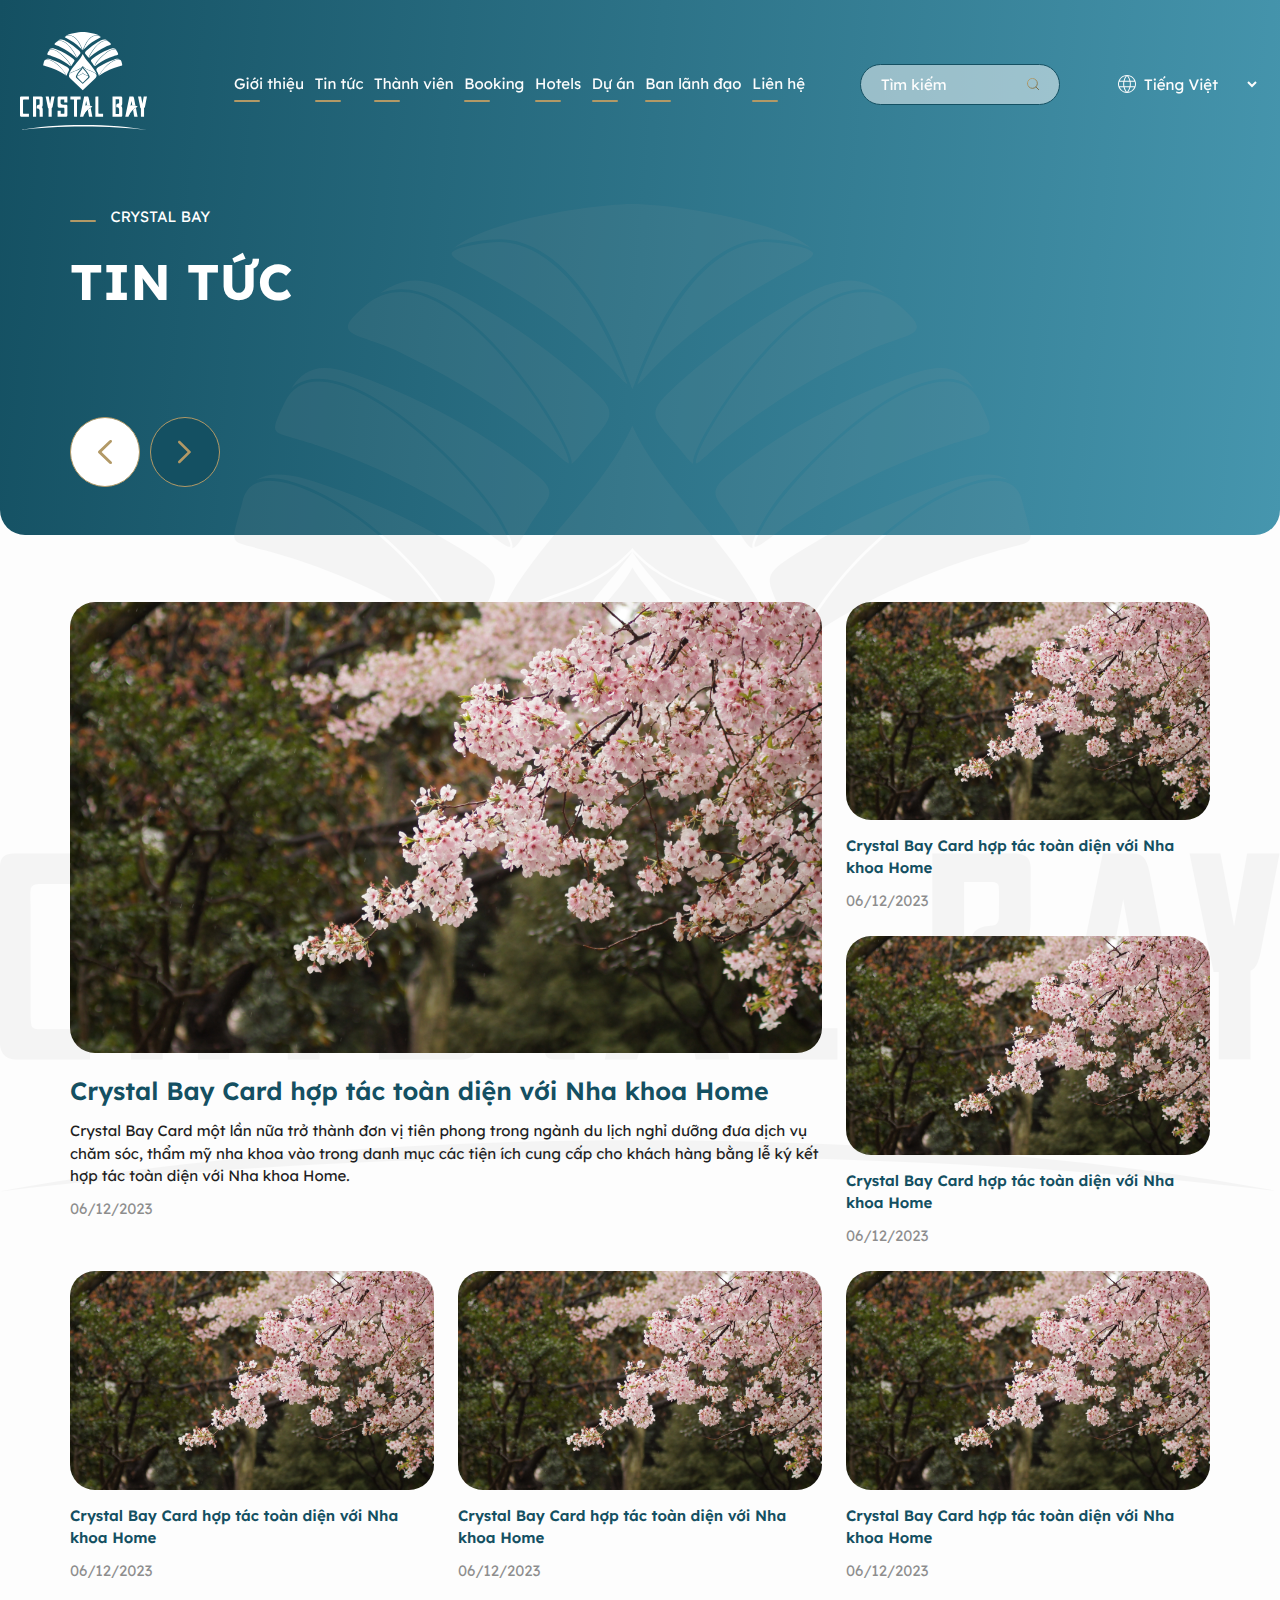
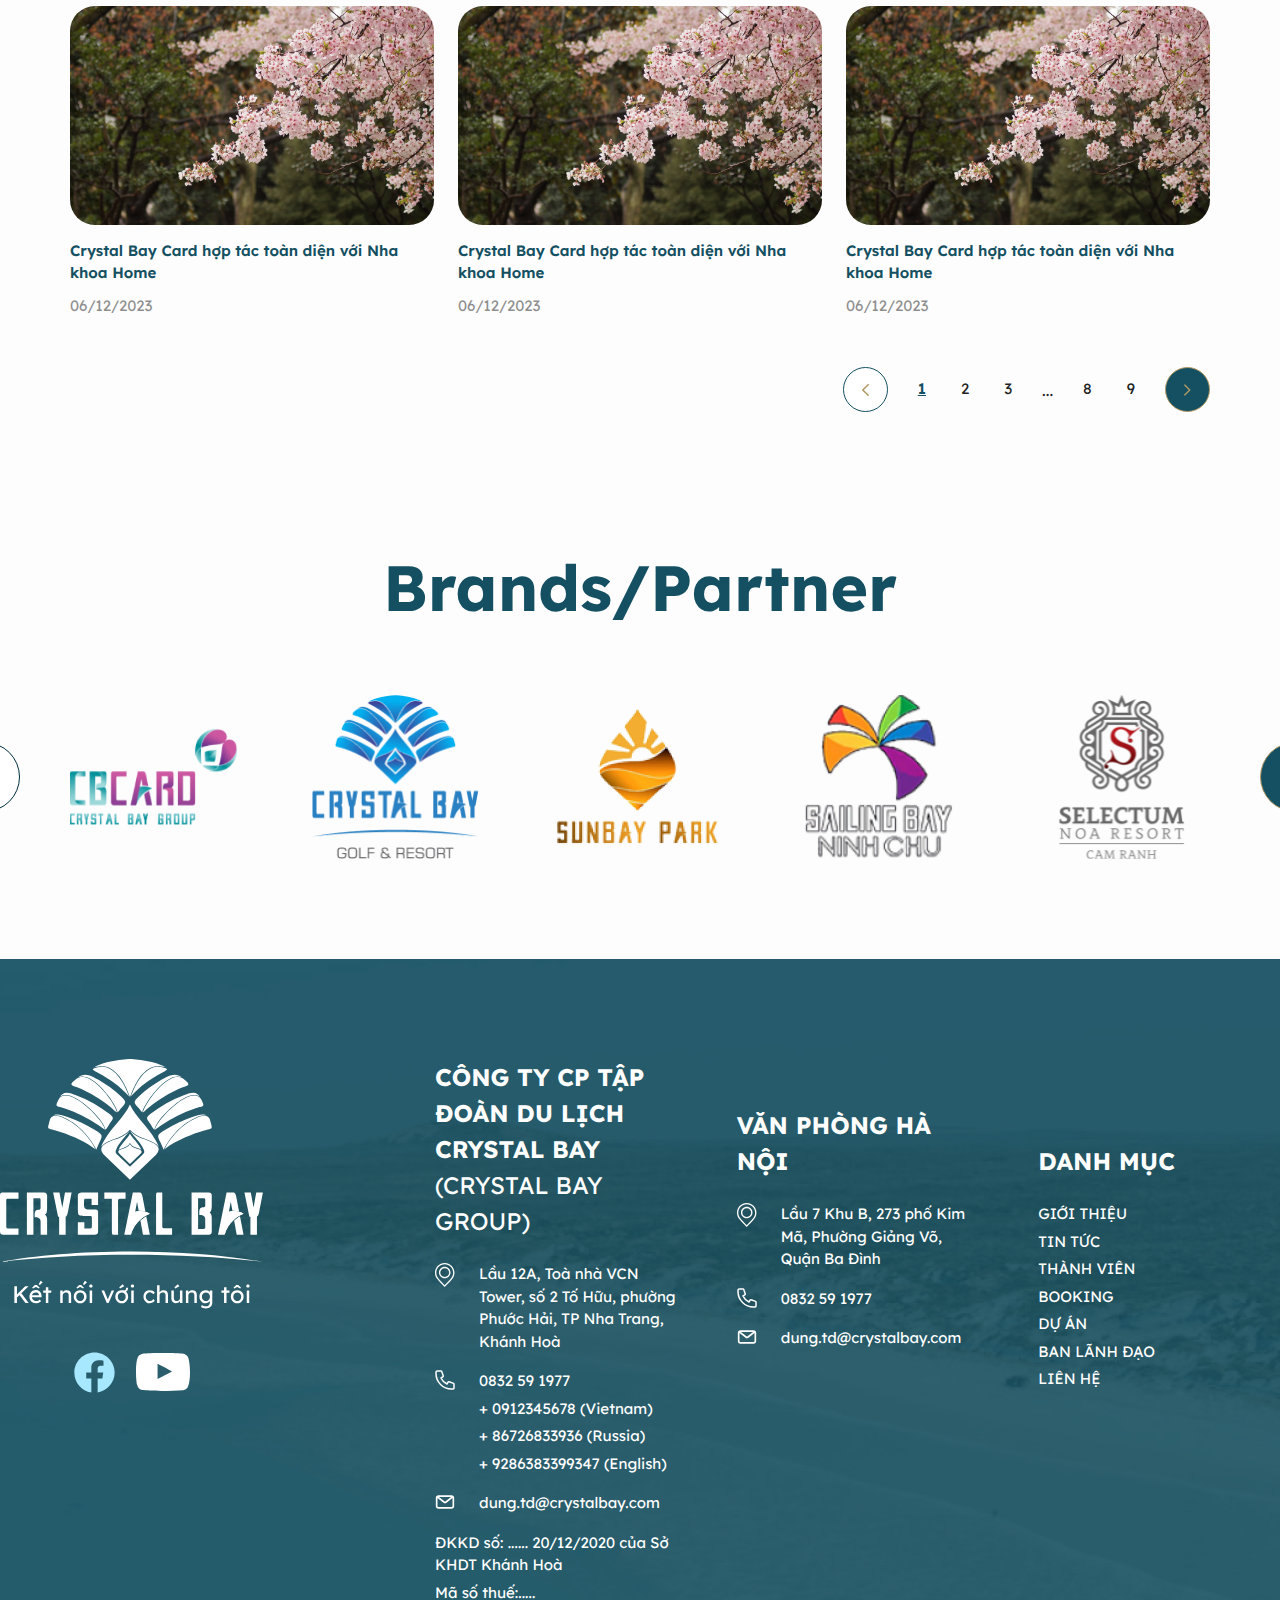
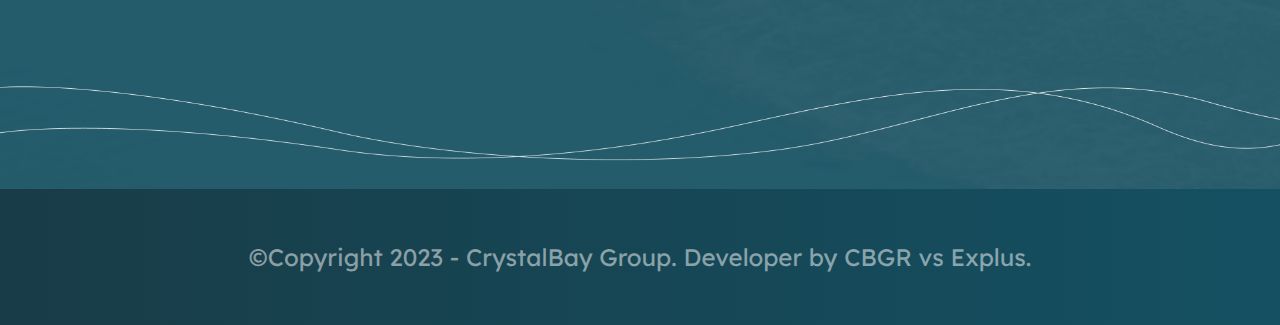
<file: tin_tuc.html>
<!DOCTYPE html>
<html lang="vi">
    <head>
        <meta charset="UTF-8" />
        <meta http-equiv="X-UA-Compatible" content="IE=edge" />
        <meta name="viewport" content="width=device-width, initial-scale=1.0" />
        <!-- favicon -->
        <link
            rel="apple-touch-icon"
            sizes="57x57"
            href="./images/favicon/apple-icon-57x57.png"
        />
        <link
            rel="apple-touch-icon"
            sizes="60x60"
            href="./images/favicon/apple-icon-60x60.png"
        />
        <link
            rel="apple-touch-icon"
            sizes="72x72"
            href="./images/favicon/apple-icon-72x72.png"
        />
        <link
            rel="apple-touch-icon"
            sizes="76x76"
            href="./images/favicon/apple-icon-76x76.png"
        />
        <link
            rel="apple-touch-icon"
            sizes="114x114"
            href="./images/favicon/apple-icon-114x114.png"
        />
        <link
            rel="apple-touch-icon"
            sizes="120x120"
            href="./images/favicon/apple-icon-120x120.png"
        />
        <link
            rel="apple-touch-icon"
            sizes="144x144"
            href="./images/favicon/apple-icon-144x144.png"
        />
        <link
            rel="apple-touch-icon"
            sizes="152x152"
            href="./images/favicon/apple-icon-152x152.png"
        />
        <link
            rel="apple-touch-icon"
            sizes="180x180"
            href="./images/favicon/apple-icon-180x180.png"
        />
        <link
            rel="icon"
            type="image/png"
            sizes="192x192"
            href="/android-icon-192x192.png"
        />
        <link
            rel="icon"
            type="image/png"
            sizes="32x32"
            href="./images/favicon/favicon-32x32.png"
        />
        <link
            rel="icon"
            type="image/png"
            sizes="96x96"
            href="./images/favicon/favicon-96x96.png"
        />
        <link
            rel="icon"
            type="image/png"
            sizes="16x16"
            href="./images/favicon/favicon-16x16.png"
        />
        <meta name="msapplication-TileColor" content="#ffffff" />
        <meta
            name="msapplication-TileImage"
            content="./images/favicon/ms-icon-144x144.png"
        />
        <meta name="theme-color" content="#ffffff" />
        <!-- end favicon -->
        <title>CRYSTALBAY</title>
        <link rel="preconnect" href="https://fonts.googleapis.com">
        <link rel="preconnect" href="https://fonts.gstatic.com" crossorigin>
        <link href="https://fonts.googleapis.com/css2?family=Lexend+Deca:wght@300;400;500;600;700;800;900&display=swap" rel="stylesheet">
        <link rel="stylesheet" href="./lib/swiper/swiper-bundle.min.css" />
        <link rel="stylesheet" href="./css/style.css" />
        <link rel="stylesheet" href="./css/responsive.css" />
        <script src="./lib/jquery/jquery.js"></script>
    </head>

    <body>
       
        <!-- header -->
        <header id="header" class="header relative js__header">
            <!-- pc -->
            <div class="header-pc w-wrapper d-2xl-flex d-lg-none items-center justify-between">
                <!-- logo -->
                <div class="logo flex-0">
                    <a href="#" class="logo-link">
                        <img src="./images/icon/logo.svg" class="logo-img" alt="">
                    </a>
                </div>
                <!-- end logo -->
                <!-- navbar -->
                <ul class="navbar fs-15 d-2xl-flex items-center justify-between text-white-fd flex-1">
                    <li class="navbar-item">
                        <a href="#" class="navbar-link">Giới thiệu</a>
                    </li>
                    <li class="navbar-item">
                        <a href="#" class="navbar-link">Tin tức</a>
                    </li>
                    <li class="navbar-item">
                        <a href="#" class="navbar-link">Thành viên</a>
                    </li>
                    <li class="navbar-item">
                        <a href="#" class="navbar-link">Booking</a>
                    </li>
                    <li class="navbar-item">
                        <a href="#" class="navbar-link">Hotels</a>
                    </li>
                    <li class="navbar-item">
                        <a href="#" class="navbar-link">Dự án</a>
                    </li>
                    <li class="navbar-item">
                        <a href="#" class="navbar-link">Ban lãnh đạo</a>
                    </li>
                    <li class="navbar-item">
                        <a href="#" class="navbar-link">Liên hệ</a>
                    </li>
                    
                </ul>
                <!-- end navbar -->

                <!-- action -->
                <div class="header-action d-2xl-flex items-center justify-between flex-0">
                    <!-- search -->
                    <div class="header-search">
                        <form action="" class="header-search__form">
                            <input class="header-search__input" type="text" placeholder="Tìm kiếm">
                            <button class="header-search__btn">
                                <img src="./images/icon/search.svg" alt="">
                            </button>
                        </form>
                    </div>
                    <!-- end search -->
                    <!-- language -->
                    <div class="language d-2xl-flex items-center">
                        <img src="./images/icon/earth.svg" alt="" class="mr-4">
                        <select class="language-select text-white-fd fs-15 pointer">
                            <option value="VN" class="text-black">Tiếng Việt</option>
                            <option value="EN" class="text-black">Tiếng Anh</option>
                            <option value="KO" class="text-black">Tiếng Hàn</option>
                        </select>
                    </div>
                    <!-- end language -->
                </div>
                <!-- end action -->
            </div>
            <!-- end pc -->
            <!-- mb -->
            <div class="header-mb w-wrapper d-2xl-none d-lg-flex items-center justify-between">
                <!-- left -->
                <div class="header-mb__left js__subMenuContainer">
                    <!-- icon -->
                    <div class="header-mb__leftIcon js__showSubMenu">
                        <img src="./images/icon/bars-solid.svg" alt="">
                    </div>
                    <!-- end icon -->
                    <!-- content -->
                    <div class="sub-menu js__subMenu">
                        <div class="sub-menu__heading d-2xl-flex items-center justify-between">
                            <h3 class="text-white fs-32">Menu</h3>
                            <div class="sub-menu__headingClose flex-0 p-10 js__closeSubMenu">
                                <img src="./images/icon/close.svg" alt="">
                            </div>
                        </div>
                        <!-- list -->
                        <ul class="sub-menu__list">
                            <li class="sub-menu__item"><a href="#">Giới thiệu</a></li>
                            <li class="sub-menu__item"><a href="#">Giới thiệu</a></li>
                            <li class="sub-menu__item"><a href="#">Giới thiệu</a></li>
                            <li class="sub-menu__item"><a href="#">Giới thiệu</a></li>
                            <li class="sub-menu__item"><a href="#">Giới thiệu</a></li>
                        </ul>
                        <!-- end list -->
                    </div>
                    <!-- end content -->
                </div>
                <!-- end left -->
                <!-- center -->
                <div class="header-mb__center">
                    <a href="#">
                        <img src="./images/icon/logo.svg" alt="" class="header-mb__centerLogo">
                    </a>
                </div>
                <!-- end center -->
                <!-- right -->
                <div class="header-mb__right">
                    <div class="header-mb__rightIcon d-2xl-flex items-center">
                        <div class="header-mb__rightIconSearchContainer js__subMenuContainer">
                            <div class="header-mb__rightIconSearch js__showSubMenu">
                                <img src="./images/icon/search-white.svg" alt="">
                            </div>
                            <!-- content -->
                            <div class="sub-menu js__subMenu">
                                <div class="sub-menu__heading d-2xl-flex items-center justify-between">
                                    <h3 class="text-white fs-32">Search</h3>
                                    <div class="sub-menu__headingClose flex-0 p-10 js__closeSubMenu">
                                        <img src="./images/icon/close.svg" alt="">
                                    </div>
                                </div>
                                <!-- end form -->
                                <div class="header-mb__rightSearch">
                                    <form action="" class="header-mb__rightSearchForm">
                                        <input class="header-mb__rightSearchInput" type="text" placeholder="Tìm kiếm">
                                        <button class="header-mb__rightSearchBtn">
                                            <img src="./images/icon/search.svg" alt="">
                                        </button>
                                    </form>
                                </div>
                                <!-- end form -->
                            </div>
                            <!-- end content -->
                        </div>
                        <div class="header-mb__rightIconLanguageContainer js__subMenuContainer">
                            <!-- icon -->
                            <div class="header-mb__rightIconLanguage js__showSubMenu">
                                <img src="./images/icon/earth.svg" alt="">
                            </div>
                            <!-- end icon -->
                            <!-- content -->
                            <div class="sub-menu js__subMenu">
                                <div class="sub-menu__heading d-2xl-flex items-center justify-between">
                                    <h3 class="text-white fs-32">Language</h3>
                                    <div class="sub-menu__headingClose flex-0 p-10 js__closeSubMenu">
                                        <img src="./images/icon/close.svg" alt="">
                                    </div>
                                </div>
                                <!-- list -->
                                <ul class="sub-menu__list">
                                    <li class="sub-menu__item"><a href="#">Tiếng Việt</a></li>
                                    <li class="sub-menu__item"><a href="#">Tiếng Anh</a></li>
                                    <li class="sub-menu__item"><a href="#">Tiếng Hàn</a></li>
                                </ul>
                                <!-- end list -->
                            </div>
                            <!-- end content -->
                        </div>
                    </div>
                </div>
                <!-- end right -->
            </div>
            <!-- end mb -->
        </header>
        <!-- end header -->
        <!-- main -->
        <main id="main" class="main">
            <img src="./images/icon/logo_3.svg" alt="" class="main-bgLogo">
            <!-- intro primary -->
            <section class="intro-primary relative overflow-hidden bg-green-145">
                <div class="w-1140 intro-primary__container relative z-20">
                    <div class="intro-primary__text">
                        <span class="intro-primary__line"></span>
                        <span class="intro-primary__text1 fs-15 text-white uppercase">Crystal bay</span>
                    </div>
                    <h1 class="intro-primary__title text-white fw-700 uppercase mt-15">Tin tức</h1>
                    <div class="intro-primary__changePage d-2xl-flex items-center gap-10">
                        <a href="#" class="intro-primary__prev">
                            <img src="./images/icon/prev.svg" alt="">
                        </a>
                        <a href="#" class="intro-primary__next">
                            <img src="./images/icon/next_yellow.svg" alt="">
                        </a>
                    </div>
                </div>
            </section>
            <!-- end intro primary -->

            <!-- news primary -->
            <section class="news-primary relative overflow-hidden z-20">
                <div class="w-1140 news-primary__container relative z-20">
                    <!-- articles -->
                    <div class="articles d-2xl-grid col-3">
                        <!-- article -->
                        <div class="article">
                            <!-- img -->
                            <div class="article-img">
                                <a href="#" class="image-wrapper border-25">
                                    <img src="./images/2.jpg" alt="" class="news-primary__image">
                                </a>
                            </div>
                            <!-- end img -->
                            <!-- content -->
                            <div class="article-content">
                                <!-- title -->
                                <h2 class="article-title text-green-145 fw-600 mb-10">
                                    <a href="#" class="">Crystal Bay Card hợp tác toàn diện với Nha khoa Home</a>
                                </h2>
                                <!-- end title -->
                                <!-- des -->
                                <div class="article-des fs-15 mb-10">
                                    <p>Crystal Bay Card một lần nữa trở thành đơn vị tiên phong trong ngành du lịch nghỉ dưỡng đưa dịch vụ chăm sóc, thẩm mỹ nha khoa vào trong danh mục các tiện ích cung cấp cho khách hàng bằng lễ ký kết hợp tác toàn diện với Nha khoa Home.</p>
                                </div>
                                <p class="article-time fs-15">06/12/2023</p>
                                <!-- end des -->
                            </div>
                            <!-- end content -->
                        </div>
                        <!-- end article -->
                        <!-- article -->
                        <div class="article">
                            <!-- img -->
                            <div class="article-img">
                                <a href="#" class="image-wrapper border-25">
                                    <img src="./images/2.jpg" alt="" class="news-primary__image">
                                </a>
                            </div>
                            <!-- end img -->
                            <!-- content -->
                            <div class="article-content">
                                <!-- title -->
                                <h2 class="article-title text-green-145 fw-600 mb-10">
                                    <a href="#" class="">Crystal Bay Card hợp tác toàn diện với Nha khoa Home</a>
                                </h2>
                                <!-- end title -->
                                <!-- des -->
                                <div class="article-des fs-15 mb-10">
                                    <p>Crystal Bay Card một lần nữa trở thành đơn vị tiên phong trong ngành du lịch nghỉ dưỡng đưa dịch vụ chăm sóc, thẩm mỹ nha khoa vào trong danh mục các tiện ích cung cấp cho khách hàng bằng lễ ký kết hợp tác toàn diện với Nha khoa Home.</p>
                                </div>
                                <p class="article-time fs-15">06/12/2023</p>
                                <!-- end des -->
                            </div>
                            <!-- end content -->
                        </div>
                        <!-- end article -->
                        <!-- article -->
                        <div class="article">
                            <!-- img -->
                            <div class="article-img">
                                <a href="#" class="image-wrapper border-25">
                                    <img src="./images/2.jpg" alt="" class="news-primary__image">
                                </a>
                            </div>
                            <!-- end img -->
                            <!-- content -->
                            <div class="article-content">
                                <!-- title -->
                                <h2 class="article-title text-green-145 fw-600 mb-10">
                                    <a href="#" class="">Crystal Bay Card hợp tác toàn diện với Nha khoa Home</a>
                                </h2>
                                <!-- end title -->
                                <!-- des -->
                                <div class="article-des fs-15 mb-10">
                                    <p>Crystal Bay Card một lần nữa trở thành đơn vị tiên phong trong ngành du lịch nghỉ dưỡng đưa dịch vụ chăm sóc, thẩm mỹ nha khoa vào trong danh mục các tiện ích cung cấp cho khách hàng bằng lễ ký kết hợp tác toàn diện với Nha khoa Home.</p>
                                </div>
                                <p class="article-time fs-15">06/12/2023</p>
                                <!-- end des -->
                            </div>
                            <!-- end content -->
                        </div>
                        <!-- end article -->
                        <!-- article -->
                        <div class="article">
                            <!-- img -->
                            <div class="article-img">
                                <a href="#" class="image-wrapper border-25">
                                    <img src="./images/2.jpg" alt="" class="news-primary__image">
                                </a>
                            </div>
                            <!-- end img -->
                            <!-- content -->
                            <div class="article-content">
                                <!-- title -->
                                <h2 class="article-title text-green-145 fw-600 mb-10">
                                    <a href="#" class="">Crystal Bay Card hợp tác toàn diện với Nha khoa Home</a>
                                </h2>
                                <!-- end title -->
                                <!-- des -->
                                <div class="article-des fs-15 mb-10">
                                    <p>Crystal Bay Card một lần nữa trở thành đơn vị tiên phong trong ngành du lịch nghỉ dưỡng đưa dịch vụ chăm sóc, thẩm mỹ nha khoa vào trong danh mục các tiện ích cung cấp cho khách hàng bằng lễ ký kết hợp tác toàn diện với Nha khoa Home.</p>
                                </div>
                                <p class="article-time fs-15">06/12/2023</p>
                                <!-- end des -->
                            </div>
                            <!-- end content -->
                        </div>
                        <!-- end article -->
                        <!-- article -->
                        <div class="article">
                            <!-- img -->
                            <div class="article-img">
                                <a href="#" class="image-wrapper border-25">
                                    <img src="./images/2.jpg" alt="" class="news-primary__image">
                                </a>
                            </div>
                            <!-- end img -->
                            <!-- content -->
                            <div class="article-content">
                                <!-- title -->
                                <h2 class="article-title text-green-145 fw-600 mb-10">
                                    <a href="#" class="">Crystal Bay Card hợp tác toàn diện với Nha khoa Home</a>
                                </h2>
                                <!-- end title -->
                                <!-- des -->
                                <div class="article-des fs-15 mb-10">
                                    <p>Crystal Bay Card một lần nữa trở thành đơn vị tiên phong trong ngành du lịch nghỉ dưỡng đưa dịch vụ chăm sóc, thẩm mỹ nha khoa vào trong danh mục các tiện ích cung cấp cho khách hàng bằng lễ ký kết hợp tác toàn diện với Nha khoa Home.</p>
                                </div>
                                <p class="article-time fs-15">06/12/2023</p>
                                <!-- end des -->
                            </div>
                            <!-- end content -->
                        </div>
                        <!-- end article -->
                        <!-- article -->
                        <div class="article">
                            <!-- img -->
                            <div class="article-img">
                                <a href="#" class="image-wrapper border-25">
                                    <img src="./images/2.jpg" alt="" class="news-primary__image">
                                </a>
                            </div>
                            <!-- end img -->
                            <!-- content -->
                            <div class="article-content">
                                <!-- title -->
                                <h2 class="article-title text-green-145 fw-600 mb-10">
                                    <a href="#" class="">Crystal Bay Card hợp tác toàn diện với Nha khoa Home</a>
                                </h2>
                                <!-- end title -->
                                <!-- des -->
                                <div class="article-des fs-15 mb-10">
                                    <p>Crystal Bay Card một lần nữa trở thành đơn vị tiên phong trong ngành du lịch nghỉ dưỡng đưa dịch vụ chăm sóc, thẩm mỹ nha khoa vào trong danh mục các tiện ích cung cấp cho khách hàng bằng lễ ký kết hợp tác toàn diện với Nha khoa Home.</p>
                                </div>
                                <p class="article-time fs-15">06/12/2023</p>
                                <!-- end des -->
                            </div>
                            <!-- end content -->
                        </div>
                        <!-- end article -->
                        <!-- article -->
                        <div class="article">
                            <!-- img -->
                            <div class="article-img">
                                <a href="#" class="image-wrapper border-25">
                                    <img src="./images/2.jpg" alt="" class="news-primary__image">
                                </a>
                            </div>
                            <!-- end img -->
                            <!-- content -->
                            <div class="article-content">
                                <!-- title -->
                                <h2 class="article-title text-green-145 fw-600 mb-10">
                                    <a href="#" class="">Crystal Bay Card hợp tác toàn diện với Nha khoa Home</a>
                                </h2>
                                <!-- end title -->
                                <!-- des -->
                                <div class="article-des fs-15 mb-10">
                                    <p>Crystal Bay Card một lần nữa trở thành đơn vị tiên phong trong ngành du lịch nghỉ dưỡng đưa dịch vụ chăm sóc, thẩm mỹ nha khoa vào trong danh mục các tiện ích cung cấp cho khách hàng bằng lễ ký kết hợp tác toàn diện với Nha khoa Home.</p>
                                </div>
                                <p class="article-time fs-15">06/12/2023</p>
                                <!-- end des -->
                            </div>
                            <!-- end content -->
                        </div>
                        <!-- end article -->
                        <!-- article -->
                        <div class="article">
                            <!-- img -->
                            <div class="article-img">
                                <a href="#" class="image-wrapper border-25">
                                    <img src="./images/2.jpg" alt="" class="news-primary__image">
                                </a>
                            </div>
                            <!-- end img -->
                            <!-- content -->
                            <div class="article-content">
                                <!-- title -->
                                <h2 class="article-title text-green-145 fw-600 mb-10">
                                    <a href="#" class="">Crystal Bay Card hợp tác toàn diện với Nha khoa Home</a>
                                </h2>
                                <!-- end title -->
                                <!-- des -->
                                <div class="article-des fs-15 mb-10">
                                    <p>Crystal Bay Card một lần nữa trở thành đơn vị tiên phong trong ngành du lịch nghỉ dưỡng đưa dịch vụ chăm sóc, thẩm mỹ nha khoa vào trong danh mục các tiện ích cung cấp cho khách hàng bằng lễ ký kết hợp tác toàn diện với Nha khoa Home.</p>
                                </div>
                                <p class="article-time fs-15">06/12/2023</p>
                                <!-- end des -->
                            </div>
                            <!-- end content -->
                        </div>
                        <!-- end article -->
                        <!-- article -->
                        <div class="article">
                            <!-- img -->
                            <div class="article-img">
                                <a href="#" class="image-wrapper border-25">
                                    <img src="./images/2.jpg" alt="" class="news-primary__image">
                                </a>
                            </div>
                            <!-- end img -->
                            <!-- content -->
                            <div class="article-content">
                                <!-- title -->
                                <h2 class="article-title text-green-145 fw-600 mb-10">
                                    <a href="#" class="">Crystal Bay Card hợp tác toàn diện với Nha khoa Home</a>
                                </h2>
                                <!-- end title -->
                                <!-- des -->
                                <div class="article-des fs-15 mb-10">
                                    <p>Crystal Bay Card một lần nữa trở thành đơn vị tiên phong trong ngành du lịch nghỉ dưỡng đưa dịch vụ chăm sóc, thẩm mỹ nha khoa vào trong danh mục các tiện ích cung cấp cho khách hàng bằng lễ ký kết hợp tác toàn diện với Nha khoa Home.</p>
                                </div>
                                <p class="article-time fs-15">06/12/2023</p>
                                <!-- end des -->
                            </div>
                            <!-- end content -->
                        </div>
                        <!-- end article -->
                       
                    </div>
                    <!-- end articles -->
                    <!-- pagination -->
                    <div class="pagination">
                        <a href="#" class="pagination-item pagination-btn disable">
                            <img src="./images/icon/prev.svg" alt="">
                        </a>
                        <a href="#" class="pagination-item pagination-number active">1</a>
                        <a href="#" class="pagination-item pagination-number">2</a>
                        <a href="#" class="pagination-item pagination-number">3</a>
                        
                        <div class="pagination-item disable">...</div>
                        <a href="#" class="pagination-item pagination-number">8</a>
                        <a href="#" class="pagination-item pagination-number">9</a>
                        <a href="#" class="pagination-item pagination-btn">
                            <img src="./images/icon/next_yellow.svg" alt="">
                        </a>
                    </div>
                    <!-- end pagination -->
                </div>
            </section>
            <!-- end news primary -->


            <!-- quinary -->
            <section class="intro-quinary relative overflow-hidden">
                <div class="w-1140 intro-quinary__container relative">
                    <h2 class="heading-primary text-green-145 text-center">Brands/Partner</h2>
                    <!-- container -->
                    <div class="intro-quinary__container js__swiperFiveContainer section-slide relative">
                        <div class="swiper js__swiperFives">
                            <div class="swiper-wrapper">
                                <!-- slide -->
                                <div class="swiper-slide">
                                    <div class="intro-quinary__slideImage">
                                        <img src="./images/partner_1.png" alt="" class="">
                                    </div>
                                </div>
                                <!-- end slide -->
                                <!-- slide -->
                                <div class="swiper-slide">
                                    <div class="intro-quinary__slideImage">
                                        <img src="./images/partner_2.png" alt="" class="">
                                    </div>
                                </div>
                                <!-- end slide -->
                                <!-- slide -->
                                <div class="swiper-slide">
                                    <div class="intro-quinary__slideImage">
                                        <img src="./images/partner_3.png" alt="" class="">
                                    </div>
                                </div>
                                <!-- end slide -->
                                <!-- slide -->
                                <div class="swiper-slide">
                                    <div class="intro-quinary__slideImage">
                                        <img src="./images/partner_4.png" alt="" class="">
                                    </div>
                                </div>
                                <!-- end slide -->
                                <!-- slide -->
                                <div class="swiper-slide">
                                    <div class="intro-quinary__slideImage">
                                        <img src="./images/partner_5.png" alt="" class="">
                                    </div>
                                </div>
                                <!-- end slide -->
                                <!-- slide -->
                                <div class="swiper-slide">
                                    <div class="intro-quinary__slideImage">
                                        <img src="./images/partner_2.png" alt="" class="">
                                    </div>
                                </div>
                                <!-- end slide -->
                            </div>
                        </div>
                        <div class="swiper-button-prev"></div>
                        <div class="swiper-button-next"></div>
                    </div>
                    <!-- end container -->
                </div>
            </section>
            <!-- end quinarry -->

        </main>
        <!-- end main -->
        <!-- footer -->
        <footer id="footer" class="footer">
            <!-- footer top -->
            <div class="footer-top bg-green-145 relative z-20 overflow-hidden">
                <img src="./images/bg_4.png" alt="" class="footer-top__bg">
                <div class="w-wrapper footer-top__container relative z-30">
                    <!-- left -->
                    <div class="footer-top__left flex-0">
                        <div class="mb-30 footer-top__logo">
                            <a href="#">
                                <img src="./images/icon/logo_2.svg" alt="">
                            </a>
                        </div>
                        <div class="footer-top__social d-2xl-flex items-center justify-center gap-20">
                            <a href="#" class="footer-top__socialLink"><img src="./images/icon/fb.svg" alt=""></a>
                            <a href="#" class="footer-top__socialLink"><img src="./images/icon/ytb.svg" alt=""></a>
                        </div>
                    </div>
                    <!-- end left -->
                    <!-- right -->
                    <div class="footer-top__right flex-1">
                        <!-- item -->
                        <div class="footer-top__rightItem">
                            <h3 class="title text-white uppercase">
                                <div class="">
                                    <span class="fs-24 fw-700">CÔNG TY CP TẬP ĐOÀN  DU LỊCH CRYSTAL BAY </span>
                                    <br/>
                                    <span class="fs-24">(CRYSTAL BAY GROUP)</span>
                                </div>
                            </h3>
                            <div class="content text-white fs-15 d-2xl-flex items-baseline">
                                <div class="content-img mr-24">
                                    <img src="./images/icon/location.svg" alt="" class="">
                                </div>
                                <p class="content-text">
                                    Lầu 12A, Toà nhà VCN Tower, số 2 Tố Hữu, phường Phước Hải, TP Nha Trang, Khánh Hoà
                                </p>
                            </div>
                            <div class="content text-white fs-15 d-2xl-flex items-baseline">
                                <div class="content-img mr-24">
                                    <img src="./images/icon/call.svg" alt="" class="">
                                </div>
                                <div class="content-textList">
                                    <p class="content-text">0832 59 1977</p>
                                    <p class="content-text">+ 0912345678 (Vietnam)</p>
                                    <p class="content-text">+ 86726833936 (Russia)</p>
                                    <p class="content-text">+ 9286383399347 (English)</p>
                                </div>
                            </div>
                            <div class="content text-white fs-15 d-2xl-flex items-baseline">
                                <div class="content-img mr-24">
                                    <img src="./images/icon/email.svg" alt="" class="">
                                </div>
                                <p class="content-text">
                                    dung.td@crystalbay.com
                                </p>
                            </div>
                            <div class="text-white">
                                <p class="content-text">ĐKKD số: ...... 20/12/2020 của Sở KHDT Khánh Hoà</p>
                                <p class="content-text">Mã số thuế:.....</p>
                            </div>
                        </div>
                        <!-- end item -->
                        <!-- item -->
                        <div class="footer-top__rightItem">
                            <h3 class="title text-white uppercase">
                                <span class="fs-24 fw-700">Văn phòng hà nội</span>
                            </h3>
                            <div class="content text-white fs-15 d-2xl-flex items-baseline">
                                <div class="content-img mr-24">
                                    <img src="./images/icon/location.svg" alt="" class="">
                                </div>
                                <p class="content-text">
                                    Lầu 7 Khu B, 273 phố Kim Mã, Phường Giảng Võ, Quận Ba Đình
                                </p>
                            </div>
                            <div class="content text-white fs-15 d-2xl-flex items-baseline">
                                <div class="content-img mr-24">
                                    <img src="./images/icon/call.svg" alt="" class="">
                                </div>
                                <p class="content-text">0832 59 1977</p>
                            </div>
                            <div class="content text-white fs-15 d-2xl-flex items-baseline">
                                <div class="content-img mr-24">
                                    <img src="./images/icon/email.svg" alt="" class="">
                                </div>
                                <p class="content-text">
                                    dung.td@crystalbay.com
                                </p>
                            </div>
                        </div>
                        <!-- end item -->
                        <!-- item -->
                        <div class="footer-top__rightItem">
                            <h3 class="title text-white uppercase">
                                <span class="fs-24 fw-700">Danh mục</span>
                            </h3>
                            
                            <div class="content text-white fs-15">
                                <a href="#" class="content-text uppercase d-2xl-block">Giới thiệu</a>
                                <a href="#" class="content-text uppercase d-2xl-block">Tin tức</a>
                                <a href="#" class="content-text uppercase d-2xl-block">Thành viên</a>
                                <a href="#" class="content-text uppercase d-2xl-block">Booking</a>
                                <a href="#" class="content-text uppercase d-2xl-block">Dự án</a>
                                <a href="#" class="content-text uppercase d-2xl-block">Ban lãnh đạo</a>
                                <a href="#" class="content-text uppercase d-2xl-block">Liên hệ</a>
                            </div>
                        </div>
                        <!-- end item -->
                        
                    </div>
                    <!-- end right -->
                </div>
                <div class="footer-top__wave">
                    <img src="./images/wave_5.png" alt="">
                </div>
            </div>
            <!-- end footer top -->
            <!-- footer bot -->
            <div class="footer-bot bg-green-145 relative z-20 overflow-hidden">
                <p class="text-center fs-24">©Copyright 2023 - CrystalBay Group. Developer by CBGR vs Explus.</p>
            </div>
            <!-- end footer bot -->
        </footer>
        <!-- end footer -->
        <script src="./lib/swiper/swiper-bundle.min.js"></script>
        <script src="./js/main.js"></script>
    </body>
</html>
</file>
<file: css/style.css>
@charset "UTF-8";
html,
body,
div,
span,
applet,
object,
iframe,
h1,
h2,
h3,
h4,
h5,
h6,
p,
blockquote,
pre,
a,
abbr,
acronym,
address,
big,
cite,
code,
del,
dfn,
em,
img,
ins,
kbd,
q,
s,
samp,
small,
strike,
sub,
sup,
tt,
var,
u,
i,
center,
dl,
dt,
dd,
ol,
ul,
li,
fieldset,
form,
label,
legend,
table,
caption,
tbody,
tfoot,
thead,
tr,
th,
td,
article,
aside,
canvas,
details,
embed,
figure,
figcaption,
footer,
header,
hgroup,
menu,
nav,
output,
ruby,
section,
summary,
time,
mark,
audio,
video {
  margin: 0;
  padding: 0;
  border: 0;
  font-size: 100%;
  font: inherit;
  vertical-align: baseline;
}

/* HTML5 display-role reset for older browsers */
article,
aside,
details,
figcaption,
figure,
footer,
header,
hgroup,
menu,
nav,
section {
  display: block;
}

body {
  line-height: 1;
}

ol,
ul {
  list-style: none;
}

blockquote,
q {
  quotes: none;
}

blockquote:before,
blockquote:after,
q:before,
q:after {
  content: "";
  content: none;
}

table {
  border-collapse: collapse;
  border-spacing: 0;
}

html {
  box-sizing: border-box;
  scroll-behavior: smooth;
  -ms-text-size-adjust: 100%;
  -webkit-text-size-adjust: 100%;
}

* {
  margin: 0;
  padding: 0;
  -webkit-tap-highlight-color: transparent;
}

*,
*:before,
*:after {
  box-sizing: border-box;
}

body {
  position: relative;
  font-family: "Lexend Deca", sans-serif;
  font-weight: 400;
  font-size: 1rem;
  font-style: normal;
  text-rendering: geometricPrecision;
  line-height: 1.5;
  color: #1f1f1f;
  background-color: #fdfdfd;
}

input,
textarea,
select,
button {
  outline: none;
  font-family: "Lexend Deca", sans-serif;
  text-rendering: geometricPrecision;
  border: 0;
  color: #1f1f1f;
  font-size: 1rem;
  background-color: transparent;
}

input {
  line-height: normal;
}

label,
button {
  cursor: pointer;
}

a {
  text-decoration: unset;
  color: inherit;
  display: inline-block;
}

a:hover {
  color: inherit;
}

a:hover,
a:active,
a:focus {
  outline: 0;
  color: inherit;
}

.link-decoration:hover {
  text-decoration: underline;
}

img {
  display: block;
  max-width: 100%;
  object-fit: cover;
}

.mx-auto {
  margin: auto;
}

/*===========================================================================*/
.font-arial {
  font-family: "Arial", sans-serif;
}

/*===========================================================================*/
.w-1568 {
  max-width: 1568px;
  margin: 0 auto;
}

.w-1490 {
  max-width: 1490px;
  margin: 0 auto;
}

.w-1160-r {
  max-width: 1160px;
  margin-left: auto;
}

.w-1140 {
  max-width: 1140px;
  margin: 0 auto;
}

.w-full {
  width: 100%;
}

.w-30 {
  width: 30%;
}

.w-35 {
  width: 35%;
}

.w-40 {
  width: 40%;
}

.w-50 {
  width: 50%;
}

.w-60 {
  width: 60%;
}

.w-65 {
  width: 65%;
}

.w-70 {
  width: 70%;
}

/*=================================================================*/
.d-2xl-none {
  display: none;
}

.d-2xl-block {
  display: block;
}

.d-2xl-flex {
  display: flex;
}

.d-2xl-grid {
  display: grid;
}

.d-2xl-inline {
  display: inline-block;
}

.d-2xl-inline-flex {
  display: inline-flex;
}

/*=================================================================*/
.btn {
  cursor: pointer;
  display: inline-flex;
  align-items: center;
  justify-content: center;
  background-color: transparent;
  color: #fdfdfd;
  outline: none;
  border: none;
  transition: all 0.2s ease;
}

.btn--primary {
  cursor: pointer;
  display: inline-flex;
  align-items: center;
  justify-content: center;
  padding: 10px 20px;
  border: 1px solid #b29966;
  border-radius: 999px;
  background-color: #145062;
  color: #fdfdfd;
  outline: none;
  transition: all 0.2s ease;
}

.btn--secondary {
  cursor: pointer;
  display: inline-flex;
  align-items: center;
  justify-content: center;
  padding: 10px 20px;
  border: 1px solid #145062;
  border-radius: 999px;
  background-color: #fff;
  color: #1f1f1f;
  outline: none;
  transition: all 0.2s ease;
}

.btn--tertiary {
  cursor: pointer;
  display: inline-flex;
  align-items: center;
  justify-content: center;
  padding: 10px 20px;
  border: 1px solid #b29966;
  border-radius: 999px;
  background-color: #72aebe;
  color: #fff;
  outline: none;
  transition: all 0.2s ease;
}

.btn--quaternary {
  cursor: pointer;
  display: inline-flex;
  align-items: center;
  justify-content: center;
  padding: 10px 20px;
  border: 1px solid #145062;
  border-radius: 999px;
  background-color: #fff;
  color: #b29966;
  outline: none;
  transition: all 0.2s ease;
}

/*===========================================================================*/
.fs-10 {
  font-size: 0.625rem;
}

.fs-11 {
  font-size: 0.6875rem;
}

.fs-12 {
  font-size: 0.75rem;
}

.fs-13 {
  font-size: 0.8125rem;
}

.fs-14 {
  font-size: 0.875rem;
}

.fs-15 {
  font-size: 0.9375rem;
}

.fs-16 {
  font-size: 1rem;
}

.fs-17 {
  font-size: 1.0625rem;
}

.fs-18 {
  font-size: 1.125rem;
}

.fs-20 {
  font-size: 1.25rem;
}

.fs-21 {
  font-size: 1.3125rem;
}

.fs-22 {
  font-size: 1.375rem;
}

.fs-23 {
  font-size: 1.4375rem;
}

.fs-24 {
  font-size: 1.5rem;
}

.fs-25 {
  font-size: 1.5625rem;
}

.fs-26 {
  font-size: 1.625rem;
}

.fs-28 {
  font-size: 1.75rem;
}

.fs-30 {
  font-size: 1.875rem;
}

.fs-32 {
  font-size: 2rem;
}

.fs-36 {
  font-size: 2.25rem;
}

.fs-40 {
  font-size: 2.5rem;
}

.fs-48 {
  font-size: 3rem;
}

/*=================================================================*/
.image-wrapper {
  position: relative;
  display: block;
  padding-bottom: 60%;
}

.image-wrapper-full {
  position: relative;
  display: block;
  padding-bottom: 100%;
}

.image-wrapper-120 {
  position: relative;
  display: block;
  padding-bottom: 120%;
}

.image-wrapper-150 {
  position: relative;
  display: block;
  padding-bottom: 150%;
}

.image-wrapper img,
.image-wrapper-full img,
.image-wrapper-120 img,
.image-wrapper-150 img {
  position: absolute;
  object-fit: cover;
  width: 100%;
  height: 100%;
}

/*=================================================================*/
.text-black {
  color: #000;
}

.text-white {
  color: #fff;
}

.text-white-fd {
  color: #fdfdfd;
}

.text-green-145 {
  color: #145062;
}

.text-gold-b2 {
  color: #b29966;
}

/*=================================================================*/
.bg-white {
  background-color: #fff;
}

.bg-black {
  background-color: #000;
}

.bg-transparent {
  background-color: transparent;
}

.bg-green-145 {
  background-color: #145062;
}

.bg-gold-b2 {
  background-color: #b29966;
}

/*=================================================================*/
.fw-300 {
  font-weight: 300;
}

.fw-400 {
  font-weight: 400;
}

.fw-500 {
  font-weight: 500;
}

.fw-600 {
  font-weight: 600;
}

.fw-700 {
  font-weight: 700;
}

.fw-800 {
  font-weight: 800;
}

.fw-900 {
  font-weight: 900;
}

.fw-bold {
  font-weight: bold;
}

/*=================================================================*/
.pt-4 {
  padding-top: 0.25rem;
}

.pb-4 {
  padding-bottom: 0.25rem;
}

.pl-4 {
  padding-left: 0.25rem;
}

.pr-4 {
  padding-right: 0.25rem;
}

.py-4 {
  padding-top: 0.25rem;
  padding-bottom: 0.25rem;
}

.px-4 {
  padding-left: 0.25rem;
  padding-right: 0.25rem;
}

.p-4 {
  padding: 0.25rem;
}

.mt-4 {
  margin-top: 0.25rem;
}

.mb-4 {
  margin-bottom: 0.25rem;
}

.ml-4 {
  margin-left: 0.25rem;
}

.mr-4 {
  margin-right: 0.25rem;
}

.my-4 {
  margin-top: 0.25rem;
  margin-bottom: 0.25rem;
}

.mx-4 {
  margin-left: 0.25rem;
  margin-right: 0.25rem;
}

.m-4 {
  margin: 0.25rem;
}

/*=================================================================*/
.pt-8 {
  padding-top: 0.5rem;
}

.pb-8 {
  padding-bottom: 0.5rem;
}

.pl-8 {
  padding-left: 0.5rem;
}

.pr-8 {
  padding-right: 0.5rem;
}

.py-8 {
  padding-top: 0.5rem;
  padding-bottom: 0.5rem;
}

.px-8 {
  padding-left: 0.5rem;
  padding-right: 0.5rem;
}

.p-8 {
  padding: 0.5rem;
}

.mt-8 {
  margin-top: 0.5rem;
}

.mb-8 {
  margin-bottom: 0.5rem;
}

.ml-8 {
  margin-left: 0.5rem;
}

.mr-8 {
  margin-right: 0.5rem;
}

.my-8 {
  margin-top: 0.5rem;
  margin-bottom: 0.5rem;
}

.mx-8 {
  margin-left: 0.5rem;
  margin-right: 0.5rem;
}

.m-8 {
  margin: 0.5rem;
}

/*=================================================================*/
.pt-10 {
  padding-top: 0.625rem;
}

.pb-10 {
  padding-bottom: 0.625rem;
}

.pl-10 {
  padding-left: 0.625rem;
}

.pr-10 {
  padding-right: 0.625rem;
}

.py-10 {
  padding-top: 0.625rem;
  padding-bottom: 0.625rem;
}

.px-10 {
  padding-left: 0.625rem;
  padding-right: 0.625rem;
}

.p-10 {
  padding: 0.625rem;
}

.mt-10 {
  margin-top: 0.625rem;
}

.mb-10 {
  margin-bottom: 0.625rem;
}

.ml-10 {
  margin-left: 0.625rem;
}

.mr-10 {
  margin-right: 0.625rem;
}

.my-10 {
  margin-top: 0.625rem;
  margin-bottom: 0.625rem;
}

.mx-10 {
  margin-left: 0.625rem;
  margin-right: 0.625rem;
}

.m-10 {
  margin: 0.625rem;
}

/*=================================================================*/
.pt-12 {
  padding-top: 0.75rem;
}

.pb-12 {
  padding-bottom: 0.75rem;
}

.pl-12 {
  padding-left: 0.75rem;
}

.pr-12 {
  padding-right: 0.75rem;
}

.py-12 {
  padding-top: 0.75rem;
  padding-bottom: 0.75rem;
}

.px-12 {
  padding-left: 0.75rem;
  padding-right: 0.75rem;
}

.p-12 {
  padding: 0.75rem;
}

.mt-12 {
  margin-top: 0.75rem;
}

.mb-12 {
  margin-bottom: 0.75rem;
}

.ml-12 {
  margin-left: 0.75rem;
}

.mr-12 {
  margin-right: 0.75rem;
}

.my-12 {
  margin-top: 0.75rem;
  margin-bottom: 0.75rem;
}

.mx-12 {
  margin-left: 0.75rem;
  margin-right: 0.75rem;
}

.m-12 {
  margin: 0.75rem;
}

/*=================================================================*/
.pt-15 {
  padding-top: 0.9375rem;
}

.pb-15 {
  padding-bottom: 0.9375rem;
}

.pl-15 {
  padding-left: 0.9375rem;
}

.pr-15 {
  padding-right: 0.9375rem;
}

.py-15 {
  padding-top: 0.9375rem;
  padding-bottom: 0.9375rem;
}

.px-15 {
  padding-left: 0.9375rem;
  padding-right: 0.9375rem;
}

.p-15 {
  padding: 0.9375rem;
}

.mt-15 {
  margin-top: 0.9375rem;
}

.mb-15 {
  margin-bottom: 0.9375rem;
}

.ml-15 {
  margin-left: 0.9375rem;
}

.mr-15 {
  margin-right: 0.9375rem;
}

.my-15 {
  margin-top: 0.9375rem;
  margin-bottom: 0.9375rem;
}

.mx-15 {
  margin-left: 0.9375rem;
  margin-right: 0.9375rem;
}

.m-15 {
  margin: 0.9375rem;
}

/*=================================================================*/
.pt-16 {
  padding-top: 1rem;
}

.pb-16 {
  padding-bottom: 1rem;
}

.pl-16 {
  padding-left: 1rem;
}

.pr-16 {
  padding-right: 1rem;
}

.py-16 {
  padding-top: 1rem;
  padding-bottom: 1rem;
}

.px-16 {
  padding-left: 1rem;
  padding-right: 1rem;
}

.p-16 {
  padding: 1rem;
}

.mt-16 {
  margin-top: 1rem;
}

.mb-16 {
  margin-bottom: 1rem;
}

.ml-16 {
  margin-left: 1rem;
}

.mr-16 {
  margin-right: 1rem;
}

.my-16 {
  margin-top: 1rem;
  margin-bottom: 1rem;
}

.mx-16 {
  margin-left: 1rem;
  margin-right: 1rem;
}

.m-16 {
  margin: 1rem;
}

/*=================================================================*/
.pt-20 {
  padding-top: 1.25rem;
}

.pb-20 {
  padding-bottom: 1.25rem;
}

.pl-20 {
  padding-left: 1.25rem;
}

.pr-20 {
  padding-right: 1.25rem;
}

.py-20 {
  padding-top: 1.25rem;
  padding-bottom: 1.25rem;
}

.px-20 {
  padding-left: 1.25rem;
  padding-right: 1.25rem;
}

.p-20 {
  padding: 1.25rem;
}

.mt-20 {
  margin-top: 1.25rem;
}

.mb-20 {
  margin-bottom: 1.25rem;
}

.ml-20 {
  margin-left: 1.25rem;
}

.mr-20 {
  margin-right: 1.25rem;
}

.my-20 {
  margin-top: 1.25rem;
  margin-bottom: 1.25rem;
}

.mx-20 {
  margin-left: 1.25rem;
  margin-right: 1.25rem;
}

.m-20 {
  margin: 1.25rem;
}

/*=================================================================*/
.pt-24 {
  padding-top: 1.5rem;
}

.pb-24 {
  padding-bottom: 1.5rem;
}

.pl-24 {
  padding-left: 1.5rem;
}

.pr-24 {
  padding-right: 1.5rem;
}

.py-24 {
  padding-top: 1.5rem;
  padding-bottom: 1.5rem;
}

.px-24 {
  padding-left: 1.5rem;
  padding-right: 1.5rem;
}

.p-24 {
  padding: 1.5rem;
}

.mt-24 {
  margin-top: 1.5rem;
}

.mb-24 {
  margin-bottom: 1.5rem;
}

.ml-24 {
  margin-left: 1.5rem;
}

.mr-24 {
  margin-right: 1.5rem;
}

.my-24 {
  margin-top: 1.5rem;
  margin-bottom: 1.5rem;
}

.mx-24 {
  margin-left: 1.5rem;
  margin-right: 1.5rem;
}

.m-24 {
  margin: 1.5rem;
}

/*=================================================================*/
.pt-30 {
  padding-top: 1.875rem;
}

.pb-30 {
  padding-bottom: 1.875rem;
}

.pl-30 {
  padding-left: 1.875rem;
}

.pr-30 {
  padding-right: 1.875rem;
}

.py-30 {
  padding-top: 1.875rem;
  padding-bottom: 1.875rem;
}

.px-30 {
  padding-left: 1.875rem;
  padding-right: 1.875rem;
}

.p-30 {
  padding: 1.875rem;
}

.mt-30 {
  margin-top: 1.875rem;
}

.mb-30 {
  margin-bottom: 1.875rem;
}

.ml-30 {
  margin-left: 1.875rem;
}

.mr-30 {
  margin-right: 1.875rem;
}

.my-30 {
  margin-top: 1.875rem;
  margin-bottom: 1.875rem;
}

.mx-30 {
  margin-left: 1.875rem;
  margin-right: 1.875rem;
}

.m-30 {
  margin: 1.875rem;
}

/*=================================================================*/
.pt-40 {
  padding-top: 2.5rem;
}

.pb-40 {
  padding-bottom: 2.5rem;
}

.pl-40 {
  padding-left: 2.5rem;
}

.pr-40 {
  padding-right: 2.5rem;
}

.py-40 {
  padding-top: 2.5rem;
  padding-bottom: 2.5rem;
}

.px-40 {
  padding-left: 2.5rem;
  padding-right: 2.5rem;
}

.p-40 {
  padding: 2.5rem;
}

.mt-40 {
  margin-top: 2.5rem;
}

.mb-40 {
  margin-bottom: 2.5rem;
}

.ml-40 {
  margin-left: 2.5rem;
}

.mr-40 {
  margin-right: 2.5rem;
}

.my-40 {
  margin-top: 2.5rem;
  margin-bottom: 2.5rem;
}

.mx-40 {
  margin-left: 2.5rem;
  margin-right: 2.5rem;
}

.m-40 {
  margin: 2.5rem;
}

/*=================================================================*/
.border-999 {
  border-radius: 999px;
  -webkit-border-radius: 999px;
  -moz-border-radius: 999px;
  -ms-border-radius: 999px;
  -o-border-radius: 999px;
}

.border-full {
  border-radius: 50%;
  -webkit-border-radius: 50%;
  -moz-border-radius: 50%;
  -ms-border-radius: 50%;
  -o-border-radius: 50%;
}

.border-4 {
  border-radius: 0.25rem;
  overflow: hidden;
  -webkit-border-radius: 0.25rem;
  -moz-border-radius: 0.25rem;
  -ms-border-radius: 0.25rem;
  -o-border-radius: 0.25rem;
}

.border-6 {
  border-radius: 0.375rem;
  overflow: hidden;
  -webkit-border-radius: 0.375rem;
  -moz-border-radius: 0.375rem;
  -ms-border-radius: 0.375rem;
  -o-border-radius: 0.375rem;
}

.border-10 {
  border-radius: 0.625rem;
  overflow: hidden;
  -webkit-border-radius: 0.625rem;
  -moz-border-radius: 0.625rem;
  -ms-border-radius: 0.625rem;
  -o-border-radius: 0.625rem;
}

.border-25 {
  border-radius: 25px;
  overflow: hidden;
  -webkit-border-radius: 25px;
  -moz-border-radius: 25px;
  -ms-border-radius: 25px;
  -o-border-radius: 25px;
}

/*=================================================================*/
.fix-text {
  display: -webkit-box;
  -webkit-line-clamp: 1;
  -webkit-box-orient: vertical;
  overflow: hidden;
  text-overflow: ellipsis;
}

.fix-text2 {
  display: -webkit-box;
  -webkit-line-clamp: 2;
  -webkit-box-orient: vertical;
  overflow: hidden;
  text-overflow: ellipsis;
}

.fix-text3 {
  display: -webkit-box;
  -webkit-line-clamp: 3;
  -webkit-box-orient: vertical;
  overflow: hidden;
  text-overflow: ellipsis;
}

.fix-text4 {
  display: -webkit-box;
  -webkit-line-clamp: 4;
  -webkit-box-orient: vertical;
  overflow: hidden;
  text-overflow: ellipsis;
}

/*=================================================================*/
.lh-1 {
  line-height: 1;
}

.lh-15 {
  line-height: 0.9375rem;
}

.lh-16 {
  line-height: 1rem;
}

.lh-19 {
  line-height: 1.1875rem;
}

.lh-22 {
  line-height: 1.375rem;
}

.lh-24 {
  line-height: 1.5rem;
}

.lh-26 {
  line-height: 1.625rem;
}

.lh-28 {
  line-height: 1.75rem;
}

.lh-30 {
  line-height: 1.875rem;
}

.lh-32 {
  line-height: 2rem;
}

.lh-34 {
  line-height: 2.125rem;
}

.lh-40 {
  line-height: 2.5rem;
}

.lh-46 {
  line-height: 2.875rem;
}

.lh-48 {
  line-height: 3rem;
}

/*=================================================================*/
.relative {
  position: relative;
}

.absolute {
  position: absolute;
}

.text-center {
  text-align: center;
}

.text-right {
  text-align: right;
}

.text-left {
  text-align: left;
}

.text-italic {
  font-style: italic;
}

.text-justify {
  text-align: justify;
}

/*=================================================================*/
.items-center {
  align-items: center;
}

.justify-between {
  justify-content: space-between;
}

.justify-center {
  justify-content: center;
}

.justify-end {
  justify-content: end;
}

.justify-around {
  justify-content: space-around;
}

/*=================================================================*/
.flex-0 {
  flex-shrink: 0;
}

.flex-1 {
  flex: 1;
}

/*=================================================================*/
.col-2 {
  grid-template-columns: repeat(2, 1fr);
}

.col-3 {
  grid-template-columns: repeat(3, 1fr);
}

.col-4 {
  grid-template-columns: repeat(4, 1fr);
}

.col-5 {
  grid-template-columns: repeat(5, 1fr);
}

/*=================================================================*/
.gap-8 {
  grid-gap: 0.5rem;
}

.gap-10 {
  grid-gap: 0.625rem;
}

.gap-16 {
  grid-gap: 1rem;
}

.gap-20 {
  grid-gap: 1.25rem;
}

.gap-24 {
  grid-gap: 1.5rem;
}

.gap-25 {
  grid-gap: 1.5625rem;
}

.gap-30 {
  grid-gap: 1.875rem;
}

/*=================================================================*/
.h-full {
  height: 100%;
}

/*=================================================================*/
.max-w-fit {
  max-width: fit-content;
}

/*=================================================================*/
.tracking-04 {
  letter-spacing: 0.4px;
}

/*=================================================================*/
.z-10 {
  z-index: 10;
}

.z-20 {
  z-index: 20;
}

.z-30 {
  z-index: 30;
}

.z-40 {
  z-index: 40;
}

.z-50 {
  z-index: 50;
}

.z-100 {
  z-index: 100;
}

/*=================================================================*/
.transition {
  transition: all 0.2s cubic-bezier(0.175, 0.885, 0.32, 1);
}

/*=================================================================*/
.pointer {
  cursor: pointer;
}

/*=================================================================*/
.cover {
  object-fit: cover;
}

/*=================================================================*/
.uppercase {
  text-transform: uppercase;
}

.shadow {
  box-shadow: 1px 10px 21.3px 0px rgba(0, 0, 0, 0.1);
}

.text-gradient-primary {
  background: linear-gradient(180deg, #fdfdfd 31.94%, rgba(253, 253, 253, 0) 79.86%);
  background-clip: text;
  -webkit-background-clip: text;
  -webkit-text-fill-color: transparent;
}

.text-gradient-secondary {
  background: linear-gradient(180deg, #145062 0%, rgba(20, 80, 98, 0) 84.11%);
  background-clip: text;
  -webkit-background-clip: text;
  -webkit-text-fill-color: transparent;
}

.text-gradient-tertiary {
  background: var(--Gradient, linear-gradient(95deg, #145062 0%, #4696ae 100%));
  background-clip: text;
  -webkit-background-clip: text;
  -webkit-text-fill-color: transparent;
}

.text-gradient-quaternary {
  opacity: 0.3;
  background: var(--Gradient-Yellow-2, linear-gradient(91deg, #b29966 0%, #f9cf79 100%));
  background-clip: text;
  -webkit-background-clip: text;
  -webkit-text-fill-color: transparent;
}

.text-underline {
  text-decoration: underline;
}

.overflow-hidden {
  overflow: hidden;
}

.hidden {
  display: none;
}
.hidden.active {
  display: block;
}

.header {
  position: fixed;
  top: 0;
  left: 0;
  right: 0;
  width: 100%;
  padding: 32px 20px;
  background-color: transparent;
  z-index: 1000;
  transition: all 0.2s ease-in-out;
}
.header.sticky {
  padding: 24px 20px;
  background-color: #145062;
}
.header.sticky .logo-img {
  width: 69px;
}
.header-search {
  max-width: 200px;
  background-color: rgba(253, 253, 253, 0.5);
  border-radius: 999px;
  border: 1px solid #145062;
  position: relative;
}
.header-search__form {
  width: 100%;
  height: 100%;
}
.header-search__input {
  padding: 10px 40px 10px 20px;
  height: 39px;
  width: 100%;
  line-height: 1;
  color: #fdfdfd;
}
.header-search__input::-ms-input-placeholder {
  color: #fdfdfd;
  font-weight: 400;
  font-size: 15px;
}
.header-search__input::placeholder {
  color: #fdfdfd;
  font-weight: 400;
  font-size: 15px;
}
.header-search__btn {
  position: absolute;
  top: 50%;
  right: 20px;
  transform: translateY(-50%);
}
.header-search__btn img {
  width: 12px;
}
.header-mb__leftIcon {
  padding: 10px;
  margin-left: -10px;
}
.header-mb__rightIconLanguage {
  padding: 10px;
  margin-right: -10px;
}
.header-mb__rightIconSearch {
  padding: 10px;
}
.header-mb__left {
  width: 70px;
}
.header-mb__right {
  width: 70px;
}
.header-mb__rightIcon {
  justify-content: flex-end;
}
.header-mb__rightSearch {
  height: 56px;
  background-color: #145062;
  padding: 15px 20px;
  display: flex;
  align-items: center;
  justify-content: space-between;
}
.header-mb__rightSearchForm {
  width: 100%;
  height: 100%;
  display: flex;
  align-items: center;
  justify-content: space-between;
}
.header-mb__rightSearchInput {
  flex: 1;
  color: #fff;
  font-size: 15px;
}
.header-mb__rightSearchBtn {
  padding: 10px;
  flex-shrink: 0;
  width: 48px;
  margin-right: -10px;
}

.logo-img {
  width: 127px;
  transition: all 0.2s ease-in-out;
}

.navbar {
  padding-left: 87px;
  padding-right: 55px;
}
.navbar-link {
  position: relative;
}
.navbar-link::before {
  content: "";
  position: absolute;
  width: 26px;
  height: 2px;
  background-color: #b29966;
  border-radius: 999px;
  bottom: -7px;
}
.navbar-item {
  position: relative;
}
.navbar-item:hover .navbar-dropdown {
  display: block;
}
.navbar-dropdown {
  position: absolute;
  min-width: 200px;
  color: #000;
  box-shadow: 1px 10px 21.3px 0px rgba(0, 0, 0, 0.1);
  border-radius: 10px;
  margin-top: 20px;
  transition: all 0.2s;
  display: none;
}
.navbar-dropdown::before {
  content: "";
  position: absolute;
  top: -25px;
  left: 0;
  right: 0;
  height: 50px;
  background-color: transparent;
}
.navbar-dropdown__item {
  overflow: hidden;
}
.navbar-dropdown__item:first-child {
  border-top-right-radius: 10px;
  border-top-left-radius: 10px;
}
.navbar-dropdown__item:last-child {
  border-bottom-right-radius: 10px;
  border-bottom-left-radius: 10px;
}
.navbar-dropdown a {
  padding: 10px 20px;
  display: block;
  transition: all 0.2s;
  background-color: #fff;
}
.navbar-dropdown a:hover {
  color: #fff;
  background-color: #145062;
}

.language {
  padding-left: 58px;
}
.language-select {
  width: 120px;
}

.sub-menu {
  position: fixed;
  top: 0;
  left: 0;
  right: 0;
  bottom: 0;
  z-index: 100;
  background-color: rgba(0, 0, 0, 0.9);
  width: auto;
  color: #fff;
  padding: 30px;
  opacity: 0;
  visibility: hidden;
  display: none;
  transition: all 0.2s;
}
.sub-menu.active {
  opacity: 1;
  visibility: visible;
  display: block;
}
.sub-menu__heading {
  padding-bottom: 20px;
  border-bottom: 1px solid #fff;
}
.sub-menu__headingClose {
  width: 30px;
  height: 30px;
  border: 1px solid #fff;
  border-radius: 50%;
  display: flex;
  align-items: center;
  justify-content: center;
}
.sub-menu__list {
  max-height: calc(100vh - 200px);
  margin-top: 30px;
  overflow: auto;
}
.sub-menu__item {
  margin-top: 10px;
  font-size: 13px;
  line-height: 34px;
  text-transform: uppercase;
  color: #fff;
  font-weight: 200;
}
.sub-menu__item a {
  display: block;
}

.w-wrapper {
  max-width: 1568px;
  margin: auto;
}

.section-page {
  display: flex;
  align-items: center;
  position: absolute;
  top: 50%;
  left: 110px;
  transform: rotate(270deg) translateY(-50%);
}
.section-page__number {
  display: inline-block;
  margin-left: 10px;
}
.section-page__line {
  width: 142px;
  height: 1px;
  background-color: currentColor;
}

.gradient-green-container:hover .gradient-green {
  background: rgba(178, 153, 102, 0.9);
}
.gradient-green-container:hover .section-primary-slideDescription {
  display: block;
}
.gradient-green-container .gradient-green {
  background: linear-gradient(180deg, transparent 42.2%, #002d40 104.82%);
  position: absolute;
  inset: 0;
  transition: all 0.5s ease;
}

.heading-primary {
  font-weight: 700;
  font-size: 64px;
}

.section-slide .swiper-button-next,
.section-slide .swiper-button-prev {
  width: 70px;
  height: 70px;
  margin-top: 0;
  background: #145062;
  border-radius: 50%;
  border: 1px solid #b29966;
  color: #b29966;
  transform: translateY(-50%);
}
.section-slide .swiper-button-next:after,
.section-slide .swiper-button-prev:after {
  font-size: 24px;
}
.section-slide .swiper-button-next.swiper-button-disabled,
.section-slide .swiper-button-prev.swiper-button-disabled {
  opacity: 1;
  cursor: auto;
  pointer-events: none;
  background: #fff;
  border-color: #002d40;
}

.section-primary {
  min-height: 100vh;
  background-image: url("../images/bg_2.png");
  background-repeat: no-repeat;
  background-size: cover;
}
.section-primary::before {
  content: "";
  background-image: url("../images/coating_1.png");
  background-repeat: no-repeat;
  background-size: cover;
  position: absolute;
  top: 0;
  width: 100%;
  height: 226px;
}
.section-primary::after {
  content: "";
  background-image: url("../images/coating_2.png");
  background-repeat: no-repeat;
  background-size: cover;
  position: absolute;
  bottom: 0;
  width: 100%;
  height: 50%;
}
.section-primary-contentText {
  padding-top: 204px;
  position: relative;
  z-index: 20;
}
.section-primary-contentText .title-one {
  font-size: 115px;
  line-height: normal;
}
.section-primary-contentText .title-two {
  font-size: 150px;
  line-height: normal;
  margin-top: -70px;
  margin-left: 50px;
}
.section-primary-slide {
  padding-bottom: 80px;
}
.section-primary-slide .swiper-horizontal > .swiper-pagination-bullets,
.section-primary-slide .swiper-pagination-bullets.swiper-pagination-horizontal,
.section-primary-slide .swiper-pagination-custom,
.section-primary-slide .swiper-pagination-fraction {
  bottom: 20px;
}
.section-primary-slide .swiper-pagination-bullet {
  width: 30px;
  height: 4px;
  display: inline-block;
  border-radius: 20px;
  background: #fff;
  opacity: 0.4;
}
.section-primary-slide .swiper-pagination-bullet-active {
  background: #b29966;
  opacity: 1;
}
.section-primary-slide .swiper-button-next:after,
.section-primary-slide .swiper-button-prev:after {
  font-family: inherit;
  font-size: 15px;
  font-weight: 300;
  color: #fff;
}
.section-primary-slide .swiper-button-prev::after {
  content: "Prev /";
}
.section-primary-slide .swiper-button-next::after {
  content: "Next";
}
.section-primary-slide .swiper-button-prev,
.section-primary-slide .swiper-rtl .swiper-button-next {
  left: 10px;
  right: auto;
  top: auto;
  bottom: 0;
  height: auto;
  width: auto;
}
.section-primary-slide .swiper-button-next,
.section-primary-slide .swiper-rtl .swiper-button-prev {
  right: auto;
  left: 60px;
  top: auto;
  bottom: 0;
  height: auto;
  width: auto;
}
.section-primary-slideIconNext {
  width: 29px;
  height: 29px;
  border: 1px solid #b29966;
  border-radius: 50%;
  display: flex;
  align-items: center;
  justify-content: center;
}
.section-primary-slideIconNext img {
  height: 10px;
  position: relative;
  width: auto;
}
.section-primary-slideWrapper {
  align-items: end;
}
.section-primary-slideContainer {
  max-width: 956px;
}
.section-primary-slideContent {
  position: absolute;
  bottom: 0;
  left: 0;
  right: 0;
  align-items: flex-end;
}

.section-secondary {
  padding: 64px 0;
}
.section-secondary__container {
  gap: 80px;
}
.section-secondary__left .title-one {
  font-size: 120px;
  line-height: normal;
}
.section-secondary__left .title-two {
  font-size: 120px;
  line-height: normal;
  margin-top: -50px;
}
.section-secondary__right {
  width: 27%;
}
.section-secondary__wave {
  top: 0;
  right: 0;
  bottom: 0;
  z-index: -1;
}

.section-tertiary {
  padding-bottom: 126px;
}
.section-tertiary__heading {
  background: url("../images/bg_1.png");
  background-repeat: no-repeat;
  background-size: cover;
  overflow: hidden;
  border-bottom-left-radius: 25px;
  border-bottom-right-radius: 25px;
  padding: 85px 0;
  position: relative;
}
.section-tertiary__heading .logo {
  position: absolute;
  top: 0;
  left: 50%;
  transform: translateX(-50%);
}
.section-tertiary__filterGroup {
  margin-top: -38px;
  position: relative;
  z-index: 20;
}
.section-tertiary__filter {
  padding: 38px 0;
}
.section-tertiary__filterItem {
  padding: 0 24px;
  border-right: 1px solid #145062;
}
.section-tertiary__filterSearch {
  margin: 0 38px;
  width: 78px;
  height: 78px;
  border-radius: 10px;
}
.section-tertiary__list {
  margin: 64px 0;
  display: grid;
  grid-template-columns: repeat(3, 1fr);
  grid-gap: 25px;
}
.section-tertiary__titleIcon {
  display: flex;
  align-items: center;
  justify-content: center;
  width: 26px;
  height: 26px;
  border: 1px solid #b29966;
  border-radius: 50%;
}

.section-quaternary {
  background-color: #145062;
}
.section-quaternary__bg {
  position: absolute;
  inset: 0;
  opacity: 0.2;
  width: 100%;
  height: 100%;
}
.section-quaternary__bg2 {
  position: absolute;
  top: 0;
  left: 0;
  bottom: 0;
  width: auto;
}
.section-quaternary__bg3 {
  position: absolute;
  top: 0;
  right: 0;
  bottom: 0;
  width: auto;
}
.section-quaternary__container {
  gap: 100px;
}
.section-quaternary__left {
  display: flex;
  flex-direction: column;
  justify-content: center;
}
.section-quaternary__left .title {
  font-size: 96px;
}
.section-quaternary__right {
  margin-top: -100px;
}

.section-quinary__wave1 {
  top: 0;
  left: 0;
  transform: translateY(-40%);
}
.section-quinary__wave2 {
  top: 0;
  right: 0;
  transform: translateY(-50%);
}
.section-quinary__headingBtn {
  margin-left: 50px;
}
.section-quinary__headingBtn .btn--secondary {
  color: #b29966;
}
.section-quinary__container {
  padding: 100px 0;
}
.section-quinary__container .swiper-slide {
  width: 22.5%;
}
.section-quinary__container .swiper-slide.swiper-slide-active {
  width: 46%;
}
.section-quinary__container .swiper-button-next,
.section-quinary__container .swiper-rtl .swiper-button-prev {
  right: 0;
  left: auto;
}
.section-quinary__container .swiper-button-prev,
.section-quinary__container .swiper-rtl .swiper-button-next {
  left: auto;
  right: 90px;
}
.section-quinary__container .image-wrapper-120 {
  padding-bottom: 435px;
}
.section-quinary__slide {
  max-width: calc(1140px + (100% - 1140px) / 2);
  margin-left: auto;
}
.section-quinary .gradient-green {
  background: linear-gradient(180deg, transparent 42.2%, #145062 104.82%);
  position: absolute;
  inset: 0;
  transition: all 0.5s ease;
}
.section-quinary__slideContent {
  position: absolute;
  bottom: 0;
  left: 0;
  right: 0;
  align-items: flex-end;
  padding: 20px;
}

.section-senary {
  padding-bottom: 100px;
}
.section-senary .tab-item {
  transition: all 0.2s ease;
  cursor: pointer;
}
.section-senary .tab-item.active {
  color: #145062;
  font-weight: 600;
}
.section-senary .swiper-button-next,
.section-senary .swiper-rtl .swiper-button-prev {
  right: -120px;
  left: auto;
}
.section-senary .swiper-button-prev,
.section-senary .swiper-rtl .swiper-button-next {
  left: -120px;
  right: auto;
}
.section-senary__small {
  padding: 24px 48px;
  border-top: 2px solid #145062;
}
.section-senary__small .coating {
  position: absolute;
  inset: 0;
  display: none;
  background-color: rgba(20, 80, 98, 0.6);
}
.section-senary__small .logo-active {
  display: none;
  width: 60px;
  height: auto;
  position: absolute;
  top: 50%;
  left: 50%;
  transform: translate(-50%, -50%);
}
.section-senary__small .swiper-slide.swiper-slide-thumb-active .coating {
  display: block;
}
.section-senary__small .swiper-slide.swiper-slide-thumb-active .logo-active {
  display: block;
}
.section-senary .pane-picture .section-senary__small .section-senary__slideTitle {
  display: none;
}
.section-senary .pane-video .coating {
  position: absolute;
  inset: 0;
  background-color: rgba(0, 0, 0, 0.3);
}
.section-senary .pane-video .video-play {
  width: 76px;
  height: auto;
  position: absolute;
  top: 50%;
  left: 50%;
  transform: translate(-50%, -50%);
}

.main-bgLogo {
  position: absolute;
  top: 204px;
  right: 0;
  width: 1285px;
  opacity: 0.09;
  z-index: 1;
  user-select: none;
}

.intro-primary {
  padding-top: 204px;
  padding-bottom: 48px;
  border-bottom-left-radius: 25px;
  border-bottom-right-radius: 25px;
  background: var(--Gradient, linear-gradient(95deg, #145062 0%, #4696ae 100%));
}
.intro-primary__line {
  width: 26px;
  height: 2px;
  border-radius: 2px;
  background-color: #b29966;
  display: inline-block;
}
.intro-primary__text1 {
  display: inline-block;
  margin-left: 10px;
}
.intro-primary__title {
  font-size: 50px;
  margin-bottom: 98px;
}
.intro-primary__prev {
  width: 70px;
  height: 70px;
  border: 1px solid #b29966;
  background-color: #fff;
  border-radius: 50%;
  display: flex;
  align-items: center;
  justify-content: center;
}
.intro-primary__prev img {
  height: 24px;
}
.intro-primary__next {
  width: 70px;
  height: 70px;
  border: 1px solid #b29966;
  background-color: #145062;
  border-radius: 50%;
  display: flex;
  align-items: center;
  justify-content: center;
}
.intro-primary__next img {
  height: 24px;
}

.intro-secondary {
  padding: 67px 0;
}
.intro-secondary__container {
  display: flex;
  gap: 50px;
}
.intro-secondary__left {
  width: 488px;
}
.intro-secondary__left .image-wrapper-120 {
  padding-bottom: 132%;
}
.intro-secondary__left .swiper-button-next,
.intro-secondary__left .swiper-rtl .swiper-button-prev,
.intro-secondary__left .swiper-button-prev,
.intro-secondary__left .swiper-rtl .swiper-button-next {
  top: auto;
  bottom: 20px;
  width: 43px;
  height: 43px;
  border: 1px solid #b29966;
  border-radius: 50%;
  color: #fff;
}
.intro-secondary__left .swiper-button-next:after,
.intro-secondary__left .swiper-rtl .swiper-button-prev:after,
.intro-secondary__left .swiper-button-prev:after,
.intro-secondary__left .swiper-rtl .swiper-button-next:after {
  font-size: 20px;
}
.intro-secondary__right {
  flex: 1;
}
.intro-secondary__line {
  width: 26px;
  height: 2px;
  border-radius: 2px;
  background-color: #b29966;
  display: inline-block;
}
.intro-secondary__text1 {
  display: inline-block;
  margin-left: 10px;
}
.intro-secondary__title {
  font-size: 64px;
}

.intro-tertiary {
  min-height: 100vh;
  background-image: url("../images/bg_5.png");
  background-repeat: no-repeat;
  background-size: cover;
}
.intro-tertiary::after {
  content: "";
  background-image: url("../images/coating_2.png");
  background-repeat: no-repeat;
  background-size: cover;
  position: absolute;
  bottom: 0;
  width: 100%;
  height: 50%;
}
.intro-tertiary__content {
  position: absolute;
  top: 200px;
  right: 0;
  max-width: 515px;
}
.intro-tertiary__quote {
  font-size: 32px;
  position: relative;
}
.intro-tertiary__quote::before {
  content: url('data:image/svg+xml;utf8,<svg xmlns="http://www.w3.org/2000/svg" width="29" height="21" viewBox="0 0 29 21" fill="none"><path d="M7.408 20.672C6.128 20.672 4.95467 20.3307 3.888 19.648C2.864 18.9653 2.05333 18.0267 1.456 16.832C0.858667 15.6373 0.56 14.2507 0.56 12.672C0.56 11.3067 0.816 9.984 1.328 8.704C1.84 7.38133 2.56533 6.16533 3.504 5.056C4.48533 3.904 5.616 2.90133 6.896 2.048C8.176 1.152 9.56267 0.511998 11.056 0.127998L14 3.712C12.208 4.48 10.7573 5.44 9.648 6.592C8.58133 7.70133 8.048 8.64 8.048 9.408C8.048 9.87733 8.19733 10.3467 8.496 10.816C8.83733 11.2427 9.328 11.648 9.968 12.032C10.9493 12.7573 11.632 13.4613 12.016 14.144C12.4 14.8267 12.592 15.5733 12.592 16.384C12.592 17.7067 12.1013 18.752 11.12 19.52C10.1813 20.288 8.944 20.672 7.408 20.672ZM22.128 20.672C20.848 20.672 19.6747 20.3307 18.608 19.648C17.584 18.9653 16.7733 18.0267 16.176 16.832C15.5787 15.6373 15.28 14.2507 15.28 12.672C15.28 11.3067 15.536 9.984 16.048 8.704C16.56 7.38133 17.2853 6.16533 18.224 5.056C19.2053 3.904 20.336 2.90133 21.616 2.048C22.896 1.152 24.2827 0.511998 25.776 0.127998L28.72 3.712C26.928 4.48 25.4773 5.44 24.368 6.592C23.3013 7.70133 22.768 8.64 22.768 9.408C22.768 9.87733 22.9173 10.3467 23.216 10.816C23.5573 11.2427 24.048 11.648 24.688 12.032C25.6693 12.7573 26.352 13.4613 26.736 14.144C27.12 14.8267 27.312 15.5733 27.312 16.384C27.312 17.7067 26.8213 18.752 25.84 19.52C24.9013 20.288 23.664 20.672 22.128 20.672Z" fill="%23C1A875"/></svg>');
  font-size: 20px;
  position: absolute;
  left: -40px;
  top: 10px;
}
.intro-tertiary__quote::after {
  content: url('data:image/svg+xml;utf8,<svg xmlns="http://www.w3.org/2000/svg" width="29" height="21" viewBox="0 0 29 21" fill="none"><path d="M3.608 20.544L0.664 16.96C2.456 16.192 3.88533 15.2533 4.952 14.144C6.06133 12.992 6.616 12.032 6.616 11.264C6.616 10.7947 6.44533 10.3467 6.104 9.92C5.80533 9.45067 5.336 9.024 4.696 8.64C3.71467 7.91467 3.032 7.21067 2.648 6.528C2.264 5.84533 2.072 5.09866 2.072 4.288C2.072 2.96533 2.54133 1.92 3.48 1.152C4.46133 0.383996 5.72 -3.8147e-06 7.256 -3.8147e-06C8.536 -3.8147e-06 9.688 0.34133 10.712 1.024C11.7787 1.664 12.6107 2.60266 13.208 3.84C13.8053 5.03466 14.104 6.42133 14.104 8C14.104 9.36533 13.848 10.7093 13.336 12.032C12.824 13.312 12.0773 14.528 11.096 15.68C10.1573 16.7893 9.048 17.7707 7.768 18.624C6.488 19.4773 5.10133 20.1173 3.608 20.544ZM18.264 20.544L15.32 16.96C17.112 16.192 18.5413 15.2533 19.608 14.144C20.7173 12.992 21.272 12.032 21.272 11.264C21.272 10.7947 21.1013 10.3467 20.76 9.92C20.4613 9.45067 19.992 9.024 19.352 8.64C18.3707 7.91467 17.688 7.21067 17.304 6.528C16.92 5.84533 16.728 5.09866 16.728 4.288C16.728 2.96533 17.1973 1.92 18.136 1.152C19.1173 0.383996 20.376 -3.8147e-06 21.912 -3.8147e-06C23.192 -3.8147e-06 24.344 0.34133 25.368 1.024C26.4347 1.664 27.2667 2.60266 27.864 3.84C28.4613 5.03466 28.76 6.42133 28.76 8C28.76 9.36533 28.504 10.7093 27.992 12.032C27.48 13.312 26.7333 14.528 25.752 15.68C24.8133 16.7893 23.704 17.7707 22.424 18.624C21.144 19.4773 19.7573 20.1173 18.264 20.544Z" fill="%23C1A875"/></svg>');
  font-size: 20px;
  position: absolute;
  right: -25px;
  bottom: 10px;
}

.intro-quaternary {
  padding: 100px 0;
}
.intro-quaternary__wave1 {
  top: 0;
  left: 0;
}
.intro-quaternary__list {
  margin-top: 65px;
}
.intro-quaternary__item {
  margin-bottom: 20px;
}
.intro-quaternary__time {
  position: relative;
  margin-bottom: 15px;
  padding-left: 40px;
}
.intro-quaternary__time::before {
  content: "";
  width: 20px;
  height: 20px;
  position: absolute;
  top: 50%;
  left: 0;
  transform: translateY(-50%);
  background-image: linear-gradient(95deg, #145062 0%, #4696ae 100%);
  border-radius: 50%;
}
.intro-quaternary__des {
  padding-left: 40px;
  padding-bottom: 50px;
  position: relative;
}
.intro-quaternary__des::before {
  position: absolute;
  content: "";
  width: 2px;
  height: 100%;
  background-color: #b29966;
  top: 0;
  left: 10px;
}

.intro-quinary {
  padding-bottom: 100px;
}
.intro-quinary .swiper-button-next,
.intro-quinary .swiper-rtl .swiper-button-prev {
  right: -120px;
  left: auto;
}
.intro-quinary .swiper-button-prev,
.intro-quinary .swiper-rtl .swiper-button-next {
  left: -120px;
  right: auto;
}
.intro-quinary__container {
  margin-top: 60px;
}
.intro-quinary__slideImage img {
  width: 167px;
  height: 164px;
  object-fit: contain;
  object-position: center;
}

.news-primary {
  padding: 67px 0;
}
.news-primary .articles {
  grid-gap: 24px;
}
.news-primary .article .article-des {
  display: none;
}
.news-primary .article:first-child {
  grid-column: 1/3;
  grid-row: 1/3;
}
.news-primary .article:first-child .article-content {
  margin-top: 20px;
}
.news-primary .article:first-child .article-title {
  font-size: 25px;
}
.news-primary .article:first-child .article-des {
  display: block;
}
.news-primary .article .article-content {
  margin-top: 15px;
}
.news-primary .article .article-title {
  font-size: 15px;
}
.news-primary .article .article-time {
  opacity: 0.5;
}

.pagination {
  margin-top: 50px;
  display: flex;
  align-items: center;
  justify-content: flex-end;
  gap: 25px;
}
.pagination-item.disable {
  user-select: none;
  pointer-events: none;
}
.pagination-btn {
  width: 45px;
  height: 45px;
  display: flex;
  align-items: center;
  justify-content: center;
  border: 1px solid #b29966;
  background-color: #145062;
  border-radius: 50%;
  transition: all 0.2s;
  flex-shrink: 0;
}
.pagination-btn.disable {
  background-color: #fff;
  border-color: #145062;
}
.pagination-btn img {
  height: 12px;
}
.pagination-number {
  padding: 5px;
  font-size: 15px;
}
.pagination-number.active {
  color: #145062;
  font-weight: 600;
  text-decoration: underline;
}
.pagination-number:hover {
  color: #b29966;
  text-decoration: underline;
}

.member-primary {
  padding: 67px 0;
}
.member-primary__wave1 {
  bottom: 0;
  left: 0;
  transform: translateY(40%);
}
.member-primary__tab {
  border-radius: 10px;
  background: var(--White, #fdfdfd);
  box-shadow: 0px 3px 10.8px 0px rgba(0, 0, 0, 0.15);
  height: 50px;
  overflow: hidden;
  margin-bottom: 50px;
}
.member-primary__tabItem {
  text-align: center;
  font-size: 15px;
  font-weight: 600;
  color: #145062;
  height: 100%;
  display: flex;
  align-items: center;
  justify-content: center;
  cursor: pointer;
  text-transform: uppercase;
  border-radius: 10px;
  transition: all 0.2s;
}
.member-primary__tabItem.active {
  background: linear-gradient(91deg, #145062 0%, #4696ae 100%);
  color: #fdfdfd;
}

.table-primary {
  width: 100%;
}
.table-primary .table-row {
  border-bottom: 1px solid #145062;
  padding: 24px 0;
  display: block;
}
.table-primary .table-row:first-child {
  border-top: 1px solid #145062;
}
.table-primary .table-row:nth-child(even) {
  color: #b29966;
}
.table-primary .table-row:nth-child(even) .table-colum-text2 {
  font-weight: 600;
  color: #b29966;
}
.table-primary .table-colum {
  vertical-align: middle;
}
.table-primary .table-colum--name {
  width: 30%;
}
.table-primary .table-colum--name .table-colum-text2 {
  font-weight: 600;
  color: #145062;
}
.table-primary .table-colum--address {
  width: 25%;
}
.table-primary .table-colum--phone {
  width: 15%;
  text-align: center;
}
.table-primary .table-colum--web {
  width: 30%;
  text-align: center;
}

.box-1490__container {
  gap: 40px;
}

.side-primary {
  max-width: 300px;
  position: absolute !important;
  left: -320px;
}
.side-primary__container {
  border-radius: 10px;
  border-top: 2px solid var(--Gradient, #145062);
  background: var(--White, #fdfdfd);
  box-shadow: 0px 4px 16px 0px rgba(0, 0, 0, 0.1);
  padding: 30px 20px;
}
.side-primary__line {
  width: 83px;
  height: 2px;
  background: var(--Gradient-Yellow-2, linear-gradient(91deg, #b29966 0%, #f9cf79 100%));
  margin: 30px 0;
}
.side-primary__group {
  border: 1px solid #145062;
  border-radius: 999px;
  height: 39px;
}
.side-primary__group .side-primary__input,
.side-primary__group .side-primary__select {
  width: 100%;
  height: 100%;
  padding: 0 20px;
  font-size: 15px;
}
.side-primary__group .side-primary__select {
  width: 98%;
}
.side-primary__group:first-child {
  border-color: #b29966;
}
.side-primary__group:first-child::-ms-input-placeholder {
  color: rgba(31, 31, 31, 0.3);
  font-weight: 400;
  font-size: 15px;
}
.side-primary__group:first-child::placeholder {
  color: rgba(31, 31, 31, 0.3);
  font-weight: 400;
  font-size: 15px;
}
.side-primary__btn {
  margin-top: 20px;
}
.side-primary__itemBooking {
  font-size: 10px;
  color: #b29966;
  padding: 7px 15px;
}

.hotel-primary {
  padding: 67px 0;
}
.hotel-primary__wave1 {
  bottom: 0;
  left: 0;
  transform: translateY(40%);
}
.hotel-primary__container {
  margin-bottom: 50px;
}
.hotel-primary__container .article {
  display: flex;
}
.hotel-primary__container .article-img {
  flex-shrink: 0;
  width: 45%;
}
.hotel-primary__container .article-img .image-wrapper {
  padding-bottom: 100%;
}
.hotel-primary__container .article-content {
  flex: 1;
  padding-left: 20px;
}
.hotel-primary__container .article-star span {
  position: relative;
}
.hotel-primary__container .article-star span:before {
  content: "☆";
  color: #b29966;
  font-size: 20px;
}
.hotel-primary__container .article-star span.checked::before {
  content: "★";
  color: linear-gradient(91deg, #b29966 0%, #f9cf79 100%);
}
.hotel-primary__container .pagination {
  justify-content: center;
}

.product-primary {
  padding: 67px 0;
}
.product-primary .article-bot {
  display: flex;
}
.product-primary .article-bot .article-content {
  flex: 1;
  padding-right: 70px;
}
.product-primary .article-bot .article-des {
  margin-bottom: 120px;
}
.product-primary .article-bot .article-img {
  flex-shrink: 0;
  width: 60%;
}
.product-primary .article-bot .swiper-button-prev,
.product-primary .article-bot .swiper-rtl .swiper-button-next {
  left: 0;
  right: auto;
  top: auto;
  bottom: 0;
}
.product-primary .article-bot .swiper-button-next,
.product-primary .article-bot .swiper-rtl .swiper-button-prev {
  right: auto;
  left: 90px;
  top: auto;
  bottom: 0;
}
.product-primary .article-bot .swiper-slide {
  border-radius: 25px;
}
.product-primary .article-bot .swiper-slide.swiper-slide-active .coating {
  background-color: transparent;
}
.product-primary .article-bot .coating {
  position: absolute;
  inset: 0;
  background-color: rgba(20, 80, 98, 0.7);
}
.product-primary .article + .article {
  margin-top: 100px;
}

.leadership-primary__heading {
  margin-bottom: 70px;
}
.leadership-primary__and {
  position: absolute;
  font-size: 162px;
  font-weight: 700;
  top: -7px;
  left: 21%;
  z-index: -1;
}
.leadership-primary__rowTop {
  flex-wrap: wrap;
  gap: 40px;
}
.leadership-primary__rowTop img {
  width: 354px;
  height: 354px;
  margin: auto;
  overflow: hidden;
  border-radius: 999px;
  border: 3.437px solid #145062;
  background: #145062;
  box-shadow: 0px 6.874px 27.495px 0px rgba(0, 0, 0, 0.25);
}
.leadership-primary__rowBot {
  flex-wrap: wrap;
  gap: 40px;
}
.leadership-primary__rowBot img {
  width: 271px;
  height: 271px;
  margin: auto;
  overflow: hidden;
  border-radius: 999px;
  border: 3.437px solid #145062;
  background: #145062;
  box-shadow: 0px 6.874px 27.495px 0px rgba(0, 0, 0, 0.25);
}

.contact-primary {
  padding: 67px 20px;
}
.contact-primary__wave1 {
  bottom: 0;
  left: 0;
}
.contact-primary__container {
  gap: 80px;
}
.contact-primary__right {
  margin-right: -390px;
}
.contact-primary__right iframe {
  border-radius: 10px;
  border: 2px solid #145062 !important;
}

.library-primary {
  padding: 67px 20px;
}
.library-primary__filter {
  max-width: 754px;
}
.library-primary__filterGroup {
  border: 1px solid #145062;
  border-radius: 999px;
  height: 39px;
}
.library-primary__filterGroup .library-primary__filterSelect {
  width: 98%;
  height: 100%;
  padding: 0 20px;
  font-size: 15px;
}
.library-primary__filterBtn {
  width: 200px;
}
.library-primary__picture .section-senary__large {
  border-bottom: 1px solid #b29966;
  padding-bottom: 30px;
  margin-bottom: 30px;
}
.library-primary__video {
  margin-top: 100px;
  max-width: 100%;
}
.library-primary__video .swiper-slide {
  opacity: 0.3;
  user-select: none;
  pointer-events: none;
}
.library-primary__video .swiper-slide.swiper-slide-active {
  opacity: 1;
}

.article-img .coating {
  position: absolute;
  inset: 0;
  background-color: rgba(0, 0, 0, 0.3);
}
.article-img .video-play {
  width: 76px;
  height: auto;
  position: absolute;
  top: 50%;
  left: 50%;
  transform: translate(-50%, -50%);
}

.detail-primary {
  padding: 67px 0;
}
.detail-primary .detail-timePublic {
  opacity: 0.5;
}
.detail-primary .detail-content figure img {
  border-radius: 15px;
  overflow: hidden;
}
.detail-primary .detail-content figure figcaption {
  background: #fff;
  text-align: center;
  margin: 0.9375rem auto;
  display: block;
  max-width: 100%;
  line-height: 27px;
  font-size: 15px;
  color: #555;
}
.detail-primary .detail-content figure figcaption em {
  font-style: italic;
}
.detail-primary .detail-content figure figcaption strong {
  font-weight: bold;
}
.detail-primary .detail-content em {
  font-style: italic;
}
.detail-primary .detail-content blockquote {
  border: 2px solid gray;
  border-collapse: separate;
}
.detail-primary .detail-content blockquote .expEdit {
  margin: 2px;
  border: 1px solid gray;
}
.detail-primary .detail-content > p {
  margin: 20px 0;
  font-size: 15px;
}
.detail-primary .detail-content > h2 {
  display: block;
  font-size: 22px;
  font-weight: 700;
  color: #145062;
}
.detail-primary .detail-content > h3 {
  display: block;
  font-size: 17px;
  font-weight: 700;
  color: #145062;
}
.detail-primary .detail-content > h4,
.detail-primary .detail-content h5,
.detail-primary .detail-content h6 {
  display: block;
  font-size: 15px;
  font-weight: 700;
  color: #145062;
}
.detail-primary .detail-content a {
  color: #145062;
}
.detail-primary .detail-content ul {
  margin: 15px 0;
  padding-left: 40px;
}
.detail-primary .detail-content ul li {
  list-style: disc;
}
.detail-primary .detail-content table {
  width: 100%;
  margin: 20px 0;
  border-radius: 10px;
  background: #fdfdfd;
  box-shadow: 0px 4px 16px 0px rgba(0, 0, 0, 0.1);
  overflow: hidden;
  border: 1px solid;
}
.detail-primary .detail-content table tbody {
  border-top: 4px solid #145062;
}
.detail-primary .detail-content table tr {
  border: 1px solid;
}
.detail-primary .detail-content table td {
  width: 50%;
  padding: 15px 20px;
  font-size: 15px;
  border: 1px solid;
}
.detail-primary .detail-content table td strong {
  color: #145062;
}
.detail-primary__action {
  margin-top: 50px;
}
.detail-primary__actionText {
  gap: 15px;
  margin-right: 15px;
}
.detail-primary__actionList {
  gap: 12px;
}

.news-other__slide {
  margin-top: 50px;
}
.news-other .swiper-button-next,
.news-other .swiper-rtl .swiper-button-prev {
  right: -120px;
  left: auto;
  top: 30%;
}
.news-other .swiper-button-prev,
.news-other .swiper-rtl .swiper-button-next {
  left: -120px;
  right: auto;
  top: 30%;
}

.detail-secondary__container {
  max-width: 100%;
  overflow: hidden;
}
.detail-secondary__container .detail-title {
  font-size: 50px;
}
.detail-secondary__container .section-senary__large {
  margin-bottom: 30px;
}
.detail-secondary__changeTab {
  margin-top: 70px;
}
.detail-secondary__paneOne .articles {
  row-gap: 30px;
  column-gap: 50px;
  flex-wrap: wrap;
}
.detail-secondary__paneOne .article {
  width: calc(50% - 25px);
}
.detail-secondary__paneOne .article .swiper-pagination-bullet {
  width: 1rem;
  height: 0.25rem;
  border-radius: 0;
}
.detail-secondary__paneOne .article .swiper-pagination-bullet-active {
  background: #fff;
}
.detail-secondary__paneOne .article .swiper-pagination-bullet {
  background: #fff;
}
.detail-secondary__paneOne ul {
  padding-left: 20px;
  font-size: 15px;
}
.detail-secondary__paneOne ul li {
  list-style: disc;
}
.detail-secondary__paneThree .article + .article {
  margin-top: 50px;
}
.detail-secondary__contact {
  margin-top: 50px;
  padding-top: 50px;
  border-top: 2px solid #b29966;
}
.detail-secondary__listBooking {
  flex-wrap: wrap;
}

.side-primary__group .select {
  position: relative;
}
.side-primary__group .select svg {
  position: absolute;
  right: 12px;
  top: calc(50% - 3px);
  width: 10px;
  height: 6px;
  stroke-width: 2px;
  stroke: #9098a9;
  fill: none;
  stroke-linecap: round;
  stroke-linejoin: round;
  pointer-events: none;
}
.side-primary__group .select select {
  height: 100%;
  -webkit-appearance: none;
  padding: 0 20px;
  width: 100%;
  background: transparent;
  outline: none;
  border: none;
  cursor: pointer;
  font-family: inherit;
  transition: all 150ms ease;
  font-size: 15px;
}
.side-primary__group .select select:required:invalid {
  color: #1f1f1f;
}
.side-primary__group .select select option {
  color: #223254;
}
.side-primary__group .select select option[value=""][disabled] {
  display: none;
}
.side-primary__group .select select:focus {
  outline: none;
}
.side-primary__group .select select:hover + svg {
  stroke: #b29966;
}
.side-primary__group .sprites {
  position: absolute;
  width: 0;
  height: 0;
  pointer-events: none;
  user-select: none;
}

.footer-top {
  padding: 100px 0 180px 0;
}
.footer-top__bg {
  position: absolute;
  inset: 0;
  opacity: 0.2;
  width: 100%;
  height: 100%;
}
.footer-top__container {
  display: flex;
  gap: 172px;
}
.footer-top__right {
  display: grid;
  grid-template-columns: repeat(3, 1fr);
  grid-gap: 60px;
}
.footer-top__rightItem .title {
  min-height: 120px;
  margin-bottom: 24px;
  display: flex;
  flex-direction: column;
  justify-content: flex-end;
}
.footer-top__rightItem .content {
  margin-bottom: 12px;
}
.footer-top__rightItem .content-img {
  flex-shrink: 0;
  width: 20px;
}
.footer-top__rightItem .content-text {
  font-size: 15px;
  margin-bottom: 5px;
}
.footer-top__wave {
  position: absolute;
  bottom: -40px;
  left: 0;
  right: 0;
  z-index: -1;
}
.footer-bot {
  padding: 50px 0;
  color: rgba(255, 255, 255, 0.5);
}
.footer-bot::before {
  content: "";
  position: absolute;
  inset: 0;
  background: linear-gradient(to right, rgba(31, 31, 31, 0.4), transparent);
  z-index: -1;
}

/*# sourceMappingURL=style.css.map */
</file>
<file: css/responsive.css>
@media (max-width: 1600px) {
  /*------------------------------------------------------------- cate*/
  .sidebar-container {
    display: grid;
    grid-template-columns: 300px 1fr;
    gap: 20px;
  }
  .side-primary {
    position: relative !important;
    left: auto;
    max-width: 300px;
  }
}
@media (max-width: 1366px) {
  /*------------------------------------------------------------- cate*/
  .side-primary {
    max-width: 100%;
    margin-bottom: 30px;
  }
  .side-primary__form {
    display: grid;
    grid-template-columns: repeat(2, 1fr);
    grid-gap: 0 20px;
  }
  .side-primary__btn {
    grid-column: 1/3;
  }
}
@media (max-width: 80em) {
  .d-xl-none {
    display: none;
  }
  .d-xl-block {
    display: block;
  }
  .d-xl-flex {
    display: flex;
  }
  .d-xl-grid {
    display: grid;
  }
  /*------------------------------------------------------------- header*/
  /*------------------------------------------------------------- index*/
  /*------------------------------------------------------------- cate*/
  .sidebar-container {
    display: block;
  }
  /*------------------------------------------------------------- product*/
  .product-primary {
    padding: 67px 20px;
  }
  /*------------------------------------------------------------- ban lanh dao*/
  .leadership-primary__rowTop img {
    width: 300px;
    height: 300px;
  }
  .leadership-primary__rowBot img {
    width: 200px;
    height: 200px;
  }
  /*------------------------------------------------------------- contact*/
  .contact-primary__container {
    display: block;
  }
  .contact-primary__left {
    margin-bottom: 20px;
  }
  .contact-primary__right {
    margin-right: 0;
  }
  .contact-primary__right iframe {
    width: 100%;
  }
  /*------------------------------------------------------------- detail*/
  /*------------------------------------------------------------- footer*/
}
@media (max-width: 64em) {
  .d-lg-none {
    display: none;
  }
  .d-lg-block {
    display: block;
  }
  .d-lg-flex {
    display: flex;
  }
  .d-lg-grid {
    display: grid;
  }
  /*------------------------------------------------------------- header*/
  .header {
    padding: 16px 20px;
  }
  .header-mb__centerLogo {
    transition: all 0.2s ease-in-out;
    height: 80px;
  }
  .header.sticky {
    padding: 10px 20px;
  }
  .header.sticky .header-mb__centerLogo {
    height: 50px;
  }
  /*------------------------------------------------------------- index*/
  .section-page {
    display: none;
  }
  .section-primary {
    min-height: 50vh;
  }
  .section-primary::after {
    height: 100%;
  }
  .section-primary-slideWrapper {
    display: block;
  }
  .section-primary-slideWrapper .heading {
    margin-bottom: 40px;
  }
  .section-primary-contentText {
    padding-top: 150px;
  }
  .section-primary-contentText .title-one {
    font-size: 80px;
  }
  .section-primary-contentText .title-two {
    font-size: 100px;
    margin-top: -40px;
  }
  .section-primary-contentText-inner {
    margin-left: 100px;
  }
  .section-primary-slide {
    padding-top: 50px;
    padding-left: 20px;
    padding-right: 20px;
  }
  .section-secondary {
    padding-left: 20px;
    padding-right: 20px;
  }
  .section-secondary__left .title-one {
    font-size: 80px;
  }
  .section-secondary__left .title-two {
    font-size: 80px;
    margin-top: -30px;
  }
  .section-tertiary__container {
    padding-left: 20px;
    padding-right: 20px;
  }
  .section-quaternary {
    padding-left: 20px;
    padding-right: 20px;
  }
  .section-quaternary__rightImage {
    width: 250px;
  }
  .section-quinary {
    padding-left: 20px;
    padding-right: 20px;
  }
  .section-quinary__container .swiper-slide.swiper-slide-active {
    width: auto;
  }
  .section-quinary__container .swiper-slide {
    width: auto;
  }
  .section-quinary__container .swiper-button-prev,
.section-quinary__container .swiper-rtl .swiper-button-next {
    right: 70px;
  }
  .section-senary {
    padding-left: 20px;
    padding-right: 20px;
  }
  .section-senary .swiper-button-next,
.section-senary .swiper-rtl .swiper-button-prev {
    right: 10px;
  }
  .section-senary .swiper-button-prev,
.section-senary .swiper-rtl .swiper-button-next {
    left: 10px;
    right: auto;
  }
  .section-slide .swiper-button-next,
.section-slide .swiper-button-prev {
    width: 56px;
    height: 56px;
  }
  /*------------------------------------------------------------- cate*/
  /*------------------------------------------------------------- intro*/
  .intro-primary {
    padding: 150px 40px 40px;
  }
  .intro-primary__title {
    margin-bottom: 40px;
  }
  .intro-primary__next {
    width: 56px;
    height: 56px;
  }
  .intro-primary__prev {
    width: 56px;
    height: 56px;
  }
  .intro-secondary {
    padding: 67px 20px;
  }
  .intro-secondary__container {
    flex-direction: column;
  }
  .intro-secondary__left {
    order: 2;
    width: 100%;
  }
  .intro-secondary__left .image-wrapper-120 {
    padding-bottom: 40%;
  }
  .intro-tertiary {
    min-height: 50vh;
  }
  .intro-tertiary__content {
    position: absolute;
    top: 200px;
    left: 50%;
    right: auto;
    transform: translateX(-50%);
    max-width: 515px;
  }
  .intro-quaternary {
    padding: 64px 20px;
  }
  .intro-quinary {
    padding-left: 100px;
    padding-right: 100px;
  }
  .intro-quinary .swiper-button-next,
.intro-quinary .swiper-rtl .swiper-button-prev {
    right: -70px;
    left: auto;
  }
  .intro-quinary .swiper-button-prev,
.intro-quinary .swiper-rtl .swiper-button-next {
    left: -70px;
    right: auto;
  }
  /*------------------------------------------------------------- member*/
  .member-primary {
    padding: 67px 20px;
  }
  /*------------------------------------------------------------- news*/
  .news-primary {
    padding: 67px 20px;
  }
  /*------------------------------------------------------------- hotel*/
  .hotel-primary {
    padding: 67px 20px;
  }
  .hotel-primary__container {
    margin-bottom: 0;
  }
  /*------------------------------------------------------------- product*/
  .product-primary .article-bot .swiper-button-next,
.product-primary .article-bot .swiper-rtl .swiper-button-prev {
    left: 70px;
  }
  /*------------------------------------------------------------- detail*/
  .detail-primary {
    padding: 67px 20px;
  }
  .news-other {
    padding-left: 20px;
    padding-right: 20px;
  }
  .news-other .swiper-button-prev,
.news-other .swiper-rtl .swiper-button-next {
    left: 0;
  }
  .news-other .swiper-button-next,
.news-other .swiper-rtl .swiper-button-prev {
    right: 0;
  }
  .news-other__slide {
    padding-left: 70px;
    padding-right: 70px;
  }
  .detail-secondary__container .detail-title {
    font-size: 40px;
  }
  .detail-secondary__container .member-primary__tabItem {
    font-size: 12px;
  }
  .detail-secondary__paneOne .articles {
    column-gap: 30px;
  }
  .detail-secondary__paneOne .article {
    width: calc(50% - 15px);
  }
  .detail-secondary__paneOne .article-content {
    padding-top: 15px;
  }
  .detail-secondary__paneMap iframe {
    width: 100%;
    height: 500px;
  }
  /*------------------------------------------------------------- footer*/
  .footer-top {
    padding: 80px 20px 100px;
  }
  .footer-top__logo {
    display: flex;
    justify-content: center;
  }
  .footer-top__container {
    display: block;
  }
}
@media (max-width: 48em) {
  .d-md-none {
    display: none;
  }
  .d-md-block {
    display: block;
  }
  .d-md-flex {
    display: flex;
  }
  .d-md-grid {
    display: grid;
  }
  /*------------------------------------------------------------- header*/
  /*------------------------------------------------------------- index*/
  .heading-primary {
    font-size: 48px;
  }
  .section-primary-contentText-inner {
    width: 90%;
    margin: auto;
  }
  .section-primary-contentText .title-one {
    font-size: 64px;
  }
  .section-primary-contentText .title-two {
    font-size: 80px;
    margin-top: -35px;
    margin-left: 30px;
  }
  .section-secondary {
    padding: 30px 15px;
  }
  .section-secondary__container {
    display: block;
  }
  .section-secondary__left {
    padding-top: 40px;
  }
  .section-secondary__left .title-one {
    font-size: 52px;
  }
  .section-secondary__left .title-two {
    font-size: 52px;
    margin-top: -18px;
  }
  .section-secondary__left .description {
    margin-top: 20px;
  }
  .section-secondary__right {
    width: 100%;
    margin-top: 40px;
  }
  .section-secondary__right .image-wrapper-150 {
    padding-bottom: 60%;
  }
  .section-tertiary__heading {
    padding: 52px 0;
  }
  .section-tertiary__filter {
    display: block;
  }
  .section-tertiary__filterItem {
    border-right: 0;
  }
  .section-tertiary__filterSearch {
    margin: 38px auto 0;
  }
  .section-tertiary__list {
    grid-template-columns: repeat(2, 1fr);
    grid-gap: 20px;
  }
  .section-quaternary {
    padding: 20px;
  }
  .section-quaternary__left .title {
    font-size: 64px;
  }
  .section-quaternary__right {
    margin-top: -80px;
  }
  .section-quaternary__rightImage {
    width: 200px;
  }
  .section-senary .pane-video .video-play {
    width: 56px;
  }
  .article .video-play {
    width: 56px;
  }
  /*------------------------------------------------------------- cate*/
  /*------------------------------------------------------------- hotel*/
  .hotel-primary__container .article {
    display: block;
  }
  .hotel-primary__container .article-img {
    width: 100%;
  }
  .hotel-primary__container .article-img .image-wrapper {
    padding-bottom: 60%;
  }
  .hotel-primary__container .article-content {
    padding: 10px 0 0;
  }
  /*------------------------------------------------------------- product*/
  .product-primary .article-bot {
    flex-direction: column;
  }
  .product-primary .article-bot .article-content {
    order: 2;
    padding-right: 0;
    padding-top: 100px;
  }
  .product-primary .article-bot .article-img {
    width: 80%;
    margin: auto;
    margin-bottom: 20px;
  }
  .product-primary .article-bot .article-des {
    margin-bottom: 0;
  }
  .product-primary .article-bot .swiper-button-prev,
.product-primary .article-bot .swiper-rtl .swiper-button-next {
    top: 30px;
  }
  .product-primary .article-bot .swiper-button-next,
.product-primary .article-bot .swiper-rtl .swiper-button-prev {
    top: 30px;
  }
  .product-primary .article + .article {
    margin-top: 60px;
  }
  /*------------------------------------------------------------- ban lanh dao*/
  .leadership-primary__rowTop img {
    width: 200px;
    height: 200px;
  }
  .leadership-primary__rowBot img {
    width: 150px;
    height: 150px;
  }
  /*------------------------------------------------------------- contact*/
  .contact-primary__right iframe {
    height: 500px;
  }
  /*------------------------------------------------------------- detail*/
  /*------------------------------------------------------------- footer*/
}
@media (max-width: 40em) {
  .d-sm-none {
    display: none;
  }
  .d-sm-block {
    display: block;
  }
  .d-sm-flex {
    display: flex;
  }
  .d-sm-grid {
    display: grid;
  }
  /*------------------------------------------------------------- header*/
  .header.sticky .header-mb__centerLogo {
    height: 40px;
  }
  .header-mb__centerLogo {
    height: 64px;
  }
  /*------------------------------------------------------------- index*/
  .heading-primary {
    font-size: 32px;
  }
  .section-slide .swiper-button-next,
.section-slide .swiper-button-prev {
    width: 36px;
    height: 36px;
  }
  .section-slide .swiper-button-next:after,
.section-slide .swiper-button-prev:after {
    font-size: 14px;
  }
  .section-primary-slideTitle {
    font-size: 15px;
  }
  .section-tertiary {
    padding-bottom: 40px;
  }
  .section-tertiary__filter {
    padding: 20px 0;
  }
  .section-tertiary__filterSearch {
    margin: 24px auto 0;
    width: 48px;
    height: 48px;
  }
  .section-tertiary__filterTitle {
    font-size: 20px;
  }
  .section-tertiary__list {
    grid-template-columns: repeat(1, 1fr);
    margin: 48px 0;
  }
  .section-tertiary__container {
    padding-left: 15px;
    padding-right: 15px;
  }
  .section-quaternary {
    padding: 15px;
  }
  .section-quaternary__container {
    display: block;
  }
  .section-quaternary__left .title {
    font-size: 48px;
  }
  .section-quaternary__right {
    margin-top: 30px;
    text-align: center;
  }
  .section-quinary {
    padding-left: 15px;
    padding-right: 15px;
  }
  .section-quinary__wave2 {
    display: none;
  }
  .section-quinary__container {
    padding: 50px 0;
  }
  .section-quinary__container .swiper-button-prev,
.section-quinary__container .swiper-rtl .swiper-button-next {
    right: 40px;
  }
  .section-quinary__container .image-wrapper-120 {
    padding-bottom: 120%;
  }
  .section-quinary__headingBtn {
    margin-left: 10px;
  }
  .section-quinary__slideTitle {
    font-size: 15px;
  }
  .section-senary {
    padding-left: 15px;
    padding-right: 15px;
    padding-bottom: 50px;
  }
  .section-senary__slideTitle {
    font-size: 16px;
    margin: 10px 0;
  }
  .section-senary__small {
    padding: 16px 24px;
  }
  .section-senary .pane-video .video-play {
    width: 32px;
  }
  .section-senary .pane-video .section-senary__small .article {
    display: block;
  }
  .section-senary .pane-video .section-senary__small .article-img {
    width: 100%;
  }
  .section-senary .pane-video .section-senary__small .article-content {
    padding-left: 0;
    padding-top: 10px;
  }
  .section-senary .pane-video .section-senary__small .section-senary__slideTitle {
    font-size: 15px;
  }
  .section-senary .swiper-button-next,
.section-senary .swiper-rtl .swiper-button-prev {
    right: -10px;
  }
  .section-senary .swiper-button-prev,
.section-senary .swiper-rtl .swiper-button-next {
    left: -10px;
  }
  .article .video-play {
    width: 32px;
  }
  /*------------------------------------------------------------- cate*/
  /*------------------------------------------------------------- intro*/
  .intro-primary {
    padding: 120px 20px 20px;
  }
  .intro-primary__title {
    margin-bottom: 20px;
    font-size: 32px;
  }
  .intro-primary__next {
    width: 36px;
    height: 36px;
  }
  .intro-primary__next img {
    height: 16px;
  }
  .intro-primary__prev {
    width: 36px;
    height: 36px;
  }
  .intro-primary__prev img {
    height: 16px;
  }
  .intro-secondary {
    padding: 56px 15px;
  }
  .intro-secondary__title {
    font-size: 32px;
    margin-top: 10px;
    margin-bottom: 30px;
  }
  .intro-secondary__listBtn {
    grid-template-columns: 1fr;
  }
  .intro-secondary__left .image-wrapper-120 {
    padding-bottom: 90%;
  }
  .intro-secondary__sapo {
    margin-top: 20px;
  }
  .intro-secondary__des {
    grid-template-columns: 1fr;
  }
  .intro-tertiary {
    min-height: 70vh;
  }
  .intro-tertiary__content {
    position: relative;
    top: auto;
    left: auto;
    width: 100%;
    transform: unset;
    padding: 50px;
  }
  .intro-tertiary__quote {
    font-size: 24px;
  }
  .intro-quaternary {
    padding-bottom: 20px;
  }
  .intro-quaternary__list {
    margin-top: 30px;
  }
  .intro-quinary {
    padding-left: 15px;
    padding-right: 15px;
    padding-bottom: 30px;
  }
  .intro-quinary__container {
    margin-top: 30px;
  }
  .intro-quinary__slideImage img {
    width: 70px;
    height: 60px;
    margin: auto;
  }
  .intro-quinary .swiper-button-next,
.intro-quinary .swiper-rtl .swiper-button-prev {
    right: -10px;
  }
  .intro-quinary .swiper-button-prev,
.intro-quinary .swiper-rtl .swiper-button-next {
    left: -10px;
  }
  /*------------------------------------------------------------- news*/
  .news-primary {
    padding: 56px 15px;
  }
  .news-primary .articles {
    grid-template-columns: repeat(2, 1fr);
    grid-gap: 24px 12px;
  }
  .news-primary .article:first-child {
    grid-column: 1/3;
    grid-row: 1/2;
  }
  .news-primary .article:first-child .article-content {
    margin-top: 15px;
  }
  .news-primary .article .border-25 {
    border-radius: 10px;
  }
  .news-primary .article .article-content {
    margin-top: 10px;
  }
  /*------------------------------------------------------------- member*/
  .member-primary {
    padding: 56px 15px;
  }
  .member-primary__tabItem {
    font-size: 12px;
  }
  .table-primary .table-colum {
    display: block;
    width: 100%;
    margin-bottom: 5px;
    text-align: left;
  }
  /*------------------------------------------------------------- hotel*/
  .hotel-primary {
    padding: 56px 15px;
  }
  .hotel-primary__container .articles {
    grid-template-columns: 1fr;
  }
  .side-primary__form {
    display: block;
  }
  /*------------------------------------------------------------- product*/
  .product-primary {
    padding: 56px 15px;
  }
  .product-primary .article-top .article-title {
    font-size: 24px;
  }
  .product-primary .article-bot .article-content {
    padding-top: 50px;
  }
  .product-primary .article-bot .swiper-button-prev,
.product-primary .article-bot .swiper-rtl .swiper-button-next {
    top: 10px;
  }
  .product-primary .article-bot .swiper-button-next,
.product-primary .article-bot .swiper-rtl .swiper-button-prev {
    top: 10px;
    left: 40px;
  }
  .product-primary .article + .article {
    margin-top: 30px;
  }
  /*------------------------------------------------------------- ban lanh dao*/
  .leadership-primary__and {
    font-size: 99px;
    top: -16px;
    left: 0;
  }
  .leadership-primary__heading {
    margin-bottom: 40px;
  }
  .leadership-primary__rowTop {
    gap: 20px;
  }
  .leadership-primary__rowTop img {
    width: 150px;
    height: 150px;
  }
  .leadership-primary__rowTop .article-img {
    margin-bottom: 10px;
  }
  .leadership-primary__rowTop .article-title {
    font-size: 25px;
  }
  .leadership-primary__rowTop .article-des {
    font-size: 15px;
  }
  .leadership-primary__rowBot {
    gap: 20px;
  }
  .leadership-primary__rowBot img {
    width: 110px;
    height: 110px;
  }
  .leadership-primary__rowBot .article-img {
    margin-bottom: 10px;
  }
  .leadership-primary__rowBot .article-title {
    font-size: 20px;
  }
  .leadership-primary__rowBot .article-des {
    font-size: 15px;
  }
  /*------------------------------------------------------------- contact*/
  .contact-primary {
    padding: 56px 15px;
  }
  .contact-primary__right iframe {
    height: 400px;
  }
  /*------------------------------------------------------------- library*/
  .library-primary .section-senary__large {
    display: block;
  }
  .library-primary__slideLarge {
    width: 100%;
  }
  .library-primary__contentLarge {
    padding-top: 10px;
    padding-left: 0;
  }
  .library-primary__picture .section-senary__large {
    padding-bottom: 15px;
    margin-bottom: 20px;
  }
  .library-primary__filter {
    flex-direction: column;
    max-width: 100%;
    gap: 10px;
  }
  .library-primary__filterBtn {
    width: 100%;
  }
  .library-primary__filterGroup .library-primary__filterSelect {
    height: 40px;
  }
  .library-primary__video {
    margin-top: 50px;
  }
  .library-primary__video .article-content {
    margin-top: 50px;
  }
  .library-primary__video .article-title {
    font-size: 20px;
    margin-bottom: 10px;
  }
  .library-primary__video .swiper-button-next,
.library-primary__video .swiper-rtl .swiper-button-prev {
    right: auto;
    left: 40px;
    top: 51%;
  }
  .library-primary__video .swiper-button-prev,
.library-primary__video .swiper-rtl .swiper-button-next {
    left: 0;
    top: 51%;
    right: auto;
  }
  /*------------------------------------------------------------- detail*/
  .detail-primary {
    padding: 56px 15px;
  }
  .detail-primary .detail-title {
    font-size: 32px;
  }
  .news-other__slide {
    padding-left: 0;
    padding-right: 0;
    margin-top: 30px;
  }
  .news-other__slide .swiper-button-prev,
.news-other__slide .swiper-rtl .swiper-button-next {
    left: -10px;
  }
  .news-other__slide .swiper-button-next,
.news-other__slide .swiper-rtl .swiper-button-prev {
    right: -10px;
  }
  .detail-secondary__container .member-primary__tabItem {
    font-size: 10px;
  }
  .detail-secondary__changeTab {
    margin-top: 50px;
  }
  .detail-secondary__paneOne .articles {
    column-gap: 0;
  }
  .detail-secondary__paneOne .article {
    width: 100%;
  }
  .detail-secondary__paneThree .article + .article {
    margin-top: 30px;
  }
  .detail-secondary__listBooking {
    gap: 10px;
  }
  /*------------------------------------------------------------- footer*/
  .footer-top {
    padding: 40px 15px;
  }
  .footer-top__logo img {
    width: 100px;
  }
  .footer-top__right {
    display: block;
  }
  .footer-top__rightItem {
    margin-top: 20px;
  }
  .footer-top__rightItem .title {
    min-height: auto;
  }
  .footer-top .title span {
    font-size: 20px;
  }
  .footer-top__socialLink img {
    width: 32px;
  }
  .footer-bot {
    padding: 20px 0;
  }
  .footer-bot p {
    font-size: 15px;
  }
}
@media (max-width: 25em) {
  /*------------------------------------------------------------- header*/
  /*------------------------------------------------------------- index*/
  /*------------------------------------------------------------- cate*/
  /*------------------------------------------------------------- detail*/
  /*------------------------------------------------------------- footer*/
}
@media (max-width: 20em) {
  /*------------------------------------------------------------- header*/
  /*------------------------------------------------------------- index*/
  /*------------------------------------------------------------- cate*/
  /*------------------------------------------------------------- detail*/
  /*------------------------------------------------------------- footer*/
}

/*# sourceMappingURL=responsive.css.map */
</file>
